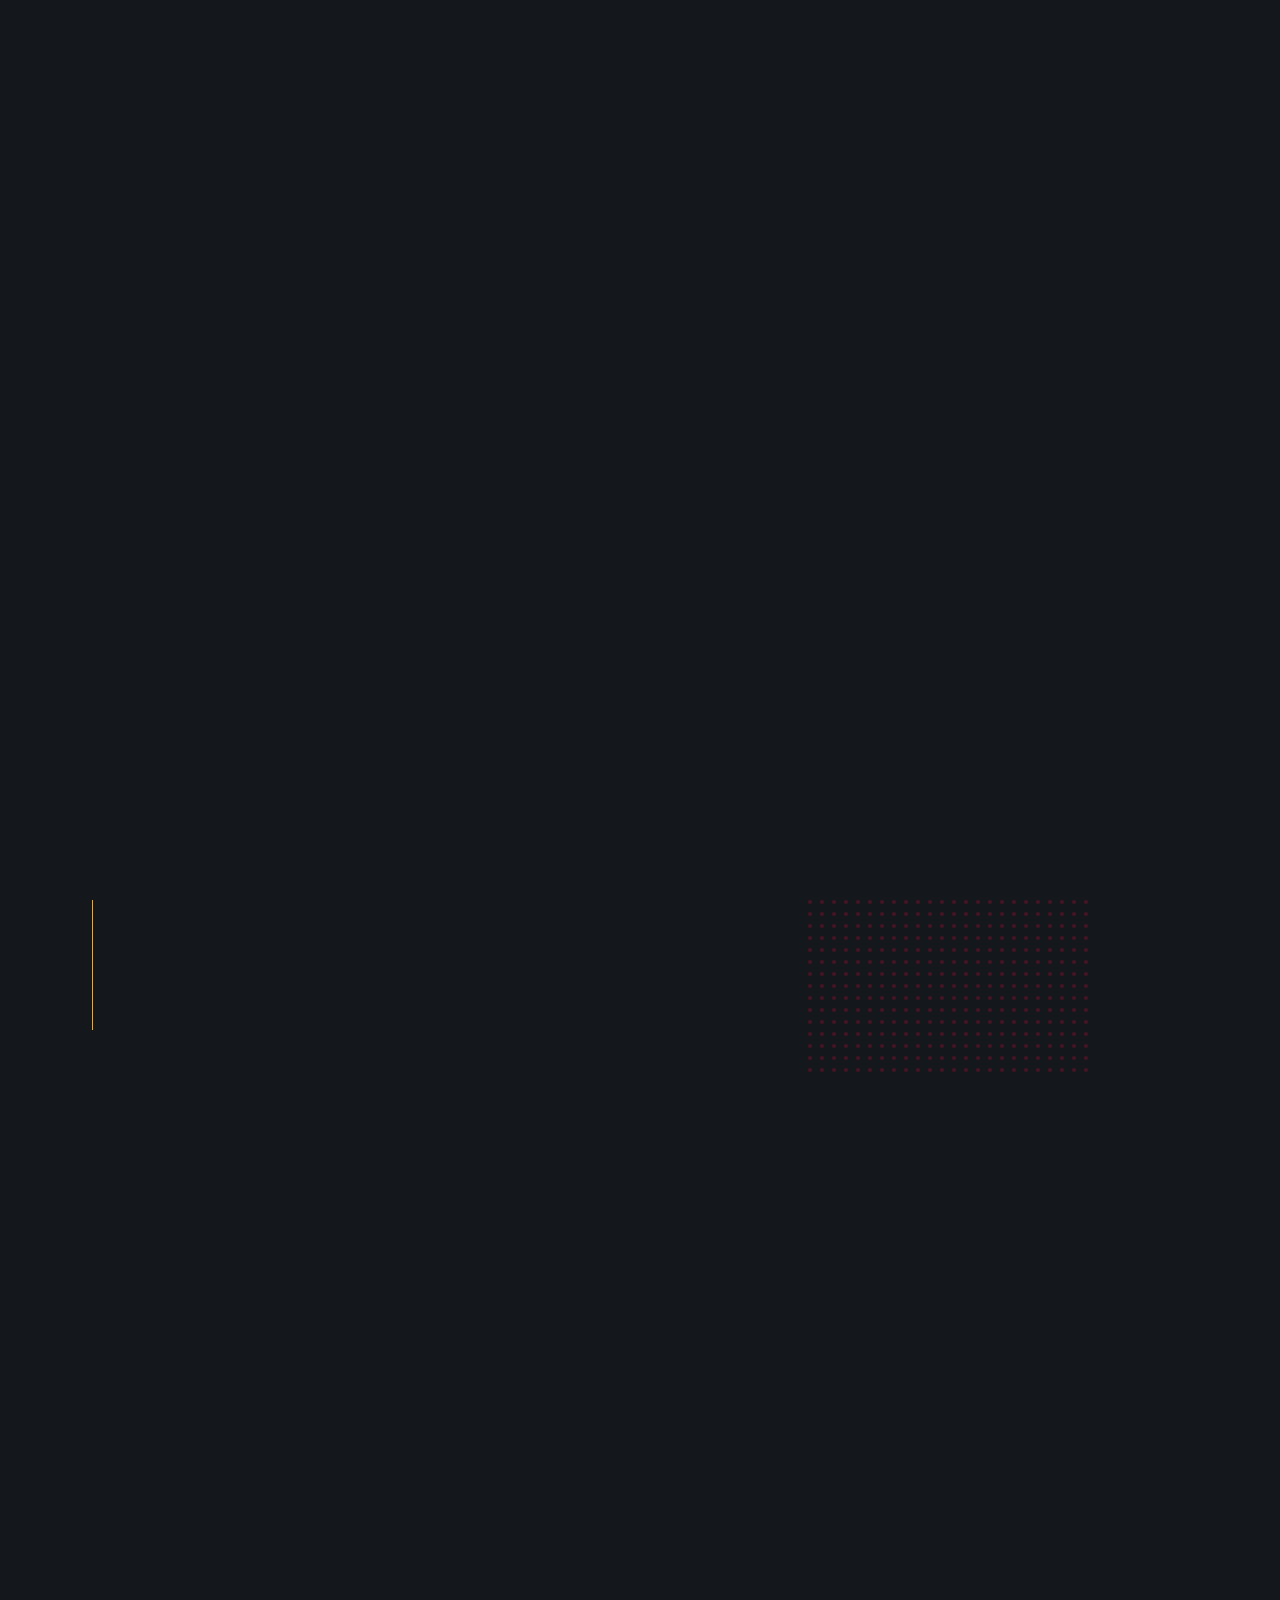
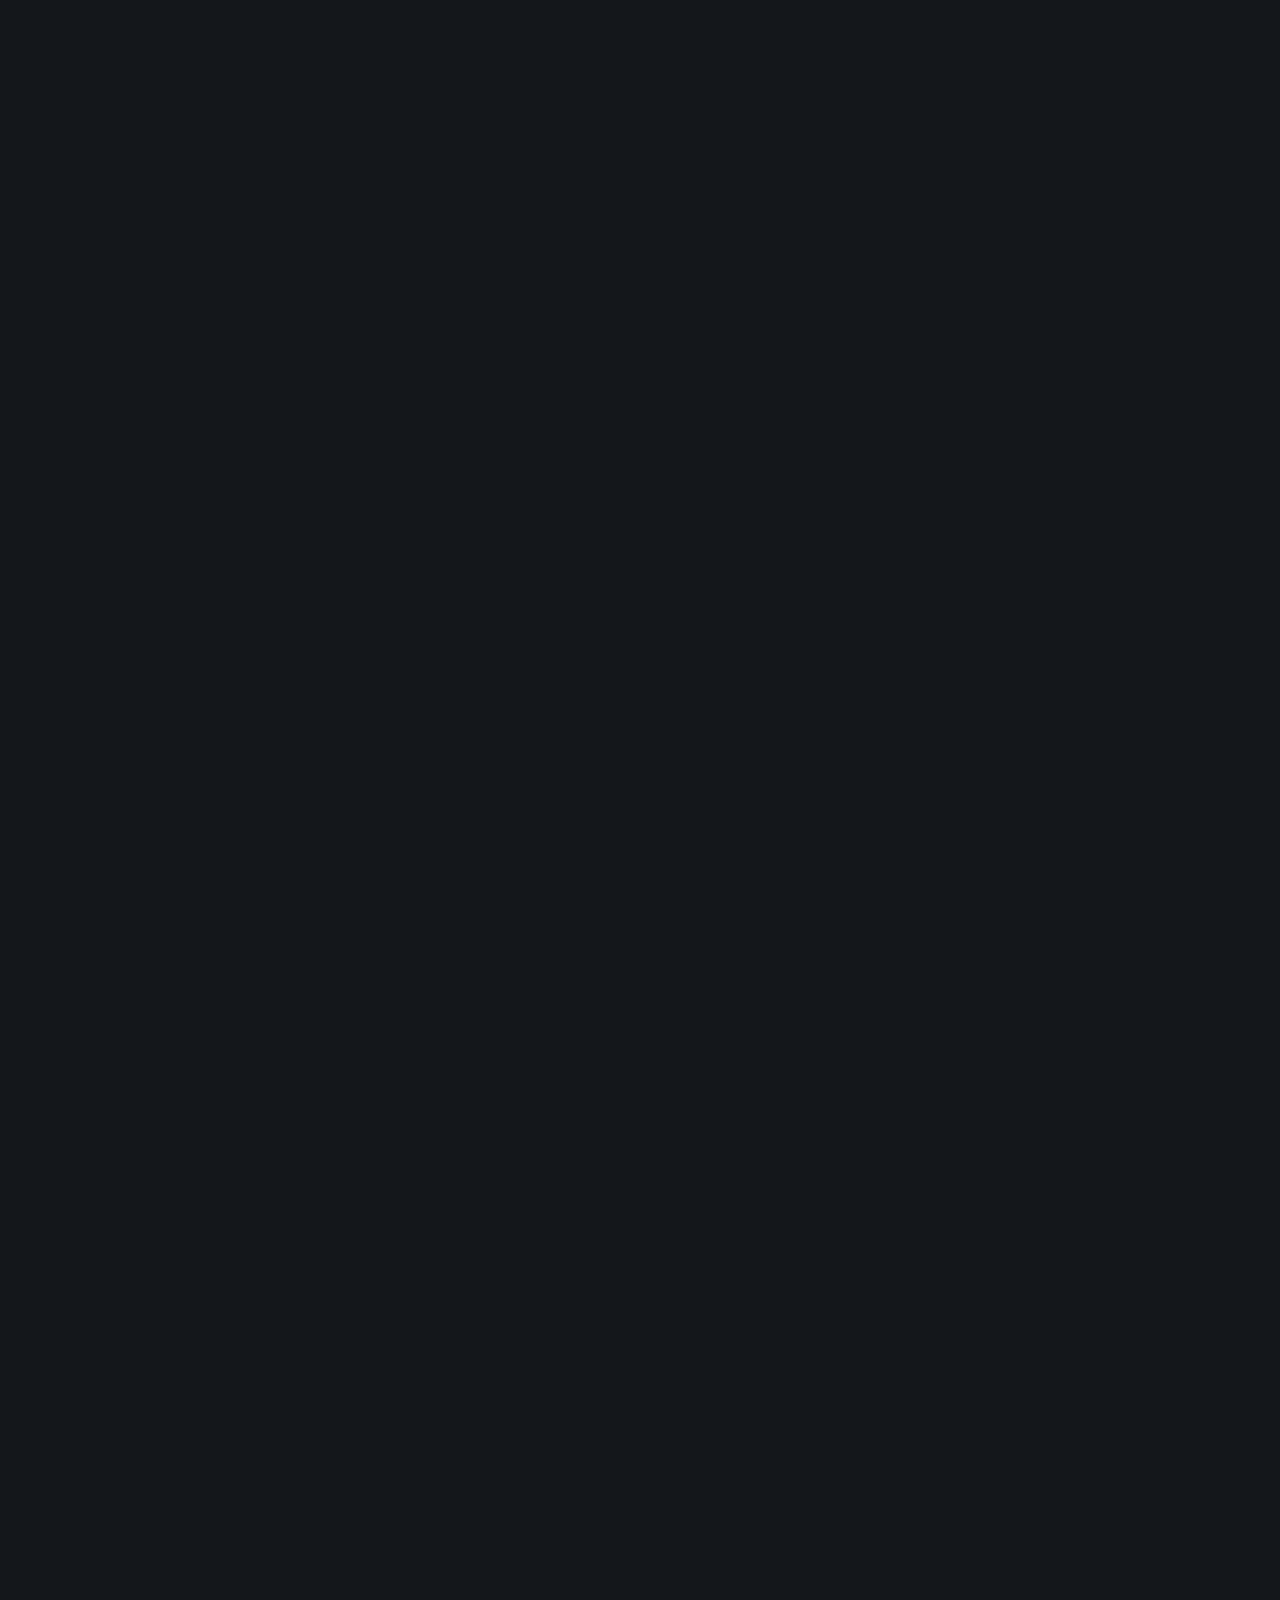
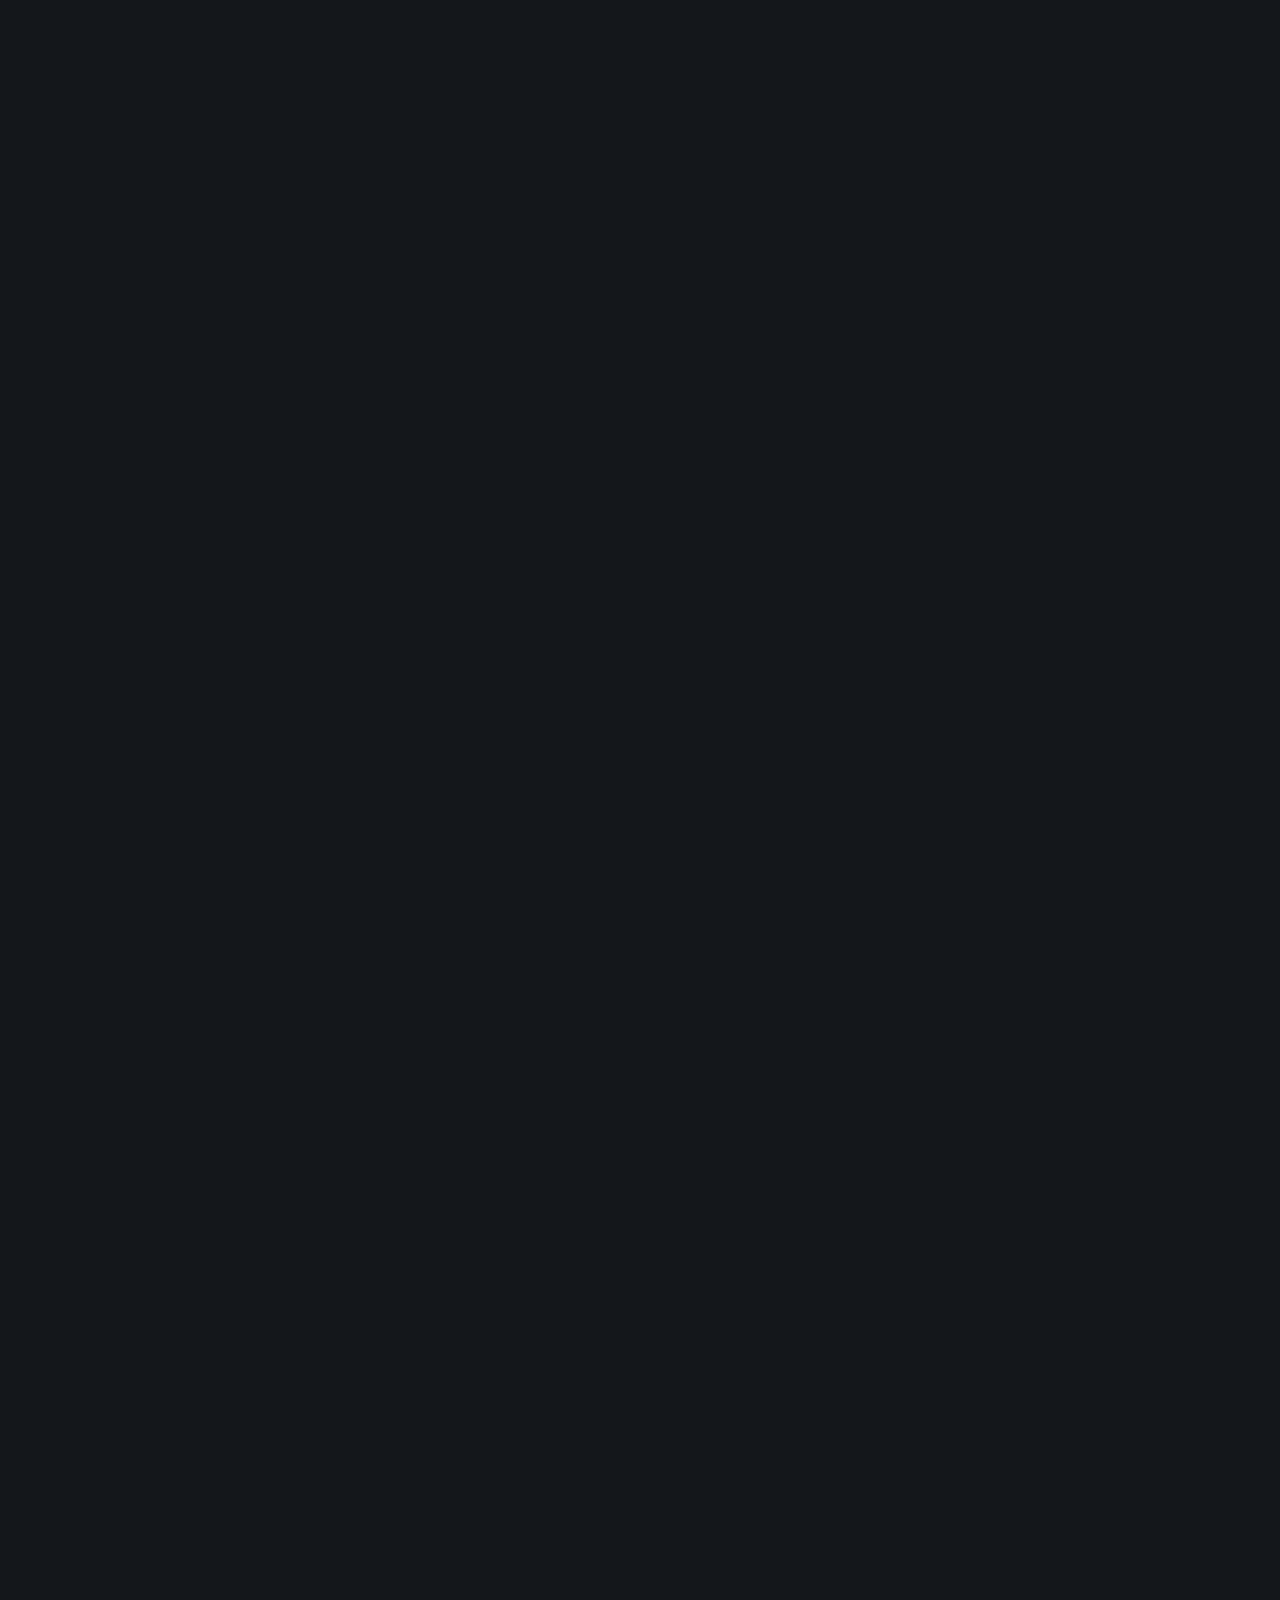
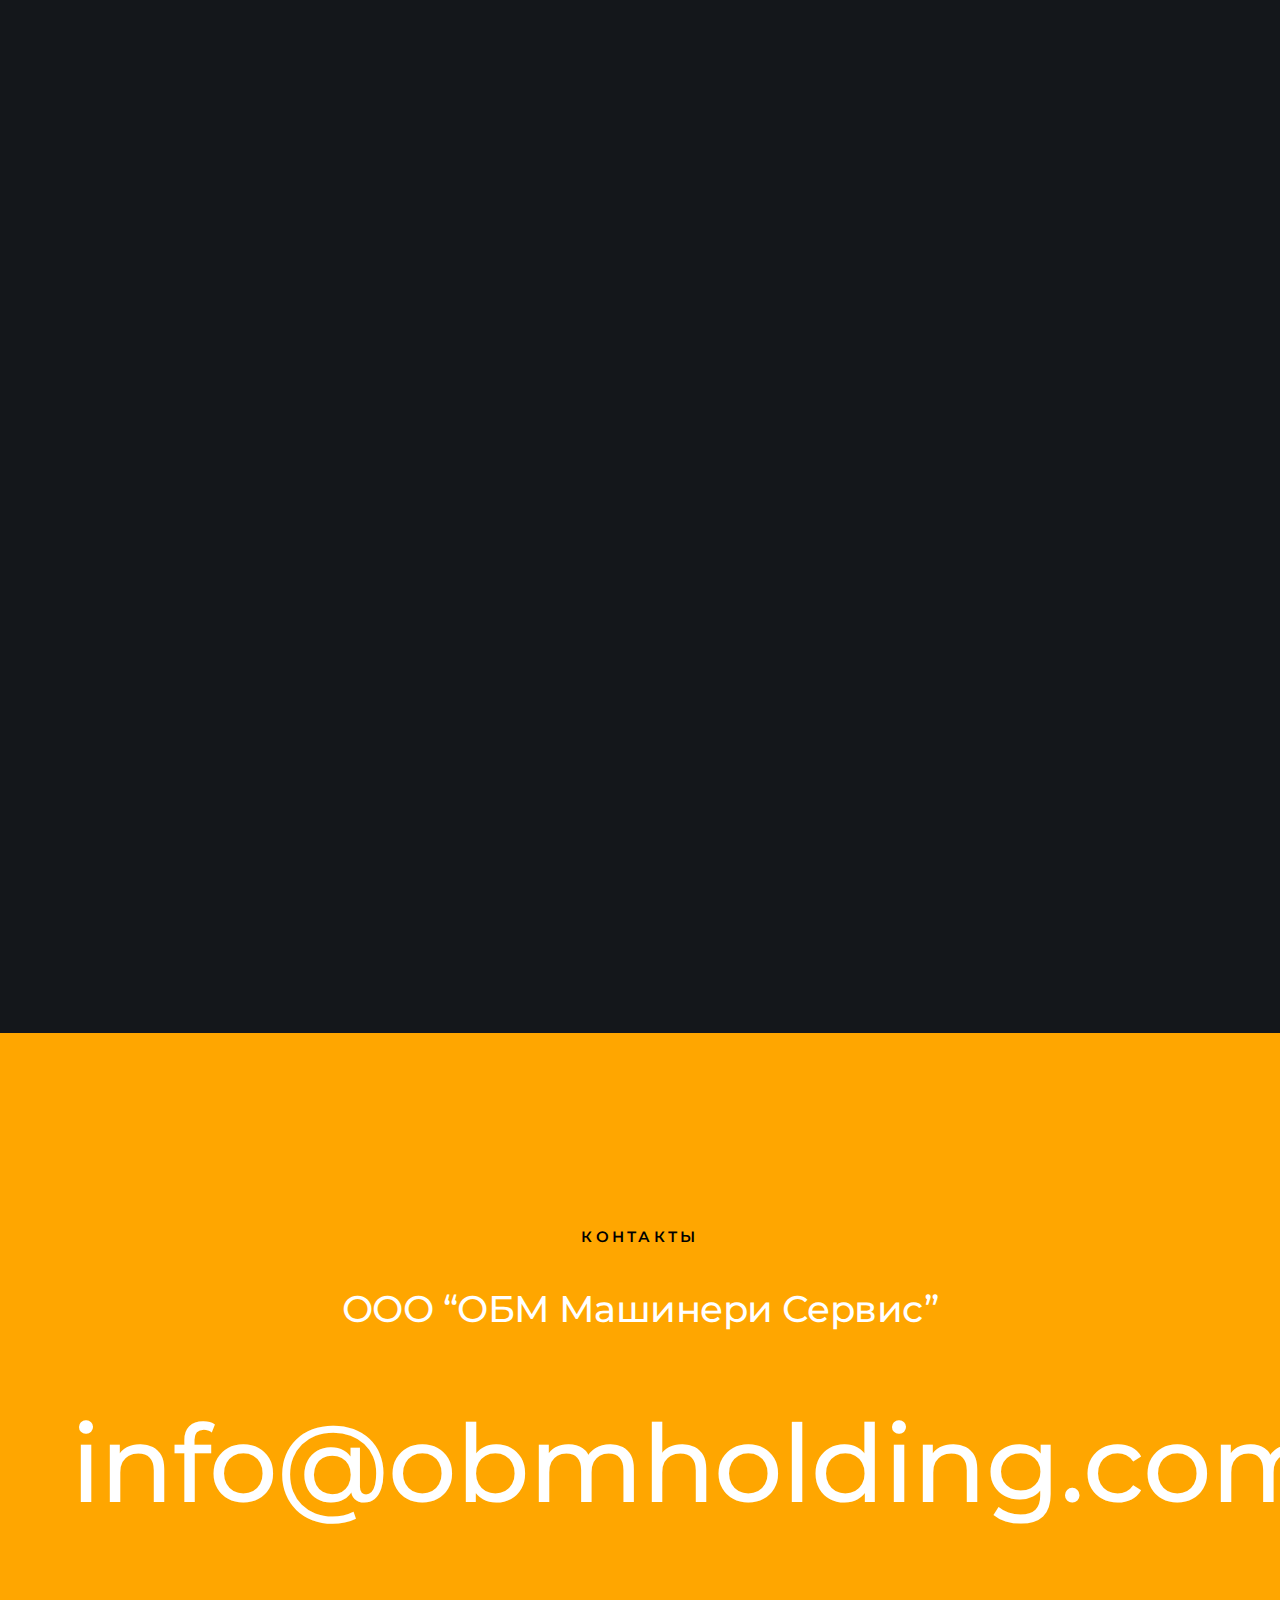
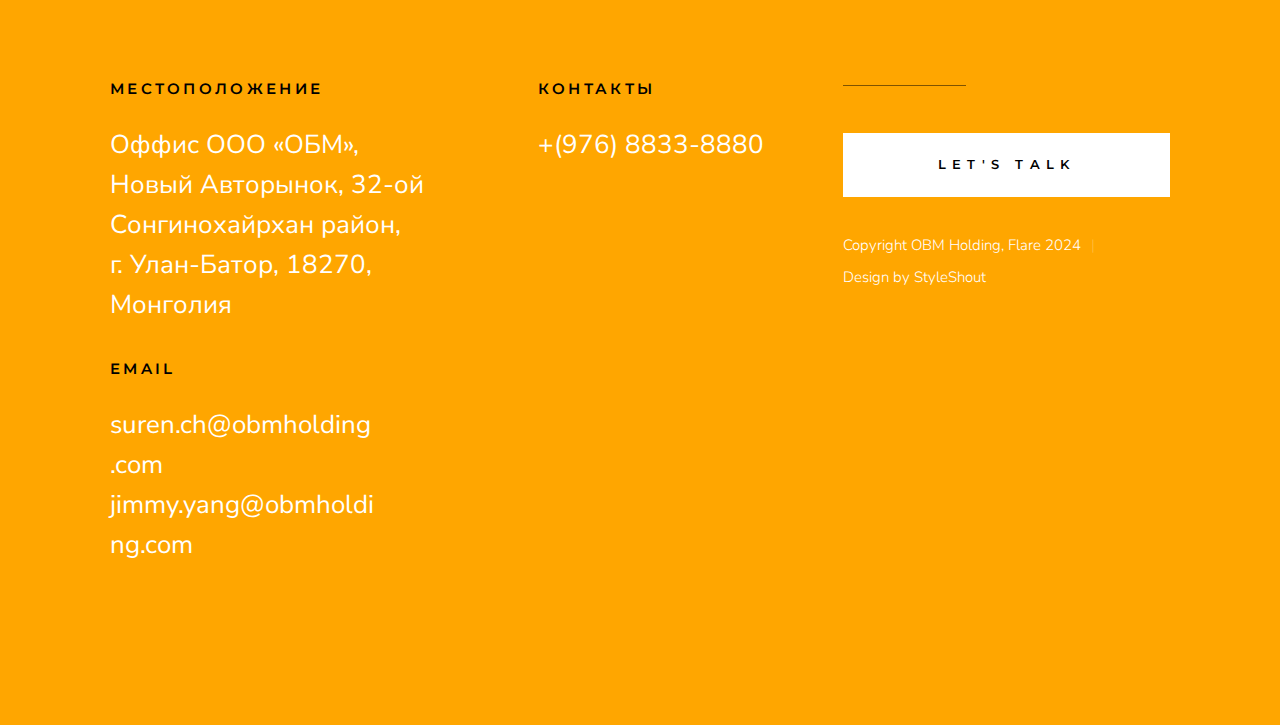
<file: index.html>
<!DOCTYPE html>
<html class="no-js" lang="en">
<head>

    <!--- basic page needs
    ================================================== -->
    <meta charset="utf-8">
    <title>Компания ОБМ</title>
    <meta name="description" content="">
    <meta name="author" content="">

    <!-- mobile specific metas
    ================================================== -->
    <meta name="viewport" content="width=device-width, initial-scale=1">

    <!-- CSS
    ================================================== -->
    <link rel="stylesheet" href="css/styles.css">
    <link rel="stylesheet" href="css/vendor.css">

    <!-- script
    ================================================== -->
    <script src="js/modernizr.js"></script>
    <script defer src="js/fontawesome/all.min.js"></script>

    <!-- favicons
    ================================================== -->
    <link rel="apple-touch-icon" sizes="180x180" href="apple-touch-icon.png">
    <link rel="icon" type="image/png" sizes="32x32" href="favicon-32x32.png">
    <link rel="icon" type="image/png" sizes="16x16" href="favicon-16x16.png">
    <link rel="manifest" href="site.webmanifest">

</head>

<body id="top">


    <!-- preloader
    ================================================== -->
    <div id="preloader">
        <div id="loader" class="dots-fade">
            <div></div>
            <div></div>
            <div></div>
        </div>
    </div>


    <!-- header
    ================================================== -->
    <header class="s-header">

        <div class="s-header__logo">
            <a href="index.html">
                <img src="images/logo.png" alt="Homepage">
            </a>
        </div>

        <div class="s-header__content">
    
            <nav class="s-header__nav-wrap">
                <ul class="s-header__nav">
                    <li><a class="smoothscroll" href="#hero" title="Intro">Домой</a></li>
                    <li><a class="smoothscroll" href="#about" title="About">О нас</a></li>
                    <li><a class="smoothscroll" href="#services" title="Services">Миссия</a></li>
                    <li><a class="smoothscroll" href="#portfolio" title="Works">Бренды</a></li>
                </ul>
            </nav> <!-- end s-header__nav-wrap -->

            <a href="change_language.html" class="btn btn--primary btn--small">
                Change Language
            </a>

        </div> <!-- end header-content -->

        <a class="s-header__menu-toggle" href="#0"><span>Menu</span></a>

    </header> <!-- end s-header -->


    <!-- hero
    ================================================== -->
    <section id="hero" class="s-hero target-section">

        <div class="s-hero__bg">
            <div class="gradient-overlay"></div>
        </div>

        <div class="row s-hero__content">
            <div class="column">

                <h1>Привет.</h1>
                <div class="s-hero__content-about">

                    <p>
                    Мы бережём<br>
					ваше<br>
					время.
                    </p>
    
                    <footer>
                        <div class="s-hero__content-social">
                            <a href="#0"><i class="fab fa-facebook-f" aria-hidden="true"></i></a>
                            <a href="#0"><i class="fab fa-twitter" aria-hidden="true"></i></a>
                            <a href="#0"><i class="fab fa-instagram" aria-hidden="true"></i></a>
                            <a href="#0"><i class="fab fa-dribbble" aria-hidden="true"></i></a>
                        </div>
                    </footer>
                </div>

            </div>
        </div>

        <!--<div class="s-hero__video">
            <a class="s-hero__video-link" href="https://player.vimeo.com/video/117310401?color=01aef0&amp;title=0&amp;byline=0&amp;portrait=0" data-lity="">
                <svg xmlns="http://www.w3.org/2000/svg" width="24" height="24" viewBox="0 0 24 24"><path d="M21 12l-18 12v-24z"/></svg>
                <span class="s-hero__video-text">Play Video</span>
            </a>
        </div>

        <div class="s-hero__scroll">
            <a href="#about" class="s-hero__scroll-link smoothscroll">
                Scroll Down
            </a>
        </div>-->

    </section> <!-- end s-hero -->


    <!-- about
    ================================================== -->
    <section id="about" class="s-about">

        <div class="horizontal-line"></div>

        <div class="row">
            <div class="column large-12">

                <div class="section-title" data-num="01" data-aos="fade-up">
                    <h3 class="h6">О КОМПАНИИ</h3>
                </div>

            </div>

            <div class="column large-6 w-900-stack s-about__intro-text">
                <h1 class="display-1" data-aos="fade-up">
                    Компания ООО «ОБМ» начало свою деятельность в горнодобывающем секторе в 2018 году в области диагностики и ремонта оборудования.
                </h1>

                <p class="lead" data-aos="fade-up">
                     По состоянию на 2019 год компания предоставляет свои услуги на постоянной основе 10 самым крупным организациям-заказчикам Монголии, у которых более чем 20 лет опыта работы в отрасли, также у компании имеется 15 поставщиков из разных уголков мира. К примеру, мы работаем с такими всемирно известными организациями, как Portland Tractor из США и Expressway Spares из Австралии.
                </p>
            </div>

            <div class="column large-6 w-900-stack s-about__photo-block">
                <div class="s-about__photo" data-aos="fade-up"></div>
            </div>
        </div>

        <div class="row block-large-1-2 block-tab-full s-about__process item-list">
            <div class="column item item-process" data-aos="fade-up">
                <h3 class="item-title">Высокий уровень готовности</h3>
                <p>
                Поставка оборудования без задержек и без перебоев в поставке, согласно установленному графику.
                </p>
            </div>
            <div class="column item item-process" data-aos="fade-up">
                <h3 class="item-title">Честность</h3>
                <p>
                Предоставлять клиентам и поставщикам фактическую информацию об услуге.
                </p>
            </div>
            <div class="column item item-process" data-aos="fade-up">
                <h3 class="item-title">Профессиональный статус</h3>
                <p>
                Всегда сосредотачиваемся на улучшении знаний и навыков сотрудников и стремимся поддерживать и повышать качество услуг.
                </p>
            </div>
            <div class="column item item-process" data-aos="fade-up">
                <h3 class="item-title">Долгосрочные гарантийные обязательства</h3>
                <p>
                    Предоставляем покупателю долгосрочную гарантию на все заказы.
                </p>
            </div>
        </div>

    </section> <!-- end s-about -->


    <!-- services
    ================================================== -->
    <section id="services" class="s-services">

        <div class="row">
            <div class="column large-12">
                <div class="section-title" data-num="02" data-aos="fade-up">
                    <h3 class="h6">НАША МИССИЯ</h3>
                </div>
            </div>
            <div class="column large-6 w-900-stack">
                <h1 class="display-1" data-aos="fade-up">
                    ЗАДАЧА, <br>
                    ЦЕЛЬ,<br>
                    ПРЕДНАЗНАЧЕНИЕ.
                </h1>
            </div>
            <div class="column large-6 w-900-stack">
                <p class="lead" data-aos="fade-up">
                Поставлять нашим клиентам в строительном и горнодобывающем секторе Монголии высококачественную продукукцию под руководством опытной команды ОБМ в кратчайшие сроки.
                </p>
            </div>
        </div>

        <div class="row block-large-1-2 block-tab-full s-services__services item-list">
            <div class="column item item-service" data-aos="fade-up">
                <span class="service-icon service-icon--product-design"></span>
                <h3 class="item-title">Низкая цена </h3>
                <p>
                Цены до 20% ниже среднерыночных
                </p>
            </div>
            <div class="column item item-service" data-aos="fade-up">
                <span class="service-icon service-icon--branding"></span>
                <h3 class="item-title">Профессиональная команда </h3>
                <p>
                Профессиональная команда с многолетним опытом работы.
                </p>
            </div>
            <div class="column item item-service" data-aos="fade-up">
                <span class="service-icon service-icon--frontend"></span>
                <h3 class="item-title">Быстрое обслуживание</h3>
                <p>
                Благодаря большому количеству поставщиков со всего мира процесс закупки и отгрузки продукции происходит быстро .
                </p>
            </div>
            <div class="column item item-service" data-aos="fade-up">
                <span class="service-icon service-icon--research"></span>
                <h3 class="item-title">Гарантия возврата</h3>
                <p>
                Гарантируем возврат изделия, если оно не подошло заказчику.
                </p>
            </div>
        </div>

    </section> <!-- end s-services -->

    <section id="portfolio" class="s-portfolio">

        <div class="row s-porfolio__top">
            <div class="column large-6 w-900-stack">
                <div class="section-title" data-num="03" data-aos="fade-up">
                    <h3 class="h6">БРЕНДЫ, С КОТОРЫМИ МЫ РАБОТАЕМ</h3>
                </div>
            </div>
            <div class="column large-6 w-900-stack">
                <h1 class="display-1" data-aos="fade-up">
                    БРЕНДЫ, С КОТОРЫМИ МЫ РАБОТАЕМ
                </h1>
            </div>
        </div> <!-- end s-portfolio__top-->

        <div class="row s-portfolio__list block-large-1-2 block-tab-full collapse">

            <div class="column" data-aos="fade-up">
                <div class="folio-item">
                    <div class="folio-item__thumb">
                        <a class="folio-item__thumb-link" href="images/portfolio/gallery/g-red-wheel.jpg" title="The Red Wheel" data-size="1050x700">
                            <img src="images/portfolio/red-wheel.jpg" 
                                 srcset="images/portfolio/red-wheel.jpg 1x, images/portfolio/red-wheel@2x.jpg 2x" alt="">
                        </a>
                    </div>
                    <div class="folio-item__info">
                        <div class="folio-item__cat">Brand</div>
                        <h4 class="folio-item__title">КОРПОРАЦИЯ CATERPILLAR</h4>
                    </div>
                    <a href="https://www.caterpillar.com/ru.html/" title="Website" class="folio-item__project-link">Website</a>
                    <div class="folio-item__caption">
                    </div>
                </div>
            </div> <!-- end column -->
            <div class="column" data-aos="fade-up">
                <div class="folio-item">
                    <div class="folio-item__thumb">
                        <a class="folio-item__thumb-link" href="images/portfolio/gallery/g-music-life.jpg" title="Music Life" data-size="1050x700">
                            <img src="images/portfolio/music-life.jpg" 
                                 srcset="images/portfolio/music-life.jpg 1x, images/portfolio/music-life@2x.jpg 2x" alt="">
                        </a>
                    </div>
                    <div class="folio-item__info">
                        <div class="folio-item__cat">Brand</div>
                        <h4 class="folio-item__title">КОМАЦУ СНГ</h4>
                    </div>
                    <a href="https://www.komatsu.ru/" title="Website" class="folio-item__project-link">Website</a>
                    <div class="folio-item__caption">
                    </div>
                </div>
            </div> <!-- end column -->
            <div class="column" data-aos="fade-up">
                <div class="folio-item">
                    <div class="folio-item__thumb">
                        <a class="folio-item__thumb-link" href="images/portfolio/gallery/g-oi-logo.jpg" Title="OI Logo" data-size="1050x700">
                            <img src="images/portfolio/oi-logo.jpg.jpg" 
                                 srcset="images/portfolio/oi-logo.jpg 1x, images/portfolio/oi-logo@2x.jpg 2x" alt="">
                        </a>
                    </div>
                    <div class="folio-item__info">
                        <div class="folio-item__cat">Brand</div>
                        <h4 class="folio-item__title">DONALDSON COMPANY, INC</h4>
                    </div>
                    <a href="https://www.donaldson.com/ru-ru/" title="Website" class="folio-item__project-link">Website</a>
                    <div class="folio-item__caption">
                    </div>
                </div>
            </div> <!-- end column -->
            <div class="column" data-aos="fade-up">
                <div class="folio-item">
                    <div class="folio-item__thumb">
                        <a class="folio-item__thumb-link" href="images/portfolio/gallery/g-corrugated-sheets.jpg" title="Corrugated Sheets" data-size="1050x700">
                            <img src="images/portfolio/corrugated-sheets.jpg" 
                                 srcset="images/portfolio/corrugated-sheets.jpg 1x, images/portfolio/corrugated-sheets@2x.jpg 2x" alt="">
                        </a>
                    </div>
                    <div class="folio-item__info">
                        <div class="folio-item__cat">Brand</div>
                        <h4 class="folio-item__title">STANLEY INFRASTRUCTURE</h4>
                    </div>
                    <a href="https://www.stanleyinfrastructure.com/" title="Website" class="folio-item__project-link">Website</a>
                    <div class="folio-item__caption">
                    </div>
                </div>
            </div> <!-- end column -->

        </div> <!-- folio-list -->

    </section> <!-- end s-portfolio -->


    <!-- clients
    ================================================== -->
    <div id="clients" class="section s-clients">

        <div class="row narrower s-clients__top h-text-center">
            <div class="column">
                <h1 class="display-1" data-aos="fade-up">
                Другие партнеры
                </h1>
            </div>
        </div> <!-- s-clients__top -->

        <div class="row clients-outer">
            <div class="column">
                <div class="clients" data-aos="fade-up">
					
                    <a href="#0" title="" class="clients__slide"><img src="images/icons/clients/agco.svg" /></a>
                    <a href="#0" title="" class="clients__slide"><img src="images/icons/clients/allu.svg" /></a>
                    <a href="#0" title="" class="clients__slide"><img src="images/icons/clients/cat.svg" /></a>
                    <a href="#0" title="" class="clients__slide"><img src="images/icons/clients/cf.svg" /></a>
                    <a href="#0" title="" class="clients__slide"><img src="images/icons/clients/eitre.svg" /></a>
                    <a href="#0" title="" class="clients__slide"><img src="images/icons/clients/gcr.svg" /></a>
                    <a href="#0" title="" class="clients__slide"><img src="images/icons/clients/hensley.svg" /></a>
                    <a href="#0" title="" class="clients__slide"><img src="images/icons/clients/hh.svg" /></a>
                    <a href="#0" title="" class="clients__slide"><img src="images/icons/clients/itm.svg" /></a>
                    <a href="#0" title="" class="clients__slide"><img src="images/icons/clients/jaf.svg" /></a>
                    <a href="#0" title="" class="clients__slide"><img src="images/icons/clients/massey.svg" /></a>
                    <a href="#0" title="" class="clients__slide"><img src="images/icons/clients/sms.svg" /></a>
                    <a href="#0" title="" class="clients__slide"><img src="images/icons/clients/stanley.svg" /></a>
                    <a href="#0" title="" class="clients__slide"><img src="images/icons/clients/wilson.svg" /></a>
                     
                </div> <!-- end clients -->
            </div> <!-- end column -->
        </div> <!-- end clients-outer -->

                
            </div> <!-- end column -->

        </div> <!-- end row -->


    </div> <!-- end s-clients -->


    <!-- contact
    ================================================== -->
    <section class="s-contact">

        <div class="row narrower s-contact__top h-text-center">
            <div class="column">
                <h3 class="h6">Контакты</h3>
                <h1 class="display-1">
                ООО “ОБМ Машинери Сервис”
                </h1>
            </div>
        </div> <!-- s-footer__top -->

        <div class="row h-text-center">
            <div class="column">
                <p class="s-contact__email">
                    <a href="mailto:info@obmholding.com">info@obmholding.com</a>
                </p>
            </div>
        </div>

    </section>  <!-- end s-contact -->


    <!-- footer
    ================================================== -->
    <footer class="s-footer">
        <div class="row row-y-top">

            <div class="column large-8 medium-12">
                <div class="row">
                    <div class="column large-7 tab-12 s-footer__block">
                        <h4 class="h6">Местоположение</h4>
        
                        <p>
                        Оффис ООО «ОБМ»,<br>
                        Новый Авторынок, 32-ой Сонгинохайрхан район,<br>
                        г. Улан-Батор, 18270, Монголия
                        </p>
                    </div>
        
                    <div class="column large-5 tab-12 s-footer__block">
                        <h4 class="h6">Контакты</h4 class="h6">
        
                        <ul class="s-footer__list">
                            <li><a href="tel:+(976) 8833-8880">+(976) 8833-8880</a></li>
                        </ul>
                    </div>

			                    <div class="column large-5 tab-12 s-footer__block">
                        <h4 class="h6">Email</h4 class="h6">
        
                        <ul class="s-footer__list">
                            <li>suren.ch@obmholding.com</li>
			    <li>jimmy.yang@obmholding.com</li>
			    
                        </ul>
					    </div>
                </div>
            </div>

            <div class="column large-4 medium-12 s-footer__block--end">
                <a href="mailto:info@obmholding.com" class="btn h-full-width">Let's Talk</a>

                <div class="ss-copyright">
                    <span>Copyright OBM Holding, Flare 2024</span> 
                    <span>Design by StyleShout</span>
                </div>
            </div>

            <div class="ss-go-top">
                <a class="smoothscroll" title="Back to Top" href="#top">
                    top
                </a>
            </div> <!-- end ss-go-top -->

        </div>
    </footer>
    

    <!-- photoswipe background
    ================================================== -->
    <div aria-hidden="true" class="pswp" role="dialog" tabindex="-1">

        <div class="pswp__bg"></div>
        <div class="pswp__scroll-wrap">

            <div class="pswp__container">
                <div class="pswp__item"></div>
                <div class="pswp__item"></div>
                <div class="pswp__item"></div>
            </div>

            <div class="pswp__ui pswp__ui--hidden">
                <div class="pswp__top-bar">
                    <div class="pswp__counter"></div><button class="pswp__button pswp__button--close" title="Close (Esc)"></button> <button class="pswp__button pswp__button--share" title=
                    "Share"></button> <button class="pswp__button pswp__button--fs" title="Toggle fullscreen"></button> <button class="pswp__button pswp__button--zoom" title=
                    "Zoom in/out"></button>
                    <div class="pswp__preloader">
                        <div class="pswp__preloader__icn">
                            <div class="pswp__preloader__cut">
                                <div class="pswp__preloader__donut"></div>
                            </div>
                        </div>
                    </div>
                </div>
                <div class="pswp__share-modal pswp__share-modal--hidden pswp__single-tap">
                    <div class="pswp__share-tooltip"></div>
                </div><button class="pswp__button pswp__button--arrow--left" title="Previous (arrow left)"></button> <button class="pswp__button pswp__button--arrow--right" title=
                "Next (arrow right)"></button>
                <div class="pswp__caption">
                    <div class="pswp__caption__center"></div>
                </div>
            </div>

        </div>

    </div> <!-- end photoSwipe background -->


    <!-- Java Script
    ================================================== -->
    <script src="js/jquery-3.2.1.min.js"></script>
    <script src="js/plugins.js"></script>
    <script src="js/main.js"></script>

</body>

</html>
</file>
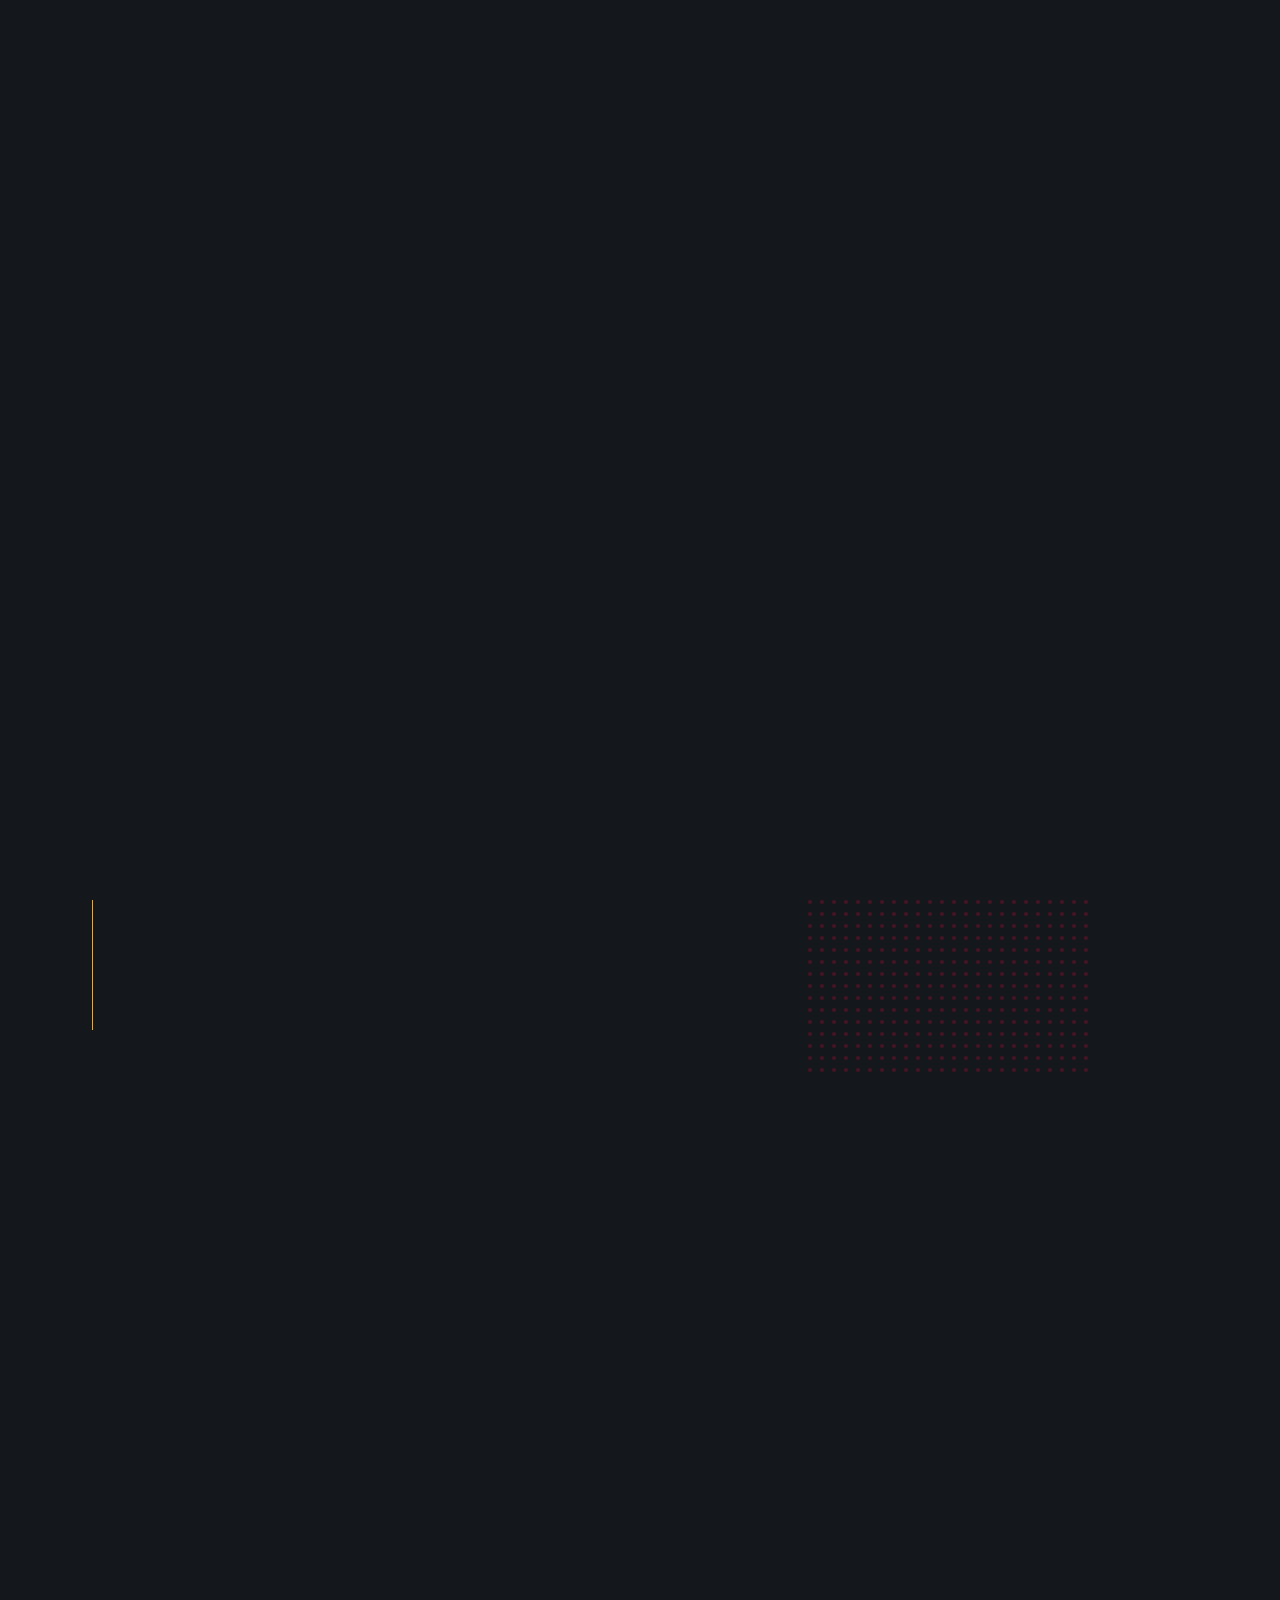
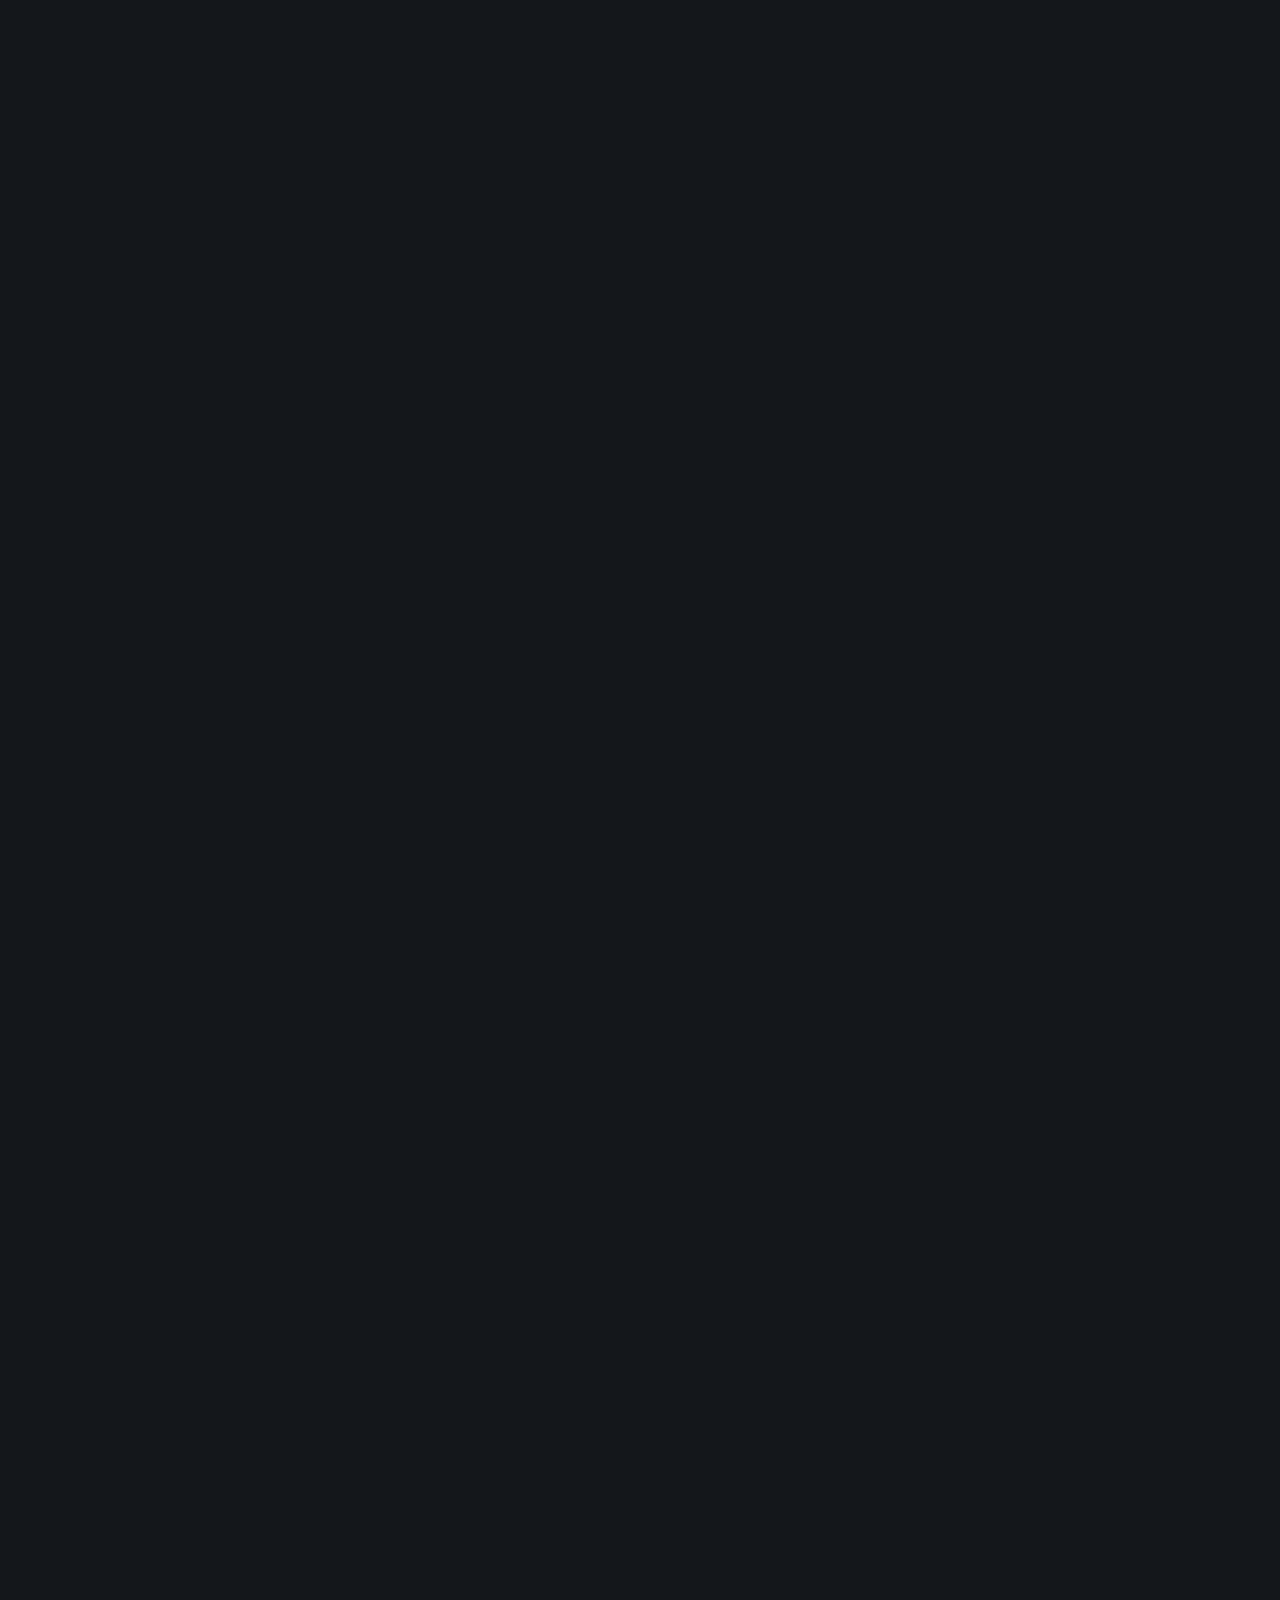
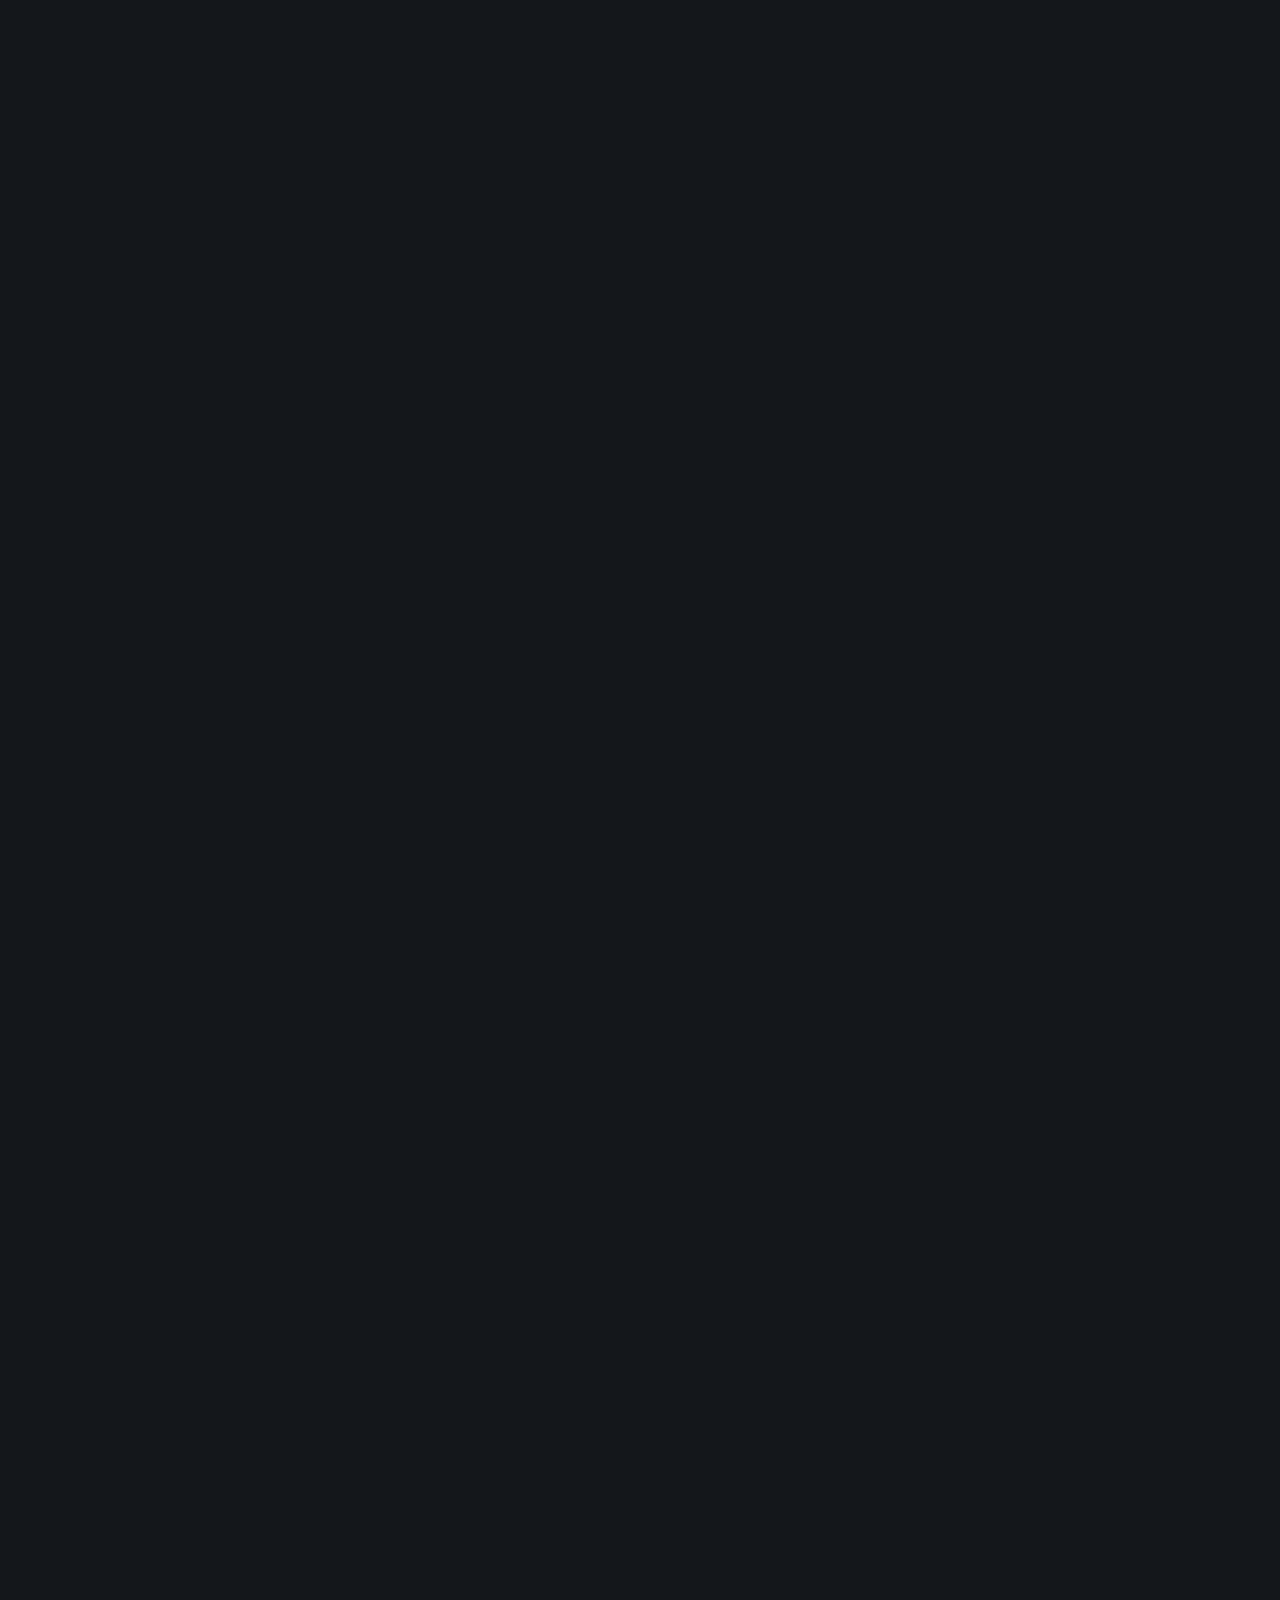
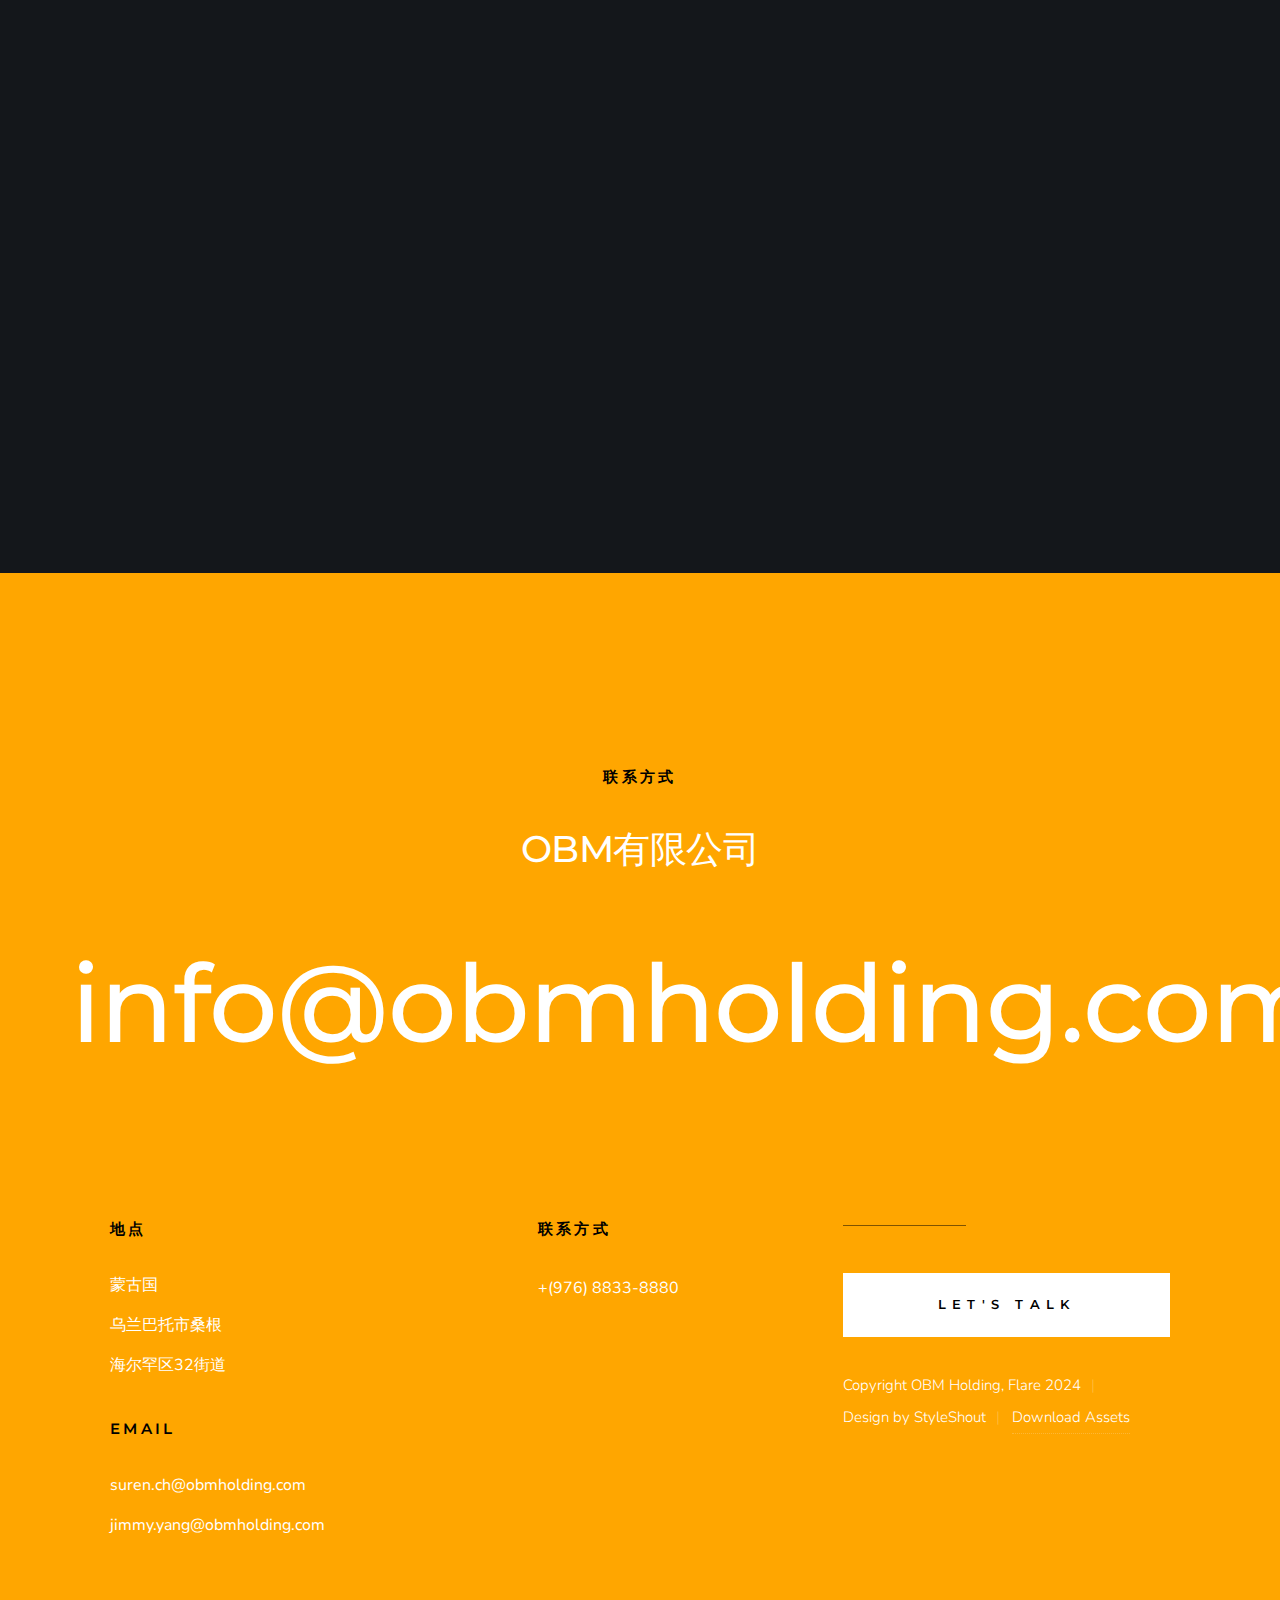
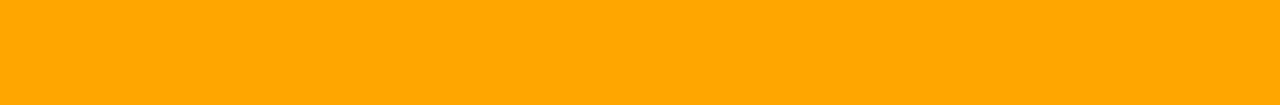
<file: index_chinese.html>
<!DOCTYPE html>
<html class="no-js" lang="en">
<head>

    <!--- basic page needs
    ================================================== -->
    <meta charset="utf-8">
    <title>OBM Holding</title>
    <meta name="description" content="">
    <meta name="author" content="">

    <!-- mobile specific metas
    ================================================== -->
    <meta name="viewport" content="width=device-width, initial-scale=1">

    <!-- CSS
    ================================================== -->
    <link rel="stylesheet" href="css/styles.css">
    <link rel="stylesheet" href="css/vendor.css">

    <!-- script
    ================================================== -->
    <script src="js/modernizr.js"></script>
    <script defer src="js/fontawesome/all.min.js"></script>

    <!-- favicons
    ================================================== -->
    <link rel="apple-touch-icon" sizes="180x180" href="apple-touch-icon.png">
    <link rel="icon" type="image/png" sizes="32x32" href="favicon-32x32.png">
    <link rel="icon" type="image/png" sizes="16x16" href="favicon-16x16.png">
    <link rel="manifest" href="site.webmanifest">

</head>

<body id="top">


    <!-- preloader
    ================================================== -->
    <div id="preloader">
        <div id="loader" class="dots-fade">
            <div></div>
            <div></div>
            <div></div>
        </div>
    </div>


    <!-- header
    ================================================== -->
    <header class="s-header">

        <div class="s-header__logo">
            <a href="index.html">
                <img src="images/logo.png" alt="Homepage">
            </a>
        </div>

        <div class="s-header__content">
    
            <nav class="s-header__nav-wrap">
                <ul class="s-header__nav">
                    <li><a class="smoothscroll" href="#hero" title="Intro">主页</a></li>
                    <li><a class="smoothscroll" href="#about" title="About">关于我们</a></li>
                    <li><a class="smoothscroll" href="#services" title="Services">使命</a></li>
                    <li><a class="smoothscroll" href="#portfolio" title="Works">品牌</a></li>
                </ul>
            </nav> <!-- end s-header__nav-wrap -->

            <a href="change_language.html" class="btn btn--primary btn--small">
                Change Language
            </a>

        </div> <!-- end header-content -->

        <a class="s-header__menu-toggle" href="#0"><span>菜单</span></a>

    </header> <!-- end s-header -->


    <!-- hero
    ================================================== -->
    <section id="hero" class="s-hero target-section">

        <div class="s-hero__bg">
            <div class="gradient-overlay"></div>
        </div>

        <div class="row s-hero__content">
            <div class="column">

                <h1>你好。</h1>
                <div class="s-hero__content-about">

                    <p>
					我们提供最诚挚的服务，<br>
					为节省您的宝贵时间！
                    </p>
    
                    <footer>
                        <div class="s-hero__content-social">
                            <a href="#0"><i class="fab fa-facebook-f" aria-hidden="true"></i></a>
                            <a href="#0"><i class="fab fa-twitter" aria-hidden="true"></i></a>
                            <a href="#0"><i class="fab fa-instagram" aria-hidden="true"></i></a>
                            <a href="#0"><i class="fab fa-dribbble" aria-hidden="true"></i></a>
                        </div>
                    </footer>
                </div>

            </div>
        </div>

        <!--<div class="s-hero__video">
            <a class="s-hero__video-link" href="https://player.vimeo.com/video/117310401?color=01aef0&amp;title=0&amp;byline=0&amp;portrait=0" data-lity="">
                <svg xmlns="http://www.w3.org/2000/svg" width="24" height="24" viewBox="0 0 24 24"><path d="M21 12l-18 12v-24z"/></svg>
                <span class="s-hero__video-text">Play Video</span>
            </a>
        </div>

        <div class="s-hero__scroll">
            <a href="#about" class="s-hero__scroll-link smoothscroll">
                Scroll Down
            </a>
        </div>-->

    </section> <!-- end s-hero -->


    <!-- about
    ================================================== -->
    <section id="about" class="s-about">

        <div class="horizontal-line"></div>

        <div class="row">
            <div class="column large-12">

                <div class="section-title" data-num="01" data-aos="fade-up">
                    <h3 class="h6">企业简介</h3>
                </div>

            </div>

            <div class="column large-6 w-900-stack s-about__intro-text">
                <h1 class="display-1" data-aos="fade-up">
                    OBM机械服务有限公司成立于2018年，自此我们致力于在矿产行业开辟属于自己的道路。
                </h1>

                <p class="lead" data-aos="fade-up">
                    并成功开展了设备部件供应、诊断、维修等业务。截至2021年，通过有效积累与发展，我们赢得了10家业内客户企业的信任，同时与20家有20年以上经验的供应商单位建立了牢靠合作关系。<br>
                    借助同美国Portland Tractor、澳大利亚Expressway Spares等业内企业建立的合作关系，我们将以最为优惠的方式为您提供您所需的各种设备、技术、部件。
                </p>
            </div>

            <div class="column large-6 w-900-stack s-about__photo-block">
                <div class="s-about__photo" data-aos="fade-up"></div>
            </div>
        </div>

        <div class="row block-large-1-2 block-tab-full s-about__process item-list">
            <div class="column item item-process" data-aos="fade-up">
                <h3 class="item-title">时效</h3>
                <p>
                我们严格遵守同客户约定的交付时间，及时遏制任何潜在的拖延性因素，并保障后期服务到位。
                </p>
            </div>
            <div class="column item item-process" data-aos="fade-up">
                <h3 class="item-title">诚信</h3>
                <p>
                本着打造一流企业，我们诚心对待每一位客户单位，并及时分享相关真实信息，杜绝任何欺瞒。
                </p>
            </div>
            <div class="column item item-process" data-aos="fade-up">
                <h3 class="item-title">专业性</h3>
                <p>
                为了不断提高服务质量，我们始终注重打磨企业员工的专业素养、职业能力。
                </p>
            </div>
            <div class="column item item-process" data-aos="fade-up">
                <h3 class="item-title">长期保修义务</h3>
                <p>
                我们为买家提供所有订单的长期保证。
                </p>
            </div>
        </div>

    </section> <!-- end s-about -->


    <!-- services
    ================================================== -->
    <section id="services" class="s-services">

        <div class="row">
            <div class="column large-12">
                <div class="section-title" data-num="02" data-aos="fade-up">
                    <h3 class="h6">企业宗旨</h3>
                </div>
            </div>
            <div class="column large-6 w-900-stack">
                <h1 class="display-1" data-aos="fade-up">
                    任务，<br>
                    目的
                </h1>
            </div>
            <div class="column large-6 w-900-stack">
                <p class="lead" data-aos="fade-up">
                以一流团队为轴心、经济实惠为原则，向蒙古国矿产行业与建筑行业提供各式各样质量过关的相关产品.
                </p>
            </div>
        </div>

        <div class="row block-large-1-2 block-tab-full s-services__services item-list">
            <div class="column item item-service" data-aos="fade-up">
                <span class="service-icon service-icon--product-design"></span>
                <h3 class="item-title">经济实惠</h3>
                <p>
                可供产品价格相较平均市场价格低至20%
                </p>
            </div>
            <div class="column item item-service" data-aos="fade-up">
                <span class="service-icon service-icon--branding"></span>
                <h3 class="item-title">专业团队</h3>
                <p>
                熟悉行业的可靠团队
                </p>
            </div>
            <div class="column item item-service" data-aos="fade-up">
                <span class="service-icon service-icon--frontend"></span>
                <h3 class="item-title">效率</h3>
                <p>
                合作单位的国际化与多样化助我们能够迅速地满足客户需求
                </p>
            </div>
            <div class="column item item-service" data-aos="fade-up">
                <span class="service-icon service-icon--research"></span>
                <h3 class="item-title">退货保障</h3>
                <p>
                如果产品不适合客户，我们保证退货。
                </p>
            </div>
        </div>

    </section> <!-- end s-services -->

    <section id="portfolio" class="s-portfolio">

        <div class="row s-porfolio__top">
            <div class="column large-6 w-900-stack">
                <div class="section-title" data-num="03" data-aos="fade-up">
                    <h3 class="h6">产品品牌</h3>
                </div>
            </div>
            <div class="column large-6 w-900-stack">
                <h1 class="display-1" data-aos="fade-up">
                    产品品牌
                </h1>
            </div>
        </div> <!-- end s-portfolio__top-->

        <div class="row s-portfolio__list block-large-1-2 block-tab-full collapse">

            <div class="column" data-aos="fade-up">
                <div class="folio-item">
                    <div class="folio-item__thumb">
                        <a class="folio-item__thumb-link" href="images/portfolio/gallery/g-red-wheel.jpg" title="The Red Wheel" data-size="1050x700">
                            <img src="images/portfolio/red-wheel.jpg" 
                                 srcset="images/portfolio/red-wheel.jpg 1x, images/portfolio/red-wheel@2x.jpg 2x" alt="">
                        </a>
                    </div>
                    <div class="folio-item__info">
                        <div class="folio-item__cat">品牌</div>
                        <h4 class="folio-item__title">CATERPILLAR</h4>
                    </div>
                    <a href="https://www.caterpillar.com/ru.html/" title="Website" class="folio-item__project-link">Website</a>
                    <div class="folio-item__caption">
                    </div>
                </div>
            </div> <!-- end column -->
            <div class="column" data-aos="fade-up">
                <div class="folio-item">
                    <div class="folio-item__thumb">
                        <a class="folio-item__thumb-link" href="images/portfolio/gallery/g-music-life.jpg" title="Music Life" data-size="1050x700">
                            <img src="images/portfolio/music-life.jpg" 
                                 srcset="images/portfolio/music-life.jpg 1x, images/portfolio/music-life@2x.jpg 2x" alt="">
                        </a>
                    </div>
                    <div class="folio-item__info">
                        <div class="folio-item__cat">品牌</div>
                        <h4 class="folio-item__title">KOMATSU</h4>
                    </div>
                    <a href="https://www.komatsu.ru/" title="Website" class="folio-item__project-link">Website</a>
                    <div class="folio-item__caption">
                    </div>
                </div>
            </div> <!-- end column -->
            <div class="column" data-aos="fade-up">
                <div class="folio-item">
                    <div class="folio-item__thumb">
                        <a class="folio-item__thumb-link" href="images/portfolio/gallery/g-oi-logo.jpg" Title="OI Logo" data-size="1050x700">
                            <img src="images/portfolio/oi-logo.jpg.jpg" 
                                 srcset="images/portfolio/oi-logo.jpg 1x, images/portfolio/oi-logo@2x.jpg 2x" alt="">
                        </a>
                    </div>
                    <div class="folio-item__info">
                        <div class="folio-item__cat">品牌</div>
                        <h4 class="folio-item__title">DONALDSON COMPANY, INC</h4>
                    </div>
                    <a href="https://www.donaldson.com/ru-ru/" title="Website" class="folio-item__project-link">Website</a>
                    <div class="folio-item__caption">
                    </div>
                </div>
            </div> <!-- end column -->
            <div class="column" data-aos="fade-up">
                <div class="folio-item">
                    <div class="folio-item__thumb">
                        <a class="folio-item__thumb-link" href="images/portfolio/gallery/g-corrugated-sheets.jpg" title="Corrugated Sheets" data-size="1050x700">
                            <img src="images/portfolio/corrugated-sheets.jpg" 
                                 srcset="images/portfolio/corrugated-sheets.jpg 1x, images/portfolio/corrugated-sheets@2x.jpg 2x" alt="">
                        </a>
                    </div>
                    <div class="folio-item__info">
                        <div class="folio-item__cat">品牌</div>
                        <h4 class="folio-item__title">STANLEY INFRASTRUCTURE</h4>
                    </div>
                    <a href="https://www.stanleyinfrastructure.com/" title="Website" class="folio-item__project-link">Website</a>
                    <div class="folio-item__caption">
                    </div>
                </div>
            </div> <!-- end column -->

        </div> <!-- folio-list -->

    </section> <!-- end s-portfolio -->


    <!-- clients
    ================================================== -->
    <div id="clients" class="section s-clients">

        <div class="row narrower s-clients__top h-text-center">
            <div class="column">
                <h1 class="display-1" data-aos="fade-up">
                其他合作伙伴
                </h1>
            </div>
        </div> <!-- s-clients__top -->

        <div class="row clients-outer">
            <div class="column">
                <div class="clients" data-aos="fade-up">
					
                    <a href="#0" title="" class="clients__slide"><img src="images/icons/clients/agco.svg" /></a>
                    <a href="#0" title="" class="clients__slide"><img src="images/icons/clients/allu.svg" /></a>
                    <a href="#0" title="" class="clients__slide"><img src="images/icons/clients/cat.svg" /></a>
                    <a href="#0" title="" class="clients__slide"><img src="images/icons/clients/cf.svg" /></a>
                    <a href="#0" title="" class="clients__slide"><img src="images/icons/clients/eitre.svg" /></a>
                    <a href="#0" title="" class="clients__slide"><img src="images/icons/clients/gcr.svg" /></a>
                    <a href="#0" title="" class="clients__slide"><img src="images/icons/clients/hensley.svg" /></a>
                    <a href="#0" title="" class="clients__slide"><img src="images/icons/clients/hh.svg" /></a>
                    <a href="#0" title="" class="clients__slide"><img src="images/icons/clients/itm.svg" /></a>
                    <a href="#0" title="" class="clients__slide"><img src="images/icons/clients/jaf.svg" /></a>
                    <a href="#0" title="" class="clients__slide"><img src="images/icons/clients/massey.svg" /></a>
                    <a href="#0" title="" class="clients__slide"><img src="images/icons/clients/sms.svg" /></a>
                    <a href="#0" title="" class="clients__slide"><img src="images/icons/clients/stanley.svg" /></a>
                    <a href="#0" title="" class="clients__slide"><img src="images/icons/clients/wilson.svg" /></a>
                     
                </div> <!-- end clients -->
            </div> <!-- end column -->
        </div> <!-- end clients-outer -->

                
            </div> <!-- end column -->

        </div> <!-- end row -->


    </div> <!-- end s-clients -->


    <!-- contact
    ================================================== -->
    <section class="s-contact">

        <div class="row narrower s-contact__top h-text-center">
            <div class="column">
                <h3 class="h6">联系方式</h3>
                <h1 class="display-1">
                OBM有限公司
                </h1>
            </div>
        </div> <!-- s-footer__top -->

        <div class="row h-text-center">
            <div class="column">
                <p class="s-contact__email">
                    <a href="mailto:info@obmholding.com">info@obmholding.com</a>
                </p>
            </div>
        </div>

    </section>  <!-- end s-contact -->


    <!-- footer
    ================================================== -->
    <footer class="s-footer">
        <div class="row row-y-top">

            <div class="column large-8 medium-12">
                <div class="row">
                    <div class="column large-7 tab-12 s-footer__block">
                        <h4 class="h6">地点</h4>
        
                        <p style="font-size: medium;">
                        蒙古国<br>
                        乌兰巴托市桑根<br>
                        海尔罕区32街道
                        </p>
                    </div>
        
                    <div class="column large-5 tab-12 s-footer__block">
                        <h4 class="h6">联系方式</h4 class="h6">
        
                        <ul class="s-footer__list">
                            <li><a href="tel:+(976) 8833-8880" style="font-size: medium;">+(976) 8833-8880</a></li>
                        </ul>
                    </div>

			        <div class="column large-5 tab-12 s-footer__block">
                        <h4 class="h6">Email</h4 class="h6">
        
                        <ul class="s-footer__list">
                            <li style="font-size: medium;">suren.ch@obmholding.com</li>
			                <li style="font-size: medium;">jimmy.yang@obmholding.com</li>
			    
                        </ul>
			        </div>
                </div>
            </div>

            <div class="column large-4 medium-12 s-footer__block--end">
                <a href="mailto:info@obmholding.com" class="btn h-full-width">Let's Talk</a>

                <div class="ss-copyright">
                    <span>Copyright OBM Holding, Flare 2024</span> 
                    <span>Design by StyleShout</span>
                    <span> <a href="branding.html">Download Assets</a></span>
                </div>
            </div>

            <div class="ss-go-top">
                <a class="smoothscroll" title="Back to Top" href="#top">
                    top
                </a>
            </div> <!-- end ss-go-top -->

        </div>
    </footer>
    

    <!-- photoswipe background
    ================================================== -->
    <div aria-hidden="true" class="pswp" role="dialog" tabindex="-1">

        <div class="pswp__bg"></div>
        <div class="pswp__scroll-wrap">

            <div class="pswp__container">
                <div class="pswp__item"></div>
                <div class="pswp__item"></div>
                <div class="pswp__item"></div>
            </div>

            <div class="pswp__ui pswp__ui--hidden">
                <div class="pswp__top-bar">
                    <div class="pswp__counter"></div><button class="pswp__button pswp__button--close" title="Close (Esc)"></button> <button class="pswp__button pswp__button--share" title=
                    "Share"></button> <button class="pswp__button pswp__button--fs" title="Toggle fullscreen"></button> <button class="pswp__button pswp__button--zoom" title=
                    "Zoom in/out"></button>
                    <div class="pswp__preloader">
                        <div class="pswp__preloader__icn">
                            <div class="pswp__preloader__cut">
                                <div class="pswp__preloader__donut"></div>
                            </div>
                        </div>
                    </div>
                </div>
                <div class="pswp__share-modal pswp__share-modal--hidden pswp__single-tap">
                    <div class="pswp__share-tooltip"></div>
                </div><button class="pswp__button pswp__button--arrow--left" title="Previous (arrow left)"></button> <button class="pswp__button pswp__button--arrow--right" title=
                "Next (arrow right)"></button>
                <div class="pswp__caption">
                    <div class="pswp__caption__center"></div>
                </div>
            </div>

        </div>

    </div> <!-- end photoSwipe background -->


    <!-- Java Script
    ================================================== -->
    <script src="js/jquery-3.2.1.min.js"></script>
    <script src="js/plugins.js"></script>
    <script src="js/main.js"></script>

</body>

</html>
</file>
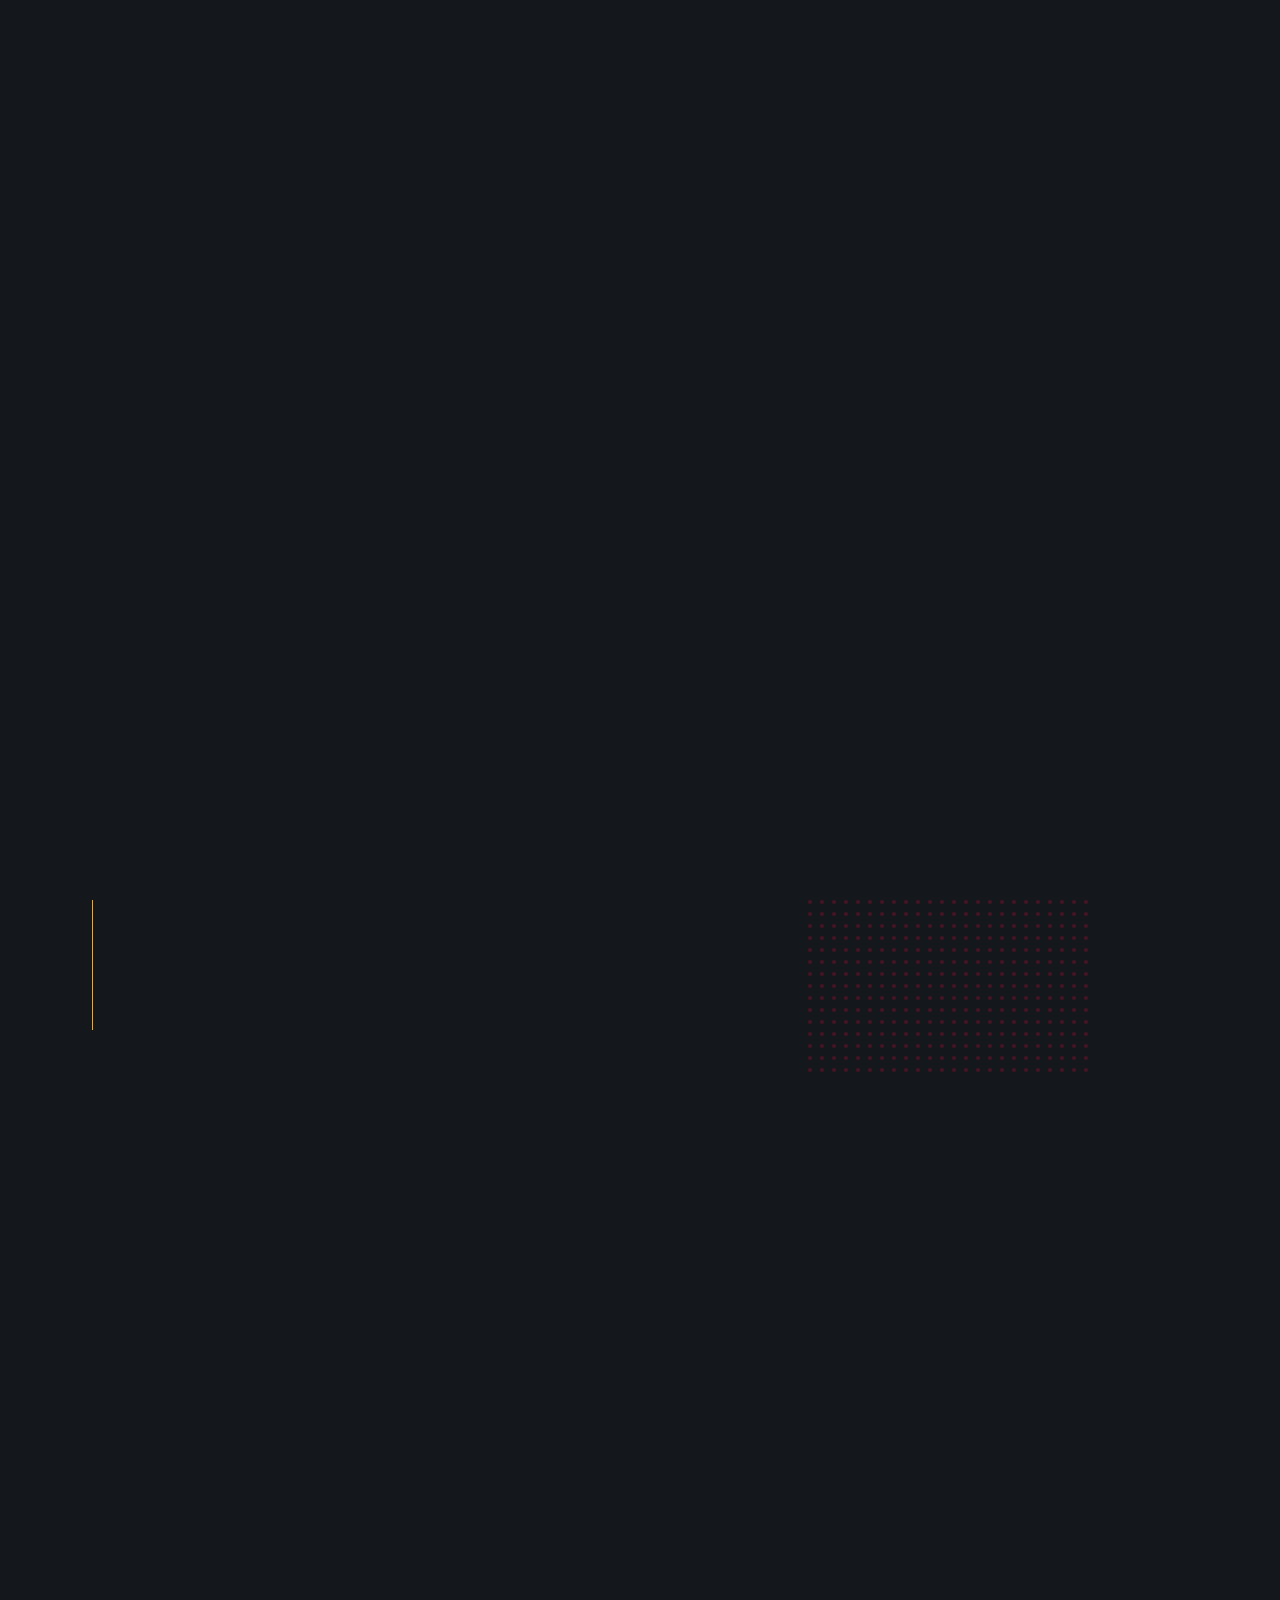
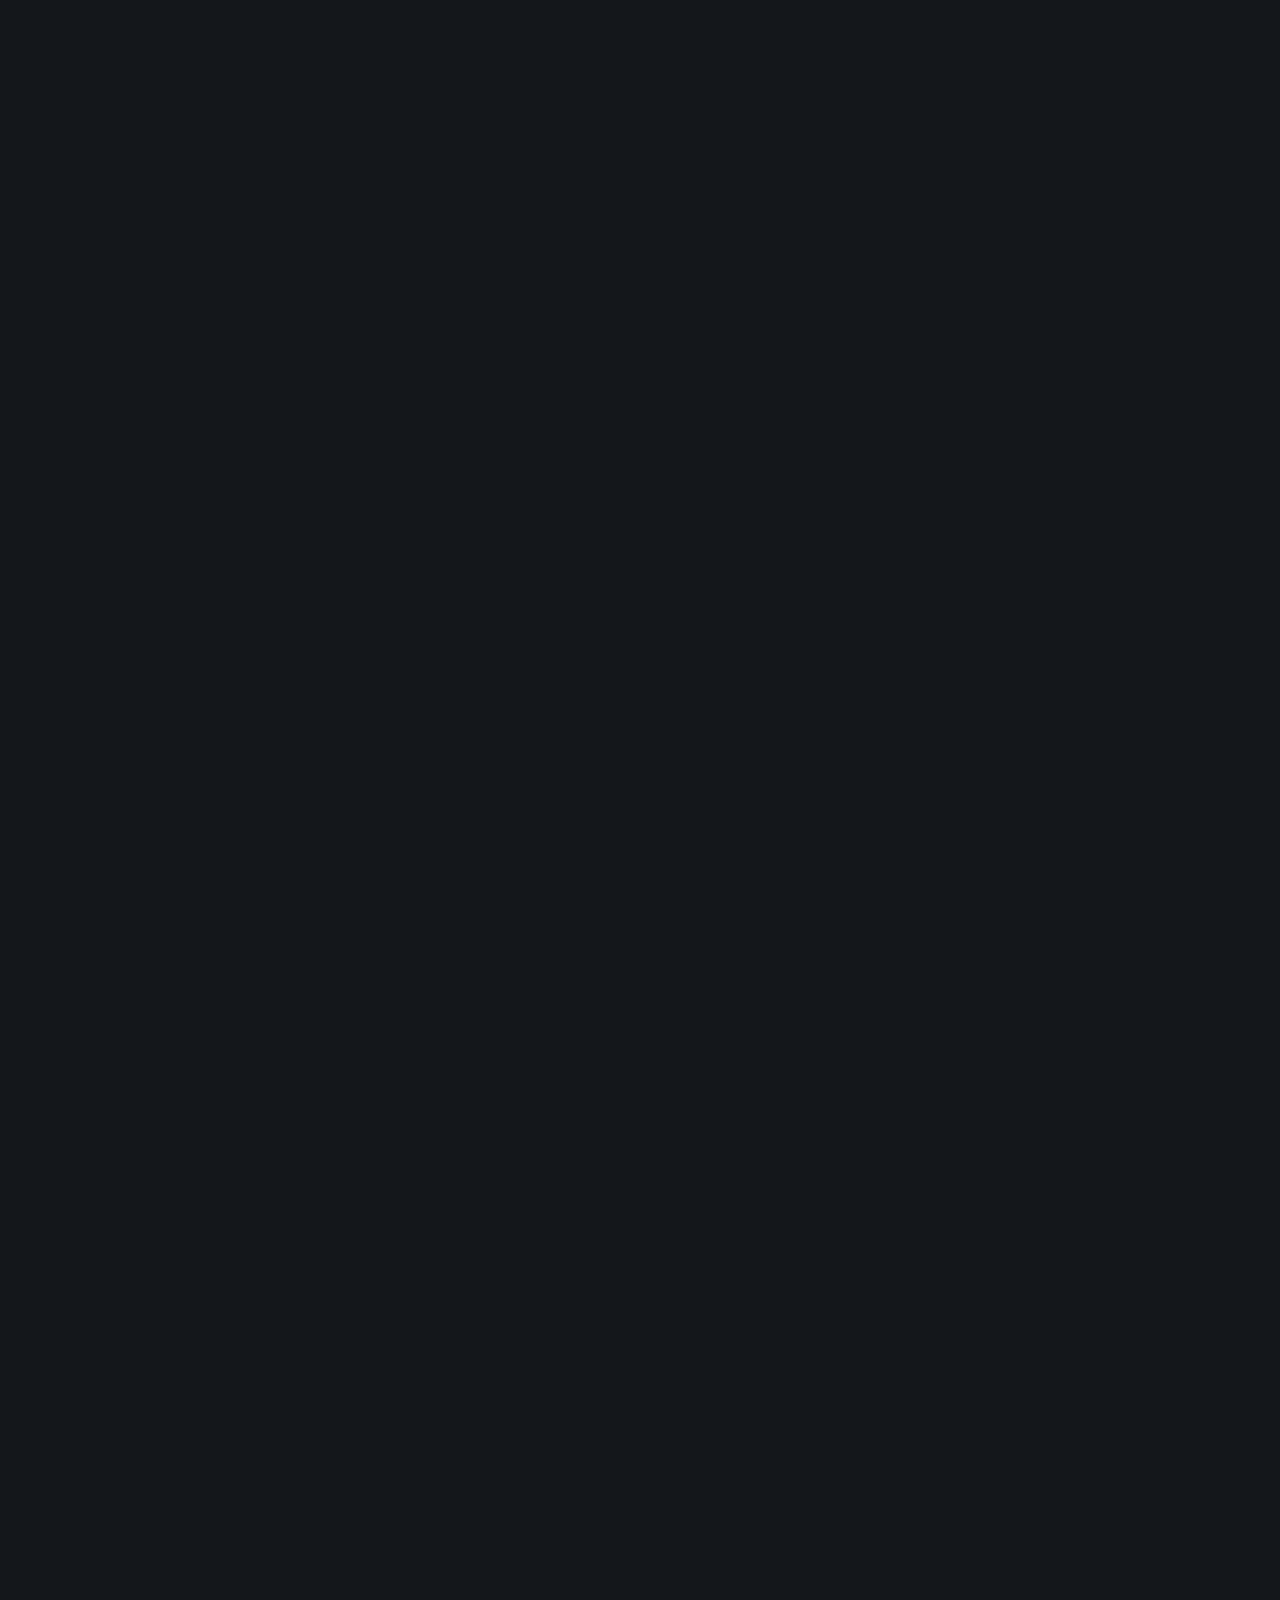
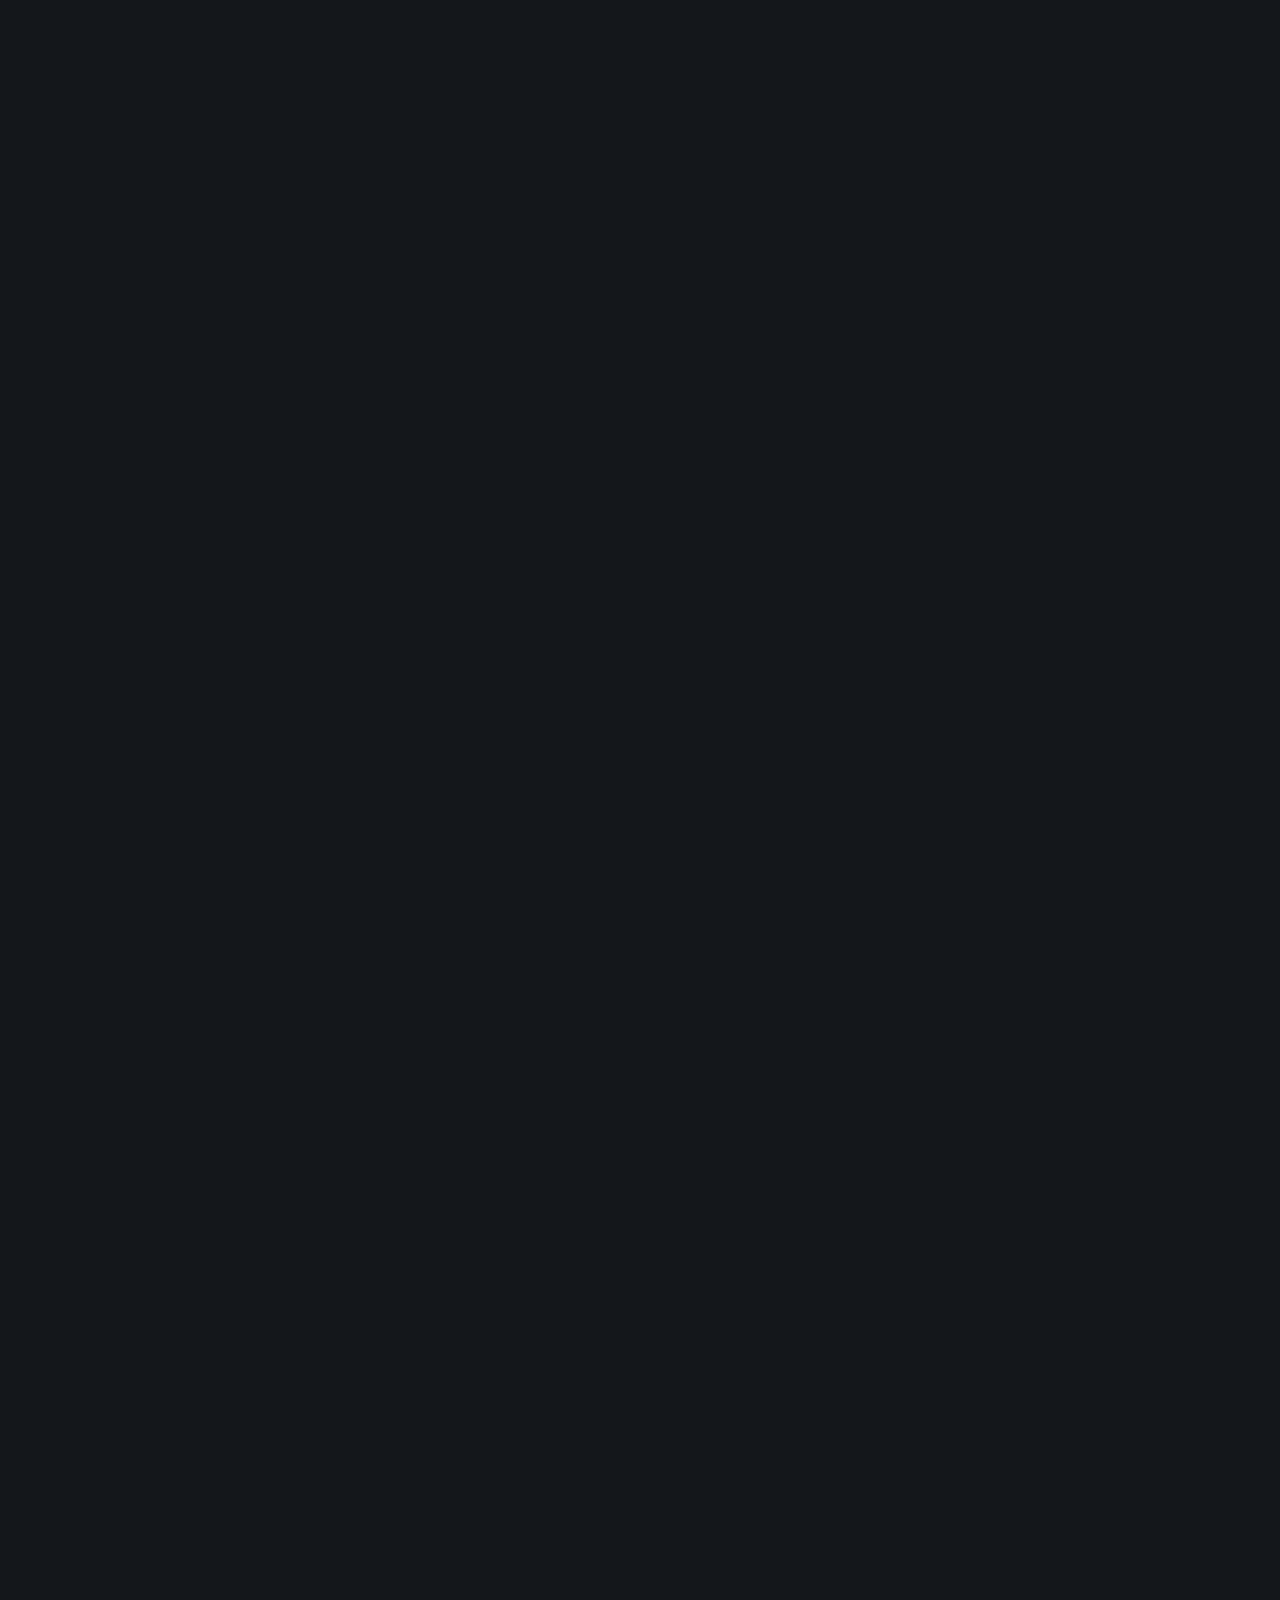
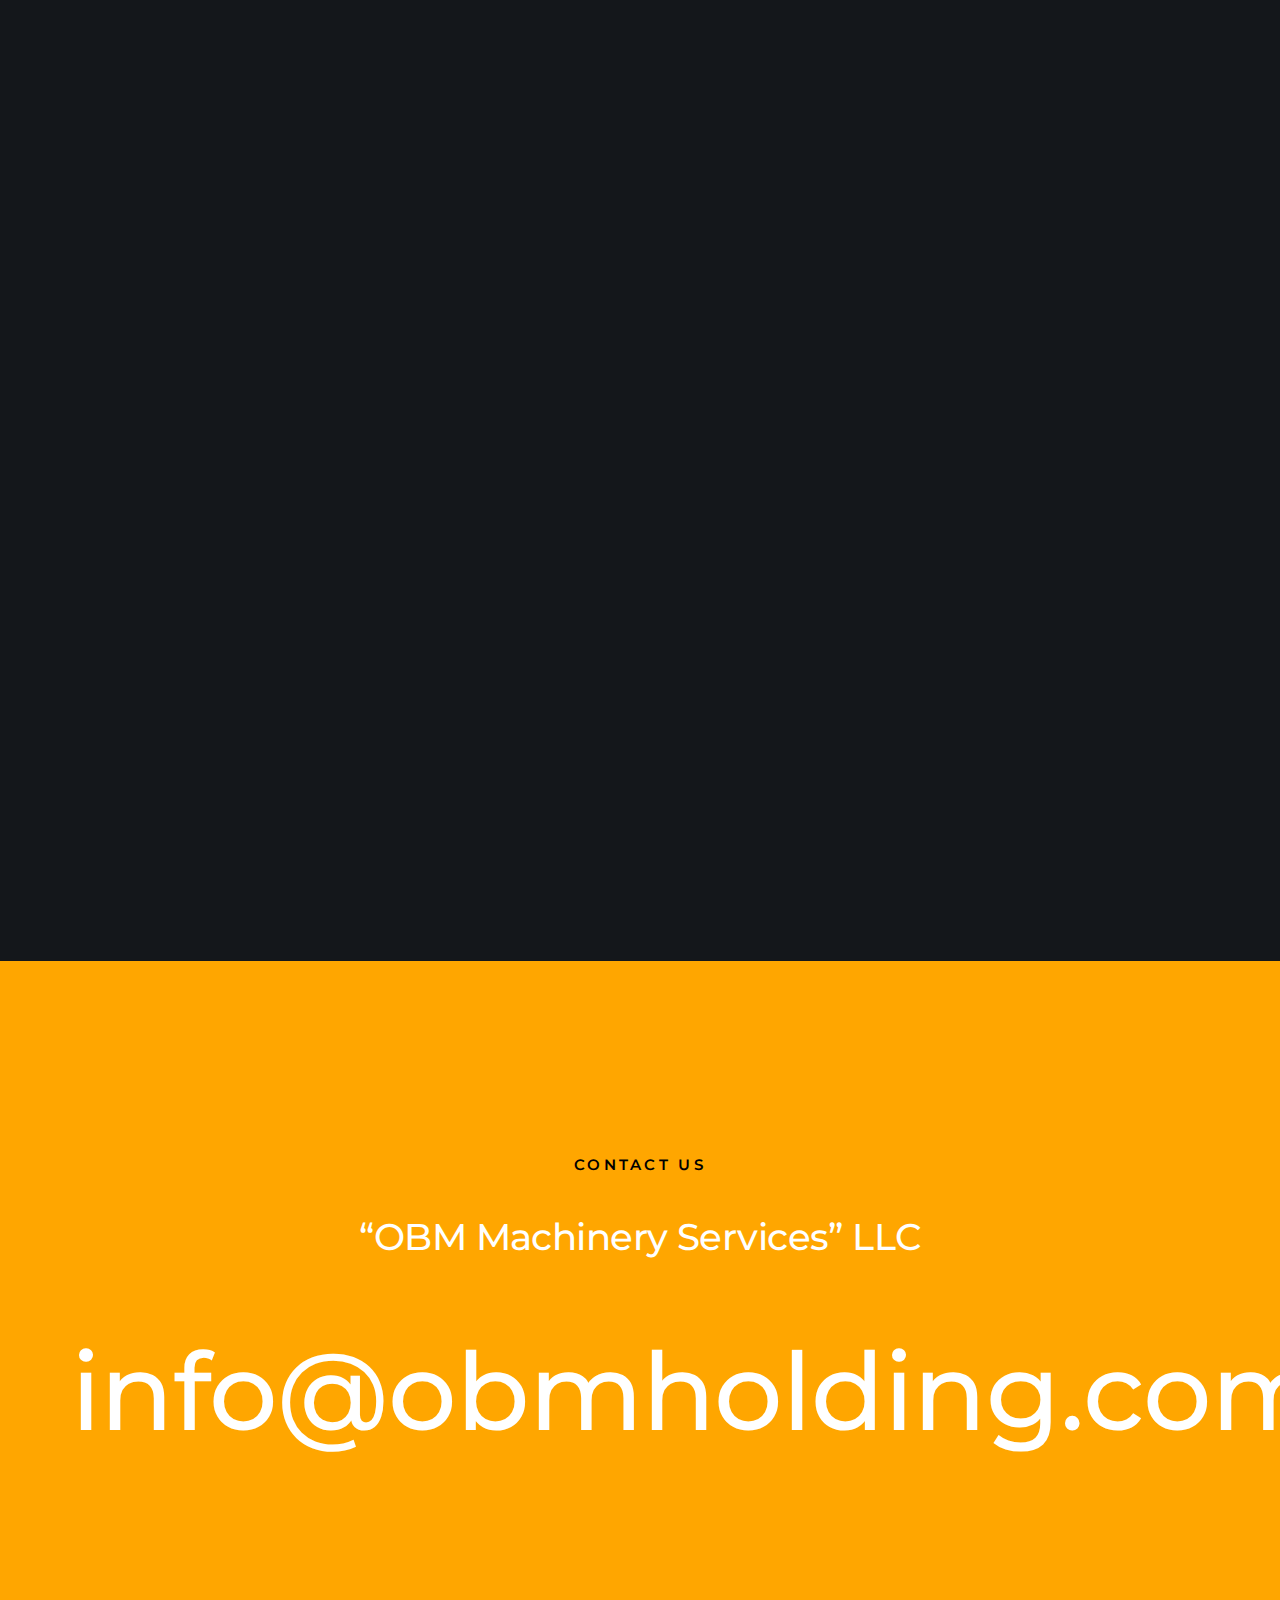
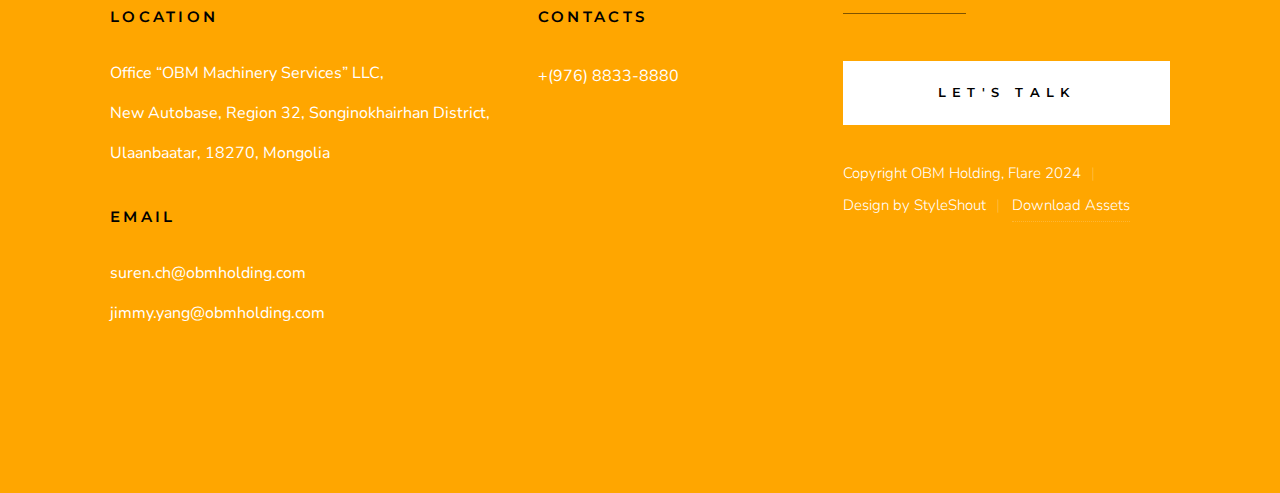
<file: index_english.html>
<!DOCTYPE html>
<html class="no-js" lang="en">
<head>

    <!--- basic page needs
    ================================================== -->
    <meta charset="utf-8">
    <title>OBM Holding</title>
    <meta name="description" content="">
    <meta name="author" content="">

    <!-- mobile specific metas
    ================================================== -->
    <meta name="viewport" content="width=device-width, initial-scale=1">

    <!-- CSS
    ================================================== -->
    <link rel="stylesheet" href="css/styles.css">
    <link rel="stylesheet" href="css/vendor.css">

    <!-- script
    ================================================== -->
    <script src="js/modernizr.js"></script>
    <script defer src="js/fontawesome/all.min.js"></script>

    <!-- favicons
    ================================================== -->
    <link rel="apple-touch-icon" sizes="180x180" href="apple-touch-icon.png">
    <link rel="icon" type="image/png" sizes="32x32" href="favicon-32x32.png">
    <link rel="icon" type="image/png" sizes="16x16" href="favicon-16x16.png">
    <link rel="manifest" href="site.webmanifest">

</head>

<body id="top">


    <!-- preloader
    ================================================== -->
    <div id="preloader">
        <div id="loader" class="dots-fade">
            <div></div>
            <div></div>
            <div></div>
        </div>
    </div>


    <!-- header
    ================================================== -->
    <header class="s-header">

        <div class="s-header__logo">
            <a href="index.html">
                <img src="images/logo.png" alt="Homepage">
            </a>
        </div>

        <div class="s-header__content">
    
            <nav class="s-header__nav-wrap">
                <ul class="s-header__nav">
                    <li><a class="smoothscroll" href="#hero" title="Intro">Home</a></li>
                    <li><a class="smoothscroll" href="#about" title="About">About Us</a></li>
                    <li><a class="smoothscroll" href="#services" title="Services">Services</a></li>
                    <li><a class="smoothscroll" href="#portfolio" title="Works">Brands</a></li>
                </ul>
            </nav> <!-- end s-header__nav-wrap -->

            <a href="change_language.html" class="btn btn--primary btn--small">
                Change Language
            </a>

        </div> <!-- end header-content -->

        <a class="s-header__menu-toggle" href="#0"><span>Menu</span></a>

    </header> <!-- end s-header -->


    <!-- hero
    ================================================== -->
    <section id="hero" class="s-hero target-section">

        <div class="s-hero__bg">
            <div class="gradient-overlay"></div>
        </div>

        <div class="row s-hero__content">
            <div class="column">

                <h1>Welcome.</h1>
                <div class="s-hero__content-about">

                    <p>
                    OBM Machinery Service
                    </p>
    
                    <footer>
                        <div class="s-hero__content-social">
                            <a href="#0"><i class="fab fa-facebook-f" aria-hidden="true"></i></a>
                            <a href="#0"><i class="fab fa-twitter" aria-hidden="true"></i></a>
                            <a href="#0"><i class="fab fa-instagram" aria-hidden="true"></i></a>
                            <a href="#0"><i class="fab fa-dribbble" aria-hidden="true"></i></a>
                        </div>
                    </footer>
                </div>

            </div>
        </div>

        <!--<div class="s-hero__video">
            <a class="s-hero__video-link" href="https://player.vimeo.com/video/117310401?color=01aef0&amp;title=0&amp;byline=0&amp;portrait=0" data-lity="">
                <svg xmlns="http://www.w3.org/2000/svg" width="24" height="24" viewBox="0 0 24 24"><path d="M21 12l-18 12v-24z"/></svg>
                <span class="s-hero__video-text">Play Video</span>
            </a>
        </div>

        <div class="s-hero__scroll">
            <a href="#about" class="s-hero__scroll-link smoothscroll">
                Scroll Down
            </a>
        </div>-->

    </section> <!-- end s-hero -->


    <!-- about
    ================================================== -->
    <section id="about" class="s-about">

        <div class="horizontal-line"></div>

        <div class="row">
            <div class="column large-12">

                <div class="section-title" data-num="01" data-aos="fade-up">
                    <h3 class="h6">About us</h3>
                </div>

            </div>

            <div class="column large-6 w-900-stack s-about__intro-text">
                <h1 class="display-1" data-aos="fade-up">
                    The OBM Machinery Services began its activities in the mining sector in 2018 to help our customers with heavy equipment diagnostics and repair.
                </h1>

                <p class="lead" data-aos="fade-up">
                    As of 2019, the company provides its services on an ongoing basis to 10 of the largest customers in Mongolia, many of which have more than 20 years of experience in the industry, and the company also has 15 suppliers from different parts of the world. For example, we work with world-famous organizations such as Portland Tractor from the USA and Expressway Spares from Australia.
                </p>
            </div>

            <div class="column large-6 w-900-stack s-about__photo-block">
                <div class="s-about__photo" data-aos="fade-up"></div>
            </div>
        </div>

        <div class="row block-large-1-2 block-tab-full s-about__process item-list">
            <div class="column item item-process" data-aos="fade-up">
                <h3 class="item-title">High level of readiness</h3>
                <p>
                    Delivery of equipment without delays and without interruptions in supply, according to the established schedule.
                </p>
            </div>
            <div class="column item item-process" data-aos="fade-up">
                <h3 class="item-title">Honesty</h3>
                <p>
                    Provide customers and suppliers with factual information about the service.
                </p>
            </div>
            <div class="column item item-process" data-aos="fade-up">
                <h3 class="item-title">Professional</h3>
                <p>
                    We always focus on improving the knowledge and skills of our employees and strive to maintain and improve the quality of services.
                </p>
            </div>
            <div class="column item item-process" data-aos="fade-up">
                <h3 class="item-title">Long-term warranty</h3>
                <p>
                    We provide the buyer with a long-term guarantee on all orders.
                </p>
            </div>
        </div>

    </section> <!-- end s-about -->


    <!-- services
    ================================================== -->
    <section id="services" class="s-services">

        <div class="row">
            <div class="column large-12">
                <div class="section-title" data-num="02" data-aos="fade-up">
                    <h3 class="h6">Our Mission</h3>
                </div>
            </div>
            <div class="column large-6 w-900-stack">
                <h1 class="display-1" data-aos="fade-up">
                    TASK, <br>
                    GOAL,<br>
                    PURPOSE.
                </h1>
            </div>
            <div class="column large-6 w-900-stack">
                <p class="lead" data-aos="fade-up">
                To supply our customers in the construction and mining sector of Mongolia with high quality products under the guidance of the experienced OBM team in the shortest possible time.
                </p>
            </div>
        </div>

        <div class="row block-large-1-2 block-tab-full s-services__services item-list">
            <div class="column item item-service" data-aos="fade-up">
                <span class="service-icon service-icon--product-design"></span>
                <h3 class="item-title">Affordable price </h3>
                <p>
                Prices are up to 20% lower than the market average
                </p>
            </div>
            <div class="column item item-service" data-aos="fade-up">
                <span class="service-icon service-icon--branding"></span>
                <h3 class="item-title">Professional team </h3>
                <p>
                Professional team with many years of experience.
                </p>
            </div>
            <div class="column item item-service" data-aos="fade-up">
                <span class="service-icon service-icon--frontend"></span>
                <h3 class="item-title">Fast service</h3>
                <p>
                Thanks to a large number of suppliers from all over the world, the process of purchasing and shipping products is fast.
                </p>
            </div>
            <div class="column item item-service" data-aos="fade-up">
                <span class="service-icon service-icon--research"></span>
                <h3 class="item-title">Return Guarantee</h3>
                <p>
                We guarantee the return of the product if it does not suit the customer.
                </p>
            </div>
        </div>

    </section> <!-- end s-services -->

    <section id="portfolio" class="s-portfolio">

        <div class="row s-porfolio__top">
            <div class="column large-6 w-900-stack">
                <div class="section-title" data-num="03" data-aos="fade-up">
                    <h3 class="h6">BRANDS WE WORK WITH</h3>
                </div>
            </div>
            <div class="column large-6 w-900-stack">
                <h1 class="display-1" data-aos="fade-up">
                    BRANDS WE WORK WITH
                </h1>
            </div>
        </div> <!-- end s-portfolio__top-->

        <div class="row s-portfolio__list block-large-1-2 block-tab-full collapse">

            <div class="column" data-aos="fade-up">
                <div class="folio-item">
                    <div class="folio-item__thumb">
                        <a class="folio-item__thumb-link" href="images/portfolio/gallery/g-red-wheel.jpg" title="The Red Wheel" data-size="1050x700">
                            <img src="images/portfolio/red-wheel.jpg" 
                                 srcset="images/portfolio/red-wheel.jpg 1x, images/portfolio/red-wheel@2x.jpg 2x" alt="">
                        </a>
                    </div>
                    <div class="folio-item__info">
                        <div class="folio-item__cat">Brand</div>
                        <h4 class="folio-item__title">CATERPILLAR</h4>
                    </div>
                    <a href="https://www.caterpillar.com/" title="Website" class="folio-item__project-link">Website</a>
                    <div class="folio-item__caption">
                    </div>
                </div>
            </div> <!-- end column -->
            <div class="column" data-aos="fade-up">
                <div class="folio-item">
                    <div class="folio-item__thumb">
                        <a class="folio-item__thumb-link" href="images/portfolio/gallery/g-music-life.jpg" title="Music Life" data-size="1050x700">
                            <img src="images/portfolio/music-life.jpg" 
                                 srcset="images/portfolio/music-life.jpg 1x, images/portfolio/music-life@2x.jpg 2x" alt="">
                        </a>
                    </div>
                    <div class="folio-item__info">
                        <div class="folio-item__cat">Brand</div>
                        <h4 class="folio-item__title">KOMATSU</h4>
                    </div>
                    <a href="https://www.komatsu.jp/en" title="Website" class="folio-item__project-link">Website</a>
                    <div class="folio-item__caption">
                    </div>
                </div>
            </div> <!-- end column -->
            <div class="column" data-aos="fade-up">
                <div class="folio-item">
                    <div class="folio-item__thumb">
                        <a class="folio-item__thumb-link" href="images/portfolio/gallery/g-oi-logo.jpg" Title="OI Logo" data-size="1050x700">
                            <img src="images/portfolio/oi-logo.jpg.jpg" 
                                 srcset="images/portfolio/oi-logo.jpg 1x, images/portfolio/oi-logo@2x.jpg 2x" alt="">
                        </a>
                    </div>
                    <div class="folio-item__info">
                        <div class="folio-item__cat">Brand</div>
                        <h4 class="folio-item__title">DONALDSON COMPANY, INC</h4>
                    </div>
                    <a href="https://www.donaldson.com/ru-ru/" title="Website" class="folio-item__project-link">Website</a>
                    <div class="folio-item__caption">
                    </div>
                </div>
            </div> <!-- end column -->
            <div class="column" data-aos="fade-up">
                <div class="folio-item">
                    <div class="folio-item__thumb">
                        <a class="folio-item__thumb-link" href="images/portfolio/gallery/g-corrugated-sheets.jpg" title="Corrugated Sheets" data-size="1050x700">
                            <img src="images/portfolio/corrugated-sheets.jpg" 
                                 srcset="images/portfolio/corrugated-sheets.jpg 1x, images/portfolio/corrugated-sheets@2x.jpg 2x" alt="">
                        </a>
                    </div>
                    <div class="folio-item__info">
                        <div class="folio-item__cat">Brand</div>
                        <h4 class="folio-item__title">STANLEY INFRASTRUCTURE</h4>
                    </div>
                    <a href="https://www.stanleyinfrastructure.com/" title="Website" class="folio-item__project-link">Website</a>
                    <div class="folio-item__caption">
                    </div>
                </div>
            </div> <!-- end column -->

        </div> <!-- folio-list -->

    </section> <!-- end s-portfolio -->


    <!-- clients
    ================================================== -->
    <div id="clients" class="section s-clients">

        <div class="row narrower s-clients__top h-text-center">
            <div class="column">
                <h1 class="display-1" data-aos="fade-up">
                Other partners
                </h1>
            </div>
        </div> <!-- s-clients__top -->

        <div class="row clients-outer">
            <div class="column">
                <div class="clients" data-aos="fade-up">
					
                    <a href="#0" title="" class="clients__slide"><img src="images/icons/clients/agco.svg" /></a>
                    <a href="#0" title="" class="clients__slide"><img src="images/icons/clients/allu.svg" /></a>
                    <a href="#0" title="" class="clients__slide"><img src="images/icons/clients/cat.svg" /></a>
                    <a href="#0" title="" class="clients__slide"><img src="images/icons/clients/cf.svg" /></a>
                    <a href="#0" title="" class="clients__slide"><img src="images/icons/clients/eitre.svg" /></a>
                    <a href="#0" title="" class="clients__slide"><img src="images/icons/clients/gcr.svg" /></a>
                    <a href="#0" title="" class="clients__slide"><img src="images/icons/clients/hensley.svg" /></a>
                    <a href="#0" title="" class="clients__slide"><img src="images/icons/clients/hh.svg" /></a>
                    <a href="#0" title="" class="clients__slide"><img src="images/icons/clients/itm.svg" /></a>
                    <a href="#0" title="" class="clients__slide"><img src="images/icons/clients/jaf.svg" /></a>
                    <a href="#0" title="" class="clients__slide"><img src="images/icons/clients/massey.svg" /></a>
                    <a href="#0" title="" class="clients__slide"><img src="images/icons/clients/sms.svg" /></a>
                    <a href="#0" title="" class="clients__slide"><img src="images/icons/clients/stanley.svg" /></a>
                    <a href="#0" title="" class="clients__slide"><img src="images/icons/clients/wilson.svg" /></a>
                     
                </div> <!-- end clients -->
            </div> <!-- end column -->
        </div> <!-- end clients-outer -->

                
            </div> <!-- end column -->

        </div> <!-- end row -->


    </div> <!-- end s-clients -->


    <!-- contact
    ================================================== -->
    <section class="s-contact">

        <div class="row narrower s-contact__top h-text-center">
            <div class="column">
                <h3 class="h6">Contact Us</h3>
                <h1 class="display-1">
                “OBM Machinery Services” LLC
                </h1>
            </div>
        </div> <!-- s-footer__top -->

        <div class="row h-text-center">
            <div class="column">
                <p class="s-contact__email">
                    <a href="mailto:info@obmholding.com">info@obmholding.com</a>
                </p>
            </div>
        </div>

    </section>  <!-- end s-contact -->


    <!-- footer
    ================================================== -->
    <footer class="s-footer">
        <div class="row row-y-top">

            <div class="column large-8 medium-12">
                <div class="row">
                    <div class="column large-7 tab-12 s-footer__block">
                        <h4 class="h6">Location</h4>
        
                        <p style="font-size: medium;">
                        Office “OBM Machinery Services” LLC,<br>
                        New Autobase, Region 32, Songinokhairhan District,<br>
                        Ulaanbaatar, 18270, Mongolia
                        </p>
                    </div>
        
                    <div class="column large-5 tab-12 s-footer__block">
                        <h4 class="h6">Contacts</h4 class="h6">
        
                        <ul class="s-footer__list">
                            <li><a href="tel:+(976) 8833-8880" style="font-size: medium;">+(976) 8833-8880</a></li>
                        </ul>
                    </div>

                    <div class="column large-5 tab-12 s-footer__block">
                        <h4 class="h6">Email</h4 class="h6">
        
                        <ul class="s-footer__list">
                            <li style="font-size: medium;">suren.ch@obmholding.com</li>
			                <li style="font-size: medium;">jimmy.yang@obmholding.com</li>
			    
                        </ul>
                    </div>
                </div>
            </div>

            <div class="column large-4 medium-12 s-footer__block--end">
                <a href="mailto:info@obmholding.com" class="btn h-full-width">Let's Talk</a>

                <div class="ss-copyright">
                    <span>Copyright OBM Holding, Flare 2024</span> 
                    <span>Design by StyleShout</span>
                    <span> <a href="branding.html">Download Assets</a></span>
                </div>
            </div>

            <div class="ss-go-top">
                <a class="smoothscroll" title="Back to Top" href="#top">
                    top
                </a>
            </div> <!-- end ss-go-top -->

        </div>
    </footer>
    

    <!-- photoswipe background
    ================================================== -->
    <div aria-hidden="true" class="pswp" role="dialog" tabindex="-1">

        <div class="pswp__bg"></div>
        <div class="pswp__scroll-wrap">

            <div class="pswp__container">
                <div class="pswp__item"></div>
                <div class="pswp__item"></div>
                <div class="pswp__item"></div>
            </div>

            <div class="pswp__ui pswp__ui--hidden">
                <div class="pswp__top-bar">
                    <div class="pswp__counter"></div><button class="pswp__button pswp__button--close" title="Close (Esc)"></button> <button class="pswp__button pswp__button--share" title=
                    "Share"></button> <button class="pswp__button pswp__button--fs" title="Toggle fullscreen"></button> <button class="pswp__button pswp__button--zoom" title=
                    "Zoom in/out"></button>
                    <div class="pswp__preloader">
                        <div class="pswp__preloader__icn">
                            <div class="pswp__preloader__cut">
                                <div class="pswp__preloader__donut"></div>
                            </div>
                        </div>
                    </div>
                </div>
                <div class="pswp__share-modal pswp__share-modal--hidden pswp__single-tap">
                    <div class="pswp__share-tooltip"></div>
                </div><button class="pswp__button pswp__button--arrow--left" title="Previous (arrow left)"></button> <button class="pswp__button pswp__button--arrow--right" title=
                "Next (arrow right)"></button>
                <div class="pswp__caption">
                    <div class="pswp__caption__center"></div>
                </div>
            </div>

        </div>

    </div> <!-- end photoSwipe background -->


    <!-- Java Script
    ================================================== -->
    <script src="js/jquery-3.2.1.min.js"></script>
    <script src="js/plugins.js"></script>
    <script src="js/main.js"></script>

</body>

</html>
</file>
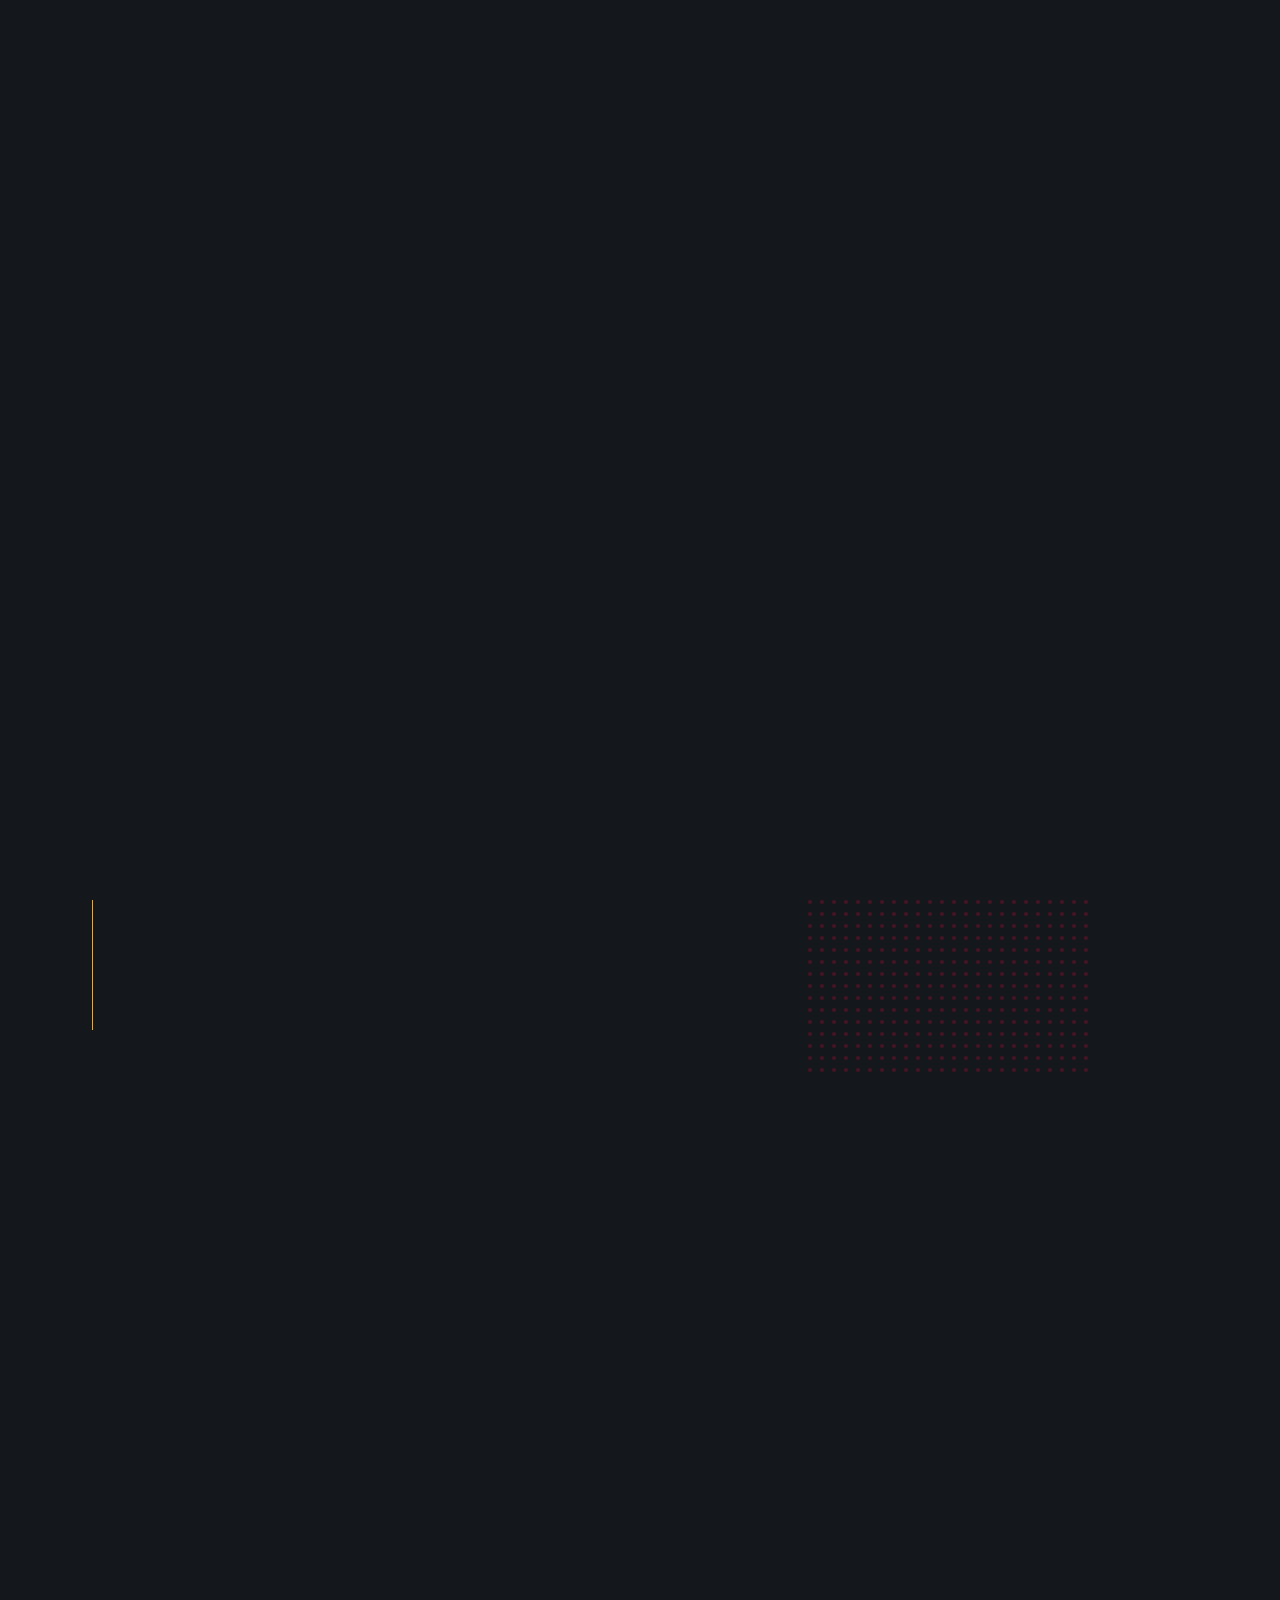
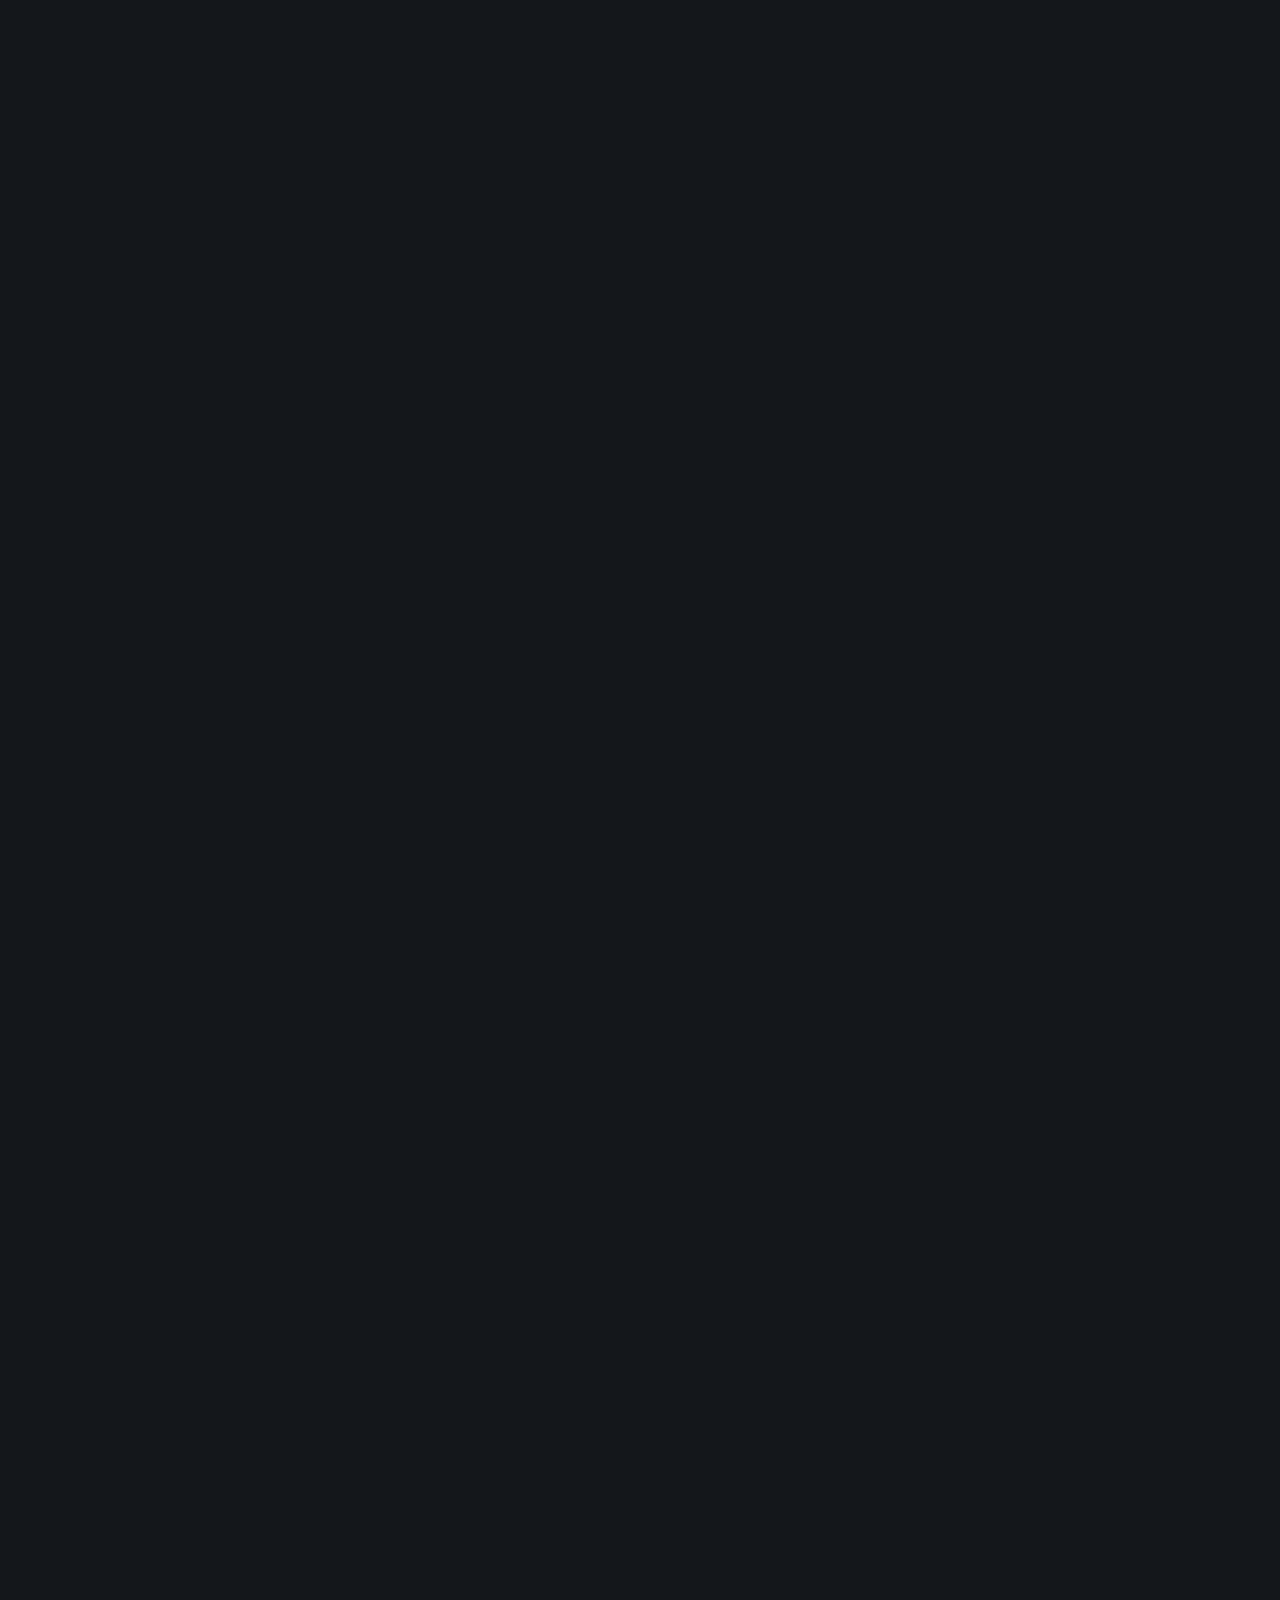
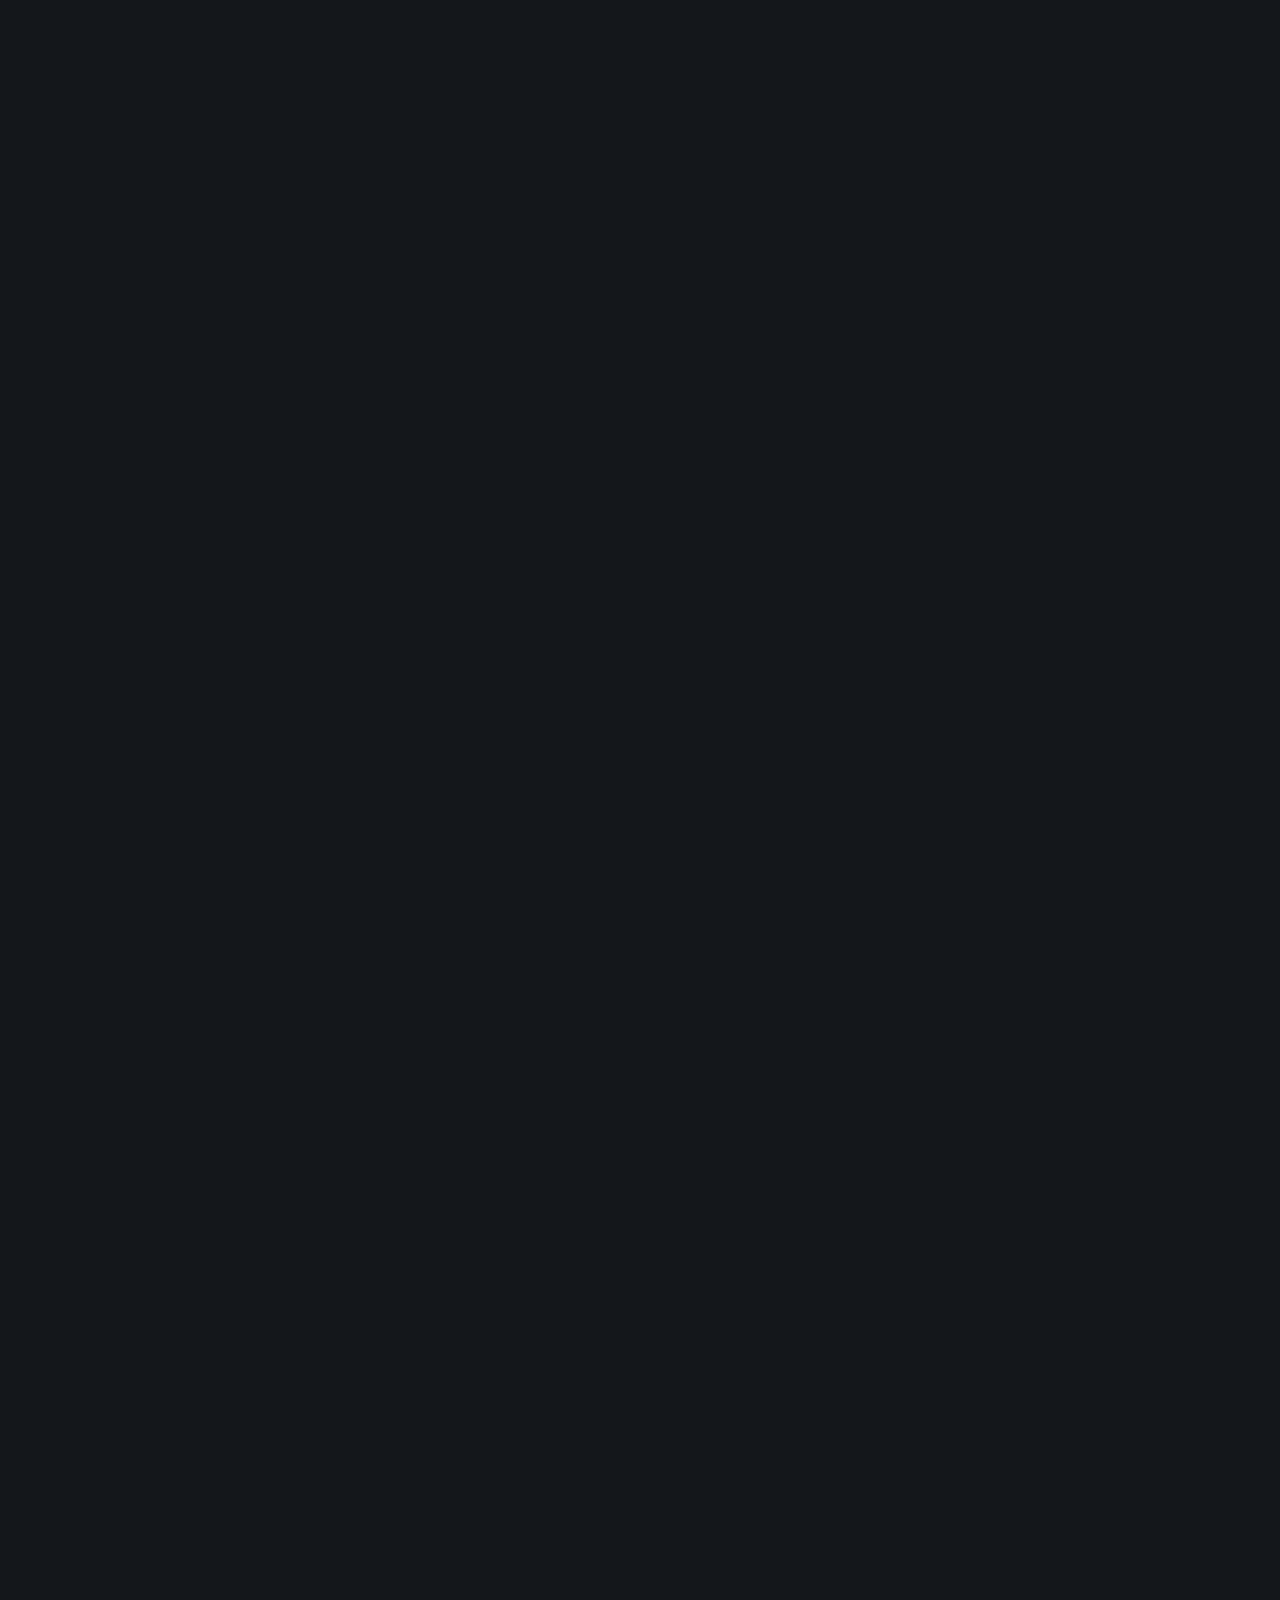
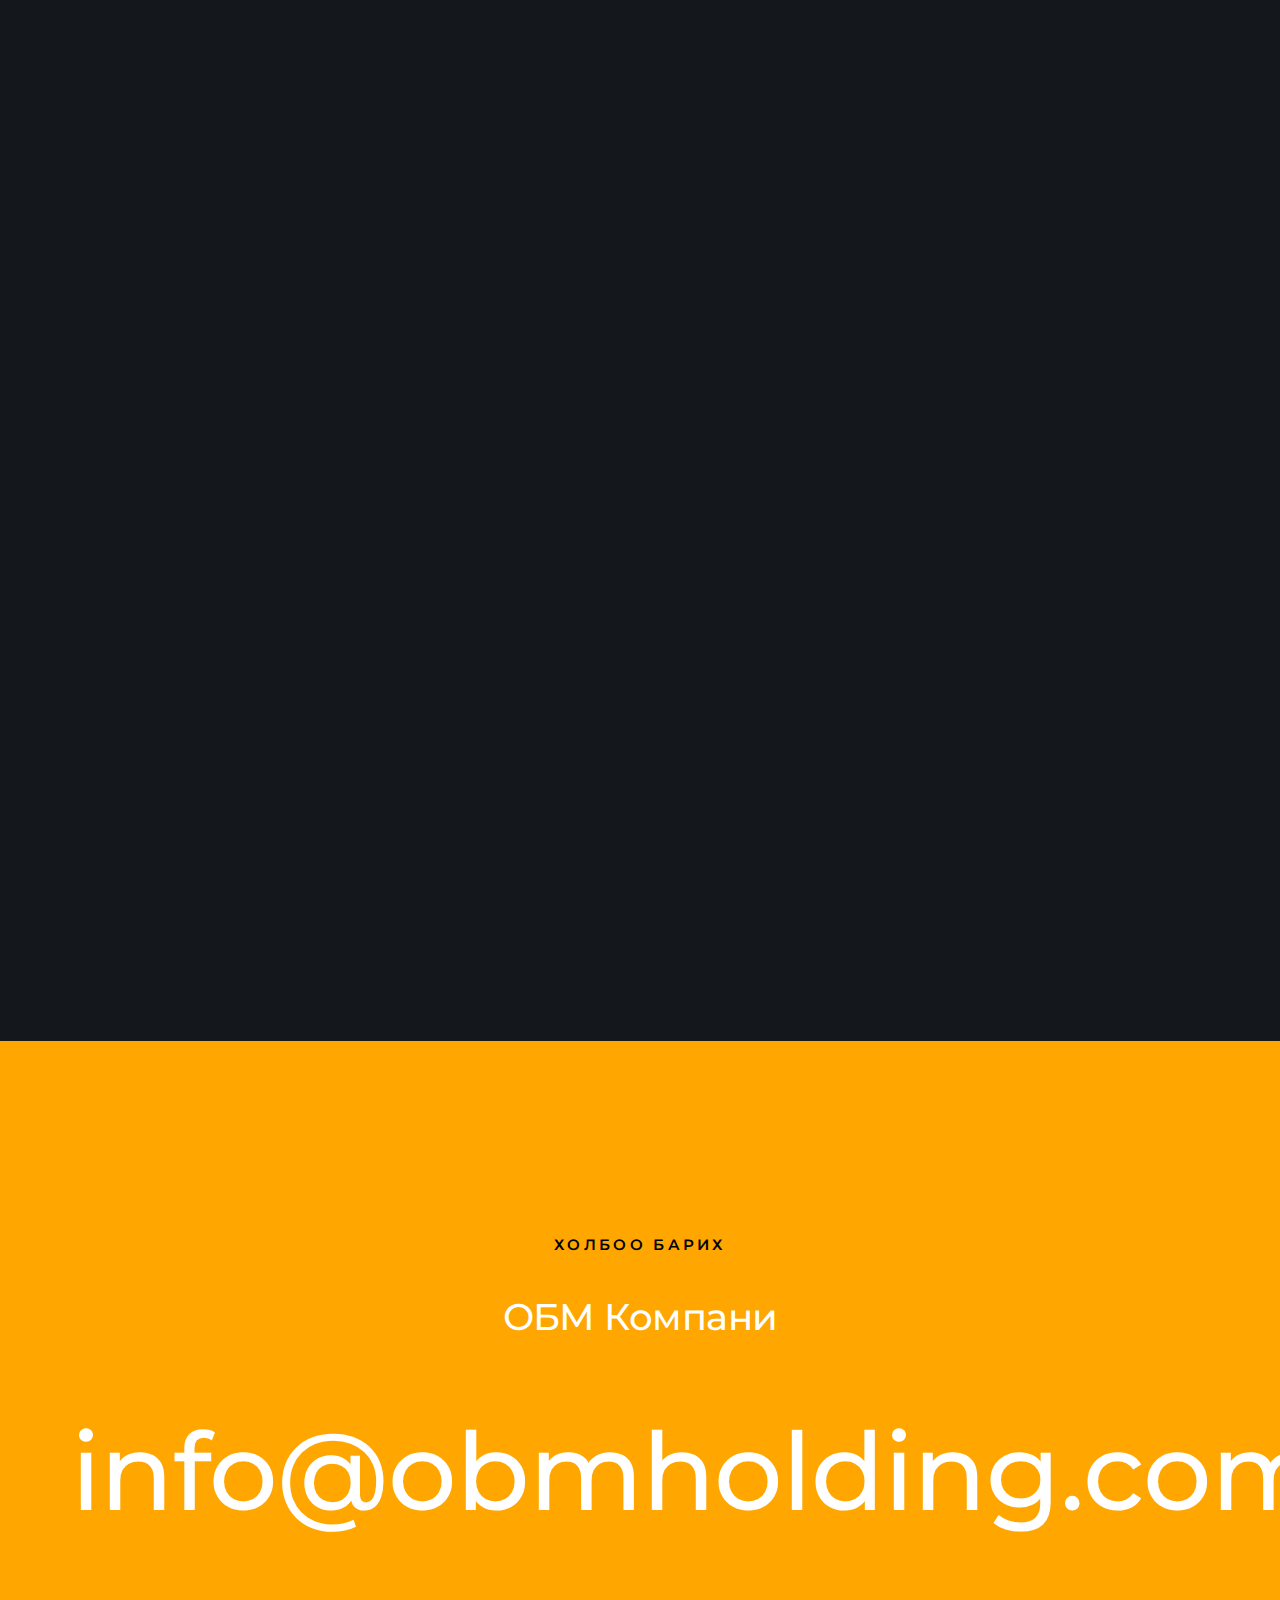
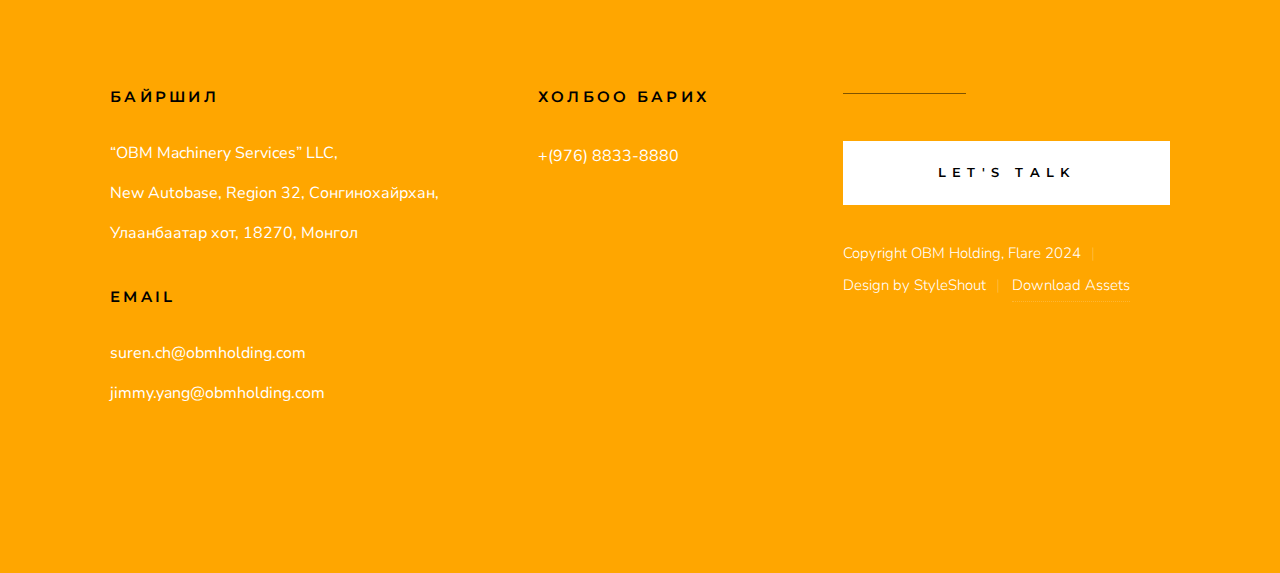
<file: index_mongolian.html>
<!DOCTYPE html>
<html class="no-js" lang="en">
<head>

    <!--- basic page needs
    ================================================== -->
    <meta charset="utf-8">
    <title>ОБМ</title>
    <meta name="description" content="">
    <meta name="author" content="">

    <!-- mobile specific metas
    ================================================== -->
    <meta name="viewport" content="width=device-width, initial-scale=1">

    <!-- CSS
    ================================================== -->
    <link rel="stylesheet" href="css/styles.css">
    <link rel="stylesheet" href="css/vendor.css">

    <!-- script
    ================================================== -->
    <script src="js/modernizr.js"></script>
    <script defer src="js/fontawesome/all.min.js"></script>

    <!-- favicons
    ================================================== -->
    <link rel="apple-touch-icon" sizes="180x180" href="apple-touch-icon.png">
    <link rel="icon" type="image/png" sizes="32x32" href="favicon-32x32.png">
    <link rel="icon" type="image/png" sizes="16x16" href="favicon-16x16.png">
    <link rel="manifest" href="site.webmanifest">

</head>

<body id="top">


    <!-- preloader
    ================================================== -->
    <div id="preloader">
        <div id="loader" class="dots-fade">
            <div></div>
            <div></div>
            <div></div>
        </div>
    </div>


    <!-- header
    ================================================== -->
    <header class="s-header">

        <div class="s-header__logo">
            <a href="index.html">
                <img src="images/logo.png" alt="Homepage">
            </a>
        </div>

        <div class="s-header__content">
    
            <nav class="s-header__nav-wrap">
                <ul class="s-header__nav">
                    <li><a class="smoothscroll" href="#hero" title="Intro">Home</a></li>
                    <li><a class="smoothscroll" href="#about" title="About">Бидний талаар</a></li>
                    <li><a class="smoothscroll" href="#services" title="Services">Үйлчилгээ</a></li>
                    <li><a class="smoothscroll" href="#portfolio" title="Works">Бренд</a></li>
                </ul>
            </nav> <!-- end s-header__nav-wrap -->

            <a href="change_language.html" class="btn btn--primary btn--small">
                Change Language
            </a>

        </div> <!-- end header-content -->

        <a class="s-header__menu-toggle" href="#0"><span>Menu</span></a>

    </header> <!-- end s-header -->


    <!-- hero
    ================================================== -->
    <section id="hero" class="s-hero target-section">

        <div class="s-hero__bg">
            <div class="gradient-overlay"></div>
        </div>

        <div class="row s-hero__content">
            <div class="column">

                <h1 style="font-size: 12rem;">Тавтай морил.</h1>
                <div class="s-hero__content-about">

                    <p>
                    Бид танд туслахад бэлэн байна.
                    </p>
    
                    <footer>
                        <div class="s-hero__content-social">
                            <a href="#0"><i class="fab fa-facebook-f" aria-hidden="true"></i></a>
                            <a href="#0"><i class="fab fa-twitter" aria-hidden="true"></i></a>
                            <a href="#0"><i class="fab fa-instagram" aria-hidden="true"></i></a>
                            <a href="#0"><i class="fab fa-dribbble" aria-hidden="true"></i></a>
                        </div>
                    </footer>
                </div>

            </div>
        </div>

        <!--<div class="s-hero__video">
            <a class="s-hero__video-link" href="https://player.vimeo.com/video/117310401?color=01aef0&amp;title=0&amp;byline=0&amp;portrait=0" data-lity="">
                <svg xmlns="http://www.w3.org/2000/svg" width="24" height="24" viewBox="0 0 24 24"><path d="M21 12l-18 12v-24z"/></svg>
                <span class="s-hero__video-text">Play Video</span>
            </a>
        </div>

        <div class="s-hero__scroll">
            <a href="#about" class="s-hero__scroll-link smoothscroll">
                Scroll Down
            </a>
        </div>-->

    </section> <!-- end s-hero -->


    <!-- about
    ================================================== -->
    <section id="about" class="s-about">

        <div class="horizontal-line"></div>

        <div class="row">
            <div class="column large-12">

                <div class="section-title" data-num="01" data-aos="fade-up">
                    <h3 class="h6">Бидний талаар</h3>
                </div>

            </div>

            <div class="column large-6 w-900-stack s-about__intro-text">
                <h1 class="display-1" data-aos="fade-up">
                    ОБМ Компани нь 2018 онд уул уурхайн салбарт үйл ажиллагаагаа эхэлсэн бөгөөд хүнд даацын тоног төхөөрөмжийн оношилгоо, засвар үйлчилгээнд хэрэглэгчдэдээ тусалсаар байна.
                </h1>

                <p class="lead" data-aos="fade-up">
                    2019 оны байдлаар уул уурхайн салбарт 20 гаруй жил ажилласан туршлагатай Монголын томоохон 10 хэрэглэгчдэд үйлчилгээгээ тогтмол үзүүлж байгаа бөгөөд дэлхийн өнцөг булан бүрээс 15 ханган нийлүүлэгчтэйгээр үйл ажиллагаагаа явуулж байна. Тухайлбал, АНУ-ын Portland Tractor, Австралийн Expressway Spares зэрэг дэлхийд алдартай байгууллагуудтай хамтран ажилладаг.
                </p>
            </div>

            <div class="column large-6 w-900-stack s-about__photo-block">
                <div class="s-about__photo" data-aos="fade-up"></div>
            </div>
        </div>

        <div class="row block-large-1-2 block-tab-full s-about__process item-list">
            <div class="column item item-process" data-aos="fade-up">
                <h3 class="item-title">Өндөр түвшний бэлэн байдал</h3>
                <p>
                    Тогтоосон хуваарийн дагуу тоног төхөөрөмжийг тасалдалгүй нийлүүлнэ.
                </p>
            </div>
            <div class="column item item-process" data-aos="fade-up">
                <h3 class="item-title">Шударга байдал</h3>
                <p>
                    Үйлчлүүлэгчид болон ханган нийлүүлэгчдэдээ үйлчилгээний талаарх бодит мэдээллээр хангах.
                </p>
            </div>
            <div class="column item item-process" data-aos="fade-up">
                <h3 class="item-title">Мэргэжлийн баг</h3>
                <p>
                    Бид ажилчдынхаа мэдлэг, ур чадварыг дээшлүүлэхэд үргэлж анхаарч, үйлчилгээний чанарыг хадгалах, сайжруулан үйл ажиллагаагаа явуулж байна.
                </p>
            </div>
            <div class="column item item-process" data-aos="fade-up">
                <h3 class="item-title">Урт хугацааны баталгаа</h3>
                <p>
                    Бүх захиалгад урт хугацааны баталгаа.
                </p>
            </div>
        </div>

    </section> <!-- end s-about -->


    <!-- services
    ================================================== -->
    <section id="services" class="s-services">

        <div class="row">
            <div class="column large-12">
                <div class="section-title" data-num="02" data-aos="fade-up">
                    <h3 class="h6">Бидний үнэт үйлс</h3>
                </div>
            </div>
            <div class="column large-6 w-900-stack">
                <h1 class="display-1" data-aos="fade-up">
                    ДААЛГАВАР, <br>
                    ЗОРИЛГО,<br>
                    ҮР ДҮН.
                </h1>
            </div>
            <div class="column large-6 w-900-stack">
                <p class="lead" data-aos="fade-up">
                Монгол улсын барилга, уул уурхайн салбарын хэрэглэгчдэдээ өндөр чанартай бүтээгдэхүүнээр туршлагатай ОБМ багийн удирдлага дор хамгийн богино хугацаанд үйлчилгээ үзүүлэх.
                </p>
            </div>
        </div>

        <div class="row block-large-1-2 block-tab-full s-services__services item-list">
            <div class="column item item-service" data-aos="fade-up">
                <span class="service-icon service-icon--product-design"></span>
                <h3 class="item-title">Өрсөлдөхүйц үнэ</h3>
                <p>
                    Үнэ нь зах зээлийн дунджаас 20% хүртэл доогуур.
                </p>
            </div>
            <div class="column item item-service" data-aos="fade-up">
                <span class="service-icon service-icon--branding"></span>
                <h3 class="item-title">Мэргэжлийн баг </h3>
                <p>
                Олон жилийн туршлагатай мэргэжлийн хамт олон.
                </p>
            </div>
            <div class="column item item-service" data-aos="fade-up">
                <span class="service-icon service-icon--frontend"></span>
                <h3 class="item-title">Түргэн үйлчилгээ</h3>
                <p>
                Дэлхийн өнцөг булан бүрээс олон тооны ханган нийлүүлэгчтэй хамтарч ажилласнаар бүтээгдэхүүнийг худалдан авах, тээвэрлэх үйл явц хурдан явагддаг.
                </p>
            </div>
            <div class="column item item-service" data-aos="fade-up">
                <span class="service-icon service-icon--research"></span>
                <h3 class="item-title">Буцаах баталгаа</h3>
                <p>
                Бүтээгдэхүүн нь үйлчлүүлэгчид тохирохгүй бол бид буцаах баталгаа өгдөг.
                </p>
            </div>
        </div>

    </section> <!-- end s-services -->

    <section id="portfolio" class="s-portfolio">

        <div class="row s-porfolio__top">
            <div class="column large-6 w-900-stack">
                <div class="section-title" data-num="03" data-aos="fade-up">
                    <h3 class="h6">БИДНИЙ ХАМТРАН АЖИЛЛАДАГ БРЭНДҮҮД</h3>
                </div>
            </div>
            <div class="column large-6 w-900-stack">
                <h1 class="display-1" data-aos="fade-up">
                    БИДНИЙ ХАМТРАН АЖИЛЛАДАГ БРЭНДҮҮД
                </h1>
            </div>
        </div> <!-- end s-portfolio__top-->

        <div class="row s-portfolio__list block-large-1-2 block-tab-full collapse">

            <div class="column" data-aos="fade-up">
                <div class="folio-item">
                    <div class="folio-item__thumb">
                        <a class="folio-item__thumb-link" href="images/portfolio/gallery/g-red-wheel.jpg" title="The Red Wheel" data-size="1050x700">
                            <img src="images/portfolio/red-wheel.jpg" 
                                 srcset="images/portfolio/red-wheel.jpg 1x, images/portfolio/red-wheel@2x.jpg 2x" alt="">
                        </a>
                    </div>
                    <div class="folio-item__info">
                        <div class="folio-item__cat">Brand</div>
                        <h4 class="folio-item__title">CATERPILLAR</h4>
                    </div>
                    <a href="https://www.caterpillar.com/" title="Website" class="folio-item__project-link">Website</a>
                    <div class="folio-item__caption">
                    </div>
                </div>
            </div> <!-- end column -->
            <div class="column" data-aos="fade-up">
                <div class="folio-item">
                    <div class="folio-item__thumb">
                        <a class="folio-item__thumb-link" href="images/portfolio/gallery/g-music-life.jpg" title="Music Life" data-size="1050x700">
                            <img src="images/portfolio/music-life.jpg" 
                                 srcset="images/portfolio/music-life.jpg 1x, images/portfolio/music-life@2x.jpg 2x" alt="">
                        </a>
                    </div>
                    <div class="folio-item__info">
                        <div class="folio-item__cat">Brand</div>
                        <h4 class="folio-item__title">KOMATSU</h4>
                    </div>
                    <a href="https://www.komatsu.jp/en" title="Website" class="folio-item__project-link">Website</a>
                    <div class="folio-item__caption">
                    </div>
                </div>
            </div> <!-- end column -->
            <div class="column" data-aos="fade-up">
                <div class="folio-item">
                    <div class="folio-item__thumb">
                        <a class="folio-item__thumb-link" href="images/portfolio/gallery/g-oi-logo.jpg" Title="OI Logo" data-size="1050x700">
                            <img src="images/portfolio/oi-logo.jpg.jpg" 
                                 srcset="images/portfolio/oi-logo.jpg 1x, images/portfolio/oi-logo@2x.jpg 2x" alt="">
                        </a>
                    </div>
                    <div class="folio-item__info">
                        <div class="folio-item__cat">Brand</div>
                        <h4 class="folio-item__title">DONALDSON COMPANY, INC</h4>
                    </div>
                    <a href="https://www.donaldson.com/ru-ru/" title="Website" class="folio-item__project-link">Website</a>
                    <div class="folio-item__caption">
                    </div>
                </div>
            </div> <!-- end column -->
            <div class="column" data-aos="fade-up">
                <div class="folio-item">
                    <div class="folio-item__thumb">
                        <a class="folio-item__thumb-link" href="images/portfolio/gallery/g-corrugated-sheets.jpg" title="Corrugated Sheets" data-size="1050x700">
                            <img src="images/portfolio/corrugated-sheets.jpg" 
                                 srcset="images/portfolio/corrugated-sheets.jpg 1x, images/portfolio/corrugated-sheets@2x.jpg 2x" alt="">
                        </a>
                    </div>
                    <div class="folio-item__info">
                        <div class="folio-item__cat">Brand</div>
                        <h4 class="folio-item__title">STANLEY INFRASTRUCTURE</h4>
                    </div>
                    <a href="https://www.stanleyinfrastructure.com/" title="Website" class="folio-item__project-link">Website</a>
                    <div class="folio-item__caption">
                    </div>
                </div>
            </div> <!-- end column -->

        </div> <!-- folio-list -->

    </section> <!-- end s-portfolio -->


    <!-- clients
    ================================================== -->
    <div id="clients" class="section s-clients">

        <div class="row narrower s-clients__top h-text-center">
            <div class="column">
                <h1 class="display-1" data-aos="fade-up">
                    БУСАД БРЭНДҮҮД
                </h1>
            </div>
        </div> <!-- s-clients__top -->

        <div class="row clients-outer">
            <div class="column">
                <div class="clients" data-aos="fade-up">
					
                    <a href="#0" title="" class="clients__slide"><img src="images/icons/clients/agco.svg" /></a>
                    <a href="#0" title="" class="clients__slide"><img src="images/icons/clients/allu.svg" /></a>
                    <a href="#0" title="" class="clients__slide"><img src="images/icons/clients/cat.svg" /></a>
                    <a href="#0" title="" class="clients__slide"><img src="images/icons/clients/cf.svg" /></a>
                    <a href="#0" title="" class="clients__slide"><img src="images/icons/clients/eitre.svg" /></a>
                    <a href="#0" title="" class="clients__slide"><img src="images/icons/clients/gcr.svg" /></a>
                    <a href="#0" title="" class="clients__slide"><img src="images/icons/clients/hensley.svg" /></a>
                    <a href="#0" title="" class="clients__slide"><img src="images/icons/clients/hh.svg" /></a>
                    <a href="#0" title="" class="clients__slide"><img src="images/icons/clients/itm.svg" /></a>
                    <a href="#0" title="" class="clients__slide"><img src="images/icons/clients/jaf.svg" /></a>
                    <a href="#0" title="" class="clients__slide"><img src="images/icons/clients/massey.svg" /></a>
                    <a href="#0" title="" class="clients__slide"><img src="images/icons/clients/sms.svg" /></a>
                    <a href="#0" title="" class="clients__slide"><img src="images/icons/clients/stanley.svg" /></a>
                    <a href="#0" title="" class="clients__slide"><img src="images/icons/clients/wilson.svg" /></a>
                     
                </div> <!-- end clients -->
            </div> <!-- end column -->
        </div> <!-- end clients-outer -->

                
            </div> <!-- end column -->

        </div> <!-- end row -->


    </div> <!-- end s-clients -->


    <!-- contact
    ================================================== -->
    <section class="s-contact">

        <div class="row narrower s-contact__top h-text-center">
            <div class="column">
                <h3 class="h6">Холбоо барих</h3>
                <h1 class="display-1">
                ОБМ Компани
                </h1>
            </div>
        </div> <!-- s-footer__top -->

        <div class="row h-text-center">
            <div class="column">
                <p class="s-contact__email">
                    <a href="mailto:info@obmholding.com">info@obmholding.com</a>
                </p>
            </div>
        </div>

    </section>  <!-- end s-contact -->


    <!-- footer
    ================================================== -->
    <footer class="s-footer">
        <div class="row row-y-top">

            <div class="column large-8 medium-12">
                <div class="row">
                    <div class="column large-7 tab-12 s-footer__block">
                        <h4 class="h6">Байршил</h4>
        
                        <p style="font-size: medium;">
                        “OBM Machinery Services” LLC,<br>
                        New Autobase, Region 32, Сонгинохайрхан,<br>
                        Улаанбаатар хот, 18270, Монгол
                        </p>
                    </div>
        
                    <div class="column s-footer__block">
                        <h4 class="h6">Холбоо барих</h4 class="h6">
        
                        <ul class="s-footer__list">
                            <li><a href="tel:+(976) 8833-8880" style="font-size: medium;">+(976) 8833-8880</a></li>
                        </ul>
                    </div>

                    <div class="column s-footer__block">
                        <h4 class="h6">Email</h4>
        
                        <ul class="s-footer__list">
                            <li style="font-size: medium;">suren.ch@obmholding.com</li>
			                <li style="font-size: medium;">jimmy.yang@obmholding.com</li>
			    
                        </ul>
                    </div>
                </div>
            </div>

            <div class="column large-4 medium-12 s-footer__block--end">
                <a href="mailto:info@obmholding.com" class="btn h-full-width">Let's Talk</a>

                <div class="ss-copyright">
                    <span>Copyright OBM Holding, Flare 2024</span> 
                    <span>Design by StyleShout</span>
                    <span> <a href="branding.html">Download Assets</a></span>
                </div>
            </div>

            <div class="ss-go-top">
                <a class="smoothscroll" title="Back to Top" href="#top">
                    top
                </a>
            </div> <!-- end ss-go-top -->

        </div>
    </footer>
    

    <!-- photoswipe background
    ================================================== -->
    <div aria-hidden="true" class="pswp" role="dialog" tabindex="-1">

        <div class="pswp__bg"></div>
        <div class="pswp__scroll-wrap">

            <div class="pswp__container">
                <div class="pswp__item"></div>
                <div class="pswp__item"></div>
                <div class="pswp__item"></div>
            </div>

            <div class="pswp__ui pswp__ui--hidden">
                <div class="pswp__top-bar">
                    <div class="pswp__counter"></div><button class="pswp__button pswp__button--close" title="Close (Esc)"></button> <button class="pswp__button pswp__button--share" title=
                    "Share"></button> <button class="pswp__button pswp__button--fs" title="Toggle fullscreen"></button> <button class="pswp__button pswp__button--zoom" title=
                    "Zoom in/out"></button>
                    <div class="pswp__preloader">
                        <div class="pswp__preloader__icn">
                            <div class="pswp__preloader__cut">
                                <div class="pswp__preloader__donut"></div>
                            </div>
                        </div>
                    </div>
                </div>
                <div class="pswp__share-modal pswp__share-modal--hidden pswp__single-tap">
                    <div class="pswp__share-tooltip"></div>
                </div><button class="pswp__button pswp__button--arrow--left" title="Previous (arrow left)"></button> <button class="pswp__button pswp__button--arrow--right" title=
                "Next (arrow right)"></button>
                <div class="pswp__caption">
                    <div class="pswp__caption__center"></div>
                </div>
            </div>

        </div>

    </div> <!-- end photoSwipe background -->


    <!-- Java Script
    ================================================== -->
    <script src="js/jquery-3.2.1.min.js"></script>
    <script src="js/plugins.js"></script>
    <script src="js/main.js"></script>

</body>

</html>
</file>
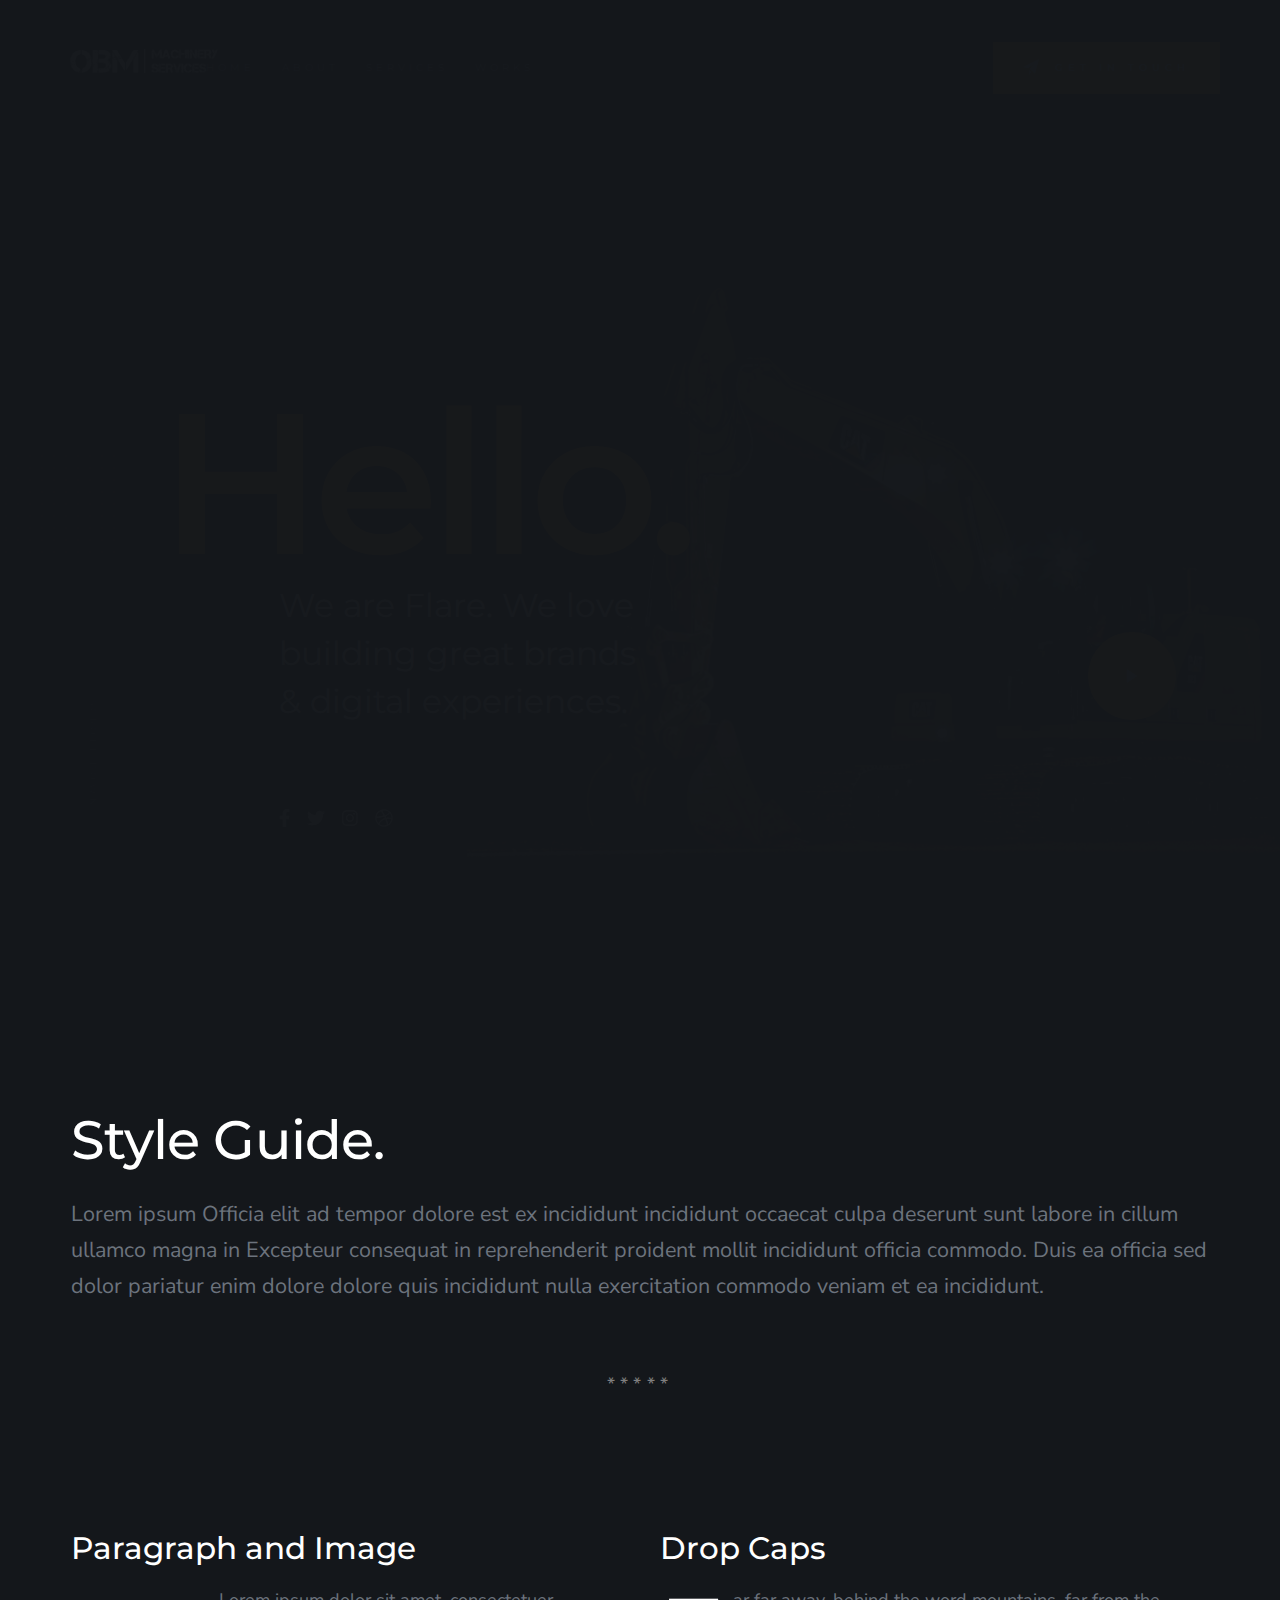
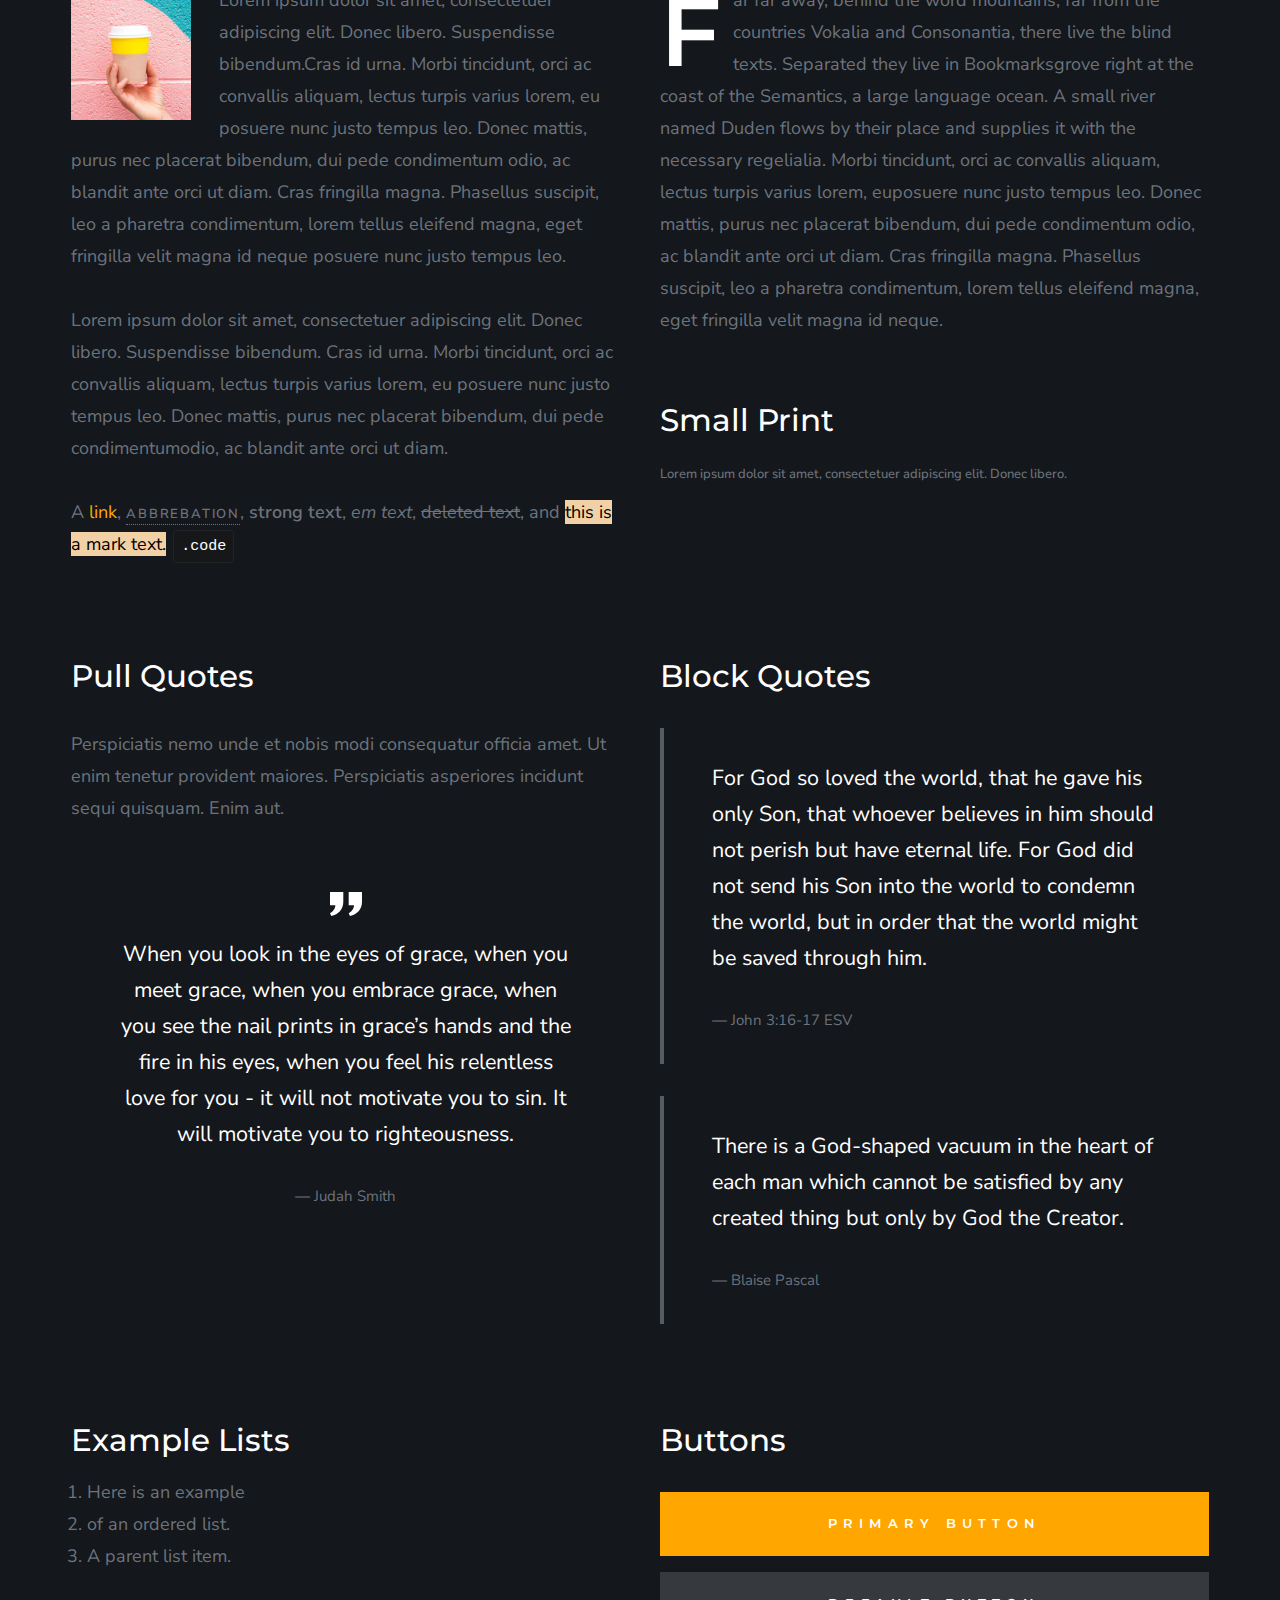
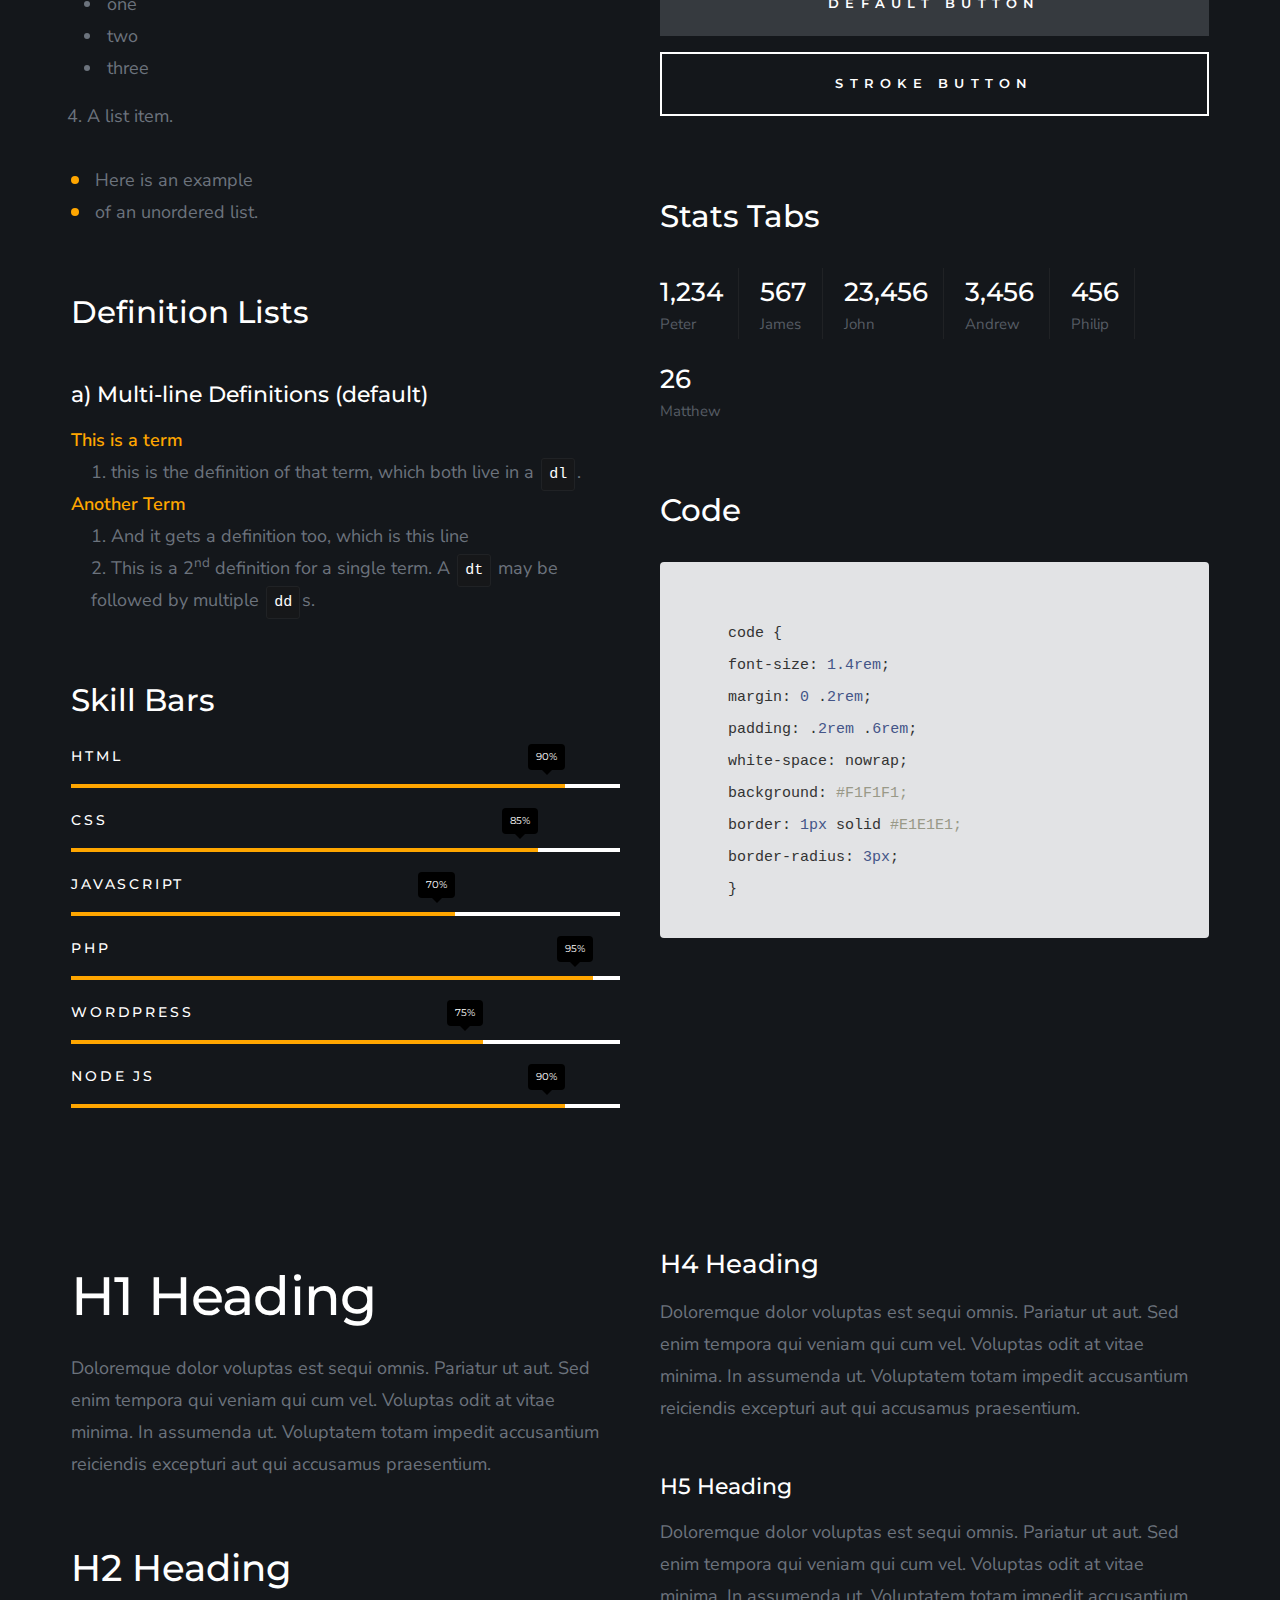
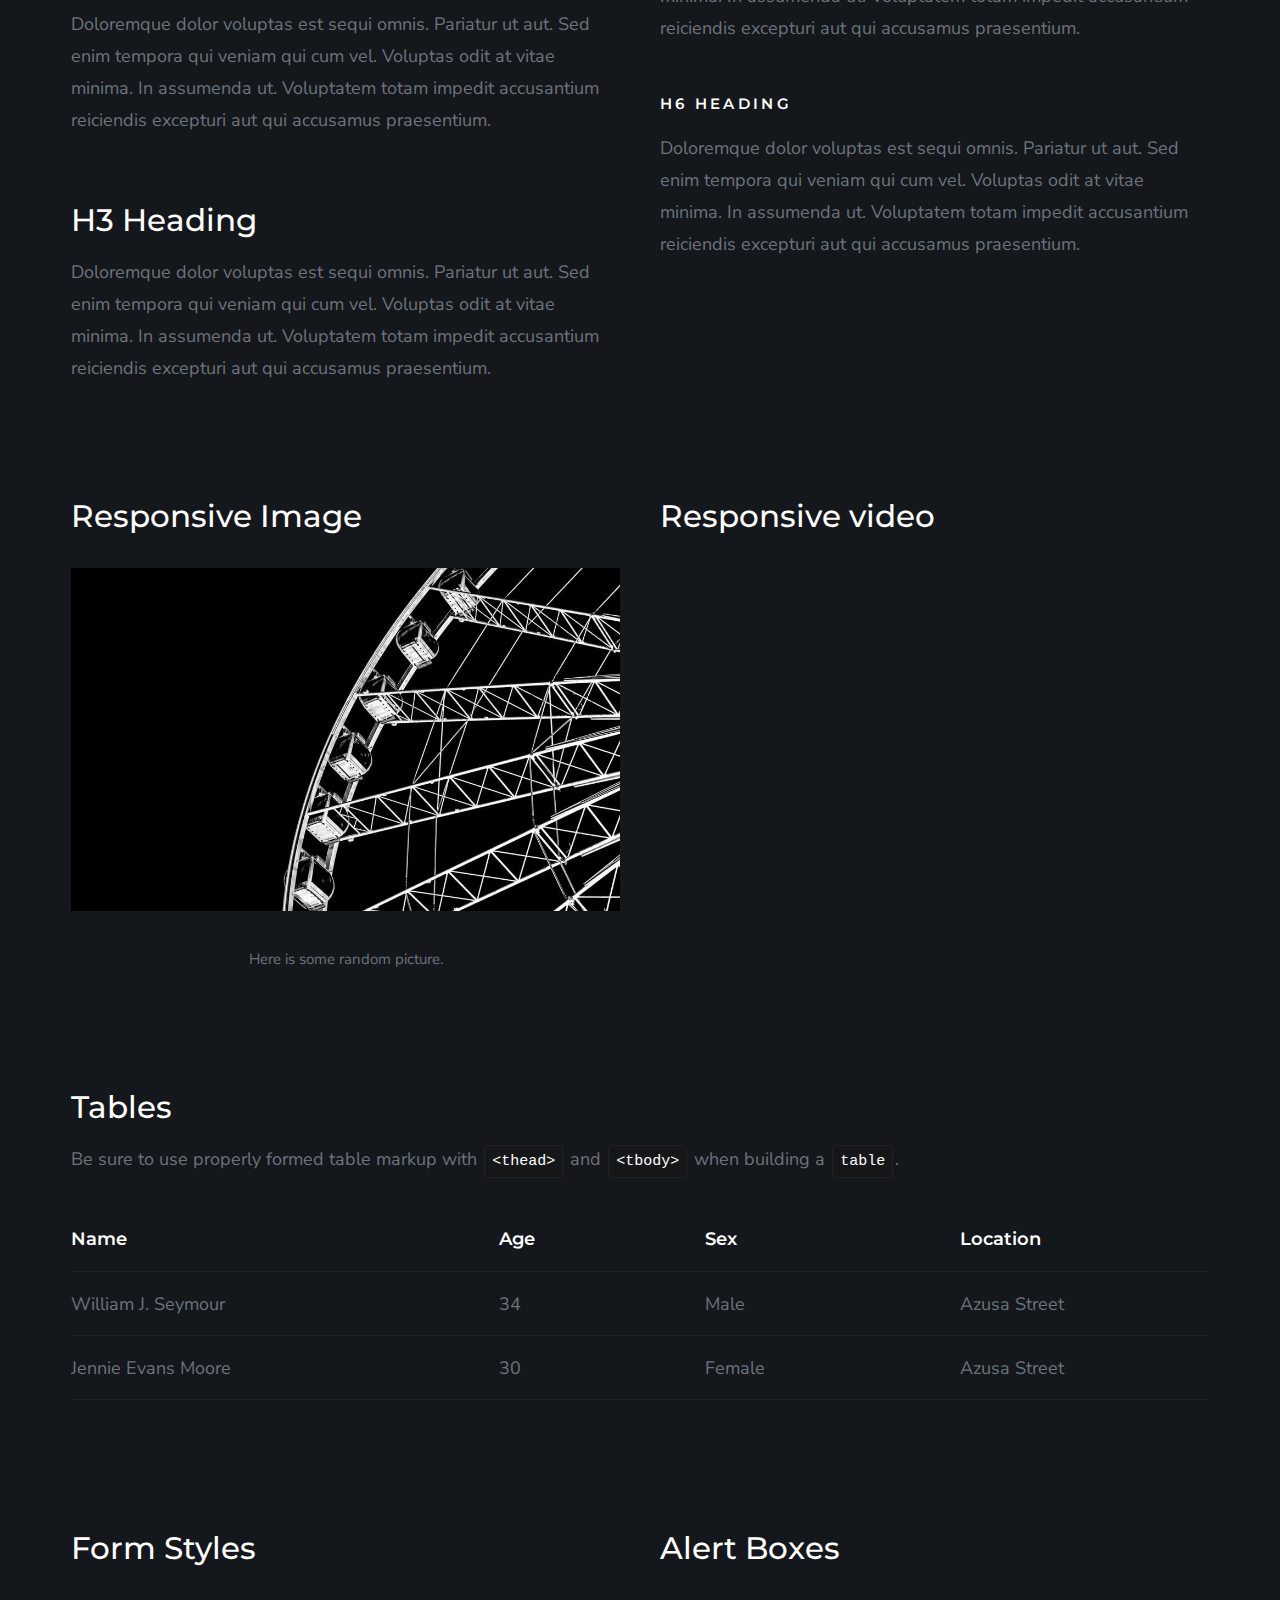
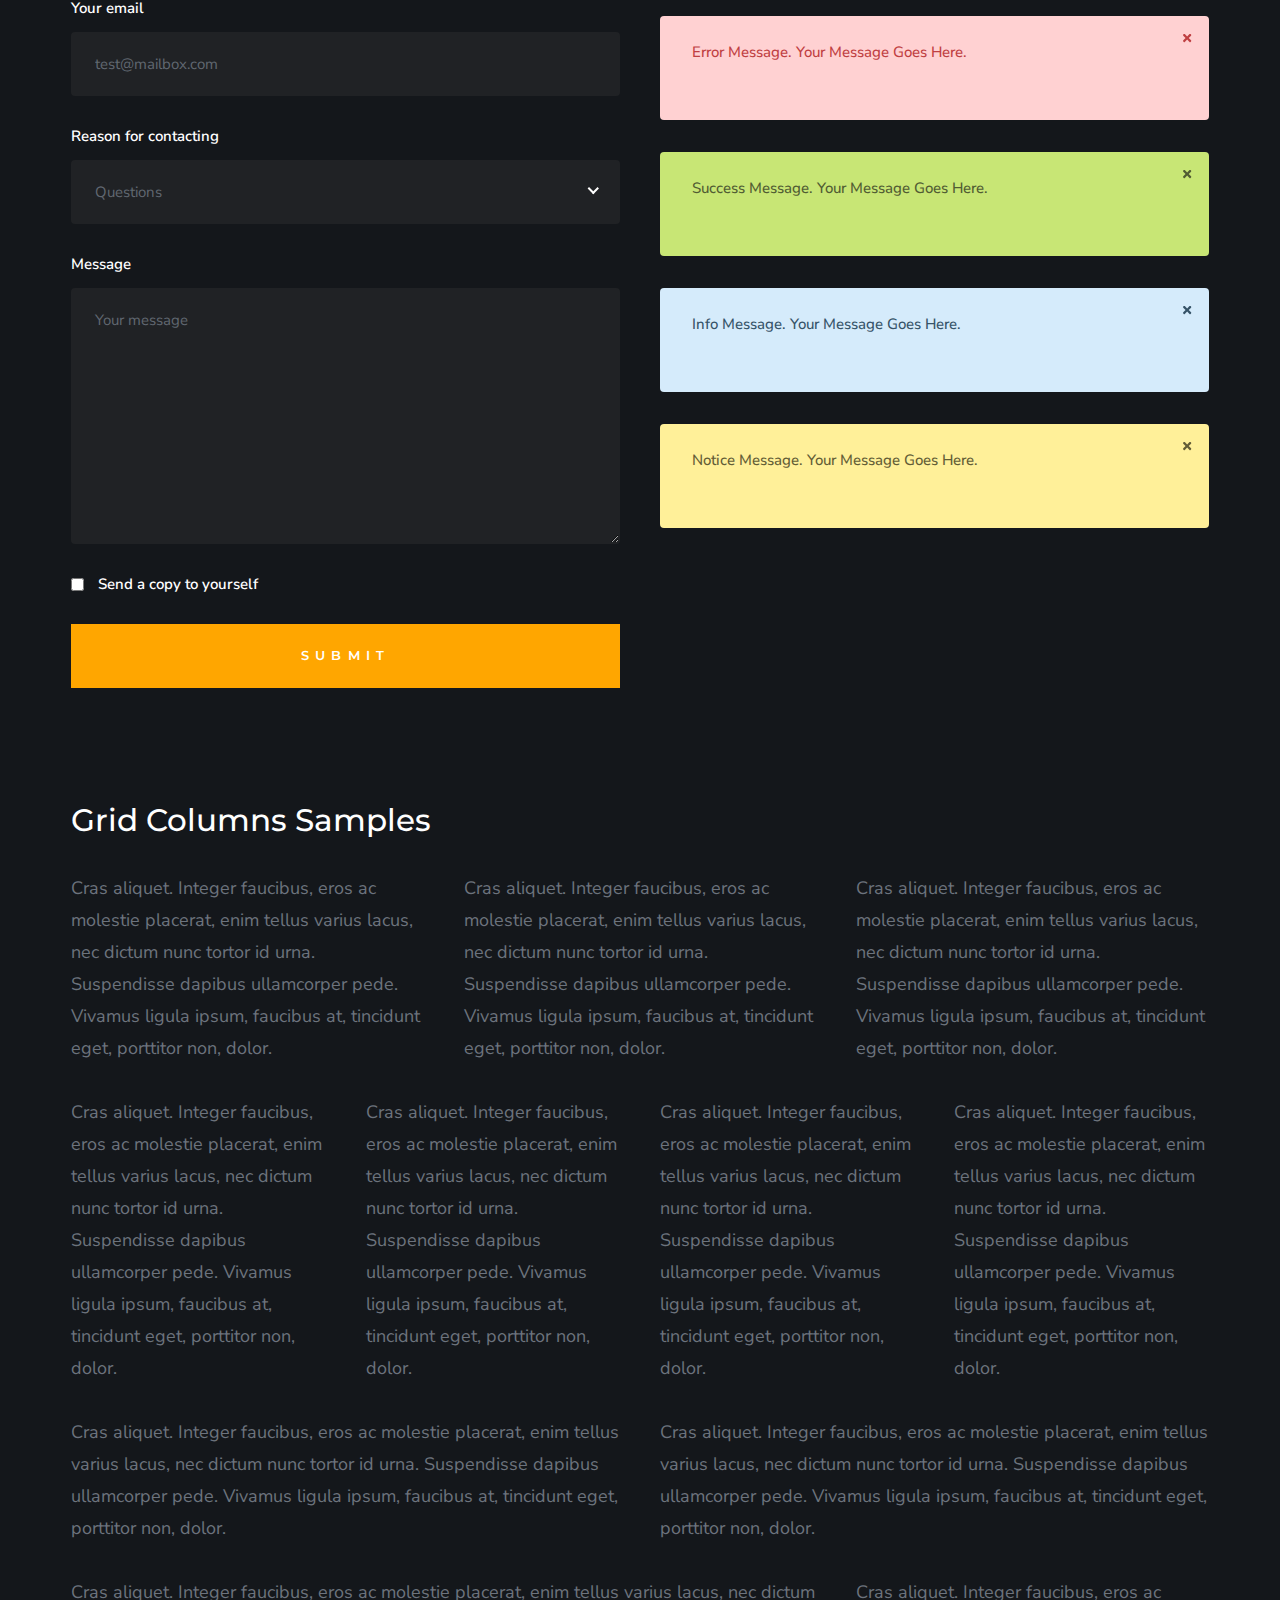
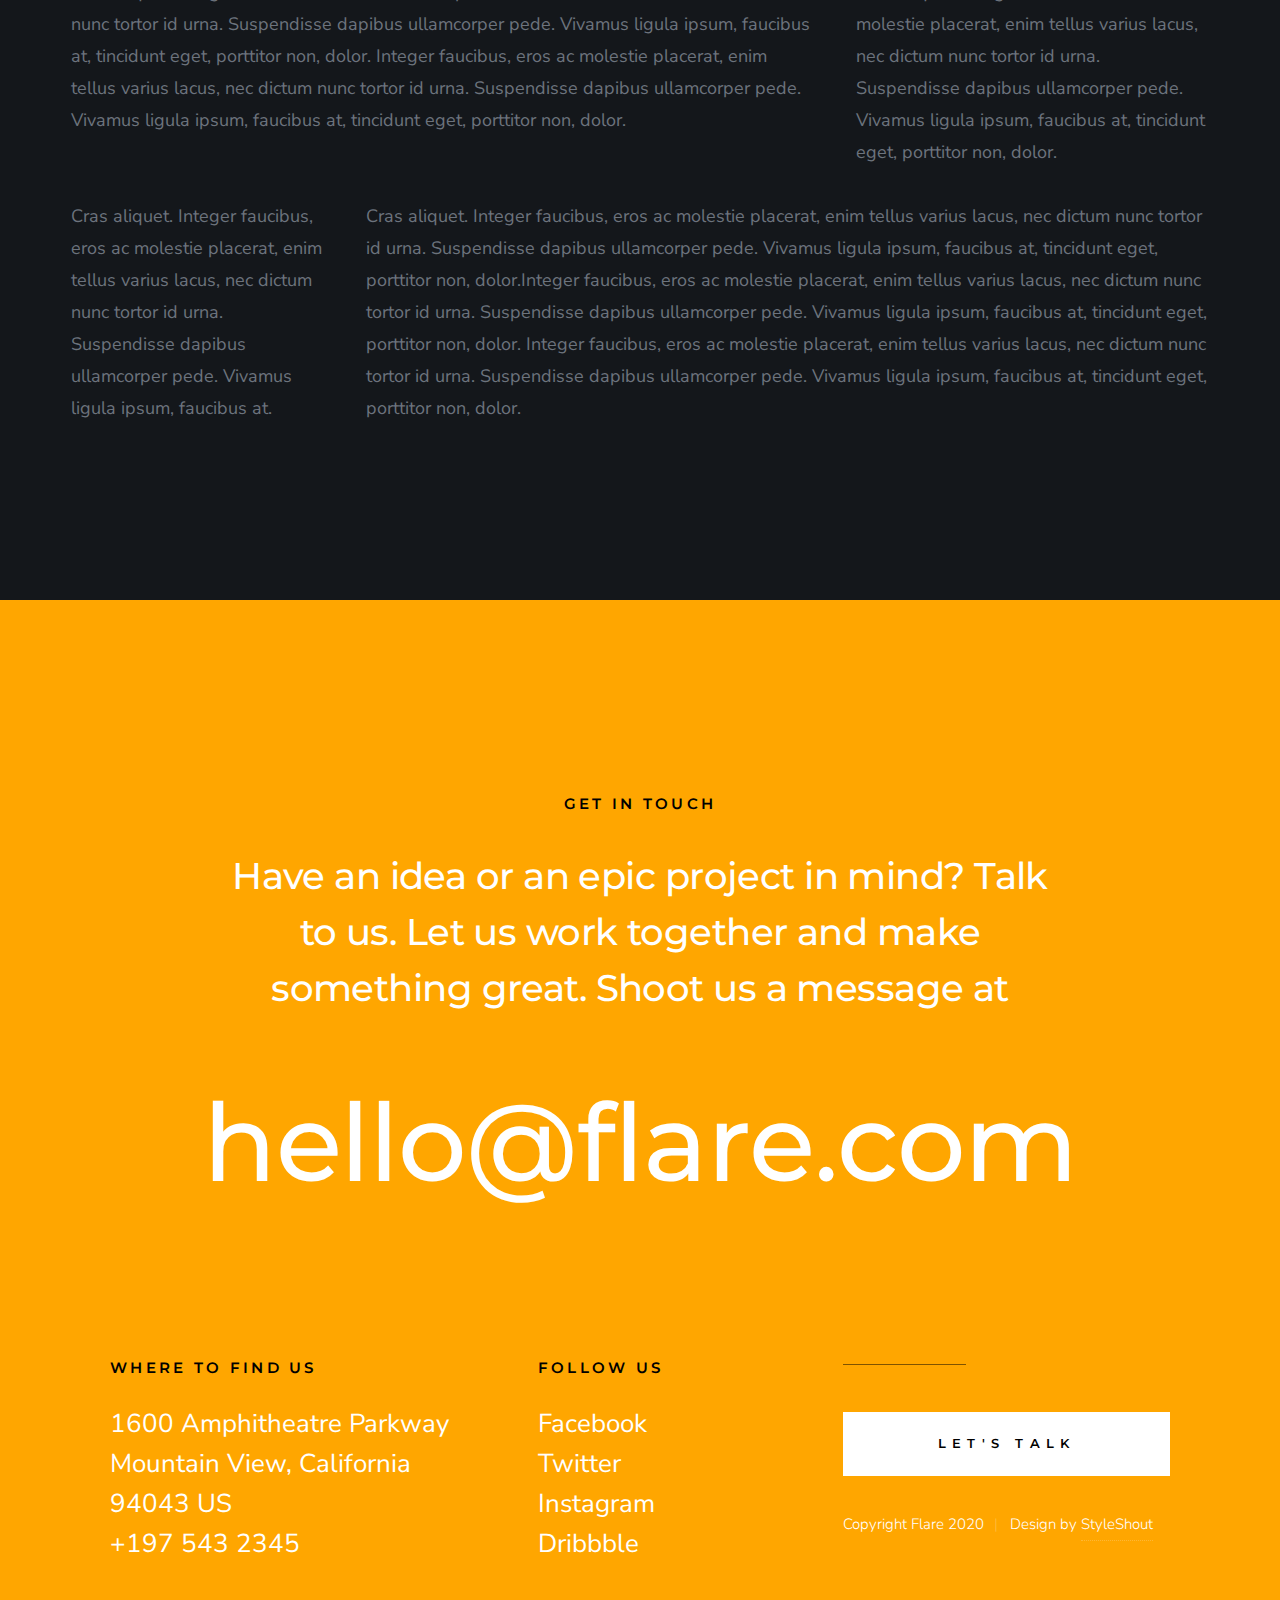
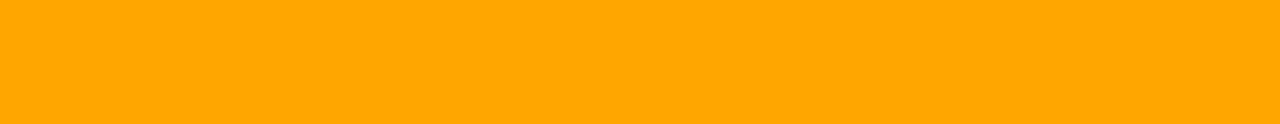
<file: styles.html>
<!DOCTYPE html>
<html class="no-js" lang="en">
<head>

    <!--- basic page needs
    ================================================== -->
    <meta charset="utf-8">
    <title>Flare - Styles</title>
    <meta name="description" content="">
    <meta name="author" content="">

    <!-- mobile specific metas
    ================================================== -->
    <meta name="viewport" content="width=device-width, initial-scale=1">

    <!-- CSS
    ================================================== -->
    <link rel="stylesheet" href="css/styles.css">
    <link rel="stylesheet" href="css/vendor.css">

    <style type="text/css" media="screen">
        .s-styles { 
            background-color: var(--color-bg);
            padding-top: calc(6.5 * var(--space));
            padding-bottom: calc(4.5 * var(--space));
            position: relative;
        }
        .s-styles .intro h1 {
            margin-top: 0;
        }
    </style>

    <!-- script
    ================================================== -->
    <script src="js/modernizr.js"></script>
    <script defer src="js/fontawesome/all.min.js"></script>

    <!-- favicons
    ================================================== -->
    <link rel="apple-touch-icon" sizes="180x180" href="apple-touch-icon.png">
    <link rel="icon" type="image/png" sizes="32x32" href="favicon-32x32.png">
    <link rel="icon" type="image/png" sizes="16x16" href="favicon-16x16.png">
    <link rel="manifest" href="site.webmanifest">

</head>

<body id="top">


    <!-- preloader
    ================================================== -->
    <div id="preloader">
        <div id="loader" class="dots-fade">
            <div></div>
            <div></div>
            <div></div>
        </div>
    </div>


    <!-- header
    ================================================== -->
    <header class="s-header">

        <div class="s-header__logo">
            <a href="index.html">
                <img src="images/logo.svg" alt="Homepage">
            </a>
        </div>

        <div class="s-header__content">
    
            <nav class="s-header__nav-wrap">
                <ul class="s-header__nav">
                    <li><a href="index.html#hero" title="Intro">Home</a></li>
                    <li><a href="index.html#about" title="About">About</a></li>
                    <li><a href="index.html#services" title="Services">Services</a></li>
                    <li><a href="index.html#portfolio" title="Works">Works</a></li>
                </ul>
            </nav> <!-- end s-header__nav-wrap -->

            <a href="mailto:#0" class="btn btn--primary btn--small">
                <svg xmlns="http://www.w3.org/2000/svg" width="24" height="24" viewBox="0 0 24 24"><path d="M24 0l-6 22-8.129-7.239 7.802-8.234-10.458 7.227-7.215-1.754 24-12zm-15 16.668v7.332l3.258-4.431-3.258-2.901z"/></svg>
                Get In Touch
            </a>

        </div> <!-- end header-content -->

        <a class="s-header__menu-toggle" href="#0"><span>Menu</span></a>

    </header> <!-- end s-header -->


    <!-- hero
    ================================================== -->
    <section id="hero" class="s-hero target-section">

        <div class="s-hero__bg">
            <div class="gradient-overlay"></div>
        </div>

        <div class="row s-hero__content">
            <div class="column">

                <h1>Hello.</h1>
                <div class="s-hero__content-about">

                    <p>
                    We are Flare. We love <br>
                    building great brands <br>
                    & digital experiences.
                    </p>
    
                    <footer>
                        <div class="s-hero__content-social">
                            <a href="#0"><i class="fab fa-facebook-f" aria-hidden="true"></i></a>
                            <a href="#0"><i class="fab fa-twitter" aria-hidden="true"></i></a>
                            <a href="#0"><i class="fab fa-instagram" aria-hidden="true"></i></a>
                            <a href="#0"><i class="fab fa-dribbble" aria-hidden="true"></i></a>
                        </div>
                    </footer>
                </div>

            </div>
        </div>

        <div class="s-hero__video">
            <a class="s-hero__video-link" href="https://player.vimeo.com/video/117310401?color=01aef0&amp;title=0&amp;byline=0&amp;portrait=0" data-lity="">
                <svg xmlns="http://www.w3.org/2000/svg" width="24" height="24" viewBox="0 0 24 24"><path d="M21 12l-18 12v-24z"/></svg>
                <span class="s-hero__video-text">Play Video</span>
            </a>
        </div>

        <div class="s-hero__scroll">
            <a href="#styles" class="s-hero__scroll-link smoothscroll">
                Scroll Down
            </a>
        </div>

    </section> <!-- end s-hero -->


    <!-- s-styles
    ================================================== -->
    <section id="styles" class="s-styles">

        <div class="row">

            <div class="column large-12 intro">

                <h1>Style Guide.</h1>

                <p class="lead">Lorem ipsum Officia elit ad tempor dolore est ex incididunt incididunt occaecat culpa deserunt 
                sunt labore in cillum ullamco magna in Excepteur consequat in reprehenderit proident mollit incididunt officia commodo.
                Duis ea officia sed dolor pariatur enim dolore dolore quis incididunt nulla exercitation commodo veniam et ea incididunt.
                </p>

                <hr class="fancy">
            </div>

        </div> <!-- end row -->

        <div class="row">

            <div class="column large-6 tab-12">

                <h3>Paragraph and Image</h3>

                <p><a href="#"><img width="120" height="120" class="h-pull-left" alt="sample-image" src="images/sample-image.jpg"></a>
                Lorem ipsum dolor sit amet, consectetuer adipiscing elit. Donec libero. Suspendisse bibendum.Cras id urna. Morbi 
                tincidunt, orci ac convallis aliquam, lectus turpis varius lorem, eu posuere nunc justo tempus leo. Donec mattis, 
                purus nec placerat bibendum, dui pede condimentum odio, ac blandit ante orci ut diam. Cras fringilla magna. 
                Phasellus suscipit, leo a pharetra condimentum, lorem tellus eleifend magna, eget fringilla velit magna id 
                neque posuere nunc justo tempus leo. </p>

                <p>
                Lorem ipsum dolor sit amet, consectetuer adipiscing elit. Donec libero. Suspendisse bibendum. Cras id urna. 
                Morbi tincidunt, orci ac convallis aliquam, lectus turpis varius lorem, eu posuere nunc justo tempus leo. 
                Donec mattis, purus nec placerat bibendum, dui pede condimentumodio, ac blandit ante orci ut diam.	
                </p>

                <p>A <a href="#">link</a>,
                <abbr title="this really isn't a very good description">abbrebation</abbr>,
                <strong>strong text</strong>,
                <em>em text</em>,
                <del>deleted text</del>, and
                <mark>this is a mark text.</mark>
                <code>.code</code>
                </p>

            </div>

            <div class="column large-6 tab-12">

                <h3>Drop Caps</h3>

                <p class="drop-cap">Far far away, behind the word mountains, far from the countries Vokalia and Consonantia,
                there live the blind texts. Separated they live in Bookmarksgrove right at the coast of the
                Semantics, a large language ocean. A small river named Duden flows by their place and supplies it with the 
                necessary regelialia. Morbi tincidunt, orci ac convallis aliquam, lectus turpis varius lorem, 
                euposuere nunc justo tempus leo. Donec mattis, purus nec placerat bibendum, dui pede condimentum odio, 
                ac blandit ante orci ut diam. Cras fringilla magna. Phasellus suscipit, leo a pharetra condimentum, 
                lorem tellus eleifend magna, eget fringilla velit magna id neque.
                </p>

                <h3>Small Print</h3>

                <p><small>Lorem ipsum dolor sit amet, consectetuer adipiscing elit. Donec libero.</small></p>

            </div>

        </div> <!-- end row -->

        <div class="row">

            <div class="column large-6 tab-12">

                <h3 class="h-add-bottom">Pull Quotes</h3>

                <p>
                Perspiciatis nemo unde et nobis modi consequatur officia amet. Ut enim 
                tenetur provident maiores. Perspiciatis asperiores incidunt sequi 
                quisquam. Enim aut. 
                </p>

                <figure class="pull-quote">
                    <blockquote>
                        <p>
                        When you look in the eyes of grace, when you meet grace, 
                        when you embrace grace, when you see the nail prints in 
                        grace’s hands and the fire in his eyes, when you feel his 
                        relentless love for you - it will not motivate you to sin. 
                        It will motivate you to righteousness.
                        </p>

                        <footer>
                            <cite>Judah Smith</cite>
                        </footer>
                    </blockquote>
                </figure>

            </div>

            <div class="column large-6 tab-12">

                <h3 class="h-add-bottom">Block Quotes</h3>

                <blockquote cite="http://where-i-got-my-info-from.com">
                    <p>
                    For God so loved the world, that he gave his only Son, that whoever believes in 
                    him should not perish but have eternal life. For God did not send his Son into 
                    the world to condemn the world, but in order that the world might be 
                    saved through him.
                    </p>

                    <footer>
                        <cite>
                            <a href="#0">John 3:16-17 ESV</a>
                        </cite>
                    </footer>

                </blockquote>

                <blockquote>
                    <p>There is a God-shaped vacuum in the heart of each man which cannot be satisfied 
                    by any created thing but only by God the Creator.</p>

                    <footer>
                        <cite>Blaise Pascal</cite>
                    </footer>

                </blockquote>

            </div>

        </div> <!-- end row -->

        <div class="row h-add-half-bottom">

            <div class="column large-6 tab-12">

                <h3>Example Lists</h3>

                <ol>
                    <li>Here is an example</li>
                    <li>of an ordered list.</li>
                    <li>A parent list item.
                        <ul>
                            <li>one</li>
                            <li>two</li>
                            <li>three</li>
                        </ul>
                        </li>
                        <li>A list item.</li>
                    </ol>

                <ul class="disc">
                    <li>Here is an example</li>
                    <li>of an unordered list.</li>
                </ul>

                <h3>Definition Lists</h3>

                <h5>a) Multi-line Definitions (default) </h5>

                <dl class="dictionary-style">
                    <dt><strong>This is a term</strong></dt>
                        <dd>this is the definition of that term, which both live in a <code>dl</code>.</dd>
                    <dt><strong>Another Term</strong></dt>
                        <dd>And it gets a definition too, which is this line</dd>
                        <dd>This is a 2<sup>nd</sup> definition for a single term. A <code>dt</code> may be followed by multiple <code>dd</code>s.</dd>
                </dl>

                <h3 class="h-add-bottom">Skill Bars</h3>

                <ul class="skill-bars">
                    <li>
                    <div class="progress percent90"><span>90%</span></div>
                    <strong>HTML</strong>
                    </li>
                    <li>
                    <div class="progress percent85"><span>85%</span></div>
                    <strong>CSS</strong>
                    </li>
                    <li>
                    <div class="progress percent70"><span>70%</span></div>
                    <strong>Javascript</strong>
                    </li>
                    <li>
                    <div class="progress percent95"><span>95%</span></div>
                    <strong>PHP</strong>
                    </li>
                    <li>
                    <div class="progress percent75"><span>75%</span></div>
                    <strong>Wordpress</strong>
                    </li>
                    <li>
                    <div class="progress percent90"><span>90%</span></div>
                    <strong>Node JS</strong>
                    </li>
                </ul>

            </div>

            <div class="column large-6 tab-12">

                <h3 class="h-add-bottom">Buttons</h3>

                <p>
                    <a class="btn btn--primary h-full-width" href="#0">Primary Button</a>
                    <a class="btn h-full-width" href="#0">Default Button</a>
                    <a class="btn btn--stroke h-full-width" href="#0">Stroke Button</a>
                </p>

                <h3>Stats Tabs</h3>

                <ul class="stats-tabs">
                    <li><a href="#0">1,234 <em>Peter</em></a></li>
                    <li><a href="#0">567 <em>James</em></a></li>
                    <li><a href="#0">23,456 <em>John</em></a></li>
                    <li><a href="#0">3,456 <em>Andrew</em></a></li>
                    <li><a href="#0">456 <em>Philip</em></a></li>
                    <li><a href="#0">26 <em>Matthew</em></a></li>
                </ul>

                <h3 class="h-add-bottom">Code</h3>
<pre><code>
    code {
    font-size: 1.4rem;
    margin: 0 .2rem;
    padding: .2rem .6rem;
    white-space: nowrap;
    background: #F1F1F1;
    border: 1px solid #E1E1E1;	
    border-radius: 3px;
    }
</code></pre>

            </div>

        </div> <!-- end row -->

        <div class="row h-add-half-bottom">

            <div class="column large-6 tab-12">
                    
                <h1>H1 Heading</h1>
                <p>Doloremque dolor voluptas est sequi omnis. Pariatur ut aut. Sed enim tempora qui veniam qui cum vel. 
                Voluptas odit at vitae minima. In assumenda ut. Voluptatem totam impedit accusantium reiciendis excepturi aut qui accusamus praesentium.</p>

                <h2>H2 Heading</h2>
                <p>Doloremque dolor voluptas est sequi omnis. Pariatur ut aut. Sed enim tempora qui veniam qui cum vel. 
                Voluptas odit at vitae minima. In assumenda ut. Voluptatem totam impedit accusantium reiciendis excepturi aut qui accusamus praesentium.</p>

                <h3>H3 Heading</h3>
                <p>Doloremque dolor voluptas est sequi omnis. Pariatur ut aut. Sed enim tempora qui veniam qui cum vel. 
                Voluptas odit at vitae minima. In assumenda ut. Voluptatem totam impedit accusantium reiciendis excepturi aut qui accusamus praesentium.</p>

                
            </div>

            <div class="column large-6 tab-12">
                <h4>H4 Heading</h4>
                <p>Doloremque dolor voluptas est sequi omnis. Pariatur ut aut. Sed enim tempora qui veniam qui cum vel. 
                Voluptas odit at vitae minima. In assumenda ut. Voluptatem totam impedit accusantium reiciendis excepturi aut qui accusamus praesentium.</p>

                <h5>H5 Heading</h5>
                <p>Doloremque dolor voluptas est sequi omnis. Pariatur ut aut. Sed enim tempora qui veniam qui cum vel. 
                Voluptas odit at vitae minima. In assumenda ut. Voluptatem totam impedit accusantium reiciendis excepturi aut qui accusamus praesentium.</p>

                <h6>H6 Heading</h6>
                <p>Doloremque dolor voluptas est sequi omnis. Pariatur ut aut. Sed enim tempora qui veniam qui cum vel. 
                Voluptas odit at vitae minima. In assumenda ut. Voluptatem totam impedit accusantium reiciendis excepturi aut qui accusamus praesentium.</p>
    
                
            </div>

        </div> <!-- end row -->

        <div class="row h-add-half-bottom">

            <div class="column large-6 tab-12">

                <h3 class="h-add-bottom">Responsive Image</h3>

                <figure>
                    <img src="images/wheel-500.jpg" 
                    srcset="images/wheel-1000.jpg 1000w, 
                    images/wheel-500.jpg 500w" 
                    sizes="(max-width: 1000px) 100vw, 1000px" alt="">

                    <figcaption>
                        Here is some random picture.
                    </figcaption>
                </figure>

            </div>

            <div class="column large-6 tab-12">

                <h3 class="h-add-bottom">Responsive video</h3>

                <div class="video-container">
                <iframe src="https://player.vimeo.com/video/14592941?color=00a650&title=0&byline=0&portrait=0" width="500" height="281" frameborder="0" webkitallowfullscreen mozallowfullscreen allowfullscreen></iframe> 
                </div>

            </div>
            
        </div> <!-- end row -->

        <div class="row h-add-bottom">

            <div class="column large-12">

                <h3>Tables</h3>
                <p>Be sure to use properly formed table markup with <code>&lt;thead&gt;</code> and <code>&lt;tbody&gt;</code> when building a <code>table</code>.</p>

                <div class="table-responsive">

                    <table>
                            <thead>
                            <tr>
                                <th>Name</th>
                                <th>Age</th>
                                <th>Sex</th>
                                <th>Location</th>
                            </tr>
                            </thead>
                            <tbody>
                            <tr>
                                <td>William J. Seymour</td>
                                <td>34</td>
                                <td>Male</td>
                                <td>Azusa Street</td>
                            </tr>
                            <tr>
                                <td>Jennie Evans Moore</td>
                                <td>30</td>
                                <td>Female</td>
                                <td>Azusa Street</td>
                            </tr>
                            </tbody>
                    </table>

                </div>

            </div>
            
        </div> <!-- end row -->


        <div class="row">

            <div class="column large-6 tab-12">

                <h3 class="h-add-bottom">Form Styles</h3>

                <form>
                    <div>
                        <label for="sampleInput">Your email</label>
                        <input class="h-full-width" type="email" placeholder="test@mailbox.com" id="sampleInput">
                    </div>
                    <div>
                        <label for="sampleRecipientInput">Reason for contacting</label>
                        <div class="ss-custom-select">
                            <select class="h-full-width" id="sampleRecipientInput">
                                <option value="Option 1">Questions</option>
                                <option value="Option 2">Report</option>
                                <option value="Option 3">Others</option>
                            </select>
                        </div>
                    </div>
                    
                    <label for="exampleMessage">Message</label>
                    <textarea class="h-full-width" placeholder="Your message" id="exampleMessage"></textarea>

                    <label class="h-add-bottom">
                        <input type="checkbox">
                        <span class="label-text">Send a copy to yourself</span>
                    </label>
                
                    <input class="btn--primary h-full-width" type="submit" value="Submit">
                </form>

            </div>

            <div class="column large-6 tab-12">

                <h3>Alert Boxes</h3>

                <br>
                
                <div class="alert-box alert-box--error hideit">
                    <p>Error Message. Your Message Goes Here.</p>
                    <i class="fa fa-times alert-box__close" aria-hidden="true"></i>
                </div><!-- end error -->
                        
                <div class="alert-box alert-box--success hideit">
                    <p>Success Message. Your Message Goes Here.</p>
                    <i class="fa fa-times alert-box__close" aria-hidden="true"></i>
                </div><!-- end success -->
                        
                <div class="alert-box alert-box--info hideit">
                    <p>Info Message. Your Message Goes Here.</p>
                    <i class="fa fa-times alert-box__close" aria-hidden="true"></i>
                </div><!-- end info -->
                        
                <div class="alert-box alert-box--notice hideit">
                    <p>Notice Message. Your Message Goes Here.</p>
                    <i class="fa fa-times alert-box__close" aria-hidden="true"></i>
                </div><!-- end notice -->
            
            </div>

        </div> <!-- end row -->

        <div class="row">

            <div class="large-12 column">
               <h3 class="h-add-bottom">Grid Columns Samples</h3>
            </div>
   
        </div> <!-- Row End-->


        <div class="row">
   
            <div class="large-4 mob-12 column">
                <p>
                Cras aliquet. Integer faucibus, eros ac molestie placerat, enim tellus varius lacus,
                nec dictum nunc tortor id urna. Suspendisse dapibus ullamcorper pede. Vivamus ligula ipsum,
                faucibus at, tincidunt eget, porttitor non, dolor. 
                </p>
             </div>
   
            <div class="large-4 mob-12 column">
                <p>
                Cras aliquet. Integer faucibus, eros ac molestie placerat, enim tellus varius lacus,
                nec dictum nunc tortor id urna. Suspendisse dapibus ullamcorper pede. Vivamus ligula ipsum,
                faucibus at, tincidunt eget, porttitor non, dolor. 
                </p>
            </div>
   
            <div class="large-4 mob-12 column">
                <p>
                Cras aliquet. Integer faucibus, eros ac molestie placerat, enim tellus varius lacus,
                nec dictum nunc tortor id urna. Suspendisse dapibus ullamcorper pede. Vivamus ligula ipsum,
                faucibus at, tincidunt eget, porttitor non, dolor. 
                </p>
            </div>
   
        </div>
   
        <div class="row">
   
            <div class="large-3 tab-6 mob-12 column">
                <p>
                Cras aliquet. Integer faucibus, eros ac molestie placerat, enim tellus varius lacus,
                nec dictum nunc tortor id urna. Suspendisse dapibus ullamcorper pede. Vivamus ligula ipsum,
                faucibus at, tincidunt eget, porttitor non, dolor. 
                </p>
            </div>
   
            <div class="large-3 tab-6 mob-12 column">
                <p>
                Cras aliquet. Integer faucibus, eros ac molestie placerat, enim tellus varius lacus,
                nec dictum nunc tortor id urna. Suspendisse dapibus ullamcorper pede. Vivamus ligula ipsum,
                faucibus at, tincidunt eget, porttitor non, dolor. 
                </p>
            </div>
   
            <div class="large-3 tab-6 mob-12 column">
                <p>
                Cras aliquet. Integer faucibus, eros ac molestie placerat, enim tellus varius lacus,
                nec dictum nunc tortor id urna. Suspendisse dapibus ullamcorper pede. Vivamus ligula ipsum,
                faucibus at, tincidunt eget, porttitor non, dolor. 
                </p>
            </div>
   
            <div class="large-3 tab-6 mob-12 column">
                <p>
                Cras aliquet. Integer faucibus, eros ac molestie placerat, enim tellus varius lacus,
                nec dictum nunc tortor id urna. Suspendisse dapibus ullamcorper pede. Vivamus ligula ipsum,
                faucibus at, tincidunt eget, porttitor non, dolor. 
                </p>
            </div>
   
        </div>
   
        <div class="row">
   
            <div class="large-6 mob-12 column">
                <p>
                Cras aliquet. Integer faucibus, eros ac molestie placerat, enim tellus varius lacus,
                nec dictum nunc tortor id urna. Suspendisse dapibus ullamcorper pede. Vivamus ligula ipsum,
                faucibus at, tincidunt eget, porttitor non, dolor. 
                </p>
            </div>
   
            <div class="large-6 mob-12 column">
                <p>
                Cras aliquet. Integer faucibus, eros ac molestie placerat, enim tellus varius lacus,
                nec dictum nunc tortor id urna. Suspendisse dapibus ullamcorper pede. Vivamus ligula ipsum,
                faucibus at, tincidunt eget, porttitor non, dolor. 
                </p>
            </div>
   
        </div>
   
        <div class="row">
   
            <div class="large-8 tab-7 mob-12 column">
                <p>
                Cras aliquet. Integer faucibus, eros ac molestie placerat, enim tellus varius lacus,
                nec dictum nunc tortor id urna. Suspendisse dapibus ullamcorper pede. Vivamus ligula ipsum,
                faucibus at, tincidunt eget, porttitor non, dolor. Integer faucibus, eros ac molestie placerat, enim tellus varius lacus,
                nec dictum nunc tortor id urna. Suspendisse dapibus ullamcorper pede. Vivamus ligula ipsum,
                faucibus at, tincidunt eget, porttitor non, dolor.
                </p>
            </div>
   
            <div class="large-4 tab-5 mob-12 column">
                <p>
                Cras aliquet. Integer faucibus, eros ac molestie placerat, enim tellus varius lacus,
                nec dictum nunc tortor id urna. Suspendisse dapibus ullamcorper pede. Vivamus ligula ipsum,
                faucibus at, tincidunt eget, porttitor non, dolor. 
                </p>
            </div>
   
         </div>
   
         <div class="row">
   
            <div class="large-3 tab-5 mob-12 column">
                <p>
                Cras aliquet. Integer faucibus, eros ac molestie placerat, enim tellus varius lacus,
                nec dictum nunc tortor id urna. Suspendisse dapibus ullamcorper pede. Vivamus ligula ipsum,
                faucibus at. 
                </p>
             </div>
   
            <div class="large-9 tab-7 mob-12 column">
                <p>
                Cras aliquet. Integer faucibus, eros ac molestie placerat, enim tellus varius lacus,
                nec dictum nunc tortor id urna. Suspendisse dapibus ullamcorper pede. Vivamus ligula ipsum,
                faucibus at, tincidunt eget, porttitor non, dolor.Integer faucibus, eros ac molestie placerat, enim tellus varius lacus,
                nec dictum nunc tortor id urna. Suspendisse dapibus ullamcorper pede. Vivamus ligula ipsum,
                faucibus at, tincidunt eget, porttitor non, dolor. Integer faucibus, eros ac molestie placerat, enim tellus varius lacus,
                nec dictum nunc tortor id urna. Suspendisse dapibus ullamcorper pede. Vivamus ligula ipsum,
                faucibus at, tincidunt eget, porttitor non, dolor.
                </p>
             </div>
   
         </div> 

    </section> <!-- end s-styles -->


    <!-- contact
    ================================================== -->
    <section class="s-contact">

        <div class="row narrower s-contact__top h-text-center">
            <div class="column">
                <h3 class="h6">Get In Touch</h3>
                <h1 class="display-1">
                Have an idea or an epic project in mind? Talk to
                us. Let us work together and make something great.
                Shoot us a message at
                </h1>
            </div>
        </div> <!-- s-footer__top -->

        <div class="row h-text-center">
            <div class="column">
                <p class="s-contact__email">
                    <a href="mailto:#0">hello@flare.com</a>
                </p>
            </div>
        </div>

    </section>  <!-- end s-contact -->


    <!-- footer
    ================================================== -->
    <footer class="s-footer">
        <div class="row row-y-top">

            <div class="column large-8 medium-12">
                <div class="row">
                    <div class="column large-7 tab-12 s-footer__block">
                        <h4 class="h6">Where to Find Us</h4>
        
                        <p>
                        1600 Amphitheatre Parkway <br>
                        Mountain View, California <br>
                        94043  US <br>
                        <a href="tel:197-543-2345">+197 543 2345</a>
                        </p>
                    </div>
        
                    <div class="column large-5 tab-12 s-footer__block">
                        <h4 class="h6">Follow Us</h4 class="h6">
        
                        <ul class="s-footer__list">
                            <li><a href="#0">Facebook</a></li>
                            <li><a href="#0">Twitter</a></li>
                            <li><a href="#0">Instagram</a></li>
                            <li><a href="#0">Dribbble</a></li>
                        </ul>
                    </div>
                </div>
            </div>

            <div class="column large-4 medium-12 s-footer__block--end">
                <a href="mailto:#0" class="btn h-full-width">Let's Talk</a>

                <div class="ss-copyright">
                    <span>Copyright Flare 2020</span> 
                    <span>Design by <a href="https://www.styleshout.com/">StyleShout</a></span>
                </div>
            </div>

            <div class="ss-go-top">
                <a class="smoothscroll" title="Back to Top" href="#top">
                    top
                </a>
            </div> <!-- end ss-go-top -->

        </div>
    </footer>


    <!-- Java Script
    ================================================== -->
    <script src="js/jquery-3.2.1.min.js"></script>
    <script src="js/plugins.js"></script>
    <script src="js/main.js"></script>

</body>

</html>
</file>
<file: css/styles.css>
/* =================================================================== 
 * Flare Main Stylesheet
 * Template Ver. 1.0.0
 * 03-19-2020
 * ------------------------------------------------------------------
 *
 * TOC:
 * # settings and variables
 *      ## fonts
 *      ## colors
 *      ## vertical spacing and typescale
 *      ## grid variables
 * # normalize
 * # basic/base setup styles
 *      ## media
 *      ## typography resets
 *      ## links
 *      ## inputs
 * # Grid v3.0.0
 *      ## medium screen devices
 *      ## tablets
 *      ## mobile devices
 *      ## small mobile devices <= 400px
 * # block grids
 *      ## block grids - medium screen devices
 *      ## block grids - tablets
 *      ## block grids - mobile devices
 *      ## block grids - small mobile devices <= 400px
 * # MISC
 * # custom grid, block grid STACK breakpoints 
 * # base style overrides
 *      ## links
 * # typography & general theme styles
 *      ## lists
 *      ## responsive video container
 *      ## floated image
 *      ## tables
 *      ## spacing
 * # preloader
 * # forms 
 *      ## style placeholder text
 *      ## change autocomplete styles in Chrome
 * # buttons
 * # additional components
 *      ## additional typo styles
 *      ## skillbars
 *      ## alert box
 * # common and reusable styles
 *      ## item list 
 *      ## slick slider 
 * # site header
 *      ## header logo
 *      ## main navigation
 *      ## mobile menu toggle
 *      ## header contact button
 * # hero
 *      ## hero content
 *      ## hero video
 *      ## hero scroll
 *      ## animate intro content
 *      ## animations
 * # about
 *      ## about photo
 *      ## about process
 * # services
 * # portfolio
 *      ## portfolio list
 * # clients
 *      ## clients slider
 *      ## testimonials
 * # contact
 * # footer
 *      ## footer block
 *      ## footer list
 *      ## copyright
 *      ## go top
 *
 * ------------------------------------------------------------------ */



/* ===================================================================
 * # settings and variables
 *
 * ------------------------------------------------------------------- */

/* ------------------------------------------------------------------- 
 * ## fonts
 * ------------------------------------------------------------------- */

@import url("https://fonts.googleapis.com/css?family=Montserrat:300,300i,400,400i,500,500i,600,600i,700,700i|Nunito+Sans:300,300i,400,400i,600,600i,700,700i&display=swap");

:root {
    --font-1: "Nunito Sans", sans-serif;
    --font-2: "Montserrat", sans-serif;

    /* monospace
     */
    --font-mono: Consolas, "Andale Mono", Courier, "Courier New", monospace;
}


/* ------------------------------------------------------------------- 
 * ## colors
 * ------------------------------------------------------------------- */
:root {

    /* color-1(#d9083c)
     * color-2(#eb5e55)
     * color-3(#f2d0a4)
	 
	 * color-1(#ffa500)
     * color-2(#ebc033)
     * color-3(#f2d0a4)
     */
    --color-1: hsla(39, 100%, 50%, 1);
    --color-2: hsla(46, 82%, 56%, 1);
    --color-3: hsla(34, 75%, 80%, 1);

    /* theme color variations
     */
    --color-1-lighter: hsla(39, 100%, 50%, 1);
    --color-1-light  : hsla(39, 100%, 50%, 1);
    --color-1-dark   : hsla(39, 100%, 50%, 1);
    --color-1-darker : hsla(39, 100%, 50%, 1);
    --color-2-lighter: hsla(34, 75%, 80%, 1);
    --color-2-light  : hsla(34, 75%, 80%, 1);
    --color-2-dark   : hsla(34, 75%, 80%, 1);
    --color-2-darker : hsla(34, 75%, 80%, 1);

    /* feedback colors
     * color-error(#ffd1d2), color-success(#c8e675), 
     * color-info(#d7ecfb), color-notice(#fff099)
     */
    --color-error          : hsla(359, 100%, 91%, 1);
    --color-success        : hsla(76, 69%, 68%, 1);
    --color-info           : hsla(205, 82%, 91%, 1);
    --color-notice         : hsla(51, 100%, 80%, 1);
    --color-error-content  : hsla(359, 50%, 50%, 1);
    --color-success-content: hsla(76, 29%, 28%, 1);
    --color-info-content   : hsla(205, 32%, 31%, 1);
    --color-notice-content : hsla(51, 30%, 30%, 1);

    /* shades 
     * generated using 
     * Tint & Shade Generator 
     * (https://maketintsandshades.com/)
     */
    --color-black  : #000000;
    --color-gray-19: #0b0b0c;
    --color-gray-18: #161719;
    --color-gray-17: #202225;
    --color-gray-16: #2b2e32;
    --color-gray-15: #363a3f;
    --color-gray-14: #41454b;
    --color-gray-13: #4c5158;
    --color-gray-12: #565c64;
    --color-gray-11: #616871;
    --color-gray-10: #6c737d;
    --color-gray-9 : #7b818a;
    --color-gray-8 : #898f97;
    --color-gray-7 : #989da4;
    --color-gray-6 : #a7abb1;
    --color-gray-5 : #b6b9be;
    --color-gray-4 : #c4c7cb;
    --color-gray-3 : #d3d5d8;
    --color-gray-2 : #e2e3e5;
    --color-gray-1 : #f0f1f2;
    --color-white  : #ffffff;

    /* text
     */
    --color-text       : var(--color-gray-10);
    --color-text-dark  : var(--color-white);
    --color-text-light : var(--color-gray-12);
    --color-placeholder: var(--color-gray-11);

    /* buttons
     */
    --color-btn                   : var(--color-gray-15);
    --color-btn-text              : var(--color-white);
    --color-btn-hover             : var(--color-white);
    --color-btn-hover-text        : var(--color-black);
    --color-btn-primary           : var(--color-1);
    --color-btn-primary-text      : var(--color-white);
    --color-btn-primary-hover     : var(--color-white);
    --color-btn-primary-hover-text: var(--color-black);
    --color-btn-stroke            : var(--color-white);
    --color-btn-stroke-text       : var(--color-white);
    --color-btn-stroke-hover      : var(--color-white);
    --color-btn-stroke-hover-text : var(--color-black);

    /* others
     */
    --color-body  : var(--color-1);
    --color-bg    : #14171B;
    --color-border: var(--color-gray-17);
}


/* ------------------------------------------------------------------- 
 * ## vertical spacing and typescale
 * ------------------------------------------------------------------- */
:root {

    /* spacing
     * base font size: 18px 
     * vertical space unit : 32px
     */
    --base-size     : 62.5%;
    --base-font-size: 1.8rem;
    --space         : 3.2rem;

    /* vertical spacing 
     */
    --vspace-0_25: calc(0.25 * var(--space));
    --vspace-0_5 : calc(0.5 * var(--space));
    --vspace-0_75: calc(0.75 * var(--space));
    --vspace-1   : calc(var(--space));
    --vspace-1_25: calc(1.25 * var(--space));
    --vspace-1_5 : calc(1.5 * var(--space));
    --vspace-1_75: calc(1.75 * var(--space));
    --vspace-2   : calc(2 * var(--space));
    --vspace-2_5 : calc(2.5 * var(--space));
    --vspace-3   : calc(3 * var(--space));
    --vspace-3_5 : calc(3.5 * var(--space));
    --vspace-4   : calc(4 * var(--space));

    /* type scale
     * ratio 1:2 | base: 18px
     * -------------------------------------------------------
     *
     * --text-display-3 = (77.40px)
     * --text-display-2 = (64.50px)
     * --text-display-1 = (53.75px)
     * --text-xxxl      = (44.79px)
     * --text-xxl       = (37.32px)
     * --text-xl        = (31.10px)
     * --text-lg        = (25.92px)
     * --text-md        = (21.60px)
     * --text-size      = (18.00px) BASE
     * --text-sm        = (15.00px)
     * --text-xs        = (12.50px)
     *
     * -------------------------------------------------------
     */
    --text-scale-ratio: 1.2;
    --text-size       : var(--base-font-size);
    --text-xs         : calc((var(--text-size) / var(--text-scale-ratio)) / var(--text-scale-ratio));
    --text-sm         : calc(var(--text-xs) * var(--text-scale-ratio));
    --text-md         : calc(var(--text-sm) * var(--text-scale-ratio) * var(--text-scale-ratio));
    --text-lg         : calc(var(--text-md) * var(--text-scale-ratio));
    --text-xl         : calc(var(--text-lg) * var(--text-scale-ratio));
    --text-xxl        : calc(var(--text-xl) * var(--text-scale-ratio));
    --text-xxxl       : calc(var(--text-xxl) * var(--text-scale-ratio));
    --text-display-1  : calc(var(--text-xxxl) * var(--text-scale-ratio));
    --text-display-2  : calc(var(--text-display-1) * var(--text-scale-ratio));
    --text-display-3  : calc(var(--text-display-2) * var(--text-scale-ratio));

    /* default button height
     */
    --vspace-btn: var(--vspace-2);
}

/* on mobile devices below 480px
 */
@media screen and (max-width: 480px) {
    :root {
        --base-font-size: 1.6rem;
        --space         : 2.8rem;
    }
}


/* ------------------------------------------------------------------- 
 * ## grid variables
 * ------------------------------------------------------------------- */
:root {

    /* widths for rows and containers
     */
    --width-full    : 100%;
    --width-max     : 1200px;
    --width-wide    : 1400px;
    --width-wider   : 1600px;
    --width-widest  : 1800px;
    --width-narrow  : 1000px;
    --width-narrower: 900px;
    --width-grid-max: var(--width-max);

    /* gutters
     */
    --gutter-lg : 2rem;
    --gutter-md : 1.6rem;
    --gutter-mob: 1rem;
}



/* ==========================================================================
 * # normalize
 * normalize.css v8.0.1 | MIT License |
 * github.com/necolas/normalize.css
 *
 * -------------------------------------------------------------------------- */

/* ------------------------------------------------------------------- 
 * ## document
 * ------------------------------------------------------------------- */

/* 1. Correct the line height in all browsers.
 * 2. Prevent adjustments of font size after orientation changes in iOS.*/

html {
    line-height: 1.15;
    /* 1 */
    -webkit-text-size-adjust: 100%;
    /* 2 */
}

/* ------------------------------------------------------------------- 
 * ## sections
 * ------------------------------------------------------------------- */

/* Remove the margin in all browsers. */

body {
    margin: 0;
}

/* Render the `main` element consistently in IE. */

main {
    display: block;
}

/* Correct the font size and margin on `h1` elements within `section` and
 * `article` contexts in Chrome, Firefox, and Safari. */

h1 {
    font-size: 2em;
    margin: 0.67em 0;
}

/* ------------------------------------------------------------------- 
 * ## grouping
 * ------------------------------------------------------------------- */

/* 1. Add the correct box sizing in Firefox.
 * 2. Show the overflow in Edge and IE. */

hr {
    -webkit-box-sizing: content-box;
    box-sizing: content-box;
    /* 1 */
    height: 0;
    /* 1 */
    overflow: visible;
    /* 2 */
}

/* 1. Correct the inheritance and scaling of font size in all browsers.
 * 2. Correct the odd `em` font sizing in all browsers. */

pre {
    font-family: monospace, monospace;
    /* 1 */
    font-size: 1em;
    /* 2 */
}

/* ------------------------------------------------------------------- 
 * ## text-level semantics
 * ------------------------------------------------------------------- */

/* Remove the gray background on active links in IE 10. */

a {
    background-color: transparent;
}

/* 1. Remove the bottom border in Chrome 57-
 * 2. Add the correct text decoration in Chrome, Edge, IE, Opera, and Safari. */

abbr[title] {
    border-bottom: none;
    /* 1 */
    text-decoration: underline;
    /* 2 */
    -webkit-text-decoration: underline dotted;
    text-decoration: underline dotted;
    /* 2 */
}

/* Add the correct font weight in Chrome, Edge, and Safari. */

b, strong {
    font-weight: bolder;
}

/* 1. Correct the inheritance and scaling of font size in all browsers.
 * 2. Correct the odd `em` font sizing in all browsers. */

code, kbd, samp {
    font-family: monospace, monospace;
    /* 1 */
    font-size: 1em;
    /* 2 */
}

/* Add the correct font size in all browsers. */

small {
    font-size: 80%;
}

/* Prevent `sub` and `sup` elements from affecting the line height in
 * all browsers. */

sub, sup {
    font-size: 75%;
    line-height: 0;
    position: relative;
    vertical-align: baseline;
}

sub {
    bottom: -0.25em;
}

sup {
    top: -0.5em;
}

/* ------------------------------------------------------------------- 
 * ## embedded content
 * ------------------------------------------------------------------- */

/* Remove the border on images inside links in IE 10. */

img {
    border-style: none;
}

/* ------------------------------------------------------------------- 
 * ## forms
 * ------------------------------------------------------------------- */

/* 1. Change the font styles in all browsers.
 * 2. Remove the margin in Firefox and Safari. */

button, input, optgroup, select, textarea {
    font-family: inherit;
    /* 1 */
    font-size: 100%;
    /* 1 */
    line-height: 1.15;
    /* 1 */
    margin: 0;
    /* 2 */
}

/* Show the overflow in IE.
 * 1. Show the overflow in Edge. */

button, input {
    /* 1 */
    overflow: visible;
}

/* Remove the inheritance of text transform in Edge, Firefox, and IE.
 * 1. Remove the inheritance of text transform in Firefox. */

button, select {
    /* 1 */
    text-transform: none;
}

/* Correct the inability to style clickable types in iOS and Safari. */

button, [type="button"], [type="reset"], [type="submit"] {
    -webkit-appearance: button;
}

/* Remove the inner border and padding in Firefox. */

button::-moz-focus-inner, [type="button"]::-moz-focus-inner, [type="reset"]::-moz-focus-inner, [type="submit"]::-moz-focus-inner {
    border-style: none;
    padding: 0;
}

/* Restore the focus styles unset by the previous rule. */

button:-moz-focusring, [type="button"]:-moz-focusring, [type="reset"]:-moz-focusring, [type="submit"]:-moz-focusring {
    outline: 1px dotted ButtonText;
}

/* Correct the padding in Firefox. */

fieldset {
    padding: 0.35em 0.75em 0.625em;
}

/* 1. Correct the text wrapping in Edge and IE.
 * 2. Correct the color inheritance from `fieldset` elements in IE.
 * 3. Remove the padding so developers are not caught out when they zero out
 *    `fieldset` elements in all browsers. */

legend {
    -webkit-box-sizing: border-box;
    box-sizing: border-box;
    /* 1 */
    color: inherit;
    /* 2 */
    display: table;
    /* 1 */
    max-width: 100%;
    /* 1 */
    padding: 0;
    /* 3 */
    white-space: normal;
    /* 1 */
}

/* Add the correct vertical alignment in Chrome, Firefox, and Opera. */

progress {
    vertical-align: baseline;
}

/* Remove the default vertical scrollbar in IE 10+. */

textarea {
    overflow: auto;
}

/* 1. Add the correct box sizing in IE 10.
 * 2. Remove the padding in IE 10. */

[type="checkbox"], [type="radio"] {
    -webkit-box-sizing: border-box;
    box-sizing: border-box;
    /* 1 */
    padding: 0;
    /* 2 */
}

/* Correct the cursor style of increment and decrement buttons in Chrome. */

[type="number"]::-webkit-inner-spin-button, [type="number"]::-webkit-outer-spin-button {
    height: auto;
}

/* 1. Correct the odd appearance in Chrome and Safari.
 * 2. Correct the outline style in Safari. */

[type="search"] {
    -webkit-appearance: textfield;
    /* 1 */
    outline-offset: -2px;
    /* 2 */
}

/* Remove the inner padding in Chrome and Safari on macOS. */

[type="search"]::-webkit-search-decoration {
    -webkit-appearance: none;
}

/* 1. Correct the inability to style clickable types in iOS and Safari.
 * 2. Change font properties to `inherit` in Safari. */

::-webkit-file-upload-button {
    -webkit-appearance: button;
    /* 1 */
    font: inherit;
    /* 2 */
}

/* ------------------------------------------------------------------- 
 * ## interactive
 * ------------------------------------------------------------------- */

/* Add the correct display in Edge, IE 10+, and Firefox. */

details {
    display: block;
}

/* Add the correct display in all browsers. */

summary {
    display: list-item;
}

/* ------------------------------------------------------------------- 
 * ## misc
 * ------------------------------------------------------------------- */

/* Add the correct display in IE 10+. */

template {
    display: none;
}

/* Add the correct display in IE 10. */

[hidden] {
    display: none;
}



/* ===================================================================
 * # basic/base setup styles
 *
 * ------------------------------------------------------------------- */
html {
    font-size: 62.5%;
    -webkit-box-sizing: border-box;
    box-sizing: border-box;
}

*, *::before, *::after {
    -webkit-box-sizing: inherit;
    box-sizing: inherit;
}

body {
    font-weight: normal;
    line-height: 1;
    word-wrap: break-word;
    -moz-font-smoothing: grayscale;
    -moz-osx-font-smoothing: grayscale;
    -webkit-font-smoothing: antialiased;
    -webkit-overflow-scrolling: touch;
    -webkit-text-size-adjust: none;
}


/* ------------------------------------------------------------------- 
 * ## media
 * ------------------------------------------------------------------- */
svg, img, video embed, iframe, object {
    max-width: 100%;
    height: auto;
}


/* ------------------------------------------------------------------- 
 * ## typography resets
 * ------------------------------------------------------------------- */
div, dl, dt, dd, ul, ol, li, h1, h2, h3, h4, h5, h6, pre, form, p, blockquote, th, td {
    margin: 0;
    padding: 0;
}

p {
    font-size: inherit;
    text-rendering: optimizeLegibility;
}

em, i {
    font-style: italic;
    line-height: inherit;
}

strong, b {
    font-weight: bold;
    line-height: inherit;
}

small {
    font-size: 60%;
    line-height: inherit;
}

ol, ul {
    list-style: none;
}

li {
    display: block;
}


/* ------------------------------------------------------------------- 
 * ## links
 * ------------------------------------------------------------------- */
a {
    text-decoration: none;
    line-height: inherit;
}

a img {
    border: none;
}


/* ------------------------------------------------------------------- 
 * ## inputs
 * ------------------------------------------------------------------- */
fieldset {
    margin: 0;
    padding: 0;
}

input[type="email"], 
input[type="number"], 
input[type="search"], 
input[type="text"], 
input[type="tel"], 
input[type="url"], 
input[type="password"], 
textarea {
    -webkit-appearance: none;
    -moz-appearance: none;
    appearance: none;
}



/* ===================================================================
 * # Grid v3.0.0
 *
 *   -----------------------------------------------------------------
 * - Grid breakpoints are based on MAXIMUM WIDTH media queries, 
 *   meaning they apply to that one breakpoint and ALL THOSE BELOW IT.
 * - Grid columns without a specified width will automatically layout 
 *   as equal width columns.
 * ------------------------------------------------------------------- */

/* rows
 * ------------------------------------- */
.row {
    width: 92%;
    max-width: var(--width-grid-max);
    margin: 0 auto;
    display: -ms-flexbox;
    display: -webkit-box;
    display: flex;
    -ms-flex-flow: row wrap;
    -webkit-box-orient: horizontal;
    -webkit-box-direction: normal;
    flex-flow: row wrap;
}

.row .row {
    width: auto;
    max-width: none;
    margin-left: calc(var(--gutter-lg) * -1);
    margin-right: calc(var(--gutter-lg) * -1);
}

/* columns
 * -------------------------------------- */
.column {
    -ms-flex: 1 1 0%;
    -webkit-box-flex: 1;
    flex: 1 1 0%;
    padding: 0 var(--gutter-lg);
}

.collapse>.column, .column.collapse {
    padding: 0;
}

/* flex row containers utility classes
 */
.row.row-wrap {
    -ms-flex-wrap: wrap;
    flex-wrap: wrap;
}

.row.row-nowrap {
    -ms-flex-wrap: none;
    flex-wrap: nowrap;
}

.row.row-y-top {
    -ms-flex-align: start;
    -webkit-box-align: start;
    align-items: flex-start;
}

.row.row-y-bottom {
    -ms-flex-align: end;
    -webkit-box-align: end;
    align-items: flex-end;
}

.row.row-y-center {
    -ms-flex-align: center;
    -webkit-box-align: center;
    align-items: center;
}

.row.row-stretch {
    -ms-flex-align: stretch;
    -webkit-box-align: stretch;
    align-items: stretch;
}

.row.row-baseline {
    -ms-flex-align: baseline;
    -webkit-box-align: baseline;
    align-items: baseline;
}

.row.row-x-left {
    -ms-flex-pack: start;
    -webkit-box-pack: start;
    justify-content: flex-start;
}

.row.row-x-right {
    -ms-flex-pack: end;
    -webkit-box-pack: end;
    justify-content: flex-end;
}

.row.row-x-center {
    -ms-flex-pack: center;
    -webkit-box-pack: center;
    justify-content: center;
}

/* flex item utility alignment classes
 */
.align-center {
    margin: auto;
    -webkit-align-self: center;
    -ms-flex-item-align: center;
    -ms-grid-row-align: center;
    align-self: center;
}

.align-left {
    margin-right: auto;
    -webkit-align-self: center;
    -ms-flex-item-align: center;
    -ms-grid-row-align: center;
    align-self: center;
}

.align-right {
    margin-left: auto;
    -webkit-align-self: center;
    -ms-flex-item-align: center;
    -ms-grid-row-align: center;
    align-self: center;
}

.align-x-center {
    margin-right: auto;
    margin-left: auto;
}

.align-x-left {
    margin-right: auto;
}

.align-x-right {
    margin-left: auto;
}

.align-y-center {
    -webkit-align-self: center;
    -ms-flex-item-align: center;
    -ms-grid-row-align: center;
    align-self: center;
}

.align-y-top {
    -webkit-align-self: flex-start;
    -ms-flex-item-align: start;
    align-self: flex-start;
}

.align-y-bottom {
    -webkit-align-self: flex-end;
    -ms-flex-item-align: end;
    align-self: flex-end;
}

/* large screen column widths 
 */
.large-1 {
    -ms-flex: 0 0 8.33333%;
    -webkit-box-flex: 0;
    flex: 0 0 8.33333%;
    max-width: 8.33333%;
}

.large-2 {
    -ms-flex: 0 0 16.66667%;
    -webkit-box-flex: 0;
    flex: 0 0 16.66667%;
    max-width: 16.66667%;
}

.large-3 {
    -ms-flex: 0 0 25%;
    -webkit-box-flex: 0;
    flex: 0 0 25%;
    max-width: 25%;
}

.large-4 {
    -ms-flex: 0 0 33.33333%;
    -webkit-box-flex: 0;
    flex: 0 0 33.33333%;
    max-width: 33.33333%;
}

.large-5 {
    -ms-flex: 0 0 41.66667%;
    -webkit-box-flex: 0;
    flex: 0 0 41.66667%;
    max-width: 41.66667%;
}

.large-6 {
    -ms-flex: 0 0 50%;
    -webkit-box-flex: 0;
    flex: 0 0 50%;
    max-width: 50%;
}

.large-7 {
    -ms-flex: 0 0 58.33333%;
    -webkit-box-flex: 0;
    flex: 0 0 58.33333%;
    max-width: 58.33333%;
}

.large-8 {
    -ms-flex: 0 0 66.66667%;
    -webkit-box-flex: 0;
    flex: 0 0 66.66667%;
    max-width: 66.66667%;
}

.large-9 {
    -ms-flex: 0 0 75%;
    -webkit-box-flex: 0;
    flex: 0 0 75%;
    max-width: 75%;
}

.large-10 {
    -ms-flex: 0 0 83.33333%;
    -webkit-box-flex: 0;
    flex: 0 0 83.33333%;
    max-width: 83.33333%;
}

.large-11 {
    -ms-flex: 0 0 91.66667%;
    -webkit-box-flex: 0;
    flex: 0 0 91.66667%;
    max-width: 91.66667%;
}

.large-12 {
    -ms-flex: 0 0 100%;
    -webkit-box-flex: 0;
    flex: 0 0 100%;
    max-width: 100%;
}


/* ------------------------------------------------------------------- 
 * ## medium screen devices
 * ------------------------------------------------------------------- */
@media screen and (max-width: 1200px) {
    .row .row {
        margin-left: calc(var(--gutter-md) * -1);
        margin-right: calc(var(--gutter-md) * -1);
    }
    .column {
        padding: 0 var(--gutter-md);
    }
    .medium-1 {
        -ms-flex: 0 0 8.33333%;
        -webkit-box-flex: 0;
        flex: 0 0 8.33333%;
        max-width: 8.33333%;
    }
    .medium-2 {
        -ms-flex: 0 0 16.66667%;
        -webkit-box-flex: 0;
        flex: 0 0 16.66667%;
        max-width: 16.66667%;
    }
    .medium-3 {
        -ms-flex: 0 0 25%;
        -webkit-box-flex: 0;
        flex: 0 0 25%;
        max-width: 25%;
    }
    .medium-4 {
        -ms-flex: 0 0 33.33333%;
        -webkit-box-flex: 0;
        flex: 0 0 33.33333%;
        max-width: 33.33333%;
    }
    .medium-5 {
        -ms-flex: 0 0 41.66667%;
        -webkit-box-flex: 0;
        flex: 0 0 41.66667%;
        max-width: 41.66667%;
    }
    .medium-6 {
        -ms-flex: 0 0 50%;
        -webkit-box-flex: 0;
        flex: 0 0 50%;
        max-width: 50%;
    }
    .medium-7 {
        -ms-flex: 0 0 58.33333%;
        -webkit-box-flex: 0;
        flex: 0 0 58.33333%;
        max-width: 58.33333%;
    }
    .medium-8 {
        -ms-flex: 0 0 66.66667%;
        -webkit-box-flex: 0;
        flex: 0 0 66.66667%;
        max-width: 66.66667%;
    }
    .medium-9 {
        -ms-flex: 0 0 75%;
        -webkit-box-flex: 0;
        flex: 0 0 75%;
        max-width: 75%;
    }
    .medium-10 {
        -ms-flex: 0 0 83.33333%;
        -webkit-box-flex: 0;
        flex: 0 0 83.33333%;
        max-width: 83.33333%;
    }
    .medium-11 {
        -ms-flex: 0 0 91.66667%;
        -webkit-box-flex: 0;
        flex: 0 0 91.66667%;
        max-width: 91.66667%;
    }
    .medium-12 {
        -ms-flex: 0 0 100%;
        -webkit-box-flex: 0;
        flex: 0 0 100%;
        max-width: 100%;
    }
}


/* ------------------------------------------------------------------- 
 * ## tablets
 * ------------------------------------------------------------------- */
@media screen and (max-width: 800px) {
    .row {
        width: 90%;
    }
    .tab-1 {
        -ms-flex: 0 0 8.33333%;
        -webkit-box-flex: 0;
        flex: 0 0 8.33333%;
        max-width: 8.33333%;
    }
    .tab-2 {
        -ms-flex: 0 0 16.66667%;
        -webkit-box-flex: 0;
        flex: 0 0 16.66667%;
        max-width: 16.66667%;
    }
    .tab-3 {
        -ms-flex: 0 0 25%;
        -webkit-box-flex: 0;
        flex: 0 0 25%;
        max-width: 25%;
    }
    .tab-4 {
        -ms-flex: 0 0 33.33333%;
        -webkit-box-flex: 0;
        flex: 0 0 33.33333%;
        max-width: 33.33333%;
    }
    .tab-5 {
        -ms-flex: 0 0 41.66667%;
        -webkit-box-flex: 0;
        flex: 0 0 41.66667%;
        max-width: 41.66667%;
    }
    .tab-6 {
        -ms-flex: 0 0 50%;
        -webkit-box-flex: 0;
        flex: 0 0 50%;
        max-width: 50%;
    }
    .tab-7 {
        -ms-flex: 0 0 58.33333%;
        -webkit-box-flex: 0;
        flex: 0 0 58.33333%;
        max-width: 58.33333%;
    }
    .tab-8 {
        -ms-flex: 0 0 66.66667%;
        -webkit-box-flex: 0;
        flex: 0 0 66.66667%;
        max-width: 66.66667%;
    }
    .tab-9 {
        -ms-flex: 0 0 75%;
        -webkit-box-flex: 0;
        flex: 0 0 75%;
        max-width: 75%;
    }
    .tab-10 {
        -ms-flex: 0 0 83.33333%;
        -webkit-box-flex: 0;
        flex: 0 0 83.33333%;
        max-width: 83.33333%;
    }
    .tab-11 {
        -ms-flex: 0 0 91.66667%;
        -webkit-box-flex: 0;
        flex: 0 0 91.66667%;
        max-width: 91.66667%;
    }
    .tab-12 {
        -ms-flex: 0 0 100%;
        -webkit-box-flex: 0;
        flex: 0 0 100%;
        max-width: 100%;
    }
    .hide-on-tablet {
        display: none;
    }
}


/* ------------------------------------------------------------------- 
 * ## mobile devices
 * ------------------------------------------------------------------- */
@media screen and (max-width: 600px) {
    .row {
        width: 100%;
        padding-left: 6vw;
        padding-right: 6vw;
    }
    .row .row {
        margin-left: calc(var(--gutter-mob) * -1);
        margin-right: calc(var(--gutter-mob) * -1);
        padding-left: 0;
        padding-right: 0;
    }
    .column {
        padding: 0 var(--gutter-mob);
    }
    .mob-1 {
        -ms-flex: 0 0 8.33333%;
        -webkit-box-flex: 0;
        flex: 0 0 8.33333%;
        max-width: 8.33333%;
    }
    .mob-2 {
        -ms-flex: 0 0 16.66667%;
        -webkit-box-flex: 0;
        flex: 0 0 16.66667%;
        max-width: 16.66667%;
    }
    .mob-3 {
        -ms-flex: 0 0 25%;
        -webkit-box-flex: 0;
        flex: 0 0 25%;
        max-width: 25%;
    }
    .mob-4 {
        -ms-flex: 0 0 33.33333%;
        -webkit-box-flex: 0;
        flex: 0 0 33.33333%;
        max-width: 33.33333%;
    }
    .mob-5 {
        -ms-flex: 0 0 41.66667%;
        -webkit-box-flex: 0;
        flex: 0 0 41.66667%;
        max-width: 41.66667%;
    }
    .mob-6 {
        -ms-flex: 0 0 50%;
        -webkit-box-flex: 0;
        flex: 0 0 50%;
        max-width: 50%;
    }
    .mob-7 {
        -ms-flex: 0 0 58.33333%;
        -webkit-box-flex: 0;
        flex: 0 0 58.33333%;
        max-width: 58.33333%;
    }
    .mob-8 {
        -ms-flex: 0 0 66.66667%;
        -webkit-box-flex: 0;
        flex: 0 0 66.66667%;
        max-width: 66.66667%;
    }
    .mob-9 {
        -ms-flex: 0 0 75%;
        -webkit-box-flex: 0;
        flex: 0 0 75%;
        max-width: 75%;
    }
    .mob-10 {
        -ms-flex: 0 0 83.33333%;
        -webkit-box-flex: 0;
        flex: 0 0 83.33333%;
        max-width: 83.33333%;
    }
    .mob-11 {
        -ms-flex: 0 0 91.66667%;
        -webkit-box-flex: 0;
        flex: 0 0 91.66667%;
        max-width: 91.66667%;
    }
    .mob-12 {
        -ms-flex: 0 0 100%;
        -webkit-box-flex: 0;
        flex: 0 0 100%;
        max-width: 100%;
    }
    .hide-on-mobile {
        display: none;
    }
}

/* ------------------------------------------------------------------- 
 * ## small mobile devices <= 400px
 * ------------------------------------------------------------------- */
@media screen and (max-width: 400px) {
    .row .row {
        margin-left: 0;
        margin-right: 0;
    }
    .column {
        -ms-flex: 0 0 100%;
        -webkit-box-flex: 0;
        flex: 0 0 100%;
        max-width: 100%;
        margin-left: 0;
        margin-right: 0;
        padding: 0;
    }
}



/* ===================================================================
 * # block grids
 *
 * -------------------------------------------------------------------
 * Equally-sized columns define at parent/row level.
 * ------------------------------------------------------------------- */
.block-large-1-8>.column {
    -ms-flex: 0 0 12.5%;
    -webkit-box-flex: 0;
    flex: 0 0 12.5%;
    max-width: 12.5%;
}

.block-large-1-6>.column {
    -ms-flex: 0 0 16.66667%;
    -webkit-box-flex: 0;
    flex: 0 0 16.66667%;
    max-width: 16.66667%;
}

.block-large-1-5>.column {
    -ms-flex: 0 0 20%;
    -webkit-box-flex: 0;
    flex: 0 0 20%;
    max-width: 20%;
}

.block-large-1-4>.column {
    -ms-flex: 0 0 25%;
    -webkit-box-flex: 0;
    flex: 0 0 25%;
    max-width: 25%;
}

.block-large-1-3>.column {
    -ms-flex: 0 0 33.33333%;
    -webkit-box-flex: 0;
    flex: 0 0 33.33333%;
    max-width: 33.33333%;
}

.block-large-1-2>.column {
    -ms-flex: 0 0 50%;
    -webkit-box-flex: 0;
    flex: 0 0 50%;
    max-width: 50%;
}

.block-large-full>.column {
    -ms-flex: 0 0 100%;
    -webkit-box-flex: 0;
    flex: 0 0 100%;
    max-width: 100%;
}


/* ------------------------------------------------------------------- 
 * ## block grids - medium screen devices
 * ------------------------------------------------------------------- */
@media screen and (max-width: 1200px) {
    .block-medium-1-8>.column {
        -ms-flex: 0 0 12.5%;
        -webkit-box-flex: 0;
        flex: 0 0 12.5%;
        max-width: 12.5%;
    }
    .block-medium-1-6>.column {
        -ms-flex: 0 0 16.66667%;
        -webkit-box-flex: 0;
        flex: 0 0 16.66667%;
        max-width: 16.66667%;
    }
    .block-medium-1-5>.column {
        -ms-flex: 0 0 20%;
        -webkit-box-flex: 0;
        flex: 0 0 20%;
        max-width: 20%;
    }
    .block-medium-1-4>.column {
        -ms-flex: 0 0 25%;
        -webkit-box-flex: 0;
        flex: 0 0 25%;
        max-width: 25%;
    }
    .block-medium-1-3>.column {
        -ms-flex: 0 0 33.33333%;
        -webkit-box-flex: 0;
        flex: 0 0 33.33333%;
        max-width: 33.33333%;
    }
    .block-medium-1-2>.column {
        -ms-flex: 0 0 50%;
        -webkit-box-flex: 0;
        flex: 0 0 50%;
        max-width: 50%;
    }
    .block-medium-full>.column {
        -ms-flex: 0 0 100%;
        -webkit-box-flex: 0;
        flex: 0 0 100%;
        max-width: 100%;
    }
}


/* ------------------------------------------------------------------- 
 * ## block grids - tablets
 * ------------------------------------------------------------------- */
@media screen and (max-width: 800px) {
    .block-tab-1-8>.column {
        -ms-flex: 0 0 12.5%;
        -webkit-box-flex: 0;
        flex: 0 0 12.5%;
        max-width: 12.5%;
    }
    .block-tab-1-6>.column {
        -ms-flex: 0 0 16.66667%;
        -webkit-box-flex: 0;
        flex: 0 0 16.66667%;
        max-width: 16.66667%;
    }
    .block-tab-1-5>.column {
        -ms-flex: 0 0 20%;
        -webkit-box-flex: 0;
        flex: 0 0 20%;
        max-width: 20%;
    }
    .block-tab-1-4>.column {
        -ms-flex: 0 0 25%;
        -webkit-box-flex: 0;
        flex: 0 0 25%;
        max-width: 25%;
    }
    .block-tab-1-3>.column {
        -ms-flex: 0 0 33.33333%;
        -webkit-box-flex: 0;
        flex: 0 0 33.33333%;
        max-width: 33.33333%;
    }
    .block-tab-1-2>.column {
        -ms-flex: 0 0 50%;
        -webkit-box-flex: 0;
        flex: 0 0 50%;
        max-width: 50%;
    }
    .block-tab-full>.column {
        -ms-flex: 0 0 100%;
        -webkit-box-flex: 0;
        flex: 0 0 100%;
        max-width: 100%;
    }
}


/* ------------------------------------------------------------------- 
 * ## block grids - mobile devices
 * ------------------------------------------------------------------- */
@media screen and (max-width: 600px) {
    .block-mob-1-8>.column {
        -ms-flex: 0 0 12.5%;
        -webkit-box-flex: 0;
        flex: 0 0 12.5%;
        max-width: 12.5%;
    }
    .block-mob-1-6>.column {
        -ms-flex: 0 0 16.66667%;
        -webkit-box-flex: 0;
        flex: 0 0 16.66667%;
        max-width: 16.66667%;
    }
    .block-mob-1-5>.column {
        -ms-flex: 0 0 20%;
        -webkit-box-flex: 0;
        flex: 0 0 20%;
        max-width: 20%;
    }
    .block-mob-1-4>.column {
        -ms-flex: 0 0 25%;
        -webkit-box-flex: 0;
        flex: 0 0 25%;
        max-width: 25%;
    }
    .block-mob-1-3>.column {
        -ms-flex: 0 0 33.33333%;
        -webkit-box-flex: 0;
        flex: 0 0 33.33333%;
        max-width: 33.33333%;
    }
    .block-mob-1-2>.column {
        -ms-flex: 0 0 50%;
        -webkit-box-flex: 0;
        flex: 0 0 50%;
        max-width: 50%;
    }
    .block-mob-full>.column {
        -ms-flex: 0 0 100%;
        -webkit-box-flex: 0;
        flex: 0 0 100%;
        max-width: 100%;
    }
}


/* ------------------------------------------------------------------- 
 * ## block grids - small mobile devices <= 400px
 * ------------------------------------------------------------------- */
@media screen and (max-width: 400px) {
    .stack>.column {
        -ms-flex: 0 0 100%;
        -webkit-box-flex: 0;
        flex: 0 0 100%;
        max-width: 100%;
        margin-left: 0;
        margin-right: 0;
        padding: 0;
    }
}



/* ===================================================================
 * # MISC
 *
 * ------------------------------------------------------------------- */
.h-group:after {
    content: "";
    display: table;
    clear: both;
}

/* misc helper classes
 */
.is-hidden {
    display: none;
}
.is-invisible {
    visibility: hidden;
}
.h-antialiased {
    -webkit-font-smoothing: antialiased;
    -moz-osx-font-smoothing: grayscale;
}
.h-overflow-hidden {
    overflow: hidden;
}
.h-remove-top {
    margin-top: 0;
}
.h-remove-bottom {
    margin-bottom: 0;
}
.h-add-half-bottom {
    margin-bottom: var(--vspace-0_5) !important;
}
.h-add-bottom {
    margin-bottom: var(--vspace-1) !important;
}
.h-no-border {
    border: none;
}
.h-full-width {
    width: 100%;
}
.h-text-center {
    text-align: center;
}
.h-text-left {
    text-align: left;
}
.h-text-right {
    text-align: right;
}
.h-pull-left {
    float: left;
}
.h-pull-right {
    float: right;
}



/* ===================================================================
 * # custom grid, block grid STACK breakpoints 
 *
 * ------------------------------------------------------------------- */
@media screen and (max-width: 1000px) {
    .block-1000-stack>.column {
        -ms-flex: 0 0 100%;
        -webkit-box-flex: 0;
        flex: 0 0 100%;
        max-width: 100%;
    }
}
@media screen and (max-width: 900px) {
    .w-900-stack, .block-900-stack>.column {
        -ms-flex: 0 0 100%;
        -webkit-box-flex: 0;
        flex: 0 0 100%;
        max-width: 100%;
    }
}



/* ===================================================================
 * # base style overrides
 *
 * ------------------------------------------------------------------- */
html {
    font-size: var(--base-size);
}

html, body {
    height: 100%;
}

body {
    background: var(--color-body);
    font-family: var(--font-1);
    font-size: var(--text-size);
    font-style: normal;
    font-weight: normal;
    line-height: var(--vspace-1);
    color: var(--color-text);
    margin: 0;
    padding: 0;
}


/* ------------------------------------------------------------------- 
 * ## links
 * ------------------------------------------------------------------- */
a {
    color: var(--color-1-light);
    -webkit-transition: all 0.3s ease-in-out;
    transition: all 0.3s ease-in-out;
}

a:hover, a:focus, a:active {
    color: white;
}

a:hover, a:active {
    outline: 0;
}



/* ===================================================================
 * # typography & general theme styles
 * 
 * ------------------------------------------------------------------- */

/* type scale - ratio 1:2 | base: 18px
 * -------------------------------------------------------------------
    --text-display-3 = (77.40px)
    --text-display-2 = (64.50px)
    --text-display-1 = (53.75px)
    --text-xxxl      = (44.79px)
    --text-xxl       = (37.32px)
    --text-xl        = (31.10px)
    --text-lg        = (25.92px)
    --text-md        = (21.60px)
    --text-size      = (18.00px) BASE
    --text-sm        = (15.00px)
    --text-xs        = (12.50px)
 * -------------------------------------------------------------------- */
h1, h2, h3, h4, h5, h6, .h1, .h2, .h3, .h4, .h5, .h6 {
    font-family: var(--font-2);
    font-weight: 500;
    font-style: normal;
    color: var(--color-text-dark);
    -webkit-font-variant-ligatures: common-ligatures;
    font-variant-ligatures: common-ligatures;
    text-rendering: optimizeLegibility;
}

h1, .h1 {
    margin-top: var(--vspace-2_5);
    margin-bottom: var(--vspace-0_75);
}

h2, .h2, h3, .h3, h4, .h4 {
    margin-top: var(--vspace-2);
    margin-bottom: var(--vspace-0_5);
}

h5, .h5, h6, .h6 {
    margin-top: var(--vspace-1_5);
    margin-bottom: var(--vspace-0_5);
}

h1, .h1 {
    font-size: var(--text-display-1);
    line-height: var(--vspace-2);
    letter-spacing: -.015em;
}

@media screen and (max-width: 400px) {
    h1, .h1 {
        font-size: var(--text-xxxl);
        line-height: var(--vspace-1_75);
    }
}

h2, .h2 {
    font-size: var(--text-xxl);
    line-height: var(--vspace-1_5);
}

h3, .h3 {
    font-size: var(--text-xl);
    line-height: var(--vspace-1_25);
}

h4, .h4 {
    font-size: var(--text-lg);
    line-height: var(--vspace-1);
}

h5, .h5 {
    font-size: var(--text-md);
    line-height: calc(0.875 * var(--space));
}

h6, .h6 {
    font-size: var(--text-sm);
    font-weight: 600;
    line-height: var(--vspace-0_75);
    text-transform: uppercase;
    letter-spacing: .22em;
}

.lead, .attention-getter {
    font-family: var(--font-1);
    font-weight: 400;
    font-size: var(--text-md);
    line-height: calc(1.125 * var(--space));
}

@media screen and (max-width: 400px) {
    .lead, .attention-getter {
        font-size: 1.9rem;
    }
}

figure img, p img {
    margin: 0;
    vertical-align: bottom;
}

em, i, strong, b {
    font-size: inherit;
    line-height: inherit;
}

em, i {
    font-family: var(--font-1);
    font-style: italic;
}

strong, b {
    font-family: var(--font-1);
    font-weight: 600;
}

small {
    font-size: 1.3rem;
    font-weight: 500;
    line-height: calc(0.5 * var(--space));
}

blockquote {
    margin: 0 0 var(--vspace-1) 0;
    padding: var(--vspace-1) var(--vspace-1_5);
    border-left: 4px solid var(--color-text-light);
    position: relative;
}

@media screen and (max-width: 400px) {
    blockquote {
        padding: var(--vspace-0_75) var(--vspace-0_75);
    }
}

blockquote p {
    font-family: var(--font-1);
    font-weight: 400;
    font-size: var(--text-md);
    font-style: normal;
    line-height: calc(1.125 * var(--space));
    color: var(--color-text-dark);
    padding: 0;
}

blockquote cite {
    display: block;
    font-family: var(--font-1);
    font-weight: 400;
    font-size: var(--text-sm);
    line-height: var(--vspace-0_75);
    font-style: normal;
}

blockquote cite:before {
    content: "\2014 \0020";
}

blockquote cite, blockquote cite a, blockquote cite a:visited {
    color: var(--color-text);
    border: none;
}

figure {
    display: block;
    margin-left: 0;
    margin-right: 0;
}

figure img+figcaption {
    margin-top: var(--vspace-1);
}

figcaption {
    font-size: var(--text-sm);
    text-align: center;
    margin-bottom: 0;
}

var, kbd, samp, code, pre {
    font-family: var(--font-mono);
}

pre {
    padding: var(--vspace-0_75) var(--vspace-1) var(--vspace-1);
    background: var(--color-gray-18);
    overflow-x: auto;
}

code {
    font-size: var(--text-sm);
    line-height: 1.6rem;
    margin: 0 .2rem;
    padding: calc(((var(--vspace-1) - 1.6rem) / 2) - .1rem) calc(.8rem - .1rem);
    white-space: nowrap;
    background: var(--color-gray-18);
    border: 1px solid var(--color-gray-17);
    color: var(--color-text-dark);
    border-radius: 3px;
}

pre>code {
    display: block;
    white-space: pre;
    line-height: var(--vspace-1);
    padding: 0;
    margin: 0;
    border: none;
}

.prettyprint code {
    background: var(--color-gray-2);
}

pre.prettyprint>code {
    border: none;
}

del {
    text-decoration: line-through;
}

abbr {
    font-family: var(--font-1);
    font-weight: 600;
    font-variant: small-caps;
    text-transform: lowercase;
    letter-spacing: .1em;
}

abbr[title], dfn[title] {
    border-bottom: 1px dotted;
    cursor: help;
    text-decoration: none;
}

mark {
    background: var(--color-3);
    color: black;
}

hr {
    border: solid var(--color-border);
    border-width: .1rem 0 0;
    clear: both;
    margin: var(--vspace-2) 0 calc(var(--vspace-2) - .1rem);
    height: 0;
}

hr.fancy {
    border: none;
    margin: var(--vspace-2) 0;
    height: var(--vspace-1);
    text-align: center;
}

hr.fancy::before {
    content: "*****";
    letter-spacing: .3em;
}


/* ------------------------------------------------------------------- 
 * ## lists
 * ------------------------------------------------------------------- */
ol {
    list-style: decimal;
}
ul {
    list-style: disc;
}
li {
    display: list-item;
}
ol, ul {
    margin-left: 1.6rem;
}
ul li {
    padding-left: .4rem;
}
ul ul, ul ol, ol ol, ol ul {
    margin: var(--vspace-0_5) 0 var(--vspace-0_5) var(--vspace-0_5);
}

ul.disc li {
    display: list-item;
    list-style: none;
    padding: 0 0 0 .8rem;
    position: relative;
}

ul.disc li::before {
    content: "";
    display: inline-block;
    width: var(--vspace-0_25);
    height: var(--vspace-0_25);
    border-radius: 50%;
    background: var(--color-1-dark);
    position: absolute;
    left: -.9em;
    top: .65em;
    vertical-align: middle;
}

dt {
    margin: 0;
    color: var(--color-1);
}

dd {
    margin: 0 0 0 2rem;
}


/* ------------------------------------------------------------------- 
 * ## responsive video container
 * ------------------------------------------------------------------- */
.video-container {
    position: relative;
    padding-bottom: 56.25%;
    height: 0;
    overflow: hidden;
}

.video-container iframe, 
.video-container object, 
.video-container embed, 
.video-container video {
    position: absolute;
    top: 0;
    left: 0;
    width: 100%;
    height: 100%;
}


/* ------------------------------------------------------------------- 
 * ## floated image
 * ------------------------------------------------------------------- */
img.h-pull-right {
    margin: var(--vspace-0_5) 0 var(--vspace-0_5) 2.8rem;
}

img.h-pull-left {
    margin: var(--vspace-0_5) 2.8rem var(--vspace-0_5) 0;
}


/* ------------------------------------------------------------------- 
 * ## tables
 * ------------------------------------------------------------------- */
table {
    border-width: 0;
    width: 100%;
    max-width: 100%;
    font-family: var(--font-1);
    border-collapse: collapse;
}

th, td {
    padding: var(--vspace-0_5) 3.2rem calc(var(--vspace-0_5) - .1rem);
    text-align: left;
    border-bottom: 1px solid var(--color-border);
}

th {
    padding: var(--vspace-0_5) 3.2rem;
    color: var(--color-text-dark);
    font-family: var(--font-2);
    font-weight: 600;
}

th:first-child, 
td:first-child {
    padding-left: 0;
}

th:last-child, td:last-child {
    padding-right: 0;
}

.table-responsive {
    overflow-x: auto;
    -webkit-overflow-scrolling: touch;
}


/* ------------------------------------------------------------------- 
 * ## spacing
 * ------------------------------------------------------------------- */
img, 
p, 
pre, 
table, 
blockquote, 
figure, 
figcaption, 
ul, 
ol,
dl, 
form, 
fieldset, 
input, 
textarea, 
select, 
button, 
.btn, 
.video-container, 
.ss-custom-select {
    margin-bottom: var(--vspace-1);
}



/* ===================================================================
 * # preloader
 *
 * ------------------------------------------------------------------- */
#preloader {
    position: fixed;
    top: 0;
    left: 0;
    right: 0;
    bottom: 0;
    background: var(--color-bg);
    z-index: 500;
    height: 100vh;
    width: 100%;
    overflow: hidden;
}

.no-js #preloader, .oldie #preloader {
    display: none;
}

#loader {
    position: absolute;
    left: 50%;
    top: 50%;
    width: 6px;
    height: 6px;
    padding: 0;
    display: inline-block;
    -webkit-transform: translate3d(-50%, -50%, 0);
    transform: translate3d(-50%, -50%, 0);
}

#loader>div {
    content: "";
    background: white;
    width: 6px;
    height: 6px;
    position: absolute;
    top: 0;
    left: 0;
    border-radius: 50%;
}

#loader>div:nth-of-type(1) {
    left: 15px;
}

#loader>div:nth-of-type(3) {
    left: -15px;
}

/* dots jump */
.dots-jump>div {
    -webkit-animation: dots-jump 1.2s infinite ease;
    animation: dots-jump 1.2s infinite ease;
    -webkit-animation-delay: 0.2s;
    animation-delay: 0.2s;
}

.dots-jump>div:nth-of-type(1) {
    -webkit-animation-delay: 0.4s;
    animation-delay: 0.4s;
}

.dots-jump>div:nth-of-type(3) {
    -webkit-animation-delay: 0s;
    animation-delay: 0s;
}

@-webkit-keyframes dots-jump {
    0% {
        top: 0;
    }
    40% {
        top: -6px;
    }
    80% {
        top: 0;
    }
}

@keyframes dots-jump {
    0% {
        top: 0;
    }
    40% {
        top: -6px;
    }
    80% {
        top: 0;
    }
}

/* dots fade */
.dots-fade>div {
    -webkit-animation: dots-fade 1.6s infinite ease;
    animation: dots-fade 1.6s infinite ease;
    -webkit-animation-delay: 0.4s;
    animation-delay: 0.4s;
}

.dots-fade>div:nth-of-type(1) {
    -webkit-animation-delay: 0.8s;
    animation-delay: 0.8s;
}

.dots-fade>div:nth-of-type(3) {
    -webkit-animation-delay: 0s;
    animation-delay: 0s;
}

@-webkit-keyframes dots-fade {
    0% {
        opacity: 1;
    }
    40% {
        opacity: 0.2;
    }
    80% {
        opacity: 1;
    }
}

@keyframes dots-fade {
    0% {
        opacity: 1;
    }
    40% {
        opacity: 0.2;
    }
    80% {
        opacity: 1;
    }
}

/* dots pulse */
.dots-pulse>div {
    -webkit-animation: dots-pulse 1.2s infinite ease;
    animation: dots-pulse 1.2s infinite ease;
    -webkit-animation-delay: 0.2s;
    animation-delay: 0.2s;
}

.dots-pulse>div:nth-of-type(1) {
    -webkit-animation-delay: 0.4s;
    animation-delay: 0.4s;
}

.dots-pulse>div:nth-of-type(3) {
    -webkit-animation-delay: 0s;
    animation-delay: 0s;
}

@-webkit-keyframes dots-pulse {
    0% {
        -webkit-transform: scale(1);
        transform: scale(1);
    }
    40% {
        -webkit-transform: scale(1.1);
        transform: scale(1.3);
    }
    80% {
        -webkit-transform: scale(1);
        transform: scale(1);
    }
}

@keyframes dots-pulse {
    0% {
        -webkit-transform: scale(1);
        transform: scale(1);
    }
    40% {
        -webkit-transform: scale(1.1);
        transform: scale(1.3);
    }
    80% {
        -webkit-transform: scale(1);
        transform: scale(1);
    }
}



/* ===================================================================
 * # forms 
 *
 * ------------------------------------------------------------------- */
fieldset {
    border: none;
    margin-bottom: var(--vspace-0_5);
}

input[type="email"], 
input[type="number"], 
input[type="search"], 
input[type="text"], 
input[type="tel"], 
input[type="url"], 
input[type="password"], 
textarea, 
select {
    --input-height: var(--vspace-2);
    --input-line-height: var(--vspace-1);
    --input-vpadding: calc(((var(--input-height) - var(--input-line-height)) / 2) - .1rem);

    display: block;
    height: var(--input-height);
    padding: var(--input-vpadding) calc(2.4rem - .1rem);
    border: 0;
    outline: none;
    color: var(--color-placeholder);
    font-family: var(--font-1);
    font-size: var(--text-sm);
    line-height: var(--input-line-height);
    max-width: 100%;
    background-color: var(--color-gray-17);
    border: .1rem solid transparent;
    -webkit-transition: all .3s ease-in-out;
    transition: all .3s ease-in-out;
    border-radius: 4px;
}

.ss-custom-select {
    position: relative;
    padding: 0;
}

.ss-custom-select select {
    -webkit-appearance: none;
    -moz-appearance: none;
    appearance: none;
    text-indent: 0.01px;
    text-overflow: '';
    margin: 0;
    vertical-align: middle;
}

.ss-custom-select select option {
    padding-left: 2rem;
    padding-right: 2rem;
}

.ss-custom-select select::-ms-expand {
    display: none;
}

.ss-custom-select::after {
    border-bottom: 2px solid var(--color-white);
    border-right: 2px solid var(--color-white);
    content: '';
    display: block;
    height: 8px;
    width: 8px;
    margin-top: -7px;
    pointer-events: none;
    position: absolute;
    right: 2.4rem;
    top: 50%;
    -webkit-transition: all 0.15s ease-in-out;
    transition: all 0.15s ease-in-out;
    -webkit-transform-origin: 66% 66%;
    transform-origin: 66% 66%;
    -webkit-transform: rotate(45deg);
    transform: rotate(45deg);
}

textarea {
    min-height: calc(8 * var(--space));
}

input[type="email"]:focus, 
input[type="number"]:focus, 
input[type="search"]:focus, 
input[type="text"]:focus, 
input[type="tel"]:focus, 
input[type="url"]:focus, 
input[type="password"]:focus, 
textarea:focus, 
select:focus {
    color: white;
    -webkit-box-shadow: 0 0 8px var(--color-gray-15);
    box-shadow: 0 0 8px var(--color-gray-15);
    border: 1px solid var(--color-gray-15);
}

label, legend {
    font-family: var(--font-1);
    font-weight: 600;
    font-size: var(--text-sm);
    line-height: var(--vspace-0_5);
    margin-bottom: var(--vspace-0_5);
    color: var(--color-text-dark);
    display: block;
}

input[type="checkbox"], 
input[type="radio"] {
    display: inline;
}

label>.label-text {
    display: inline-block;
    margin-left: 1rem;
    font-family: var(--font-1);
    line-height: inherit;
}

label>input[type="checkbox"], 
label>input[type="radio"] {
    margin: 0;
    position: relative;
    top: .2rem;
}


/* ------------------------------------------------------------------- 
 * ## style placeholder text
 * ------------------------------------------------------------------- */
::-webkit-input-placeholder {
    /* WebKit, Blink, Edge */
    color: var(--color-placeholder);
}
:-ms-input-placeholder {
    /* Internet Explorer 10-11 */
    color: var(--color-placeholder);
}
::-ms-input-placeholder {
    /* Microsoft Edge */
    color: var(--color-placeholder);
}
::placeholder {
    /* Most modern browsers support this now. */
    color: var(--color-placeholder);
}
.placeholder {
    color: var(--color-placeholder) !important;
}


/* ------------------------------------------------------------------- 
 * ## change autocomplete styles in Chrome
 * ------------------------------------------------------------------- */
input:-webkit-autofill, input:-webkit-autofill:hover, input:-webkit-autofill:focus input:-webkit-autofill, textarea:-webkit-autofill, textarea:-webkit-autofill:hover textarea:-webkit-autofill:focus, select:-webkit-autofill, select:-webkit-autofill:hover, select:-webkit-autofill:focus {
    -webkit-text-fill-color: var(--color-1);
    -webkit-transition: background-color 5000s ease-in-out 0s;
    transition: background-color 5000s ease-in-out 0s;
}



/* ===================================================================
 * # buttons
 *
 * ------------------------------------------------------------------- */
.btn, 
button, 
input[type="submit"], 
input[type="reset"], 
input[type="button"] {
    --btn-height: var(--vspace-btn);

    display: inline-block;
    font-family: var(--font-2);
    font-weight: 600;
    font-size: var(--text-xs);
    text-transform: uppercase;
    letter-spacing: .5em;
    height: var(--btn-height);
    line-height: calc(var(--btn-height) - .4rem);
    padding: 0 3.2rem;
    margin: 0 0.4rem var(--vspace-0_5) 0;
    color: var(--color-btn-text);
    text-decoration: none;
    text-align: center;
    white-space: nowrap;
    cursor: pointer;
    -webkit-transition: all .3s;
    transition: all .3s;
    -webkit-font-smoothing: antialiased;
    -moz-osx-font-smoothing: grayscale;
    background-color: var(--color-btn);
    border: 0.2rem solid var(--color-btn);
}

.btn:hover, 
button:hover, 
input[type="submit"]:hover, 
input[type="reset"]:hover, 
input[type="button"]:hover, 
.btn:focus, 
button:focus, 
input[type="submit"]:focus, 
input[type="reset"]:focus, 
input[type="button"]:focus {
    background-color: var(--color-btn-hover);
    border-color: var(--color-btn-hover);
    color: var(--color-btn-hover-text);
    outline: 0;
}

/* button primary
 * ------------------------------------------------- */
.btn.btn--primary, 
button.btn--primary, 
input[type="submit"].btn--primary, 
input[type="reset"].btn--primary, 
input[type="button"].btn--primary {
    background: var(--color-btn-primary);
    border-color: var(--color-btn-primary);
    color: var(--color-btn-primary-text);
}

.btn.btn--primary:hover, 
button.btn--primary:hover, 
input[type="submit"].btn--primary:hover, 
input[type="reset"].btn--primary:hover, 
input[type="button"].btn--primary:hover, 
.btn.btn--primary:focus, 
button.btn--primary:focus, 
input[type="submit"].btn--primary:focus, 
input[type="reset"].btn--primary:focus, 
input[type="button"].btn--primary:focus {
    background: var(--color-btn-primary-hover);
    border-color: var(--color-btn-primary-hover);
    color: var(--color-btn-primary-hover-text);
}

/* button modifiers
 * ------------------------------------------------- */
.btn.h-full-width, 
button.h-full-width {
    width: 100%;
    margin-right: 0;
}

.btn--small, 
button.btn--small {
    font-size: 1.2rem;
    --btn-height: calc(var(--vspace-btn) - var(--vspace-0_5));
}

.btn--medium, 
button.btn--medium {
    --btn-height: calc(var(--vspace-btn) + var(--vspace-0_25));
}

.btn--large, 
button.btn--large {
    --btn-height: calc(var(--vspace-btn) + var(--vspace-0_5));
}

.btn--stroke, 
button.btn--stroke {
    background: transparent !important;
    border: 0.2rem solid var(--color-btn-stroke);
    color: var(--color-btn-stroke-text);
}

.btn--stroke:hover, 
button.btn--stroke:hover {
    background: var(--color-btn-stroke-hover) !important;
    border: 0.2rem solid var(--color-btn-stroke-hover);
    color: var(--color-btn-stroke-hover-text);
}

.btn--pill, 
button.btn--pill {
    padding-left: 3.2rem !important;
    padding-right: 3.2rem !important;
    border-radius: 1000px !important;
}

button::-moz-focus-inner, 
input::-moz-focus-inner {
    border: 0;
    padding: 0;
}



/* =================================================================== 
 * # additional components
 *
 * ------------------------------------------------------------------- */

/* ------------------------------------------------------------------- 
 * ## additional typo styles
 * ------------------------------------------------------------------- */
.drop-cap:first-letter {
    float: left;
    font-family: var(--font-2);
    font-weight: 600;
    font-size: calc(3 * var(--space));
    line-height: 1;
    padding: 0 0.125em 0 0;
    text-transform: uppercase;
    background: transparent;
    color: var(--color-text-dark);
}

/* line definition style 
 * ----------------------------------------------- */
.lining dt, .lining dd {
    display: inline;
    margin: 0;
}

.lining dt+dt:before, .lining dd+dt:before {
    content: "\A";
    white-space: pre;
}

.lining dd+dd:before {
    content: ", ";
}

.lining dd+dd:before {
    content: ", ";
}

.lining dd:before {
    content: ": ";
    margin-left: -0.2em;
}

/* dictionary definition style 
 * ----------------------------------------------- */
.dictionary-style dt {
    display: inline;
    counter-reset: definitions;
}

.dictionary-style dt+dt:before {
    content: ", ";
    margin-left: -0.2em;
}

.dictionary-style dd {
    display: block;
    counter-increment: definitions;
}

.dictionary-style dd:before {
    content: counter(definitions, decimal) ". ";
}

/** 
 * Pull Quotes
 * -----------
 * markup:
 *
 * <figure class="pull-quote">
 *		<blockquote>
 *			<p></p>
 *		</blockquote>
 * </figure>
 *
 * --------------------------------------------------------------------- */
.pull-quote {
    position: relative;
    padding: 0;
    margin-top: 0;
    text-align: center;
}

.pull-quote blockquote {
    border: none;
    margin: 0 auto;
    max-width: 62rem;
    padding-top: var(--vspace-2_5);
    position: relative;
}

.pull-quote blockquote p {
    font-weight: 400;
    color: var(--color-text-dark);
}

.pull-quote blockquote:before {
    content: "";
    display: block;
    height: var(--vspace-1);
    width: var(--vspace-1);
    background-repeat: no-repeat;
    background: center center;
    background-size: contain;
    background-image: url(../images/icons/icon-quote.svg);
    -webkit-transform: translateX(-50%);
    transform: translateX(-50%);
    position: absolute;
    top: var(--vspace-1);
    left: 50%;
}

/** 
 * Stats Tab
 * ---------
 * markup:
 *
 * <ul class="stats-tabs">
 *		<li><a href="#">[value]<em>[name]</em></a></li>
 *	</ul>
 *
 * Extend this object into your markup.
 *
 * --------------------------------------------------------------------- */
.stats-tabs {
    padding: 0;
    margin: var(--vspace-1) 0;
}

.stats-tabs li {
    display: inline-block;
    margin: 0 1.6rem var(--vspace-0_5) 0;
    padding: 0 1.5rem 0 0;
    border-right: 1px solid var(--color-border);
}

.stats-tabs li:last-child {
    margin: 0;
    padding: 0;
    border: none;
}

.stats-tabs li a {
    display: inline-block;
    font-size: var(--text-lg);
    font-family: var(--font-2);
    font-weight: 500;
    line-height: var(--vspace-1_5);
    border: none;
    color: var(--color-white);
}

.stats-tabs li a:hover {
    color: var(--color-1-light);
}

.stats-tabs li a em {
    display: block;
    margin: 0;
    font-family: var(--font-1);
    font-size: var(--text-sm);
    line-height: var(--vspace-0_5);
    font-weight: normal;
    font-style: normal;
    color: var(--color-text-light);
}


/* ------------------------------------------------------------------- 
 * ## skillbars
 * ------------------------------------------------------------------- */
.skill-bars {
    list-style: none;
    margin: var(--vspace-2) 0 var(--vspace-1);
}

.skill-bars li {
    height: .4rem;
    background: var(--color-white);
    width: 100%;
    margin-bottom: calc(var(--vspace-2) - .4rem);
    padding: 0;
    position: relative;
}

.skill-bars li strong {
    position: absolute;
    left: 0;
    top: calc((var(--vspace-1) * 1.25) * -1);
    font-family: var(--font-2);
    font-weight: 500;
    color: var(--color-white);
    text-transform: uppercase;
    letter-spacing: .2em;
    font-size: 1.4rem;
    line-height: var(--vspace-0_75);
}

.skill-bars li .progress {
    background: var(--color-1);
    position: relative;
    height: 100%;
}

.skill-bars li .progress span {
    position: absolute;
    right: 0;
    top: calc((var(--vspace-1) + .8rem) * -1);
    display: block;
    font-family: var(--font-2);
    color: var(--color-white);
    font-size: 1rem;
    line-height: 1;
    background: var(--color-black);
    padding: calc(0.25 * var(--space)) calc(0.25 * var(--space));
    border-radius: 4px;
}

.skill-bars li .progress span::after {
    position: absolute;
    left: 50%;
    bottom: -10px;
    margin-left: -5px;
    width: 0;
    height: 0;
    border: 5px solid transparent;
    border-top-color: var(--color-black, var(--color-black));
    content: "";
}

.skill-bars li .percent5 {
    width: 5%;
}
.skill-bars li .percent10 {
    width: 10%;
}
.skill-bars li .percent15 {
    width: 15%;
}
.skill-bars li .percent20 {
    width: 20%;
}
.skill-bars li .percent25 {
    width: 25%;
}
.skill-bars li .percent30 {
    width: 30%;
}
.skill-bars li .percent35 {
    width: 35%;
}
.skill-bars li .percent40 {
    width: 40%;
}
.skill-bars li .percent45 {
    width: 45%;
}
.skill-bars li .percent50 {
    width: 50%;
}
.skill-bars li .percent55 {
    width: 55%;
}
.skill-bars li .percent60 {
    width: 60%;
}
.skill-bars li .percent65 {
    width: 65%;
}
.skill-bars li .percent70 {
    width: 70%;
}
.skill-bars li .percent75 {
    width: 75%;
}
.skill-bars li .percent80 {
    width: 80%;
}
.skill-bars li .percent85 {
    width: 85%;
}
.skill-bars li .percent90 {
    width: 90%;
}
.skill-bars li .percent95 {
    width: 95%;
}
.skill-bars li .percent100 {
    width: 100%;
}


/* ------------------------------------------------------------------- 
 * ## alert box
 * ------------------------------------------------------------------- */
.alert-box {
    padding: var(--vspace-0_75) 4rem var(--vspace-0_75) 3.2rem;
    position: relative;
    margin-bottom: var(--vspace-1);
    border-radius: 4px;
    font-family: var(--font-1);
    font-weight: 500;
    font-size: var(--text-sm);
    line-height: var(--vspace-0_75);
}

.alert-box__close {
    position: absolute;
    display: block;
    right: 1.6rem;
    top: 1.6rem;
    cursor: pointer;
    width: 12px;
    height: 12px;
}

.alert-box__close::before, 
.alert-box__close::after {
    content: '';
    position: absolute;
    display: inline-block;
    width: 2px;
    height: 12px;
    top: 0;
    left: 5px;
}

.alert-box__close::before {
    -webkit-transform: rotate(45deg);
    transform: rotate(45deg);
}

.alert-box__close::after {
    -webkit-transform: rotate(-45deg);
    transform: rotate(-45deg);
}

.alert-box--error {
    background-color: var(--color-error);
    color: var(--color-error-content);
}

.alert-box--error .alert-box__close::before, 
.alert-box--error .alert-box__close::after {
    background-color: var(--color-error-content);
}

.alert-box--success {
    background-color: var(--color-success);
    color: var(--color-success-content);
}

.alert-box--success .alert-box__close::before, 
.alert-box--success .alert-box__close::after {
    background-color: var(--color-success-content);
}

.alert-box--info {
    background-color: var(--color-info);
    color: var(--color-info-content);
}

.alert-box--info .alert-box__close::before, 
.alert-box--info .alert-box__close::after {
    background-color: var(--color-info-content);
}

.alert-box--notice {
    background-color: var(--color-notice);
    color: var(--color-notice-content);
}

.alert-box--notice .alert-box__close::before, 
.alert-box--notice .alert-box__close::after {
    background-color: var(--color-notice-content);
}



/* ===================================================================
 * # common and reusable styles
 *
 * ------------------------------------------------------------------- */
.wide {
    max-width: var(--width-wide);
}
.wider {
    max-width: var(--width-wider);
}
.narrow {
    max-width: var(--width-narrow);
}
.narrower {
    max-width: var(--width-narrower);
}

.section-title {
    display: block;
    margin-bottom: var(--vspace-2);
    position: relative;
}
.section-title::before {
    content: attr(data-num);
    font-family: var(--font-2);
    font-weight: 600;
    font-size: calc(var(--text-size) * 10);
    line-height: 1;
    letter-spacing: -0.02em;
    color: var(--color-text);
    opacity: .1;
}

.section-title h3 {
    z-index: 2;
    font-weight: 500;
    color: var(--color-1);
    padding-bottom: 2em;
    margin-top: 0;
    position: absolute;
    left: 1em;
    bottom: 0;
}

.display-1 {
    font-size: var(--text-xxl);
    font-weight: 500;
    line-height: var(--vspace-1_75);
    margin-top: 0;
}

.item-title {
    font-family: var(--font-2);
    font-weight: 500;
    font-size: var(--text-lg);
    line-height: var(--vspace-1_25);
    margin-top: 0;
    margin-bottom: var(--vspace-0_5);
}


/* ------------------------------------------------------------------- 
 * ## item list 
 * ------------------------------------------------------------------- */
.item-list {
    margin-top: var(--vspace-2_5);
}
.item-list .item {
    padding-right: 8.6rem;
    margin-bottom: var(--vspace-0_5);
}


/* ------------------------------------------------------------------- 
 * ## slick slider 
 * ------------------------------------------------------------------- */
.slick-slider .slick-slide {
    outline: none;
}

.slick-slider .slick-dots {
    display: block;
    list-style: none;
    width: 100%;
    padding: 0;
    margin: var(--vspace-1) 0 0 0;
    text-align: center;
    position: absolute;
    top: 100%;
    left: 0;
}

.slick-slider .slick-dots li {
    display: inline-block;
    width: 28px;
    height: 28px;
    margin: 0;
    padding: 10px;
    cursor: pointer;
}

.slick-slider .slick-dots li button {
    display: block;
    width: 8px;
    height: 8px;
    border-radius: 50%;
    background: white;
    border: none;
    line-height: 8px;
    padding: 0;
    margin: 0;
    cursor: pointer;
    font: 0/0 a;
    text-shadow: none;
    color: transparent;
}

.slick-slider .slick-dots li button:hover, 
.slick-slider .slick-dots li button:focus {
    outline: none;
}

.slick-slider .slick-dots li.slick-active button, 
.slick-slider .slick-dots li:hover button {
    background: var(--color-1);
}


/* ------------------------------------------------------------------- 
 * responsive:
 * common and reusable styles
 * ------------------------------------------------------------------- */
@media screen and (max-width: 1100px) {
    .item-list .item {
        padding-right: 2rem;
    }
}
@media screen and (max-width: 1000px) {
    .section-title::before {
        font-size: calc(var(--text-size) * 8);
    }
}
@media screen and (max-width: 800px) {
    .section-title {
        margin-bottom: var(--vspace-1);
    }
    .item-list .item {
        margin-bottom: 0;
    }
    .item-list .item {
        padding-right: var(--gutter-md);
    }
}
@media screen and (max-width: 600px) {
    .item-list .item {
        padding-right: var(--gutter-mob);
    }
}
@media screen and (max-width: 400px) {
    .display-1 {
        font-size: var(--text-xl);
        line-height: var(--vspace-1_5);
    }
    .item-title {
        font-size: var(--text-md);
        line-height: var(--vspace-1);
    }
    .item-list .item {
        padding-right: 0;
    }
}



/* ===================================================================
 * # site header
 *
 * ------------------------------------------------------------------- */
.s-header {
    z-index: 100;
    width: 100%;
    height: 8.8rem;
    position: absolute;
    top: var(--vspace-0_75);
    left: 0;
}

.s-header.offset {
    -webkit-transform: translateY(-100%);
    transform: translateY(-100%);
    -webkit-transition: all .5s;
    transition: all .5s;
}

.s-header.scrolling {
    -webkit-transform: translateY(0);
    transform: translateY(0);
}

.s-header.sticky {
    background-color: var(--color-gray-19);
    opacity: 0;
    visibility: hidden;
    position: fixed;
    top: 0;
    left: 0;
}

.s-header.sticky .s-header__content .btn {
    --btn-height: calc(var(--vspace-btn) - 1.6rem) !important;
}

.s-header.sticky .header-nav a {
    color: rgba(255, 255, 255, 0.6);
}

.s-header.sticky.scrolling {
    opacity: 1;
    visibility: visible;
}

.s-header__content {
    height: 8.8rem;
    position: relative;
}


/* -------------------------------------------------------------------
 * ## header logo
 * ------------------------------------------------------------------- */
.s-header__logo {
    z-index: 101;
    display: inline-block;
    margin: 0;
    padding: 0;
    -webkit-transform: translateY(-50%);
    transform: translateY(-50%);
    -webkit-transition: all .5s;
    transition: all .5s;
    position: absolute;
    left: 8rem;
    top: calc(50% - 2px);
}

.s-header__logo a {
    display: block;
    border: none;
    padding: 0;
    outline: 0;
}

.s-header__logo img {
    width: 168px;
    height: 24px;
    margin-bottom: 0;
}


/* -------------------------------------------------------------------
 * ## main navigation
 * ------------------------------------------------------------------- */
.s-header__nav-wrap {
    padding-left: 21.6rem;
}

.s-header__nav {
    list-style: none;
    font-family: var(--font-2);
    font-weight: 500;
    font-size: 1rem;
    line-height: 6rem;
    padding-top: 1.4rem;
    padding-bottom: 1.4rem;
    margin: 0;
    text-transform: uppercase;
    letter-spacing: .4em;
}

.s-header__nav a {
    color: var(--color-gray-8);
}

.s-header__nav a:hover, .s-header__nav a:focus {
    color: white !important;
}

.s-header__nav li {
    display: inline-block;
    padding-left: 0;
    margin: 0 1rem;
}


/* ------------------------------------------------------------------- 
 * ## mobile menu toggle
 * ------------------------------------------------------------------- */
.s-header__menu-toggle {
    z-index: 101;
    display: none;
    height: 4.2rem;
    width: 4.2rem;
    line-height: 4.2rem;
    font-family: var(--font-2);
    font-size: 1.4rem;
    text-transform: uppercase;
    letter-spacing: .2rem;
    color: white;
    outline: none;
    -webkit-transition: all .5s;
    transition: all .5s;
    position: absolute;
    right: 5.2rem;
    top: 1.6rem;
}

.s-header__menu-toggle:hover, 
.s-header__menu-toggle:focus {
    color: white;
}

.s-header__menu-toggle span {
    display: block;
    width: 2.4rem;
    height: 2px;
    background-color: white;
    -webkit-transition: all .5s;
    transition: all .5s;
    font: 0/0 a;
    text-shadow: none;
    color: transparent;
    margin-top: -1px;
    position: absolute;
    top: 50%;
    left: .9rem;
    right: auto;
    bottom: auto;
}

.s-header__menu-toggle span::before, 
.s-header__menu-toggle span::after {
    content: '';
    width: 100%;
    height: 100%;
    background-color: inherit;
    -webkit-transition: all .5s;
    transition: all .5s;
    position: absolute;
    left: 0;
}

.s-header__menu-toggle span::before {
    top: -.9rem;
}

.s-header__menu-toggle span::after {
    bottom: -.9rem;
}

.s-header__menu-toggle.is-clicked span {
    background-color: rgba(255, 255, 255, 0);
    -webkit-transition: all .1s;
    transition: all .1s;
}

.s-header__menu-toggle.is-clicked span::before, 
.s-header__menu-toggle.is-clicked span::after {
    background-color: white;
}

.s-header__menu-toggle.is-clicked span::before {
    top: 0;
    -webkit-transform: rotate(135deg);
    transform: rotate(135deg);
}

.s-header__menu-toggle.is-clicked span::after {
    bottom: 0;
    -webkit-transform: rotate(225deg);
    transform: rotate(225deg);
}


/* ------------------------------------------------------------------- 
 * ## header contact button
 * ------------------------------------------------------------------- */
.s-header__content .btn {
    --btn-height: calc(var(--vspace-btn) - 1.2rem);

    font-size: 1rem;
    padding: 0 2.8rem;
    margin: 0;
    -webkit-transform: translateY(-50%);
    transform: translateY(-50%);
    display: -ms-flexbox;
    display: -webkit-box;
    display: flex;
    -ms-flex-align: center;
    -webkit-box-align: center;
    align-items: center;
    -ms-flex-pack: center;
    -webkit-box-pack: center;
    justify-content: center;
    position: absolute;
    top: 50%;
    right: 10rem;
}

.s-header__content .btn svg {
    height: var(--vspace-0_5);
    width: var(--vspace-0_5);
    margin-right: 1.6rem;
    -webkit-transform: translateY(-0.1rem);
    transform: translateY(-0.1rem);
}

.s-header__content .btn svg path {
    fill: white;
}

.s-header__content .btn:hover, 
.s-header__content .btn:focus {
    background-color: var(--color-gray-19) !important;
    border-color: var(--color-gray-19) !important;
    color: white;
}

.sticky .s-header__content .btn:hover, 
.sticky .s-header__content .btn:focus {
    background-color: white !important;
    border-color: white !important;
    color: black;
}

.sticky .s-header__content .btn:hover svg path, 
.sticky .s-header__content .btn:focus svg path {
    fill: black;
}


/* ------------------------------------------------------------------- 
 * responsive:
 * header
 * ------------------------------------------------------------------- */
@media screen and (max-width: 1700px) {
    .s-header__logo {
        left: 6rem;
    }
    .s-header__nav-wrap {
        padding-left: 19.6rem;
    }
    .s-header__content .btn {
        right: 6rem;
    }
}

@media screen and (max-width: 1000px) {
    .s-header__nav-wrap {
        padding-left: 17.6rem;
    }
    .s-header__content .btn {
        --btn-height: calc(var(--vspace-btn) - 1.6rem) !important;
    }
}

@media screen and (max-width: 900px) {
    .s-header {
        top: var(--vspace-0_5);
        height: 8rem;
    }
    .s-header.sticky .s-header__content .btn, 
    .s-header .s-header__content .btn {
        --btn-height: calc(var(--vspace-btn) - 1.2rem) !important;
    }
    .s-header.sticky .s-header__content .btn:hover, 
    .s-header.sticky .s-header__content .btn:focus, 
    .s-header .s-header__content .btn:hover, 
    .s-header .s-header__content .btn:focus {
        background-color: white !important;
        border-color: white !important;
        color: black;
    }
    .s-header.sticky .s-header__content .btn:hover svg path, 
    .s-header.sticky .s-header__content .btn:focus svg path, 
    .s-header .s-header__content .btn:hover svg path, 
    .s-header .s-header__content .btn:focus svg path {
        fill: black;
    }
    .s-header__content {
        display: block;
        background-color: var(--color-gray-19);
        height: auto;
        width: 100%;
        padding: calc(5 * var(--space)) 6rem var(--vspace-2);
        -webkit-transform: translateY(-100%);
        transform: translateY(-100%);
        position: absolute;
        top: calc(var(--vspace-0_5) * -1);
        left: 0;
    }
    .s-header__content .btn {
        margin-top: var(--vspace-1_5);
        text-align: center;
        -webkit-transform: translateY(-2rem);
        transform: translateY(-2rem);
        opacity: 0;
        visibility: hidden;
        position: static;
    }
    .s-header__nav-wrap {
        padding: 0;
        -webkit-transform: translateY(-2rem);
        transform: translateY(-2rem);
        opacity: 0;
        visibility: hidden;
    }
    .s-header__nav {
        display: block;
        width: 100%;
        padding: 0;
    }
    .s-header__nav a {
        display: block;
    }
    .s-header__nav li {
        border-top: 1px solid rgba(255, 255, 255, 0.03);
        display: block;
        margin: 0;
    }
    .s-header__nav li:last-child {
        border-bottom: 1px solid rgba(255, 255, 255, 0.03);
    }
    .s-header__menu-toggle {
        display: block;
    }
    .menu-is-open .s-header__content {
        -webkit-transform: translateY(0);
        transform: translateY(0);
        -webkit-transition: -webkit-transform 0.5s cubic-bezier(0.215, 0.61, 0.355, 1);
        transition: -webkit-transform 0.5s cubic-bezier(0.215, 0.61, 0.355, 1);
        transition: transform 0.5s cubic-bezier(0.215, 0.61, 0.355, 1);
        transition: transform 0.5s cubic-bezier(0.215, 0.61, 0.355, 1), -webkit-transform 0.5s cubic-bezier(0.215, 0.61, 0.355, 1);
    }
    .menu-is-open .s-header__content .btn {
        -webkit-transform: translateY(0);
        transform: translateY(0);
        opacity: 1;
        visibility: visible;
        -webkit-transition-property: opacity, -webkit-transform;
        transition-property: opacity, -webkit-transform;
        transition-property: transform, opacity;
        transition-property: transform, opacity, -webkit-transform;
        -webkit-transition-duration: .5s;
        transition-duration: .5s;
        -webkit-transition-timing-function: cubic-bezier(0.215, 0.61, 0.355, 1);
        transition-timing-function: cubic-bezier(0.215, 0.61, 0.355, 1);
        -webkit-transition-delay: .7s;
        transition-delay: .7s;
    }
    .menu-is-open .s-header__nav-wrap {
        -webkit-transform: translateY(0);
        transform: translateY(0);
        opacity: 1;
        visibility: visible;
        -webkit-transition: all 0.5s cubic-bezier(0.215, 0.61, 0.355, 1);
        transition: all 0.5s cubic-bezier(0.215, 0.61, 0.355, 1);
        -webkit-transition-delay: .6s;
        transition-delay: .6s;
    }
}

@media screen and (max-width: 600px) {
    .s-header__logo {
        left: 4rem;
    }
    .s-header__menu-toggle {
        right: 4rem;
    }
    .s-header__content {
        padding: calc(5 * var(--space)) 4rem var(--vspace-2);
    }
    .s-header__content .btn {
        display: block;
    }
    .s-header__content .btn svg {
        -webkit-transform: translateY(0.3rem);
        transform: translateY(0.3rem);
    }
}



/* ===================================================================
 * # hero
 *
 * ------------------------------------------------------------------- */
.s-hero {
    background-color: #121417;
    width: 100%;
    height: 100vh;
    min-height: calc(25.5 * var(--space));
    overflow: hidden;
    position: relative;
}

.s-hero__bg {
    background-image: url(../images/hero-bg.jpg);
    background-repeat: no-repeat;
    background-position: center;
    background-size: cover;
    position: absolute;
    top: 0;
    right: 0;
    bottom: 0;
    left: 36.5vw;
}

.s-hero__bg_change_language {
    background-image: url(../images/hero-bg-change-language.jpg);
    background-repeat: no-repeat;
    background-position: center;
    background-size: cover;
    position: absolute;
    top: 0;
    right: 0;
    bottom: 0;
    left: 36.5vw;
}

.s-hero__bg::after {
    display: block;
    content: "";
    position: absolute;
    top: 0;
    left: 0;
    width: 100%;
    height: 100%;
    background: var(--color-black);
    opacity: .25;
}

.s-hero__bg .gradient-overlay {
    display: block;
    position: absolute;
    top: 0;
    left: 0;
    width: 100%;
    height: 100%;
    background: -webkit-gradient(linear, left top, left bottom, color-stop(10%, black), to(rgba(0, 0, 0, 0)));
    background: linear-gradient(180deg, black 10%, rgba(0, 0, 0, 0) 100%);
    opacity: .35;
}


/* ------------------------------------------------------------------- 
 * ## hero content
 * ------------------------------------------------------------------- */
.s-hero__content {
    height: 100%;
    -ms-flex-align: end;
    -webkit-box-align: end;
    align-items: flex-end;
    padding-top: 20vh;
    padding-bottom: 7vh;
    position: relative;
}

.s-hero__content h1 {
    font-size: 22rem;
    font-weight: 600;
    letter-spacing: -.04em;
    line-height: 1;
    color: var(--color-1);
    margin-bottom: 0;
    position: relative;
}

.s-hero__content h1::before {
    display: block;
    content: "";
    height: 10rem;
    width: 20rem;
    background-image: url(../images/dots.svg);
    -webkit-transform: translateX(-4rem);
    transform: translateX(-4rem);
    opacity: .25;
    position: absolute;
    bottom: .14em;
    right: 100%;
}

/* hero content about
 * ----------------------------------------------- */
.s-hero__content-about {
    font-family: var(--font-2);
    font-weight: 400;
    font-size: 3.6rem;
    line-height: 1.444;
    color: var(--color-white);
    padding-left: 3.6em;
    position: relative;
}

.s-hero__content-about::before {
    content: "";
    display: block;
    height: 1px;
    width: 2.4em;
    background-color: var(--color-border);
    position: absolute;
    left: .5em;
    top: .8em;
}

.s-hero__content-about p {
    margin-bottom: var(--vspace-2);
}

/* hero content social
 * ----------------------------------------------- */
.s-hero__content-social {
    display: inline-block;
    font-size: 1.8rem;
    line-height: var(--vspace-1);
}

.s-hero__content-social a {
    color: white;
    margin-right: 1.2rem;
}

.s-hero__content-social a:hover, 
.s-hero__content-social a:focus {
    color: var(--color-1-light);
}

.s-hero__content-social a:last-child {
    margin-right: 0;
}


/* ------------------------------------------------------------------- 
 * ## hero video
 * ------------------------------------------------------------------- */
.s-hero__video {
    position: absolute;
    right: 10.4rem;
    bottom: 20vh;
}

.s-hero__video svg {
    height: 1.4rem;
    width: 1.4rem;
    position: absolute;
    -webkit-transform: translate3d(-50%, -50%, 0);
    transform: translate3d(-50%, -50%, 0);
    left: 50%;
    top: 50%;
}

.s-hero__video svg path {
    fill: white;
}

.s-hero__video-link {
    display: block;
    height: 9.6rem;
    width: 9.6rem;
    background-color: var(--color-1);
    -webkit-transition: background-color 0.3s ease-in-out, color 0.3s ease-in-out;
    transition: background-color 0.3s ease-in-out, color 0.3s ease-in-out;
    color: white;
    border-radius: 100%;
    position: relative;
}

.s-hero__video-link:hover, 
.s-hero__video-link:focus {
    background-color: var(--color-gray-19);
    outline: 0;
}

.s-hero__video-text {
    display: none;
}


/* ------------------------------------------------------------------- 
 * ## hero scroll
 * ------------------------------------------------------------------- */
.s-hero__scroll {
    position: absolute;
    left: 6vw;
    bottom: 0;
    -webkit-transform: rotate(90deg) translateX(-200px);
    transform: rotate(90deg) translateX(-200px);
    -webkit-transform-origin: left bottom;
    transform-origin: left bottom;
}

.s-hero__scroll-link {
    display: inline-block;
    font-family: var(--font-2);
    font-weight: 300;
    font-size: 9px;
    line-height: 3.2rem;
    height: 3.2rem;
    text-transform: uppercase;
    letter-spacing: .4em;
    text-align: left;
    vertical-align: middle;
    color: var(--color-text);
    position: relative;
}

.s-hero__scroll-link:hover, 
.s-hero__scroll-link:focus {
    color: white;
}


/* -------------------------------------------------------------------
 * ## animate intro content
 * ------------------------------------------------------------------- */
html.ss-preload .s-hero__content {
    opacity: 0;
}

html.ss-loaded .s-hero__content {
    -webkit-animation-name: fadeIn;
    animation-name: fadeIn;
    -webkit-animation-duration: 3s;
    animation-duration: 3s;
    -webkit-animation-timing-function: cubic-bezier(0.23, 1, 0.32, 1);
    animation-timing-function: cubic-bezier(0.23, 1, 0.32, 1);
    -webkit-animation-fill-mode: both;
    animation-fill-mode: both;
}

html.no-csstransitions .s-hero__content {
    opacity: 1;
}


/* ------------------------------------------------------------------- 
 * ## animations
 * ------------------------------------------------------------------- */

/* fade in */
@-webkit-keyframes fadeIn {
    from {
        opacity: 0;
        visibility: hidden;
        -webkit-transform: translate3d(0, 100%, 0);
        transform: translate3d(0, 100%, 0);
    }
    to {
        opacity: 1;
        visibility: visible;
        -webkit-transform: translate3d(0, 0, 0);
        transform: translate3d(0, 0, 0);
    }
}

@keyframes fadeIn {
    from {
        opacity: 0;
        visibility: hidden;
        -webkit-transform: translate3d(0, 100%, 0);
        transform: translate3d(0, 100%, 0);
    }
    to {
        opacity: 1;
        visibility: visible;
        -webkit-transform: translate3d(0, 0, 0);
        transform: translate3d(0, 0, 0);
    }
}

/* fade in left */
@-webkit-keyframes fadeInLeft {
    from {
        opacity: 0;
        visibility: hidden;
        -webkit-transform: translate3d(-100%, 0, 0);
        transform: translate3d(-100%, 0, 0);
    }
    to {
        opacity: 1;
        visibility: visible;
        -webkit-transform: translate3d(0, 0, 0);
        transform: translate3d(0, 0, 0);
    }
}

@keyframes fadeInLeft {
    from {
        opacity: 0;
        visibility: hidden;
        -webkit-transform: translate3d(-100%, 0, 0);
        transform: translate3d(-100%, 0, 0);
    }
    to {
        opacity: 1;
        visibility: visible;
        -webkit-transform: translate3d(0, 0, 0);
        transform: translate3d(0, 0, 0);
    }
}

/* fade out */
@-webkit-keyframes fadeOut {
    from {
        opacity: 1;
        visibility: visible;
    }
    to {
        opacity: 0;
        visibility: hidden;
        -webkit-transform: translate3d(0, -100%, 0);
        transform: translate3d(0, -100%, 0);
    }
}

@keyframes fadeOut {
    from {
        opacity: 1;
        visibility: visible;
    }
    to {
        opacity: 0;
        visibility: hidden;
        -webkit-transform: translate3d(0, -100%, 0);
        transform: translate3d(0, -100%, 0);
    }
}


/* ------------------------------------------------------------------- 
 * responsive:
 * content
 * ------------------------------------------------------------------- */
@media screen and (max-width: 1600px) {
    .s-hero__content {
        max-width: 1100px;
    }
}

@media screen and (max-width: 1400px) {
    .s-hero__content {
        max-width: 1000px;
    }
    .s-hero__content h1 {
        font-size: 20rem;
    }
    .s-hero__content-about {
        font-size: 3.3rem;
    }
    .s-hero__video-link {
        height: 8.8rem;
        width: 8.8rem;
    }
}

@media screen and (max-width: 1200px) {
    .s-hero__content {
        max-width: 900px;
    }
}

@media screen and (max-width: 1100px) {
    .s-hero__content {
        max-width: 800px;
    }
    .s-hero__content h1 {
        font-size: 18rem;
    }
}

@media screen and (max-width: 1000px) {
    .s-hero__content {
        max-width: 700px;
    }
    .s-hero__content-about {
        padding-left: .6em;
    }
    .s-hero__content-about::before {
        display: none;
    }
    .s-hero__video {
        right: calc(100% - 48vw);
        bottom: calc(7vh);
    }
    .s-hero__video svg {
        display: inline-block;
        -webkit-transform: translate3d(0, 0, 0);
        transform: translate3d(0, 0, 0);
        margin-right: .4rem;
        position: static;
    }
    .s-hero__video-link {
        display: inline-block;
        height: auto;
        width: auto;
        background-color: transparent !important;
        -webkit-transition: background-color 0s ease-in-out, color 0.3s ease-in-out;
        transition: background-color 0s ease-in-out, color 0.3s ease-in-out;
        border-radius: 0;
    }
    .s-hero__video-text {
        display: inline-block;
    }
    .s-hero__scroll {
        left: auto;
        right: 4.8rem;
        -webkit-transform: rotate(90deg) translateX(-100px) translateY(3.2rem);
        transform: rotate(90deg) translateX(-100px) translateY(3.2rem);
        -webkit-transform-origin: right bottom;
        transform-origin: right bottom;
    }
    .s-hero__scroll-link {
        color: var(--color-white);
    }
}

@media screen and (max-width: 900px) {
    .s-hero__bg {
        display: block;
        width: 50vw;
        height: 50vh;
        top: 12rem;
        right: 0;
        bottom: auto;
        left: auto;
    }
    .s-hero__content {
        max-width: 600px;
    }
    .s-hero__video {
        right: calc(100% - 54vw);
    }
    .s-hero__scroll-link {
        color: var(--color-text);
    }
}

@media screen and (max-width: 800px) {
    .s-hero__content {
        padding-bottom: 8vh;
    }
    .s-hero__content h1::before {
        -webkit-transform: translateX(0);
        transform: translateX(0);
        left: -1.2rem;
        bottom: .8em;
    }
    .s-hero__video {
        bottom: calc(8vh);
    }
}

@media screen and (max-width: 700px) {
    .s-hero__content h1 {
        font-size: 16rem;
    }
    .s-hero__content-about {
        font-size: 2.8rem;
    }
    .s-hero__content-social, .s-hero__video {
        font-size: 1.6rem;
    }
}

@media screen and (max-width: 600px) {
    .s-hero__content h1 {
        font-size: 28vw;
    }
    .s-hero__content-about {
        padding-right: 15vw;
    }
    .s-hero__content-about br {
        display: none;
    }
    .s-hero__scroll {
        right: 2.8rem;
    }
    .s-hero__video {
        right: calc(100% - 30rem);
    }
}

@media screen and (max-width: 500px) {
    .s-hero__content h1::before {
        left: -6rem;
        bottom: .6em;
    }
    .s-hero__content-about {
        font-size: 2.6rem;
        padding-right: 4rem;
        padding-left: .5em;
    }
}

@media screen and (max-width: 400px) {
    .s-header__logo {
        left: 3.2rem;
    }
    .s-header__menu-toggle {
        right: 3.2rem;
    }
    .s-hero__content h1::before {
        left: -8rem;
    }
    .s-hero__content {
        padding-bottom: 14vh;
    }
    .s-hero__content-about {
        font-size: 2.2rem;
        padding-right: 6rem;
    }
    .s-hero__video {
        right: auto;
        left: 9vw;
        bottom: 8.2vh;
    }
}

@media screen and (max-width: 360px) {
    .s-hero__scroll {
        right: 2rem;
        -webkit-transform: rotate(90deg) translateX(-4rem) translateY(3.2rem);
        transform: rotate(90deg) translateX(-4rem) translateY(3.2rem);
        padding-right: 0;
    }
}



/* ===================================================================
 * # about
 *
 * ------------------------------------------------------------------- */
.s-about {
    background-color: var(--color-bg);
    padding-top: calc(7 * var(--space));
    padding-bottom: 0;
    position: relative;
}

.s-about::before {
    content: "";
    display: block;
    width: 28rem;
    height: 17.6rem;
    background-image: url(../images/dots.svg);
    opacity: .25;
    position: absolute;
    top: 0;
    left: 50%;
}

.s-about .horizontal-line {
    width: 32px;
    height: 20rem;
    position: absolute;
    top: -7rem;
    left: calc(6vw + 1px);
}

.s-about .horizontal-line::before {
    content: "";
    display: block;
    width: 1px;
    background-color: var(--color-1-darker);
    position: absolute;
    right: calc(50% + 1px);
    top: 0;
    bottom: 0;
}


/* ------------------------------------------------------------------- 
 * ## about photo
 * ------------------------------------------------------------------- */
.s-about__photo-block {
    position: relative;
}

.s-about__photo {
    background-image: url(../images/about-photo.jpg);
    background-repeat: no-repeat;
    background-position: center;
    background-size: cover;
    position: absolute;
    top: var(--vspace-0_5);
    right: var(--gutter-lg);
    left: var(--gutter-lg);
    bottom: var(--vspace-1);
}


/* ------------------------------------------------------------------- 
 * ## about process
 * ------------------------------------------------------------------- */
.s-about__process {
    counter-reset: ctr;
}

.s-about__process h3 {
    padding-left: 2.5em;
    position: relative;
}

.s-about__process h3::before {
    content: counter(ctr);
    counter-increment: ctr;
    display: block;
    font-family: var(--font-2);
    font-size: var(--text-size);
    font-weight: 600;
    text-align: center;
    color: white;
    background-color: var(--color-1);
    height: var(--vspace-1_5);
    width: var(--vspace-1_5);
    line-height: var(--vspace-1_5);
    border-radius: 50%;
    position: absolute;
    left: 0;
    top: -5px;
}

.s-about__process .item-process {
    position: relative;
}


/* ------------------------------------------------------------------- 
 * responsive:
 * about
 * ------------------------------------------------------------------- */
@media screen and (max-width: 1400px) {
    .s-about::before {
        right: 15vw;
        left: auto;
    }
}

@media screen and (max-width: 1000px) {
    .s-about {
        padding-top: calc(5 * var(--space));
    }
    .s-about .horizontal-line {
        right: calc(4.6rem);
        left: auto;
    }
}

@media screen and (max-width: 900px) {
    .s-about__photo-block {
        display: none;
    }
}

@media screen and (max-width: 800px) {
    .s-about::before {
        display: none;
    }
}

@media screen and (max-width: 600px) {
    .s-about .horizontal-line {
        right: calc(2.6rem);
    }
}

@media screen and (max-width: 400px) {
    .s-about {
        padding-top: var(--vspace-4);
    }
    .s-about__process h3 {
        padding-left: 3em;
        margin-bottom: var(--vspace-0_75);
    }
}

@media screen and (max-width: 360px) {
    .s-about .horizontal-line {
        height: 16rem;
        top: -2rem;
        right: calc(1.8rem);
    }
}



/* ===================================================================
 * # services
 *
 * ------------------------------------------------------------------- */
.s-services {
    background-color: var(--color-bg);
    padding-top: calc(6 * var(--space));
    padding-bottom: var(--vspace-2);
}

.s-services .lead {
    margin-top: var(--vspace-0_25);
}

.s-services .item-service {
    margin-bottom: 0;
}

.service-icon {
    display: block;
    width: calc(2.25 * var(--space));
    height: calc(2.25 * var(--space));
    background-repeat: no-repeat;
    background-position: center;
    background-size: contain;
}

.service-icon--product-design {
    background-image: url(../images/icons/services/icon-product-design.svg);
}

.service-icon--branding {
    background-image: url(../images/icons/services/icon-branding.svg);
}

.service-icon--frontend {
    background-image: url(../images/icons/services/icon-frontend.svg);
}

.service-icon--research {
    background-image: url(../images/icons/services/icon-research.svg);
}

.service-icon--illustration {
    background-image: url(../images/icons/services/icon-illustration.svg);
}

.service-icon--ecommerce {
    background-image: url(../images/icons/services/icon-ecommerce.svg);
}


/* ------------------------------------------------------------------- 
 * responsive:
 * services
 * ------------------------------------------------------------------- */
@media screen and (max-width: 1200px) {
    .s-services {
        padding-top: calc(5 * var(--space));
    }
}

@media screen and (max-width: 400px) {
    .s-services {
        padding-top: var(--vspace-4);
    }
}



/* ===================================================================
 * # portfolio
 *
 * ------------------------------------------------------------------- */
.s-portfolio {
    background-color: var(--color-bg);
    padding-top: calc(7 * var(--space));
    padding-bottom: 0;
}


/* ------------------------------------------------------------------- 
 * ## portfolio list
 * ------------------------------------------------------------------- */
.s-portfolio__list {
    max-width: calc(var(--width-max) + 40px);
    padding-top: var(--vspace-1_5);
}

.folio-item {
    position: relative;
    overflow: hidden;
}

.folio-item__caption {
    display: none;
}

/* thumbnail
 *---------------------------------------------- */
.folio-item__thumb a {
    display: block;
}

.folio-item__thumb a::before {
    z-index: 1;
    content: "";
    display: block;
    background-color: rgba(0, 0, 0, 0.85);
    opacity: 0;
    visibility: hidden;
    position: absolute;
    top: 0;
    left: 0;
    width: 100%;
    height: 100%;
    -webkit-transition: all, .5s;
    transition: all, .5s;
}

.folio-item__thumb a::after {
    z-index: 1;
    content: "+";
    font-family: var(--font-2);
    font-weight: 300;
    font-size: 3rem;
    color: white;
    display: block;
    height: 32px;
    width: 32px;
    line-height: 32px;
    margin-left: -16px;
    margin-top: -16px;
    text-align: center;
    opacity: 0;
    visibility: hidden;
    -webkit-transform: scale(0.5);
    transform: scale(0.5);
    -webkit-transition: all, 0.5s cubic-bezier(0.215, 0.61, 0.355, 1);
    transition: all, 0.5s cubic-bezier(0.215, 0.61, 0.355, 1);
    position: absolute;
    left: 50%;
    top: 50%;
}

.folio-item__thumb img {
    vertical-align: bottom;
    margin-bottom: 0;
}

/* portfolio info
 *---------------------------------------------- */
.folio-item__info {
    z-index: 2;
    padding: 0 3rem;
    -webkit-transform: translateY(-100%);
    transform: translateY(-100%);
    opacity: 0;
    visibility: hidden;
    -webkit-transition: all, 0.5s cubic-bezier(0.215, 0.61, 0.355, 1);
    transition: all, 0.5s cubic-bezier(0.215, 0.61, 0.355, 1);
    position: absolute;
    left: 0;
    top: 3.6rem;
}

.folio-item__title {
    color: white;
    font-weight: 400;
    font-size: 1.6rem;
    line-height: 1.5;
    margin: 0;
}

.folio-item__cat {
    color: rgba(255, 255, 255, 0.5);
    font-family: var(--font-2);
    font-size: 1.2rem;
    line-height: 2;
    margin-bottom: 0;
}

.folio-item__project-link {
    z-index: 2;
    display: block;
    font-family: var(--font-2);
    font-weight: 400;
    font-size: 1.2rem;
    line-height: 2rem;
    color: white;
    background-color: transparent;
    border: 1px solid rgba(255, 255, 255, 0.3);
    padding: .6rem 1.2rem;
    opacity: 0;
    visibility: hidden;
    -webkit-transform: translateX(-100%);
    transform: translateX(-100%);
    -webkit-transition: all, 0.5s cubic-bezier(0.215, 0.61, 0.355, 1);
    transition: all, 0.5s cubic-bezier(0.215, 0.61, 0.355, 1);
    position: absolute;
    bottom: 3.9rem;
    left: 3rem;
}

.folio-item__project-link::before {
    display: block;
    content: "";
    height: 1px;
    width: 3rem;
    background-color: rgba(255, 255, 255, 0.3);
    position: absolute;
    top: 50%;
    left: -3rem;
}

.folio-item__project-link:hover, 
.folio-item__project-link:focus, 
.folio-item__project-link:active {
    background-color: white;
    border: 1px solid white;
    color: black;
}

/* on hover
 *---------------------------------------------- */
.folio-item:hover .folio-item__thumb a::before {
    opacity: 1;
    visibility: visible;
}

.folio-item:hover .folio-item__thumb a::after {
    opacity: 1;
    visibility: visible;
    -webkit-transform: scale(1);
    transform: scale(1);
}

.folio-item:hover .folio-item__info {
    opacity: 1;
    visibility: visible;
    -webkit-transform: translateY(0);
    transform: translateY(0);
}

.folio-item:hover .folio-item__project-link {
    opacity: 1;
    visibility: visible;
    -webkit-transform: translateX(0);
    transform: translateX(0);
}


/* ------------------------------------------------------------------- 
 * responsive:
 * portfolio
 * ------------------------------------------------------------------- */
@media screen and (max-width: 1200px) {
    .s-portfolio {
        padding-top: calc(5 * var(--space));
    }
    .folio-item__thumb a::after {
        font-size: 2rem;
    }
    .folio-item__title {
        font-size: 1.5rem;
    }
    .folio-item__cat {
        font-size: 1.1rem;
    }
}

@media screen and (max-width: 800px) {
    .folio-item__thumb a::after {
        font-size: 3rem;
    }
    .folio-item__title {
        font-size: 1.6rem;
    }
    .folio-item__cat {
        font-size: 1.2rem;
    }
}

@media screen and (max-width: 600px) {
    .folio-item__thumb a::after {
        font-size: 2rem;
    }
    .folio-item__title {
        font-size: 1.5rem;
    }
    .folio-item__cat {
        font-size: 1.1rem;
    }
}

@media screen and (max-width: 400px) {
    .s-portfolio {
        padding-top: var(--vspace-4);
    }
}



/* ===================================================================
 * # clients
 *
 * ------------------------------------------------------------------- */
.s-clients {
    background-color: var(--color-bg);
    padding-top: calc(6 * var(--space));
    padding-bottom: var(--vspace-4);
    position: relative;
}


/* ------------------------------------------------------------------- 
 * ## clients slider
 * ------------------------------------------------------------------- */
.clients-outer {
    max-width: 1080px;
    margin-top: var(--vspace-2);
    margin-bottom: var(--vspace-2);
    text-align: center;
    position: relative;
}

.clients-outer .column {
    min-height: 0;
    min-width: 0;
}

.clients__slide {
    display: block;
    opacity: .15;
    padding: 0;
    -webkit-transition: opacity .5s;
    transition: opacity .5s;
    text-align: center;
}

.clients__slide img {
    padding: 0 2rem;
}

.clients__slide:hover, .clients__slide:focus {
    opacity: 1;
}


/* ------------------------------------------------------------------- 
 * ## testimonials
 * ------------------------------------------------------------------- */
.testimonials {
    background-color: var(--color-bg);
    max-width: 800px;
    padding-top: var(--vspace-4);
    padding-bottom: var(--vspace-1_5);
    text-align: center;
}

.testimonials .slick-arrow {
    z-index: 2;
    position: absolute;
    top: calc(2.5 * var(--space));
    width: var(--vspace-1);
    height: var(--vspace-1);
    border: none;
    margin: 0;
    padding: 0;
    background-color: transparent;
    background-repeat: no-repeat;
    background-size: contain;
    background-position: center;
    cursor: pointer;
    -webkit-transition: all .3s;
    transition: all .3s;
    font: 0/0 a;
    text-shadow: none;
    color: transparent;
    opacity: .15;
}

.testimonials .slick-arrow:hover, 
.testimonials .slick-arrow:focus {
    opacity: 1;
}

.testimonials .slick-prev {
    left: -100px;
    background-image: url("../images/icons/icon-arrow-left.svg");
}

.testimonials .slick-next {
    right: -100px;
    background-image: url("../images/icons/icon-arrow-right.svg");
}

.testimonial-slider {
    position: relative;
}

.testimonial-slider p {
    font-size: var(--text-lg);
    line-height: 1.852;
    color: white;
}

.testimonial-slider__slide {
    position: relative;
    padding: 0 var(--gutter-lg);
}

.testimonial-slider__author {
    display: inline-block;
    min-height: 7.2rem;
    margin-top: var(--vspace-1);
    padding-left: 8.4rem;
    text-align: left;
    position: relative;
}

.testimonial-slider__avatar {
    width: var(--vspace-2);
    height: var(--vspace-2);
    border-radius: 100%;
    outline: none;
    margin-right: 1.6rem;
    margin-bottom: 0;
    position: absolute;
    top: 0;
    left: 0;
}

.testimonial-slider__cite {
    display: block;
    padding-top: calc(0.125 * var(--space));
    font-style: normal;
}

.testimonial-slider__cite strong {
    font-size: var(--text-size);
    color: var(--color-1);
}

.testimonial-slider__cite span {
    display: block;
    font-size: 1.4rem;
    font-weight: 400;
    line-height: var(--vspace-0_5);
    color: var(--color-text-light);
}


/* ------------------------------------------------------------------- 
 * responsive:
 * clients
 * ------------------------------------------------------------------- */
@media screen and (max-width: 1400px) {
    .clients-outer {
        max-width: 1000px;
    }
    .testimonials {
        max-width: 700px;
    }
    .testimonials .slick-prev {
        left: -60px;
    }
    .testimonials .slick-next {
        right: -60px;
    }
}

@media screen and (max-width: 900px) {
    .testimonials {
        max-width: 600px;
    }
    .testimonials .slick-arrow {
        top: auto;
        bottom: var(--vspace-1);
    }
    .testimonials .slick-prev {
        left: 1.2rem;
    }
    .testimonials .slick-next {
        right: 1.2rem;
    }
}

@media screen and (max-width: 800px) {
    .clients-outer {
        max-width: 640px;
    }
    .testimonial-slider p {
        font-size: var(--text-md);
    }
    .testimonial-slider__author {
        min-height: 0;
        margin-top: var(--vspace-0_5);
        padding-left: 0;
        text-align: center;
    }
    .testimonial-slider__avatar {
        margin: 0 auto;
        position: static;
    }
}

@media screen and (max-width: 600px) {
    .testimonial-slider__slide {
        padding: 0;
    }
    .testimonial-slider__avatar {
        width: var(--vspace-1_75);
        height: var(--vspace-1_75);
    }
}

@media screen and (max-width: 400px) {
    .testimonials {
        padding-top: var(--vspace-2);
    }
    .testimonial-slider p {
        font-size: var(--text-size);
    }
}



/* ===================================================================
 * # contact
 *
 * ------------------------------------------------------------------- */
.s-contact {
    background-color: var(--color-1);
    padding-top: calc(6 * var(--space));
    padding-bottom: var(--vspace-2);
}

.s-contact__top .h6 {
    color: black;
    margin-top: 0;
    margin-bottom: var(--vspace-1);
}

.s-contact__email {
    margin-top: var(--vspace-1_5);
    font-family: var(--font-2);
    font-size: calc(var(--text-size) * 6.6);
    font-weight: 500;
    letter-spacing: -0.01em;
    line-height: 1;
}

.s-contact__email a {
    color: white;
    border-bottom: 2px solid transparent;
}

.s-contact__email a:hover, 
.s-contact__email a:focus {
    border-bottom: 2px solid white;
}


/* ------------------------------------------------------------------- 
 * responsive:
 * contact
 * ------------------------------------------------------------------- */
@media screen and (max-width: 1600px) {
    .s-contact__email {
        font-size: calc(var(--text-size) * 6);
    }
}

@media screen and (max-width: 1200px) {
    .s-contact__email {
        font-size: 10vw;
    }
}

@media screen and (max-width: 400px) {
    .s-contact {
        padding-top: var(--vspace-4);
    }
}



/* ===================================================================
 * # footer
 *
 * ------------------------------------------------------------------- */
.s-footer {
    padding-top: var(--vspace-2);
    padding-bottom: var(--vspace-4);
    color: white;
}

.s-footer a {
    color: white;
}

.s-footer .h6 {
    color: black;
    margin-top: 0;
}


/* ------------------------------------------------------------------- 
 * ## footer block
 * ------------------------------------------------------------------- */
.s-footer__block {
    font-size: var(--text-lg);
    line-height: calc(1.25 * var(--space));
}

.s-footer__block .h6 {
    margin-bottom: var(--vspace-0_75);
}

.s-footer__block--end {
    font-size: var(--text-sm);
    line-height: var(--vspace-1);
    padding-top: var(--vspace-1_75);
    position: relative;
}

.s-footer__block--end::before {
    display: block;
    content: "";
    height: 1px;
    width: 33.333%;
    background-color: rgba(0, 0, 0, 0.5);
    position: absolute;
    top: var(--vspace-0_25);
    left: var(--gutter-lg);
}

.s-footer__block--end .btn {
    background-color: white;
    border: .2rem solid white;
    color: black;
    margin-right: 0;
    margin-bottom: var(--vspace-1);
}

.s-footer__block--end .btn:hover, .s-footer__block--end .btn:focus {
    background-color: var(--color-gray-19);
    border: 0.2rem solid var(--color-gray-19);
    color: white;
}


/* ------------------------------------------------------------------- 
 * ## footer list
 * ------------------------------------------------------------------- */
.s-footer__list {
    list-style: none;
    margin-left: 0;
}

.s-footer__list li {
    padding-left: 0;
}


/* ------------------------------------------------------------------- 
 * ## copyright
 * ------------------------------------------------------------------- */
.ss-copyright {
    z-index: 2;
    font-size: 1.5rem;
    font-weight: 300;
    position: relative;
}

.ss-copyright a {
    display: inline-block;
    color: white;
    border-bottom: 1px dotted rgba(255, 255, 255, 0.2);
}

.ss-copyright a:hover, .ss-copyright a:focus {
    border-bottom: 1px solid white;
}

.ss-copyright span {
    display: inline-block;
}

.ss-copyright span::after {
    content: "|";
    display: inline-block;
    padding: 0 .8rem 0 1rem;
    color: rgba(255, 255, 255, 0.25);
}

.ss-copyright span:last-child::after {
    display: none;
}


/* ------------------------------------------------------------------- 
 * ## go top
 * ------------------------------------------------------------------- */
.ss-go-top {
    z-index: 2;
    opacity: 0;
    visibility: hidden;
    -webkit-transform: scale(0);
    transform: scale(0);
    -webkit-transition: all 0.5s cubic-bezier(0.215, 0.61, 0.355, 1);
    transition: all 0.5s cubic-bezier(0.215, 0.61, 0.355, 1);
    position: fixed;
    bottom: var(--vspace-1);
    right: 4rem;
}

.ss-go-top a {
    text-decoration: none;
    border: 0 none;
    display: block;
    height: 6.4rem;
    width: 6.4rem;
    line-height: 6.4rem;
    text-align: center;
    border-radius: 50%;
    background-color: var(--color-gray-19) !important;
    -webkit-transition: all .3s;
    transition: all .3s;
    position: relative;
}

.ss-go-top.link-is-visible {
    opacity: 1;
    visibility: visible;
    -webkit-transform: scale(1);
    transform: scale(1);
}


/* ------------------------------------------------------------------- 
 * responsive:
 * footer
 * ------------------------------------------------------------------- */
@media screen and (max-width: 1400px) {
    .s-footer>.row {
        max-width: 1100px;
    }
}

@media screen and (max-width: 1200px) {
    .s-footer>.row {
        max-width: 800px;
    }
    .s-footer__block--end {
        text-align: center;
    }
    .s-footer__block--end::before {
        display: none;
    }
}

@media screen and (max-width: 800px) {
    .s-footer {
        padding-top: var(--vspace-1);
    }
    .ss-go-top a {
        font-size: 1.6rem;
        height: 6rem;
        width: 6rem;
        line-height: 6rem;
    }
}

@media screen and (max-width: 600px) {
    .ss-go-top {
        right: 2.4rem;
        bottom: 2.4rem;
    }
    .ss-copyright span {
        display: block;
    }
    .ss-copyright span::after {
        display: none;
    }
}

@media screen and (max-width: 400px) {
    .s-footer__block {
        font-size: var(--text-md);
        line-height: calc(1.125 * var(--space));
    }
    .ss-go-top a {
        font-size: 1.4rem;
        height: 4.8rem;
        width: 4.8rem;
        line-height: 4.8rem;
    }
    .ss-copyright {
        font-size: 1.4rem;
    }
}
</file>
<file: css/vendor.css>
/* =================================================================== 
 * Flare Vendor/Third Party CSS
 * Template Ver. 1.0.0 
 * 03-19-2020
 * ------------------------------------------------------------------
 *
 * TOC:
 *
 * # Lity
 * # Animate On Scroll 
 * # Slick Slider
 * # prettyprint GitHub Theme
 * # PhotoSwipe main CSS
 * # PhotoSwipe Skin
 *
 * =================================================================== */



/* ===================================================================
 * # Lity - v2.4.0 - 2019-08-10
 *   http://sorgalla.com/lity/
 *   Copyright (c) 2015-2019 Jan Sorgalla; Licensed MIT 
 * ------------------------------------------------------------------- */
.lity {
    z-index: 9990;
    position: fixed;
    top: 0;
    right: 0;
    bottom: 0;
    left: 0;
    white-space: nowrap;
    background: #151515;
    background: #151515;
    outline: none !important;
    opacity: 0;
    -webkit-transition: opacity 0.3s ease;
    transition: opacity 0.3s ease;
}

.lity.lity-opened {
    opacity: 1;
}

.lity.lity-closed {
    opacity: 0;
}

.lity * {
    -webkit-box-sizing: border-box;
    box-sizing: border-box;
}

.lity-wrap {
    z-index: 9990;
    position: fixed;
    top: 0;
    right: 0;
    bottom: 0;
    left: 0;
    text-align: center;
    outline: none !important;
}

.lity-wrap:before {
    content: '';
    display: inline-block;
    height: 100%;
    vertical-align: middle;
    margin-right: -0.25em;
}

.lity-loader {
    z-index: 9991;
    color: #333;
    position: absolute;
    top: 50%;
    margin-top: -0.8em;
    width: 100%;
    text-align: center;
    font-size: 14px;
    font-family: Arial, Helvetica, sans-serif;
    opacity: 0;
    -webkit-transition: opacity 0.3s ease;
    transition: opacity 0.3s ease;
}

.lity-loading .lity-loader {
    opacity: 1;
}

.lity-container {
    z-index: 9992;
    position: relative;
    text-align: left;
    vertical-align: middle;
    display: inline-block;
    white-space: normal;
    max-width: 100%;
    max-height: 100%;
    outline: none !important;
}

.lity-content {
    z-index: 9993;
    width: 100%;
    -webkit-transform: scale(1);
    transform: scale(1);
    -webkit-transition: -webkit-transform 0.3s ease;
    transition: -webkit-transform 0.3s ease;
    transition: transform 0.3s ease;
    transition: transform 0.3s ease, -webkit-transform 0.3s ease;
}

.lity-loading .lity-content, .lity-closed .lity-content {
    -webkit-transform: scale(0.8);
    transform: scale(0.8);
}

.lity-content:after {
    content: '';
    position: absolute;
    left: 0;
    top: 0;
    bottom: 0;
    display: block;
    right: 0;
    width: auto;
    height: auto;
    z-index: -1;
}

.lity-close {
    z-index: 9994;
    width: 42px;
    height: 42px;
    position: fixed;
    right: var(--vspace-0_5);
    top: var(--vspace-0_5);
    -webkit-appearance: none;
    cursor: pointer;
    text-decoration: none;
    text-align: center;
    padding: 0;
    color: white;
    font-style: normal;
    font-size: 30px;
    font-family: Arial, sans-serif;
    line-height: 42px;
    text-shadow: 0 1px 2px rgba(0, 0, 0, 0.6);
    border: 0;
    background: none;
    outline: none;
    -webkit-box-shadow: none;
    box-shadow: none;
    font: 0/0 a;
    text-shadow: none;
    color: transparent;
    border-radius: 50%;
}

.lity-close::before, .lity-close::after {
    display: block;
    content: "";
    height: 20px;
    width: 2px;
    background-color: white;
    position: absolute;
    top: 11px;
    left: 20px;
}

.lity-close::before {
    -webkit-transform: rotate(-45deg);
    transform: rotate(-45deg);
}

.lity-close::after {
    -webkit-transform: rotate(45deg);
    transform: rotate(45deg);
}

.lity-close::-moz-focus-inner {
    border: 0;
    padding: 0;
}

.lity-close:hover, .lity-close:focus, .lity-close:active, .lity-close:visited {
    text-decoration: none;
    text-align: center;
    padding: 0;
    color: #fff;
    font-style: normal;
    font-size: 30px;
    font-family: Arial, sans-serif;
    line-height: 36px;
    text-shadow: 0 1px 2px rgba(0, 0, 0, 0.6);
    border: 0;
    background: none;
    outline: none;
    -webkit-box-shadow: none;
    box-shadow: none;
    font: 0/0 a;
    text-shadow: none;
    color: transparent;
}

.lity-close:hover::before, .lity-close:hover::after, .lity-close:focus::before, .lity-close:focus::after, .lity-close:active::before, .lity-close:active::after, .lity-close:visited::before, .lity-close:visited::after {
    background-color: var(--color-1);
}

/* Image */

.lity-image img {
    max-width: 100%;
    display: block;
    line-height: 0;
    border: 0;
}

/* iFrame */

.lity-iframe .lity-container, .lity-youtube .lity-container, .lity-vimeo .lity-container, .lity-facebookvideo .lity-container, .lity-googlemaps .lity-container {
    width: 100%;
    max-width: 964px;
}

.lity-iframe-container {
    width: 100%;
    height: 0;
    padding-top: 56.25%;
    overflow: auto;
    pointer-events: auto;
    -webkit-transform: translateZ(0);
    transform: translateZ(0);
    -webkit-overflow-scrolling: touch;
}

.lity-iframe-container iframe {
    position: absolute;
    display: block;
    top: 0;
    left: 0;
    width: 100%;
    height: 100%;
    background: #000;
}

.lity-hide {
    display: none;
}



/* ===================================================================
 * # Animate On Scroll 
 * https://michalsnik.github.io/aos/
 * ------------------------------------------------------------------- */
[data-aos][data-aos][data-aos-duration="50"], body[data-aos-duration="50"] [data-aos] {
    -webkit-transition-duration: 50ms;
    transition-duration: 50ms;
}

[data-aos][data-aos][data-aos-delay="50"], body[data-aos-delay="50"] [data-aos] {
    -webkit-transition-delay: 0;
    transition-delay: 0;
}

[data-aos][data-aos][data-aos-delay="50"].aos-animate, body[data-aos-delay="50"] [data-aos].aos-animate {
    -webkit-transition-delay: 50ms;
    transition-delay: 50ms;
}

[data-aos][data-aos][data-aos-duration="100"], body[data-aos-duration="100"] [data-aos] {
    -webkit-transition-duration: .1s;
    transition-duration: .1s;
}

[data-aos][data-aos][data-aos-delay="100"], body[data-aos-delay="100"] [data-aos] {
    -webkit-transition-delay: 0;
    transition-delay: 0;
}

[data-aos][data-aos][data-aos-delay="100"].aos-animate, body[data-aos-delay="100"] [data-aos].aos-animate {
    -webkit-transition-delay: .1s;
    transition-delay: .1s;
}

[data-aos][data-aos][data-aos-duration="150"], body[data-aos-duration="150"] [data-aos] {
    -webkit-transition-duration: .15s;
    transition-duration: .15s;
}

[data-aos][data-aos][data-aos-delay="150"], body[data-aos-delay="150"] [data-aos] {
    -webkit-transition-delay: 0;
    transition-delay: 0;
}

[data-aos][data-aos][data-aos-delay="150"].aos-animate, body[data-aos-delay="150"] [data-aos].aos-animate {
    -webkit-transition-delay: .15s;
    transition-delay: .15s;
}

[data-aos][data-aos][data-aos-duration="200"], body[data-aos-duration="200"] [data-aos] {
    -webkit-transition-duration: .2s;
    transition-duration: .2s;
}

[data-aos][data-aos][data-aos-delay="200"], body[data-aos-delay="200"] [data-aos] {
    -webkit-transition-delay: 0;
    transition-delay: 0;
}

[data-aos][data-aos][data-aos-delay="200"].aos-animate, body[data-aos-delay="200"] [data-aos].aos-animate {
    -webkit-transition-delay: .2s;
    transition-delay: .2s;
}

[data-aos][data-aos][data-aos-duration="250"], body[data-aos-duration="250"] [data-aos] {
    -webkit-transition-duration: .25s;
    transition-duration: .25s;
}

[data-aos][data-aos][data-aos-delay="250"], body[data-aos-delay="250"] [data-aos] {
    -webkit-transition-delay: 0;
    transition-delay: 0;
}

[data-aos][data-aos][data-aos-delay="250"].aos-animate, body[data-aos-delay="250"] [data-aos].aos-animate {
    -webkit-transition-delay: .25s;
    transition-delay: .25s;
}

[data-aos][data-aos][data-aos-duration="300"], body[data-aos-duration="300"] [data-aos] {
    -webkit-transition-duration: .3s;
    transition-duration: .3s;
}

[data-aos][data-aos][data-aos-delay="300"], body[data-aos-delay="300"] [data-aos] {
    -webkit-transition-delay: 0;
    transition-delay: 0;
}

[data-aos][data-aos][data-aos-delay="300"].aos-animate, body[data-aos-delay="300"] [data-aos].aos-animate {
    -webkit-transition-delay: .3s;
    transition-delay: .3s;
}

[data-aos][data-aos][data-aos-duration="350"], body[data-aos-duration="350"] [data-aos] {
    -webkit-transition-duration: .35s;
    transition-duration: .35s;
}

[data-aos][data-aos][data-aos-delay="350"], body[data-aos-delay="350"] [data-aos] {
    -webkit-transition-delay: 0;
    transition-delay: 0;
}

[data-aos][data-aos][data-aos-delay="350"].aos-animate, body[data-aos-delay="350"] [data-aos].aos-animate {
    -webkit-transition-delay: .35s;
    transition-delay: .35s;
}

[data-aos][data-aos][data-aos-duration="400"], body[data-aos-duration="400"] [data-aos] {
    -webkit-transition-duration: .4s;
    transition-duration: .4s;
}

[data-aos][data-aos][data-aos-delay="400"], body[data-aos-delay="400"] [data-aos] {
    -webkit-transition-delay: 0;
    transition-delay: 0;
}

[data-aos][data-aos][data-aos-delay="400"].aos-animate, body[data-aos-delay="400"] [data-aos].aos-animate {
    -webkit-transition-delay: .4s;
    transition-delay: .4s;
}

[data-aos][data-aos][data-aos-duration="450"], body[data-aos-duration="450"] [data-aos] {
    -webkit-transition-duration: .45s;
    transition-duration: .45s;
}

[data-aos][data-aos][data-aos-delay="450"], body[data-aos-delay="450"] [data-aos] {
    -webkit-transition-delay: 0;
    transition-delay: 0;
}

[data-aos][data-aos][data-aos-delay="450"].aos-animate, body[data-aos-delay="450"] [data-aos].aos-animate {
    -webkit-transition-delay: .45s;
    transition-delay: .45s;
}

[data-aos][data-aos][data-aos-duration="500"], body[data-aos-duration="500"] [data-aos] {
    -webkit-transition-duration: .5s;
    transition-duration: .5s;
}

[data-aos][data-aos][data-aos-delay="500"], body[data-aos-delay="500"] [data-aos] {
    -webkit-transition-delay: 0;
    transition-delay: 0;
}

[data-aos][data-aos][data-aos-delay="500"].aos-animate, body[data-aos-delay="500"] [data-aos].aos-animate {
    -webkit-transition-delay: .5s;
    transition-delay: .5s;
}

[data-aos][data-aos][data-aos-duration="550"], body[data-aos-duration="550"] [data-aos] {
    -webkit-transition-duration: .55s;
    transition-duration: .55s;
}

[data-aos][data-aos][data-aos-delay="550"], body[data-aos-delay="550"] [data-aos] {
    -webkit-transition-delay: 0;
    transition-delay: 0;
}

[data-aos][data-aos][data-aos-delay="550"].aos-animate, body[data-aos-delay="550"] [data-aos].aos-animate {
    -webkit-transition-delay: .55s;
    transition-delay: .55s;
}

[data-aos][data-aos][data-aos-duration="600"], body[data-aos-duration="600"] [data-aos] {
    -webkit-transition-duration: .6s;
    transition-duration: .6s;
}

[data-aos][data-aos][data-aos-delay="600"], body[data-aos-delay="600"] [data-aos] {
    -webkit-transition-delay: 0;
    transition-delay: 0;
}

[data-aos][data-aos][data-aos-delay="600"].aos-animate, body[data-aos-delay="600"] [data-aos].aos-animate {
    -webkit-transition-delay: .6s;
    transition-delay: .6s;
}

[data-aos][data-aos][data-aos-duration="650"], body[data-aos-duration="650"] [data-aos] {
    -webkit-transition-duration: .65s;
    transition-duration: .65s;
}

[data-aos][data-aos][data-aos-delay="650"], body[data-aos-delay="650"] [data-aos] {
    -webkit-transition-delay: 0;
    transition-delay: 0;
}

[data-aos][data-aos][data-aos-delay="650"].aos-animate, body[data-aos-delay="650"] [data-aos].aos-animate {
    -webkit-transition-delay: .65s;
    transition-delay: .65s;
}

[data-aos][data-aos][data-aos-duration="700"], body[data-aos-duration="700"] [data-aos] {
    -webkit-transition-duration: .7s;
    transition-duration: .7s;
}

[data-aos][data-aos][data-aos-delay="700"], body[data-aos-delay="700"] [data-aos] {
    -webkit-transition-delay: 0;
    transition-delay: 0;
}

[data-aos][data-aos][data-aos-delay="700"].aos-animate, body[data-aos-delay="700"] [data-aos].aos-animate {
    -webkit-transition-delay: .7s;
    transition-delay: .7s;
}

[data-aos][data-aos][data-aos-duration="750"], body[data-aos-duration="750"] [data-aos] {
    -webkit-transition-duration: .75s;
    transition-duration: .75s;
}

[data-aos][data-aos][data-aos-delay="750"], body[data-aos-delay="750"] [data-aos] {
    -webkit-transition-delay: 0;
    transition-delay: 0;
}

[data-aos][data-aos][data-aos-delay="750"].aos-animate, body[data-aos-delay="750"] [data-aos].aos-animate {
    -webkit-transition-delay: .75s;
    transition-delay: .75s;
}

[data-aos][data-aos][data-aos-duration="800"], body[data-aos-duration="800"] [data-aos] {
    -webkit-transition-duration: .8s;
    transition-duration: .8s;
}

[data-aos][data-aos][data-aos-delay="800"], body[data-aos-delay="800"] [data-aos] {
    -webkit-transition-delay: 0;
    transition-delay: 0;
}

[data-aos][data-aos][data-aos-delay="800"].aos-animate, body[data-aos-delay="800"] [data-aos].aos-animate {
    -webkit-transition-delay: .8s;
    transition-delay: .8s;
}

[data-aos][data-aos][data-aos-duration="850"], body[data-aos-duration="850"] [data-aos] {
    -webkit-transition-duration: .85s;
    transition-duration: .85s;
}

[data-aos][data-aos][data-aos-delay="850"], body[data-aos-delay="850"] [data-aos] {
    -webkit-transition-delay: 0;
    transition-delay: 0;
}

[data-aos][data-aos][data-aos-delay="850"].aos-animate, body[data-aos-delay="850"] [data-aos].aos-animate {
    -webkit-transition-delay: .85s;
    transition-delay: .85s;
}

[data-aos][data-aos][data-aos-duration="900"], body[data-aos-duration="900"] [data-aos] {
    -webkit-transition-duration: .9s;
    transition-duration: .9s;
}

[data-aos][data-aos][data-aos-delay="900"], body[data-aos-delay="900"] [data-aos] {
    -webkit-transition-delay: 0;
    transition-delay: 0;
}

[data-aos][data-aos][data-aos-delay="900"].aos-animate, body[data-aos-delay="900"] [data-aos].aos-animate {
    -webkit-transition-delay: .9s;
    transition-delay: .9s;
}

[data-aos][data-aos][data-aos-duration="950"], body[data-aos-duration="950"] [data-aos] {
    -webkit-transition-duration: .95s;
    transition-duration: .95s;
}

[data-aos][data-aos][data-aos-delay="950"], body[data-aos-delay="950"] [data-aos] {
    -webkit-transition-delay: 0;
    transition-delay: 0;
}

[data-aos][data-aos][data-aos-delay="950"].aos-animate, body[data-aos-delay="950"] [data-aos].aos-animate {
    -webkit-transition-delay: .95s;
    transition-delay: .95s;
}

[data-aos][data-aos][data-aos-duration="1000"], body[data-aos-duration="1000"] [data-aos] {
    -webkit-transition-duration: 1s;
    transition-duration: 1s;
}

[data-aos][data-aos][data-aos-delay="1000"], body[data-aos-delay="1000"] [data-aos] {
    -webkit-transition-delay: 0;
    transition-delay: 0;
}

[data-aos][data-aos][data-aos-delay="1000"].aos-animate, body[data-aos-delay="1000"] [data-aos].aos-animate {
    -webkit-transition-delay: 1s;
    transition-delay: 1s;
}

[data-aos][data-aos][data-aos-duration="1050"], body[data-aos-duration="1050"] [data-aos] {
    -webkit-transition-duration: 1.05s;
    transition-duration: 1.05s;
}

[data-aos][data-aos][data-aos-delay="1050"], body[data-aos-delay="1050"] [data-aos] {
    -webkit-transition-delay: 0;
    transition-delay: 0;
}

[data-aos][data-aos][data-aos-delay="1050"].aos-animate, body[data-aos-delay="1050"] [data-aos].aos-animate {
    -webkit-transition-delay: 1.05s;
    transition-delay: 1.05s;
}

[data-aos][data-aos][data-aos-duration="1100"], body[data-aos-duration="1100"] [data-aos] {
    -webkit-transition-duration: 1.1s;
    transition-duration: 1.1s;
}

[data-aos][data-aos][data-aos-delay="1100"], body[data-aos-delay="1100"] [data-aos] {
    -webkit-transition-delay: 0;
    transition-delay: 0;
}

[data-aos][data-aos][data-aos-delay="1100"].aos-animate, body[data-aos-delay="1100"] [data-aos].aos-animate {
    -webkit-transition-delay: 1.1s;
    transition-delay: 1.1s;
}

[data-aos][data-aos][data-aos-duration="1150"], body[data-aos-duration="1150"] [data-aos] {
    -webkit-transition-duration: 1.15s;
    transition-duration: 1.15s;
}

[data-aos][data-aos][data-aos-delay="1150"], body[data-aos-delay="1150"] [data-aos] {
    -webkit-transition-delay: 0;
    transition-delay: 0;
}

[data-aos][data-aos][data-aos-delay="1150"].aos-animate, body[data-aos-delay="1150"] [data-aos].aos-animate {
    -webkit-transition-delay: 1.15s;
    transition-delay: 1.15s;
}

[data-aos][data-aos][data-aos-duration="1200"], body[data-aos-duration="1200"] [data-aos] {
    -webkit-transition-duration: 1.2s;
    transition-duration: 1.2s;
}

[data-aos][data-aos][data-aos-delay="1200"], body[data-aos-delay="1200"] [data-aos] {
    -webkit-transition-delay: 0;
    transition-delay: 0;
}

[data-aos][data-aos][data-aos-delay="1200"].aos-animate, body[data-aos-delay="1200"] [data-aos].aos-animate {
    -webkit-transition-delay: 1.2s;
    transition-delay: 1.2s;
}

[data-aos][data-aos][data-aos-duration="1250"], body[data-aos-duration="1250"] [data-aos] {
    -webkit-transition-duration: 1.25s;
    transition-duration: 1.25s;
}

[data-aos][data-aos][data-aos-delay="1250"], body[data-aos-delay="1250"] [data-aos] {
    -webkit-transition-delay: 0;
    transition-delay: 0;
}

[data-aos][data-aos][data-aos-delay="1250"].aos-animate, body[data-aos-delay="1250"] [data-aos].aos-animate {
    -webkit-transition-delay: 1.25s;
    transition-delay: 1.25s;
}

[data-aos][data-aos][data-aos-duration="1300"], body[data-aos-duration="1300"] [data-aos] {
    -webkit-transition-duration: 1.3s;
    transition-duration: 1.3s;
}

[data-aos][data-aos][data-aos-delay="1300"], body[data-aos-delay="1300"] [data-aos] {
    -webkit-transition-delay: 0;
    transition-delay: 0;
}

[data-aos][data-aos][data-aos-delay="1300"].aos-animate, body[data-aos-delay="1300"] [data-aos].aos-animate {
    -webkit-transition-delay: 1.3s;
    transition-delay: 1.3s;
}

[data-aos][data-aos][data-aos-duration="1350"], body[data-aos-duration="1350"] [data-aos] {
    -webkit-transition-duration: 1.35s;
    transition-duration: 1.35s;
}

[data-aos][data-aos][data-aos-delay="1350"], body[data-aos-delay="1350"] [data-aos] {
    -webkit-transition-delay: 0;
    transition-delay: 0;
}

[data-aos][data-aos][data-aos-delay="1350"].aos-animate, body[data-aos-delay="1350"] [data-aos].aos-animate {
    -webkit-transition-delay: 1.35s;
    transition-delay: 1.35s;
}

[data-aos][data-aos][data-aos-duration="1400"], body[data-aos-duration="1400"] [data-aos] {
    -webkit-transition-duration: 1.4s;
    transition-duration: 1.4s;
}

[data-aos][data-aos][data-aos-delay="1400"], body[data-aos-delay="1400"] [data-aos] {
    -webkit-transition-delay: 0;
    transition-delay: 0;
}

[data-aos][data-aos][data-aos-delay="1400"].aos-animate, body[data-aos-delay="1400"] [data-aos].aos-animate {
    -webkit-transition-delay: 1.4s;
    transition-delay: 1.4s;
}

[data-aos][data-aos][data-aos-duration="1450"], body[data-aos-duration="1450"] [data-aos] {
    -webkit-transition-duration: 1.45s;
    transition-duration: 1.45s;
}

[data-aos][data-aos][data-aos-delay="1450"], body[data-aos-delay="1450"] [data-aos] {
    -webkit-transition-delay: 0;
    transition-delay: 0;
}

[data-aos][data-aos][data-aos-delay="1450"].aos-animate, body[data-aos-delay="1450"] [data-aos].aos-animate {
    -webkit-transition-delay: 1.45s;
    transition-delay: 1.45s;
}

[data-aos][data-aos][data-aos-duration="1500"], body[data-aos-duration="1500"] [data-aos] {
    -webkit-transition-duration: 1.5s;
    transition-duration: 1.5s;
}

[data-aos][data-aos][data-aos-delay="1500"], body[data-aos-delay="1500"] [data-aos] {
    -webkit-transition-delay: 0;
    transition-delay: 0;
}

[data-aos][data-aos][data-aos-delay="1500"].aos-animate, body[data-aos-delay="1500"] [data-aos].aos-animate {
    -webkit-transition-delay: 1.5s;
    transition-delay: 1.5s;
}

[data-aos][data-aos][data-aos-duration="1550"], body[data-aos-duration="1550"] [data-aos] {
    -webkit-transition-duration: 1.55s;
    transition-duration: 1.55s;
}

[data-aos][data-aos][data-aos-delay="1550"], body[data-aos-delay="1550"] [data-aos] {
    -webkit-transition-delay: 0;
    transition-delay: 0;
}

[data-aos][data-aos][data-aos-delay="1550"].aos-animate, body[data-aos-delay="1550"] [data-aos].aos-animate {
    -webkit-transition-delay: 1.55s;
    transition-delay: 1.55s;
}

[data-aos][data-aos][data-aos-duration="1600"], body[data-aos-duration="1600"] [data-aos] {
    -webkit-transition-duration: 1.6s;
    transition-duration: 1.6s;
}

[data-aos][data-aos][data-aos-delay="1600"], body[data-aos-delay="1600"] [data-aos] {
    -webkit-transition-delay: 0;
    transition-delay: 0;
}

[data-aos][data-aos][data-aos-delay="1600"].aos-animate, body[data-aos-delay="1600"] [data-aos].aos-animate {
    -webkit-transition-delay: 1.6s;
    transition-delay: 1.6s;
}

[data-aos][data-aos][data-aos-duration="1650"], body[data-aos-duration="1650"] [data-aos] {
    -webkit-transition-duration: 1.65s;
    transition-duration: 1.65s;
}

[data-aos][data-aos][data-aos-delay="1650"], body[data-aos-delay="1650"] [data-aos] {
    -webkit-transition-delay: 0;
    transition-delay: 0;
}

[data-aos][data-aos][data-aos-delay="1650"].aos-animate, body[data-aos-delay="1650"] [data-aos].aos-animate {
    -webkit-transition-delay: 1.65s;
    transition-delay: 1.65s;
}

[data-aos][data-aos][data-aos-duration="1700"], body[data-aos-duration="1700"] [data-aos] {
    -webkit-transition-duration: 1.7s;
    transition-duration: 1.7s;
}

[data-aos][data-aos][data-aos-delay="1700"], body[data-aos-delay="1700"] [data-aos] {
    -webkit-transition-delay: 0;
    transition-delay: 0;
}

[data-aos][data-aos][data-aos-delay="1700"].aos-animate, body[data-aos-delay="1700"] [data-aos].aos-animate {
    -webkit-transition-delay: 1.7s;
    transition-delay: 1.7s;
}

[data-aos][data-aos][data-aos-duration="1750"], body[data-aos-duration="1750"] [data-aos] {
    -webkit-transition-duration: 1.75s;
    transition-duration: 1.75s;
}

[data-aos][data-aos][data-aos-delay="1750"], body[data-aos-delay="1750"] [data-aos] {
    -webkit-transition-delay: 0;
    transition-delay: 0;
}

[data-aos][data-aos][data-aos-delay="1750"].aos-animate, body[data-aos-delay="1750"] [data-aos].aos-animate {
    -webkit-transition-delay: 1.75s;
    transition-delay: 1.75s;
}

[data-aos][data-aos][data-aos-duration="1800"], body[data-aos-duration="1800"] [data-aos] {
    -webkit-transition-duration: 1.8s;
    transition-duration: 1.8s;
}

[data-aos][data-aos][data-aos-delay="1800"], body[data-aos-delay="1800"] [data-aos] {
    -webkit-transition-delay: 0;
    transition-delay: 0;
}

[data-aos][data-aos][data-aos-delay="1800"].aos-animate, body[data-aos-delay="1800"] [data-aos].aos-animate {
    -webkit-transition-delay: 1.8s;
    transition-delay: 1.8s;
}

[data-aos][data-aos][data-aos-duration="1850"], body[data-aos-duration="1850"] [data-aos] {
    -webkit-transition-duration: 1.85s;
    transition-duration: 1.85s;
}

[data-aos][data-aos][data-aos-delay="1850"], body[data-aos-delay="1850"] [data-aos] {
    -webkit-transition-delay: 0;
    transition-delay: 0;
}

[data-aos][data-aos][data-aos-delay="1850"].aos-animate, body[data-aos-delay="1850"] [data-aos].aos-animate {
    -webkit-transition-delay: 1.85s;
    transition-delay: 1.85s;
}

[data-aos][data-aos][data-aos-duration="1900"], body[data-aos-duration="1900"] [data-aos] {
    -webkit-transition-duration: 1.9s;
    transition-duration: 1.9s;
}

[data-aos][data-aos][data-aos-delay="1900"], body[data-aos-delay="1900"] [data-aos] {
    -webkit-transition-delay: 0;
    transition-delay: 0;
}

[data-aos][data-aos][data-aos-delay="1900"].aos-animate, body[data-aos-delay="1900"] [data-aos].aos-animate {
    -webkit-transition-delay: 1.9s;
    transition-delay: 1.9s;
}

[data-aos][data-aos][data-aos-duration="1950"], body[data-aos-duration="1950"] [data-aos] {
    -webkit-transition-duration: 1.95s;
    transition-duration: 1.95s;
}

[data-aos][data-aos][data-aos-delay="1950"], body[data-aos-delay="1950"] [data-aos] {
    -webkit-transition-delay: 0;
    transition-delay: 0;
}

[data-aos][data-aos][data-aos-delay="1950"].aos-animate, body[data-aos-delay="1950"] [data-aos].aos-animate {
    -webkit-transition-delay: 1.95s;
    transition-delay: 1.95s;
}

[data-aos][data-aos][data-aos-duration="2000"], body[data-aos-duration="2000"] [data-aos] {
    -webkit-transition-duration: 2s;
    transition-duration: 2s;
}

[data-aos][data-aos][data-aos-delay="2000"], body[data-aos-delay="2000"] [data-aos] {
    -webkit-transition-delay: 0;
    transition-delay: 0;
}

[data-aos][data-aos][data-aos-delay="2000"].aos-animate, body[data-aos-delay="2000"] [data-aos].aos-animate {
    -webkit-transition-delay: 2s;
    transition-delay: 2s;
}

[data-aos][data-aos][data-aos-duration="2050"], body[data-aos-duration="2050"] [data-aos] {
    -webkit-transition-duration: 2.05s;
    transition-duration: 2.05s;
}

[data-aos][data-aos][data-aos-delay="2050"], body[data-aos-delay="2050"] [data-aos] {
    -webkit-transition-delay: 0;
    transition-delay: 0;
}

[data-aos][data-aos][data-aos-delay="2050"].aos-animate, body[data-aos-delay="2050"] [data-aos].aos-animate {
    -webkit-transition-delay: 2.05s;
    transition-delay: 2.05s;
}

[data-aos][data-aos][data-aos-duration="2100"], body[data-aos-duration="2100"] [data-aos] {
    -webkit-transition-duration: 2.1s;
    transition-duration: 2.1s;
}

[data-aos][data-aos][data-aos-delay="2100"], body[data-aos-delay="2100"] [data-aos] {
    -webkit-transition-delay: 0;
    transition-delay: 0;
}

[data-aos][data-aos][data-aos-delay="2100"].aos-animate, body[data-aos-delay="2100"] [data-aos].aos-animate {
    -webkit-transition-delay: 2.1s;
    transition-delay: 2.1s;
}

[data-aos][data-aos][data-aos-duration="2150"], body[data-aos-duration="2150"] [data-aos] {
    -webkit-transition-duration: 2.15s;
    transition-duration: 2.15s;
}

[data-aos][data-aos][data-aos-delay="2150"], body[data-aos-delay="2150"] [data-aos] {
    -webkit-transition-delay: 0;
    transition-delay: 0;
}

[data-aos][data-aos][data-aos-delay="2150"].aos-animate, body[data-aos-delay="2150"] [data-aos].aos-animate {
    -webkit-transition-delay: 2.15s;
    transition-delay: 2.15s;
}

[data-aos][data-aos][data-aos-duration="2200"], body[data-aos-duration="2200"] [data-aos] {
    -webkit-transition-duration: 2.2s;
    transition-duration: 2.2s;
}

[data-aos][data-aos][data-aos-delay="2200"], body[data-aos-delay="2200"] [data-aos] {
    -webkit-transition-delay: 0;
    transition-delay: 0;
}

[data-aos][data-aos][data-aos-delay="2200"].aos-animate, body[data-aos-delay="2200"] [data-aos].aos-animate {
    -webkit-transition-delay: 2.2s;
    transition-delay: 2.2s;
}

[data-aos][data-aos][data-aos-duration="2250"], body[data-aos-duration="2250"] [data-aos] {
    -webkit-transition-duration: 2.25s;
    transition-duration: 2.25s;
}

[data-aos][data-aos][data-aos-delay="2250"], body[data-aos-delay="2250"] [data-aos] {
    -webkit-transition-delay: 0;
    transition-delay: 0;
}

[data-aos][data-aos][data-aos-delay="2250"].aos-animate, body[data-aos-delay="2250"] [data-aos].aos-animate {
    -webkit-transition-delay: 2.25s;
    transition-delay: 2.25s;
}

[data-aos][data-aos][data-aos-duration="2300"], body[data-aos-duration="2300"] [data-aos] {
    -webkit-transition-duration: 2.3s;
    transition-duration: 2.3s;
}

[data-aos][data-aos][data-aos-delay="2300"], body[data-aos-delay="2300"] [data-aos] {
    -webkit-transition-delay: 0;
    transition-delay: 0;
}

[data-aos][data-aos][data-aos-delay="2300"].aos-animate, body[data-aos-delay="2300"] [data-aos].aos-animate {
    -webkit-transition-delay: 2.3s;
    transition-delay: 2.3s;
}

[data-aos][data-aos][data-aos-duration="2350"], body[data-aos-duration="2350"] [data-aos] {
    -webkit-transition-duration: 2.35s;
    transition-duration: 2.35s;
}

[data-aos][data-aos][data-aos-delay="2350"], body[data-aos-delay="2350"] [data-aos] {
    -webkit-transition-delay: 0;
    transition-delay: 0;
}

[data-aos][data-aos][data-aos-delay="2350"].aos-animate, body[data-aos-delay="2350"] [data-aos].aos-animate {
    -webkit-transition-delay: 2.35s;
    transition-delay: 2.35s;
}

[data-aos][data-aos][data-aos-duration="2400"], body[data-aos-duration="2400"] [data-aos] {
    -webkit-transition-duration: 2.4s;
    transition-duration: 2.4s;
}

[data-aos][data-aos][data-aos-delay="2400"], body[data-aos-delay="2400"] [data-aos] {
    -webkit-transition-delay: 0;
    transition-delay: 0;
}

[data-aos][data-aos][data-aos-delay="2400"].aos-animate, body[data-aos-delay="2400"] [data-aos].aos-animate {
    -webkit-transition-delay: 2.4s;
    transition-delay: 2.4s;
}

[data-aos][data-aos][data-aos-duration="2450"], body[data-aos-duration="2450"] [data-aos] {
    -webkit-transition-duration: 2.45s;
    transition-duration: 2.45s;
}

[data-aos][data-aos][data-aos-delay="2450"], body[data-aos-delay="2450"] [data-aos] {
    -webkit-transition-delay: 0;
    transition-delay: 0;
}

[data-aos][data-aos][data-aos-delay="2450"].aos-animate, body[data-aos-delay="2450"] [data-aos].aos-animate {
    -webkit-transition-delay: 2.45s;
    transition-delay: 2.45s;
}

[data-aos][data-aos][data-aos-duration="2500"], body[data-aos-duration="2500"] [data-aos] {
    -webkit-transition-duration: 2.5s;
    transition-duration: 2.5s;
}

[data-aos][data-aos][data-aos-delay="2500"], body[data-aos-delay="2500"] [data-aos] {
    -webkit-transition-delay: 0;
    transition-delay: 0;
}

[data-aos][data-aos][data-aos-delay="2500"].aos-animate, body[data-aos-delay="2500"] [data-aos].aos-animate {
    -webkit-transition-delay: 2.5s;
    transition-delay: 2.5s;
}

[data-aos][data-aos][data-aos-duration="2550"], body[data-aos-duration="2550"] [data-aos] {
    -webkit-transition-duration: 2.55s;
    transition-duration: 2.55s;
}

[data-aos][data-aos][data-aos-delay="2550"], body[data-aos-delay="2550"] [data-aos] {
    -webkit-transition-delay: 0;
    transition-delay: 0;
}

[data-aos][data-aos][data-aos-delay="2550"].aos-animate, body[data-aos-delay="2550"] [data-aos].aos-animate {
    -webkit-transition-delay: 2.55s;
    transition-delay: 2.55s;
}

[data-aos][data-aos][data-aos-duration="2600"], body[data-aos-duration="2600"] [data-aos] {
    -webkit-transition-duration: 2.6s;
    transition-duration: 2.6s;
}

[data-aos][data-aos][data-aos-delay="2600"], body[data-aos-delay="2600"] [data-aos] {
    -webkit-transition-delay: 0;
    transition-delay: 0;
}

[data-aos][data-aos][data-aos-delay="2600"].aos-animate, body[data-aos-delay="2600"] [data-aos].aos-animate {
    -webkit-transition-delay: 2.6s;
    transition-delay: 2.6s;
}

[data-aos][data-aos][data-aos-duration="2650"], body[data-aos-duration="2650"] [data-aos] {
    -webkit-transition-duration: 2.65s;
    transition-duration: 2.65s;
}

[data-aos][data-aos][data-aos-delay="2650"], body[data-aos-delay="2650"] [data-aos] {
    -webkit-transition-delay: 0;
    transition-delay: 0;
}

[data-aos][data-aos][data-aos-delay="2650"].aos-animate, body[data-aos-delay="2650"] [data-aos].aos-animate {
    -webkit-transition-delay: 2.65s;
    transition-delay: 2.65s;
}

[data-aos][data-aos][data-aos-duration="2700"], body[data-aos-duration="2700"] [data-aos] {
    -webkit-transition-duration: 2.7s;
    transition-duration: 2.7s;
}

[data-aos][data-aos][data-aos-delay="2700"], body[data-aos-delay="2700"] [data-aos] {
    -webkit-transition-delay: 0;
    transition-delay: 0;
}

[data-aos][data-aos][data-aos-delay="2700"].aos-animate, body[data-aos-delay="2700"] [data-aos].aos-animate {
    -webkit-transition-delay: 2.7s;
    transition-delay: 2.7s;
}

[data-aos][data-aos][data-aos-duration="2750"], body[data-aos-duration="2750"] [data-aos] {
    -webkit-transition-duration: 2.75s;
    transition-duration: 2.75s;
}

[data-aos][data-aos][data-aos-delay="2750"], body[data-aos-delay="2750"] [data-aos] {
    -webkit-transition-delay: 0;
    transition-delay: 0;
}

[data-aos][data-aos][data-aos-delay="2750"].aos-animate, body[data-aos-delay="2750"] [data-aos].aos-animate {
    -webkit-transition-delay: 2.75s;
    transition-delay: 2.75s;
}

[data-aos][data-aos][data-aos-duration="2800"], body[data-aos-duration="2800"] [data-aos] {
    -webkit-transition-duration: 2.8s;
    transition-duration: 2.8s;
}

[data-aos][data-aos][data-aos-delay="2800"], body[data-aos-delay="2800"] [data-aos] {
    -webkit-transition-delay: 0;
    transition-delay: 0;
}

[data-aos][data-aos][data-aos-delay="2800"].aos-animate, body[data-aos-delay="2800"] [data-aos].aos-animate {
    -webkit-transition-delay: 2.8s;
    transition-delay: 2.8s;
}

[data-aos][data-aos][data-aos-duration="2850"], body[data-aos-duration="2850"] [data-aos] {
    -webkit-transition-duration: 2.85s;
    transition-duration: 2.85s;
}

[data-aos][data-aos][data-aos-delay="2850"], body[data-aos-delay="2850"] [data-aos] {
    -webkit-transition-delay: 0;
    transition-delay: 0;
}

[data-aos][data-aos][data-aos-delay="2850"].aos-animate, body[data-aos-delay="2850"] [data-aos].aos-animate {
    -webkit-transition-delay: 2.85s;
    transition-delay: 2.85s;
}

[data-aos][data-aos][data-aos-duration="2900"], body[data-aos-duration="2900"] [data-aos] {
    -webkit-transition-duration: 2.9s;
    transition-duration: 2.9s;
}

[data-aos][data-aos][data-aos-delay="2900"], body[data-aos-delay="2900"] [data-aos] {
    -webkit-transition-delay: 0;
    transition-delay: 0;
}

[data-aos][data-aos][data-aos-delay="2900"].aos-animate, body[data-aos-delay="2900"] [data-aos].aos-animate {
    -webkit-transition-delay: 2.9s;
    transition-delay: 2.9s;
}

[data-aos][data-aos][data-aos-duration="2950"], body[data-aos-duration="2950"] [data-aos] {
    -webkit-transition-duration: 2.95s;
    transition-duration: 2.95s;
}

[data-aos][data-aos][data-aos-delay="2950"], body[data-aos-delay="2950"] [data-aos] {
    -webkit-transition-delay: 0;
    transition-delay: 0;
}

[data-aos][data-aos][data-aos-delay="2950"].aos-animate, body[data-aos-delay="2950"] [data-aos].aos-animate {
    -webkit-transition-delay: 2.95s;
    transition-delay: 2.95s;
}

[data-aos][data-aos][data-aos-duration="3000"], body[data-aos-duration="3000"] [data-aos] {
    -webkit-transition-duration: 3s;
    transition-duration: 3s;
}

[data-aos][data-aos][data-aos-delay="3000"], body[data-aos-delay="3000"] [data-aos] {
    -webkit-transition-delay: 0;
    transition-delay: 0;
}

[data-aos][data-aos][data-aos-delay="3000"].aos-animate, body[data-aos-delay="3000"] [data-aos].aos-animate {
    -webkit-transition-delay: 3s;
    transition-delay: 3s;
}

[data-aos][data-aos][data-aos-easing=linear], body[data-aos-easing=linear] [data-aos] {
    -webkit-transition-timing-function: cubic-bezier(0.25, 0.25, 0.75, 0.75);
    transition-timing-function: cubic-bezier(0.25, 0.25, 0.75, 0.75);
}

[data-aos][data-aos][data-aos-easing=ease], body[data-aos-easing=ease] [data-aos] {
    -webkit-transition-timing-function: ease;
    transition-timing-function: ease;
}

[data-aos][data-aos][data-aos-easing=ease-in], body[data-aos-easing=ease-in] [data-aos] {
    -webkit-transition-timing-function: ease-in;
    transition-timing-function: ease-in;
}

[data-aos][data-aos][data-aos-easing=ease-out], body[data-aos-easing=ease-out] [data-aos] {
    -webkit-transition-timing-function: ease-out;
    transition-timing-function: ease-out;
}

[data-aos][data-aos][data-aos-easing=ease-in-out], body[data-aos-easing=ease-in-out] [data-aos] {
    -webkit-transition-timing-function: ease-in-out;
    transition-timing-function: ease-in-out;
}

[data-aos][data-aos][data-aos-easing=ease-in-back], body[data-aos-easing=ease-in-back] [data-aos] {
    -webkit-transition-timing-function: cubic-bezier(0.6, -0.28, 0.735, 0.045);
    transition-timing-function: cubic-bezier(0.6, -0.28, 0.735, 0.045);
}

[data-aos][data-aos][data-aos-easing=ease-out-back], body[data-aos-easing=ease-out-back] [data-aos] {
    -webkit-transition-timing-function: cubic-bezier(0.175, 0.885, 0.32, 1.275);
    transition-timing-function: cubic-bezier(0.175, 0.885, 0.32, 1.275);
}

[data-aos][data-aos][data-aos-easing=ease-in-out-back], body[data-aos-easing=ease-in-out-back] [data-aos] {
    -webkit-transition-timing-function: cubic-bezier(0.68, -0.55, 0.265, 1.55);
    transition-timing-function: cubic-bezier(0.68, -0.55, 0.265, 1.55);
}

[data-aos][data-aos][data-aos-easing=ease-in-sine], body[data-aos-easing=ease-in-sine] [data-aos] {
    -webkit-transition-timing-function: cubic-bezier(0.47, 0, 0.745, 0.715);
    transition-timing-function: cubic-bezier(0.47, 0, 0.745, 0.715);
}

[data-aos][data-aos][data-aos-easing=ease-out-sine], body[data-aos-easing=ease-out-sine] [data-aos] {
    -webkit-transition-timing-function: cubic-bezier(0.39, 0.575, 0.565, 1);
    transition-timing-function: cubic-bezier(0.39, 0.575, 0.565, 1);
}

[data-aos][data-aos][data-aos-easing=ease-in-out-sine], body[data-aos-easing=ease-in-out-sine] [data-aos] {
    -webkit-transition-timing-function: cubic-bezier(0.445, 0.05, 0.55, 0.95);
    transition-timing-function: cubic-bezier(0.445, 0.05, 0.55, 0.95);
}

[data-aos][data-aos][data-aos-easing=ease-in-quad], body[data-aos-easing=ease-in-quad] [data-aos] {
    -webkit-transition-timing-function: cubic-bezier(0.55, 0.085, 0.68, 0.53);
    transition-timing-function: cubic-bezier(0.55, 0.085, 0.68, 0.53);
}

[data-aos][data-aos][data-aos-easing=ease-out-quad], body[data-aos-easing=ease-out-quad] [data-aos] {
    -webkit-transition-timing-function: cubic-bezier(0.25, 0.46, 0.45, 0.94);
    transition-timing-function: cubic-bezier(0.25, 0.46, 0.45, 0.94);
}

[data-aos][data-aos][data-aos-easing=ease-in-out-quad], body[data-aos-easing=ease-in-out-quad] [data-aos] {
    -webkit-transition-timing-function: cubic-bezier(0.455, 0.03, 0.515, 0.955);
    transition-timing-function: cubic-bezier(0.455, 0.03, 0.515, 0.955);
}

[data-aos][data-aos][data-aos-easing=ease-in-cubic], body[data-aos-easing=ease-in-cubic] [data-aos] {
    -webkit-transition-timing-function: cubic-bezier(0.55, 0.085, 0.68, 0.53);
    transition-timing-function: cubic-bezier(0.55, 0.085, 0.68, 0.53);
}

[data-aos][data-aos][data-aos-easing=ease-out-cubic], body[data-aos-easing=ease-out-cubic] [data-aos] {
    -webkit-transition-timing-function: cubic-bezier(0.25, 0.46, 0.45, 0.94);
    transition-timing-function: cubic-bezier(0.25, 0.46, 0.45, 0.94);
}

[data-aos][data-aos][data-aos-easing=ease-in-out-cubic], body[data-aos-easing=ease-in-out-cubic] [data-aos] {
    -webkit-transition-timing-function: cubic-bezier(0.455, 0.03, 0.515, 0.955);
    transition-timing-function: cubic-bezier(0.455, 0.03, 0.515, 0.955);
}

[data-aos][data-aos][data-aos-easing=ease-in-quart], body[data-aos-easing=ease-in-quart] [data-aos] {
    -webkit-transition-timing-function: cubic-bezier(0.55, 0.085, 0.68, 0.53);
    transition-timing-function: cubic-bezier(0.55, 0.085, 0.68, 0.53);
}

[data-aos][data-aos][data-aos-easing=ease-out-quart], body[data-aos-easing=ease-out-quart] [data-aos] {
    -webkit-transition-timing-function: cubic-bezier(0.25, 0.46, 0.45, 0.94);
    transition-timing-function: cubic-bezier(0.25, 0.46, 0.45, 0.94);
}

[data-aos][data-aos][data-aos-easing=ease-in-out-quart], body[data-aos-easing=ease-in-out-quart] [data-aos] {
    -webkit-transition-timing-function: cubic-bezier(0.455, 0.03, 0.515, 0.955);
    transition-timing-function: cubic-bezier(0.455, 0.03, 0.515, 0.955);
}

[data-aos^=fade][data-aos^=fade] {
    opacity: 0;
    -webkit-transition-property: opacity, -webkit-transform;
    transition-property: opacity, -webkit-transform;
    transition-property: opacity, transform;
    transition-property: opacity, transform, -webkit-transform;
}

[data-aos^=fade][data-aos^=fade].aos-animate {
    opacity: 1;
    -webkit-transform: translateZ(0);
    transform: translateZ(0);
}

[data-aos=fade-up] {
    -webkit-transform: translate3d(0, 100px, 0);
    transform: translate3d(0, 100px, 0);
}

[data-aos=fade-down] {
    -webkit-transform: translate3d(0, -100px, 0);
    transform: translate3d(0, -100px, 0);
}

[data-aos=fade-right] {
    -webkit-transform: translate3d(-100px, 0, 0);
    transform: translate3d(-100px, 0, 0);
}

[data-aos=fade-left] {
    -webkit-transform: translate3d(100px, 0, 0);
    transform: translate3d(100px, 0, 0);
}

[data-aos=fade-up-right] {
    -webkit-transform: translate3d(-100px, 100px, 0);
    transform: translate3d(-100px, 100px, 0);
}

[data-aos=fade-up-left] {
    -webkit-transform: translate3d(100px, 100px, 0);
    transform: translate3d(100px, 100px, 0);
}

[data-aos=fade-down-right] {
    -webkit-transform: translate3d(-100px, -100px, 0);
    transform: translate3d(-100px, -100px, 0);
}

[data-aos=fade-down-left] {
    -webkit-transform: translate3d(100px, -100px, 0);
    transform: translate3d(100px, -100px, 0);
}

[data-aos^=zoom][data-aos^=zoom] {
    opacity: 0;
    -webkit-transition-property: opacity, -webkit-transform;
    transition-property: opacity, -webkit-transform;
    transition-property: opacity, transform;
    transition-property: opacity, transform, -webkit-transform;
}

[data-aos^=zoom][data-aos^=zoom].aos-animate {
    opacity: 1;
    -webkit-transform: translateZ(0) scale(1);
    transform: translateZ(0) scale(1);
}

[data-aos=zoom-in] {
    -webkit-transform: scale(0.6);
    transform: scale(0.6);
}

[data-aos=zoom-in-up] {
    -webkit-transform: translate3d(0, 100px, 0) scale(0.6);
    transform: translate3d(0, 100px, 0) scale(0.6);
}

[data-aos=zoom-in-down] {
    -webkit-transform: translate3d(0, -100px, 0) scale(0.6);
    transform: translate3d(0, -100px, 0) scale(0.6);
}

[data-aos=zoom-in-right] {
    -webkit-transform: translate3d(-100px, 0, 0) scale(0.6);
    transform: translate3d(-100px, 0, 0) scale(0.6);
}

[data-aos=zoom-in-left] {
    -webkit-transform: translate3d(100px, 0, 0) scale(0.6);
    transform: translate3d(100px, 0, 0) scale(0.6);
}

[data-aos=zoom-out] {
    -webkit-transform: scale(1.2);
    transform: scale(1.2);
}

[data-aos=zoom-out-up] {
    -webkit-transform: translate3d(0, 100px, 0) scale(1.2);
    transform: translate3d(0, 100px, 0) scale(1.2);
}

[data-aos=zoom-out-down] {
    -webkit-transform: translate3d(0, -100px, 0) scale(1.2);
    transform: translate3d(0, -100px, 0) scale(1.2);
}

[data-aos=zoom-out-right] {
    -webkit-transform: translate3d(-100px, 0, 0) scale(1.2);
    transform: translate3d(-100px, 0, 0) scale(1.2);
}

[data-aos=zoom-out-left] {
    -webkit-transform: translate3d(100px, 0, 0) scale(1.2);
    transform: translate3d(100px, 0, 0) scale(1.2);
}

[data-aos^=slide][data-aos^=slide] {
    -webkit-transition-property: -webkit-transform;
    transition-property: -webkit-transform;
    transition-property: transform;
    transition-property: transform, -webkit-transform;
}

[data-aos^=slide][data-aos^=slide].aos-animate {
    -webkit-transform: translateZ(0);
    transform: translateZ(0);
}

[data-aos=slide-up] {
    -webkit-transform: translate3d(0, 100%, 0);
    transform: translate3d(0, 100%, 0);
}

[data-aos=slide-down] {
    -webkit-transform: translate3d(0, -100%, 0);
    transform: translate3d(0, -100%, 0);
}

[data-aos=slide-right] {
    -webkit-transform: translate3d(-100%, 0, 0);
    transform: translate3d(-100%, 0, 0);
}

[data-aos=slide-left] {
    -webkit-transform: translate3d(100%, 0, 0);
    transform: translate3d(100%, 0, 0);
}

[data-aos^=flip][data-aos^=flip] {
    -webkit-backface-visibility: hidden;
    backface-visibility: hidden;
    -webkit-transition-property: -webkit-transform;
    transition-property: -webkit-transform;
    transition-property: transform;
    transition-property: transform, -webkit-transform;
}

[data-aos=flip-left] {
    -webkit-transform: perspective(2500px) rotateY(-100deg);
    transform: perspective(2500px) rotateY(-100deg);
}

[data-aos=flip-left].aos-animate {
    -webkit-transform: perspective(2500px) rotateY(0);
    transform: perspective(2500px) rotateY(0);
}

[data-aos=flip-right] {
    -webkit-transform: perspective(2500px) rotateY(100deg);
    transform: perspective(2500px) rotateY(100deg);
}

[data-aos=flip-right].aos-animate {
    -webkit-transform: perspective(2500px) rotateY(0);
    transform: perspective(2500px) rotateY(0);
}

[data-aos=flip-up] {
    -webkit-transform: perspective(2500px) rotateX(-100deg);
    transform: perspective(2500px) rotateX(-100deg);
}

[data-aos=flip-up].aos-animate {
    -webkit-transform: perspective(2500px) rotateX(0);
    transform: perspective(2500px) rotateX(0);
}

[data-aos=flip-down] {
    -webkit-transform: perspective(2500px) rotateX(100deg);
    transform: perspective(2500px) rotateX(100deg);
}

[data-aos=flip-down].aos-animate {
    -webkit-transform: perspective(2500px) rotateX(0);
    transform: perspective(2500px) rotateX(0);
}



/* ===================================================================
 * # Slick Slider
 * http://kenwheeler.github.io/slick/
 * ------------------------------------------------------------------- */

/* Slider */
.slick-slider {
    position: relative;
    display: block;
    -webkit-box-sizing: border-box;
    box-sizing: border-box;
    -webkit-touch-callout: none;
    -webkit-user-select: none;
    -moz-user-select: none;
    -ms-user-select: none;
    user-select: none;
    -ms-touch-action: pan-y;
    touch-action: pan-y;
    -webkit-tap-highlight-color: transparent;
}

.slick-list {
    position: relative;
    overflow: hidden;
    display: block;
    margin: 0;
    padding: 0;
}

.slick-list:focus {
    outline: none;
}

.slick-list.dragging {
    cursor: pointer;
    cursor: hand;
}

.slick-slider .slick-track, .slick-slider .slick-list {
    -webkit-transform: translate3d(0, 0, 0);
    transform: translate3d(0, 0, 0);
}

.slick-track {
    position: relative;
    left: 0;
    top: 0;
    display: block;
    margin-left: auto;
    margin-right: auto;
}

.slick-track:before, .slick-track:after {
    content: "";
    display: table;
}

.slick-track:after {
    clear: both;
}

.slick-loading .slick-track {
    visibility: hidden;
}

.slick-slide {
    float: left;
    height: 100%;
    min-height: 1px;
    display: none;
}

[dir="rtl"] .slick-slide {
    float: right;
}

.slick-slide img {
    display: block;
}

.slick-slide.slick-loading img {
    display: none;
}

.slick-slide.dragging img {
    pointer-events: none;
}

.slick-initialized .slick-slide {
    display: block;
}

.slick-loading .slick-slide {
    visibility: hidden;
}

.slick-vertical .slick-slide {
    display: block;
    height: auto;
    border: 1px solid transparent;
}

.slick-arrow.slick-hidden {
    display: none;
}



/* ===================================================================
 * # prettyprint GitHub Theme
 *
 * ------------------------------------------------------------------- */
.prettyprint {
    background: var(--color-gray-2);
    font-family: Menlo, 'Bitstream Vera Sans Mono', 'DejaVu Sans Mono', Monaco, Consolas, monospace;
    font-size: 13px;
    line-height: 1.538;
    border-radius: 4px;
    border: none;
}

.pln {
    color: #333333;
}

@media screen {
    .str {
        color: #dd1144;
    }
    .kwd {
        color: #333333;
    }
    .com {
        color: #999988;
    }
    .typ {
        color: #445588;
    }
    .lit {
        color: #445588;
    }
    .pun {
        color: #333333;
    }
    .opn {
        color: #333333;
    }
    .clo {
        color: #333333;
    }
    .tag {
        color: navy;
    }
    .atn {
        color: teal;
    }
    .atv {
        color: #dd1144;
    }
    .dec {
        color: #333333;
    }
    .var {
        color: teal;
    }
    .fun {
        color: #990000;
    }
}

@media print, projection {
    .str {
        color: #006600;
    }
    .kwd {
        color: #006;
        font-weight: bold;
    }
    .com {
        color: #600;
        font-style: italic;
    }
    .typ {
        color: #404;
        font-weight: bold;
    }
    .lit {
        color: #004444;
    }
    .pun, .opn, .clo {
        color: #444400;
    }
    .tag {
        color: #006;
        font-weight: bold;
    }
    .atn {
        color: #440044;
    }
    .atv {
        color: #006600;
    }
}

/* Specify class=linenums on a pre to get line numbering */

ol.linenums {
    margin-top: 0;
    margin-bottom: 0;
}

/* IE indents via margin-left */

li.L0, li.L1, li.L2, li.L3, li.L4, li.L5, li.L6, li.L7, li.L8, li.L9 {
    /* */
}

/* Alternate shading for lines */

li.L1, li.L3, li.L5, li.L7, li.L9 {
    /* */
}



/* ===================================================================
 * # PhotoSwipe main CSS by Dmitry Semenov
 *   photoswipe.com | MIT license 
 * ------------------------------------------------------------------- */

/*
    Styles for basic PhotoSwipe functionality (sliding area, open/close transitions)
*/

/* pswp = photoswipe */

.pswp {
    display: none;
    position: absolute;
    width: 100%;
    height: 100%;
    left: 0;
    top: 0;
    overflow: hidden;
    -ms-touch-action: none;
    touch-action: none;
    z-index: 1500;
    -webkit-text-size-adjust: 100%;
    /* create separate layer, to avoid paint on window.onscroll in webkit/blink */
    -webkit-backface-visibility: hidden;
    outline: none;
}

.pswp * {
    -webkit-box-sizing: border-box;
    box-sizing: border-box;
}

.pswp img {
    max-width: none;
}

/* style is added when JS option showHideOpacity is set to true */

.pswp--animate_opacity {
    /* 0.001, because opacity:0 doesn't trigger Paint action, which causes lag at start of transition */
    opacity: 0.001;
    will-change: opacity;
    /* for open/close transition */
    -webkit-transition: opacity 333ms cubic-bezier(0.4, 0, 0.22, 1);
    transition: opacity 333ms cubic-bezier(0.4, 0, 0.22, 1);
}

.pswp--open {
    display: block;
}

.pswp--zoom-allowed .pswp__img {
    /* autoprefixer: off */
    cursor: -webkit-zoom-in;
    cursor: -moz-zoom-in;
    cursor: zoom-in;
}

.pswp--zoomed-in .pswp__img {
    /* autoprefixer: off */
    cursor: -webkit-grab;
    cursor: -moz-grab;
    cursor: grab;
}

.pswp--dragging .pswp__img {
    /* autoprefixer: off */
    cursor: -webkit-grabbing;
    cursor: -moz-grabbing;
    cursor: grabbing;
}

/*
	Background is added as a separate element.
	As animating opacity is much faster than animating rgba() background-color.
*/

.pswp__bg {
    position: absolute;
    left: 0;
    top: 0;
    width: 100%;
    height: 100%;
    background: #000;
    opacity: 0;
    -webkit-transform: translateZ(0);
    transform: translateZ(0);
    -webkit-backface-visibility: hidden;
    will-change: opacity;
}

.pswp__scroll-wrap {
    position: absolute;
    left: 0;
    top: 0;
    width: 100%;
    height: 100%;
    overflow: hidden;
}

.pswp__container, .pswp__zoom-wrap {
    -ms-touch-action: none;
    touch-action: none;
    position: absolute;
    left: 0;
    right: 0;
    top: 0;
    bottom: 0;
}

/* Prevent selection and tap highlights */

.pswp__container, .pswp__img {
    -webkit-user-select: none;
    -moz-user-select: none;
    -ms-user-select: none;
    user-select: none;
    -webkit-tap-highlight-color: transparent;
    -webkit-touch-callout: none;
}

.pswp__zoom-wrap {
    position: absolute;
    width: 100%;
    -webkit-transform-origin: left top;
    transform-origin: left top;
    /* for open/close transition */
    -webkit-transition: -webkit-transform 333ms cubic-bezier(0.4, 0, 0.22, 1);
    transition: -webkit-transform 333ms cubic-bezier(0.4, 0, 0.22, 1);
    transition: transform 333ms cubic-bezier(0.4, 0, 0.22, 1);
    transition: transform 333ms cubic-bezier(0.4, 0, 0.22, 1), -webkit-transform 333ms cubic-bezier(0.4, 0, 0.22, 1);
}

.pswp__bg {
    will-change: opacity;
    /* for open/close transition */
    -webkit-transition: opacity 333ms cubic-bezier(0.4, 0, 0.22, 1);
    transition: opacity 333ms cubic-bezier(0.4, 0, 0.22, 1);
}

.pswp--animated-in .pswp__bg, .pswp--animated-in .pswp__zoom-wrap {
    -webkit-transition: none;
    transition: none;
}

.pswp__container, .pswp__zoom-wrap {
    -webkit-backface-visibility: hidden;
}

.pswp__item {
    position: absolute;
    left: 0;
    right: 0;
    top: 0;
    bottom: 0;
    overflow: hidden;
}

.pswp__img {
    position: absolute;
    width: auto;
    height: auto;
    top: 0;
    left: 0;
}

/*
	stretched thumbnail or div placeholder element (see below)
	style is added to avoid flickering in webkit/blink when layers overlap
*/

.pswp__img--placeholder {
    -webkit-backface-visibility: hidden;
}

/*
	div element that matches size of large image
	large image loads on top of it
*/

.pswp__img--placeholder--blank {
    background: #222;
}

.pswp--ie .pswp__img {
    width: 100% !important;
    height: auto !important;
    left: 0;
    top: 0;
}

/*
	Error message appears when image is not loaded
	(JS option errorMsg controls markup)
*/

.pswp__error-msg {
    position: absolute;
    left: 0;
    top: 50%;
    width: 100%;
    text-align: center;
    font-size: 14px;
    line-height: 16px;
    margin-top: -8px;
    color: #CCC;
}

.pswp__error-msg a {
    color: #CCC;
    text-decoration: underline;
}



/* ===================================================================
 * # PhotoSwipe Skin
 *
 * ------------------------------------------------------------------- */

/*
    Contents:

    1. Buttons
    2. Share modal and links
    3. Index indicator ("1 of X" counter)
    4. Caption
    5. Loading indicator
    6. Additional styles (root element, top bar, idle state, hidden state, etc.)
*/

/* -------------------------------------------------------------------
 * ## 1. buttons
 * ------------------------------------------------------------------- */

/* <button> css reset */

.pswp__button {
    width: 44px;
    height: 44px;
    line-height: 1;
    position: relative;
    background: none;
    cursor: pointer;
    overflow: visible;
    -webkit-appearance: none;
    display: block;
    border: 0;
    padding: 0;
    margin: 0;
    float: right;
    opacity: 0.6;
    -webkit-transition: opacity 0.2s;
    transition: opacity 0.2s;
    -webkit-box-shadow: none;
    box-shadow: none;
}

.pswp__button:focus, .pswp__button:hover {
    opacity: 1;
    background-color: transparent;
}

.pswp__button:active {
    outline: none;
    opacity: 0.9;
}

.pswp__button::-moz-focus-inner {
    padding: 0;
    border: 0;
}

/* 
pswp__ui--over-close class it added when mouse is 
over element that should close gallery 
*/

.pswp__ui--over-close .pswp__button--close {
    opacity: 1;
}

.pswp__button, .pswp__button--arrow--left:before, .pswp__button--arrow--right:before {
    background: url(../images/photoswipe/default-skin.png) 0 0 no-repeat;
    background-size: 264px 88px;
    width: 44px;
    height: 44px;
}

@media (-webkit-min-device-pixel-ratio: 1.1), (-webkit-min-device-pixel-ratio: 1.09375), (min-resolution: 105dpi), (min-resolution: 1.1dppx) {
    /* Serve SVG sprite if browser supports SVG and resolution is more than 105dpi */
    .pswp--svg .pswp__button, .pswp--svg .pswp__button--arrow--left:before, .pswp--svg .pswp__button--arrow--right:before {
        background-image: url(images/photoswipe/default-skin.svg);
    }
    .pswp--svg .pswp__button--arrow--left, .pswp--svg .pswp__button--arrow--right {
        background: none;
    }
}

.pswp__button--close {
    background-position: 0 -44px;
}

.pswp__button--share {
    background-position: -44px -44px;
}

.pswp__button--fs {
    display: none;
}

.pswp--supports-fs .pswp__button--fs {
    display: block;
}

.pswp--fs .pswp__button--fs {
    background-position: -44px 0;
}

.pswp__button--zoom {
    display: none;
    background-position: -88px 0;
}

.pswp--zoom-allowed .pswp__button--zoom {
    display: block;
}

.pswp--zoomed-in .pswp__button--zoom {
    background-position: -132px 0;
}

/* no arrows on touch screens */

.pswp--touch .pswp__button--arrow--left, .pswp--touch .pswp__button--arrow--right {
    visibility: hidden;
}

/*
Arrow buttons hit area
(icon is added to :before pseudo-element)
*/

.pswp__button--arrow--left, .pswp__button--arrow--right {
    background: none;
    top: 50%;
    margin-top: -22px;
    width: 30px;
    height: 32px;
    position: absolute;
}

.pswp__button--arrow--left {
    left: 12px;
}

.pswp__button--arrow--right {
    right: 12px;
}

.pswp__button--arrow--left:before, .pswp__button--arrow--right:before {
    content: '';
    top: 0;
    background-color: rgba(0, 0, 0, 0.3);
    height: 30px;
    width: 32px;
    position: absolute;
    border-radius: 3px;
}

.pswp__button--arrow--left:before {
    left: 6px;
    background-position: -138px -44px;
}

.pswp__button--arrow--right:before {
    right: 6px;
    background-position: -94px -44px;
}

/* -------------------------------------------------------------------
 * ## 2. Share modal/popup and links
 * ------------------------------------------------------------------- */

.pswp__counter, .pswp__share-modal {
    -webkit-user-select: none;
    -moz-user-select: none;
    -ms-user-select: none;
    user-select: none;
}

.pswp__share-modal {
    display: block;
    background: rgba(0, 0, 0, 0.5);
    width: 100%;
    height: 100%;
    top: 0;
    left: 0;
    padding: 10px;
    position: absolute;
    z-index: 1600;
    opacity: 0;
    -webkit-transition: opacity 0.25s ease-out;
    transition: opacity 0.25s ease-out;
    -webkit-backface-visibility: hidden;
    will-change: opacity;
}

.pswp__share-modal--hidden {
    display: none;
}

.pswp__share-tooltip {
    z-index: 1620;
    position: absolute;
    background: #FFF;
    top: 56px;
    border-radius: 3px;
    display: block;
    width: auto;
    right: 44px;
    -webkit-box-shadow: 0 2px 5px rgba(0, 0, 0, 0.25);
    box-shadow: 0 2px 5px rgba(0, 0, 0, 0.25);
    -webkit-transform: translateY(6px);
    transform: translateY(6px);
    -webkit-transition: -webkit-transform 0.25s;
    transition: -webkit-transform 0.25s;
    transition: transform 0.25s;
    transition: transform 0.25s, -webkit-transform 0.25s;
    -webkit-backface-visibility: hidden;
    will-change: transform;
}

.pswp__share-tooltip a {
    display: block;
    padding: 9px 15px;
    color: #000;
    text-decoration: none;
    font-size: 13px;
    line-height: 18px;
}

.pswp__share-tooltip a:hover {
    text-decoration: none;
    color: #000;
}

.pswp__share-tooltip a:first-child {
    /* round corners on the first/last list item */
    border-radius: 3px 3px 0 0;
}

.pswp__share-tooltip a:last-child {
    border-radius: 0 0 3px 3px;
}

.pswp__share-modal--fade-in {
    opacity: 1;
}

.pswp__share-modal--fade-in .pswp__share-tooltip {
    -webkit-transform: translateY(0);
    transform: translateY(0);
}

/* increase size of share links on touch devices */

.pswp--touch .pswp__share-tooltip a {
    padding: 16px 12px;
}

a.pswp__share--facebook:before {
    content: '';
    display: block;
    width: 0;
    height: 0;
    position: absolute;
    top: -12px;
    right: 15px;
    border: 6px solid transparent;
    border-bottom-color: #FFF;
    -webkit-pointer-events: none;
    -moz-pointer-events: none;
    pointer-events: none;
}

a.pswp__share--facebook:hover {
    background: #3E5C9A;
    color: #FFF;
}

a.pswp__share--facebook:hover:before {
    border-bottom-color: #3E5C9A;
}

a.pswp__share--twitter:hover {
    background: #55ACEE;
    color: #FFF;
}

a.pswp__share--pinterest:hover {
    background: #CCC;
    color: #CE272D;
}

a.pswp__share--download:hover {
    background: #DDD;
}

/* -------------------------------------------------------------------
 * ## 3. Index indicator ("1 of X" counter)
 * ------------------------------------------------------------------- */

.pswp__counter {
    position: absolute;
    left: 6px;
    top: 0;
    height: 44px;
    font-size: 13px;
    line-height: 44px;
    color: #FFF;
    opacity: 0.75;
    padding: 0 10px;
}

/* -------------------------------------------------------------------
 * ## 4. Caption
 * ------------------------------------------------------------------- */

.pswp__caption {
    position: absolute;
    left: 0;
    bottom: 0;
    width: 100%;
    min-height: 45px;
}

.pswp__caption h4 {
    font-size: 1.6rem;
    line-height: 1.5;
    margin: 0 0 .6rem;
    color: white;
}

.pswp__caption small {
    font-size: 12px;
    color: rgba(255, 255, 255, 0.5);
}

.pswp__caption__center {
    text-align: center;
    max-width: 900px;
    margin: 0 auto;
    font-size: 14px;
    padding: 10px;
    line-height: 20px;
    color: rgba(255, 255, 255, 0.5);
}

.pswp__caption--empty {
    display: none;
}

/* Fake caption element, used to calculate height of next/prev image */

.pswp__caption--fake {
    visibility: hidden;
}

/* -------------------------------------------------------------------
 * ## 5. Loading indicator (preloader)
 * You can play with it here - http://codepen.io/dimsemenov/pen/yyBWoR
 * ------------------------------------------------------------------- */

.pswp__preloader {
    width: 44px;
    height: 44px;
    position: absolute;
    top: 0;
    left: 50%;
    margin-left: -22px;
    opacity: 0;
    -webkit-transition: opacity 0.25s ease-out;
    transition: opacity 0.25s ease-out;
    will-change: opacity;
    direction: ltr;
}

.pswp__preloader__icn {
    width: 20px;
    height: 20px;
    margin: 12px;
}

.pswp__preloader--active {
    opacity: 1;
}

.pswp__preloader--active .pswp__preloader__icn {
    /* We use .gif in browsers that don't support CSS animation */
    background: url(..images/photoswipe/preloader.gif) 0 0 no-repeat;
}

.pswp--css_animation .pswp__preloader--active {
    opacity: 1;
}

.pswp--css_animation .pswp__preloader--active .pswp__preloader__icn {
    -webkit-animation: clockwise 500ms linear infinite;
    animation: clockwise 500ms linear infinite;
}

.pswp--css_animation .pswp__preloader--active .pswp__preloader__donut {
    -webkit-animation: donut-rotate 1000ms cubic-bezier(0.4, 0, 0.22, 1) infinite;
    animation: donut-rotate 1000ms cubic-bezier(0.4, 0, 0.22, 1) infinite;
}

.pswp--css_animation .pswp__preloader__icn {
    background: none;
    opacity: 0.75;
    width: 14px;
    height: 14px;
    position: absolute;
    left: 15px;
    top: 15px;
    margin: 0;
}

.pswp--css_animation .pswp__preloader__cut {
    /* 
			The idea of animating inner circle is based on Polymer ("material") loading indicator 
			 by Keanu Lee https://blog.keanulee.com/2014/10/20/the-tale-of-three-spinners.html
		*/
    position: relative;
    width: 7px;
    height: 14px;
    overflow: hidden;
}

.pswp--css_animation .pswp__preloader__donut {
    -webkit-box-sizing: border-box;
    box-sizing: border-box;
    width: 14px;
    height: 14px;
    border: 2px solid #FFF;
    border-radius: 50%;
    border-left-color: transparent;
    border-bottom-color: transparent;
    position: absolute;
    top: 0;
    left: 0;
    background: none;
    margin: 0;
}

@media screen and (max-width: 1024px) {
    .pswp__preloader {
        position: relative;
        left: auto;
        top: auto;
        margin: 0;
        float: right;
    }
}

@-webkit-keyframes clockwise {
    0% {
        -webkit-transform: rotate(0deg);
        transform: rotate(0deg);
    }
    100% {
        -webkit-transform: rotate(360deg);
        transform: rotate(360deg);
    }
}

@keyframes clockwise {
    0% {
        -webkit-transform: rotate(0deg);
        transform: rotate(0deg);
    }
    100% {
        -webkit-transform: rotate(360deg);
        transform: rotate(360deg);
    }
}

@-webkit-keyframes donut-rotate {
    0% {
        -webkit-transform: rotate(0);
        transform: rotate(0);
    }
    50% {
        -webkit-transform: rotate(-140deg);
        transform: rotate(-140deg);
    }
    100% {
        -webkit-transform: rotate(0);
        transform: rotate(0);
    }
}

@keyframes donut-rotate {
    0% {
        -webkit-transform: rotate(0);
        transform: rotate(0);
    }
    50% {
        -webkit-transform: rotate(-140deg);
        transform: rotate(-140deg);
    }
    100% {
        -webkit-transform: rotate(0);
        transform: rotate(0);
    }
}

/* -------------------------------------------------------------------
 * ## 6. additional styles
 * ------------------------------------------------------------------- */

/* root element of UI */

.pswp {
    font-family: var(--font-1);
}

.pswp__ui {
    -webkit-font-smoothing: auto;
    visibility: visible;
    opacity: 1;
    z-index: 1550;
}

/* top black bar with buttons and "1 of X" indicator */

.pswp__top-bar {
    position: absolute;
    left: 0;
    top: 0;
    height: 44px;
    width: 100%;
    padding: 0 6px;
}

.pswp__caption, .pswp__top-bar, .pswp--has_mouse .pswp__button--arrow--left, .pswp--has_mouse .pswp__button--arrow--right {
    -webkit-backface-visibility: hidden;
    will-change: opacity;
    -webkit-transition: opacity 333ms cubic-bezier(0.4, 0, 0.22, 1);
    transition: opacity 333ms cubic-bezier(0.4, 0, 0.22, 1);
}

/* pswp--has_mouse class is added only when two subsequent mousemove events occur */

.pswp--has_mouse .pswp__button--arrow--left, .pswp--has_mouse .pswp__button--arrow--right {
    visibility: visible;
}

.pswp__top-bar, .pswp__caption {
    background-color: rgba(0, 0, 0, 0.5);
}

/* pswp__ui--fit class is added when main image "fits" between top bar and bottom bar (caption) */

.pswp__ui--fit .pswp__top-bar, .pswp__ui--fit .pswp__caption {
    background-color: rgba(0, 0, 0, 0.3);
}

/* pswp__ui--idle class is added when mouse isn't moving for several seconds (JS option timeToIdle) */

.pswp__ui--idle .pswp__top-bar {
    opacity: 0;
}

.pswp__ui--idle .pswp__button--arrow--left, .pswp__ui--idle .pswp__button--arrow--right {
    opacity: 0;
}

/*
	pswp__ui--hidden class is added when controls are hidden
	e.g. when user taps to toggle visibility of controls
*/

.pswp__ui--hidden .pswp__top-bar, .pswp__ui--hidden .pswp__caption, .pswp__ui--hidden .pswp__button--arrow--left, .pswp__ui--hidden .pswp__button--arrow--right {
    /* Force paint & create composition layer for controls. */
    opacity: 0.001;
}

/* pswp__ui--one-slide class is added when there is just one item in gallery */

.pswp__ui--one-slide .pswp__button--arrow--left, .pswp__ui--one-slide .pswp__button--arrow--right, .pswp__ui--one-slide .pswp__counter {
    display: none;
}

.pswp__element--disabled {
    display: none !important;
}

.pswp--minimal--dark .pswp__top-bar {
    background: none;
}
</file>
